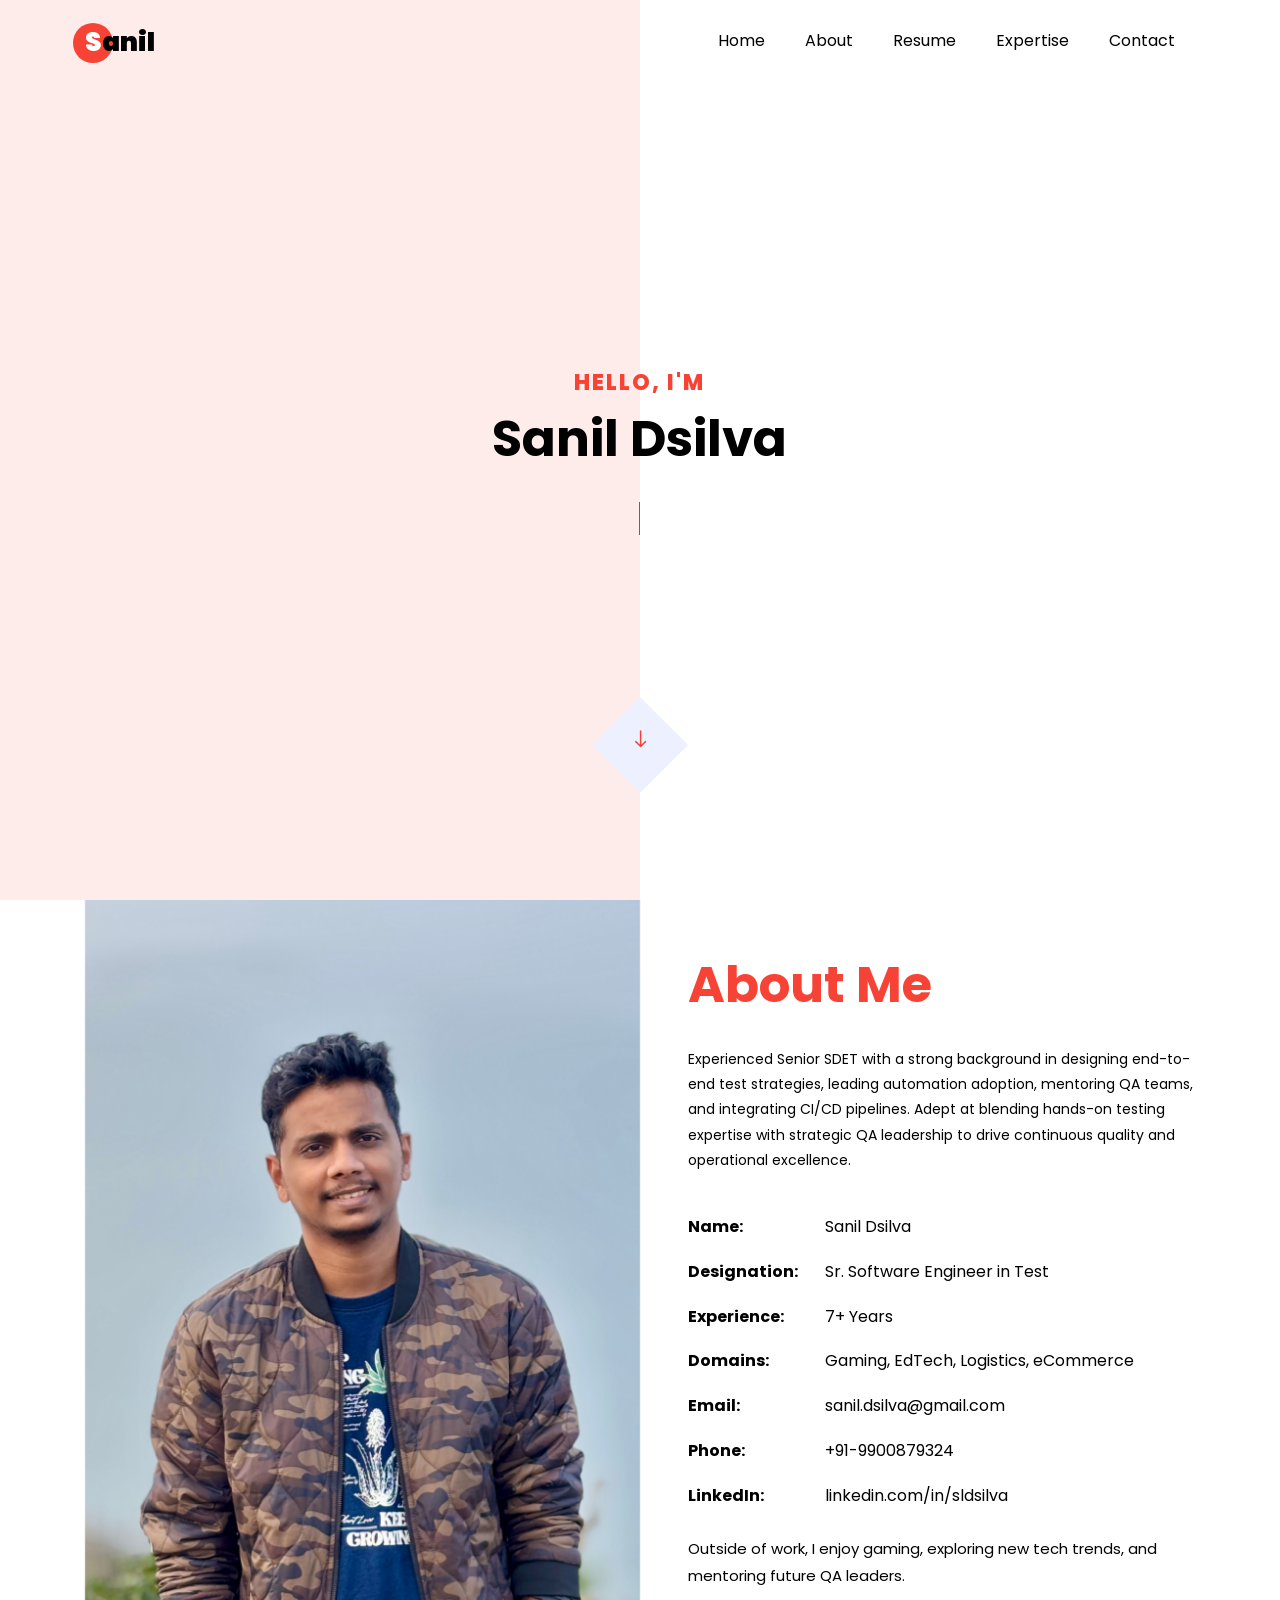
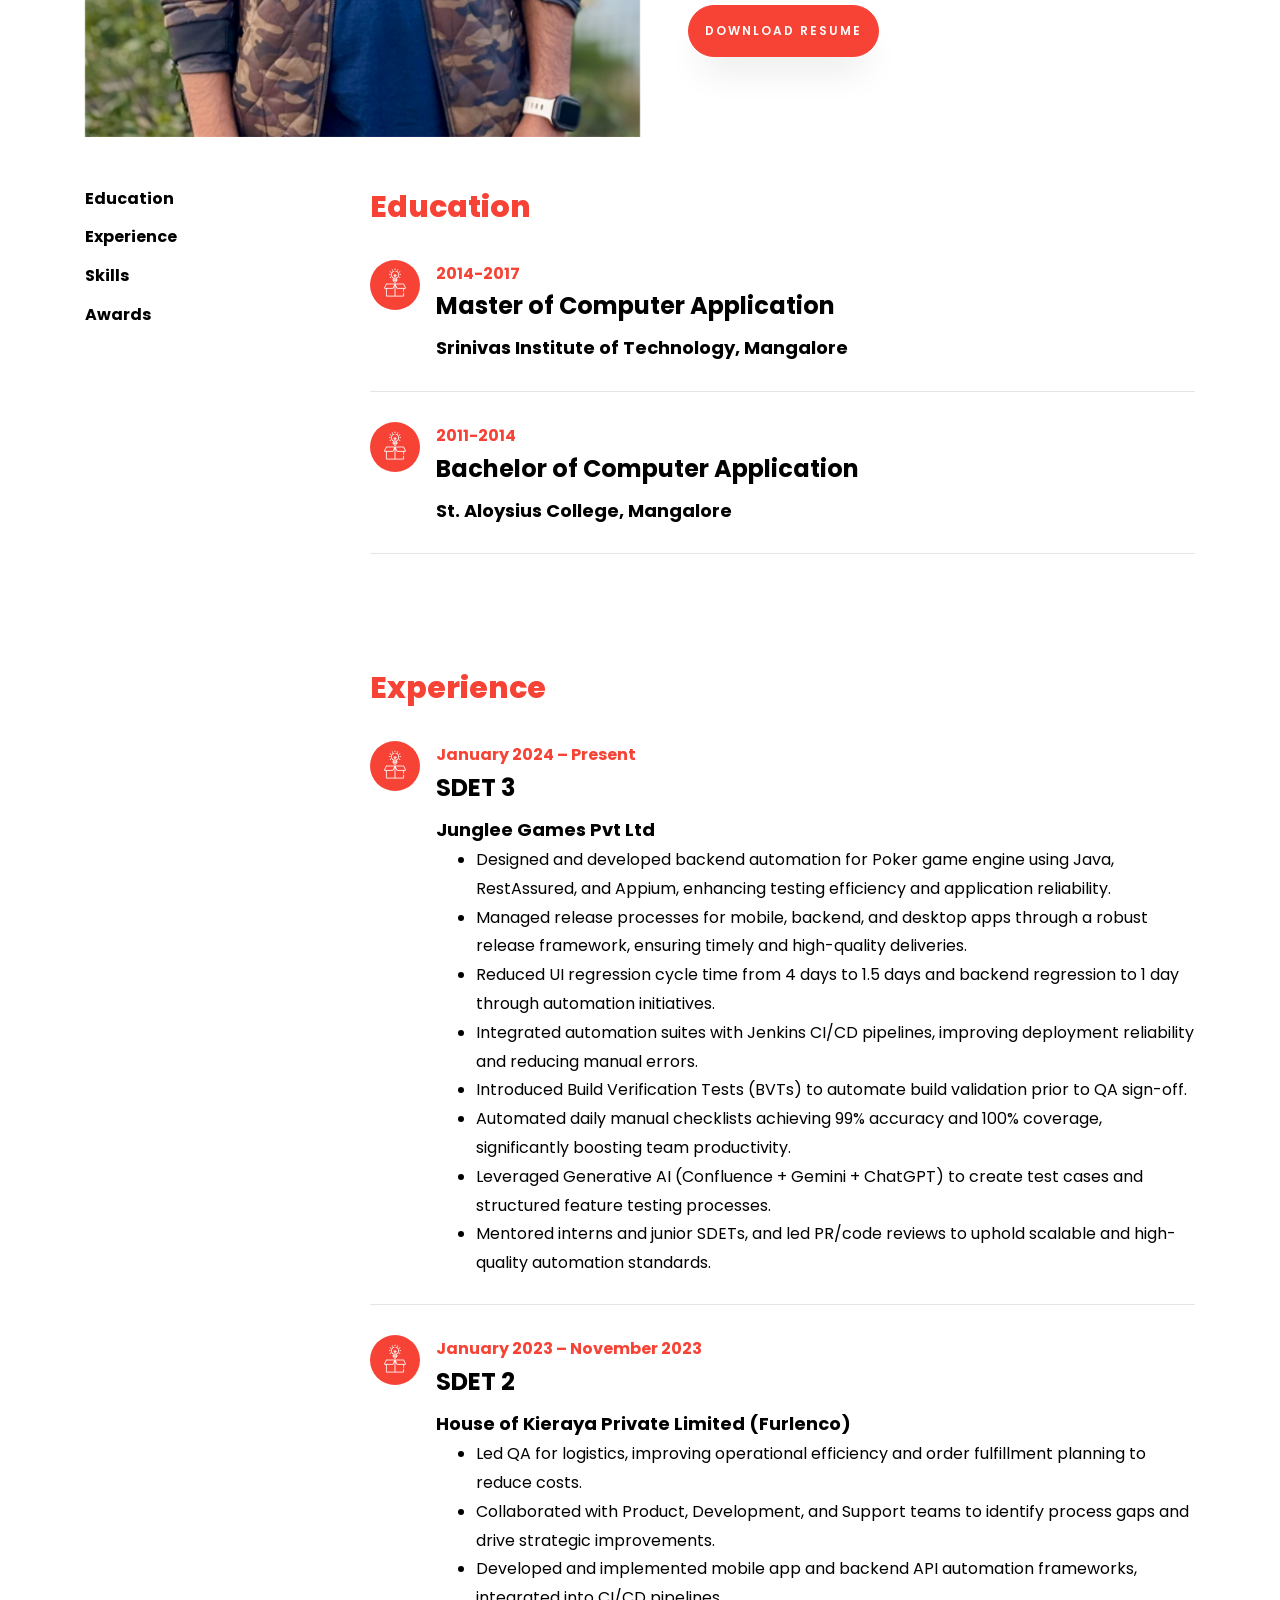
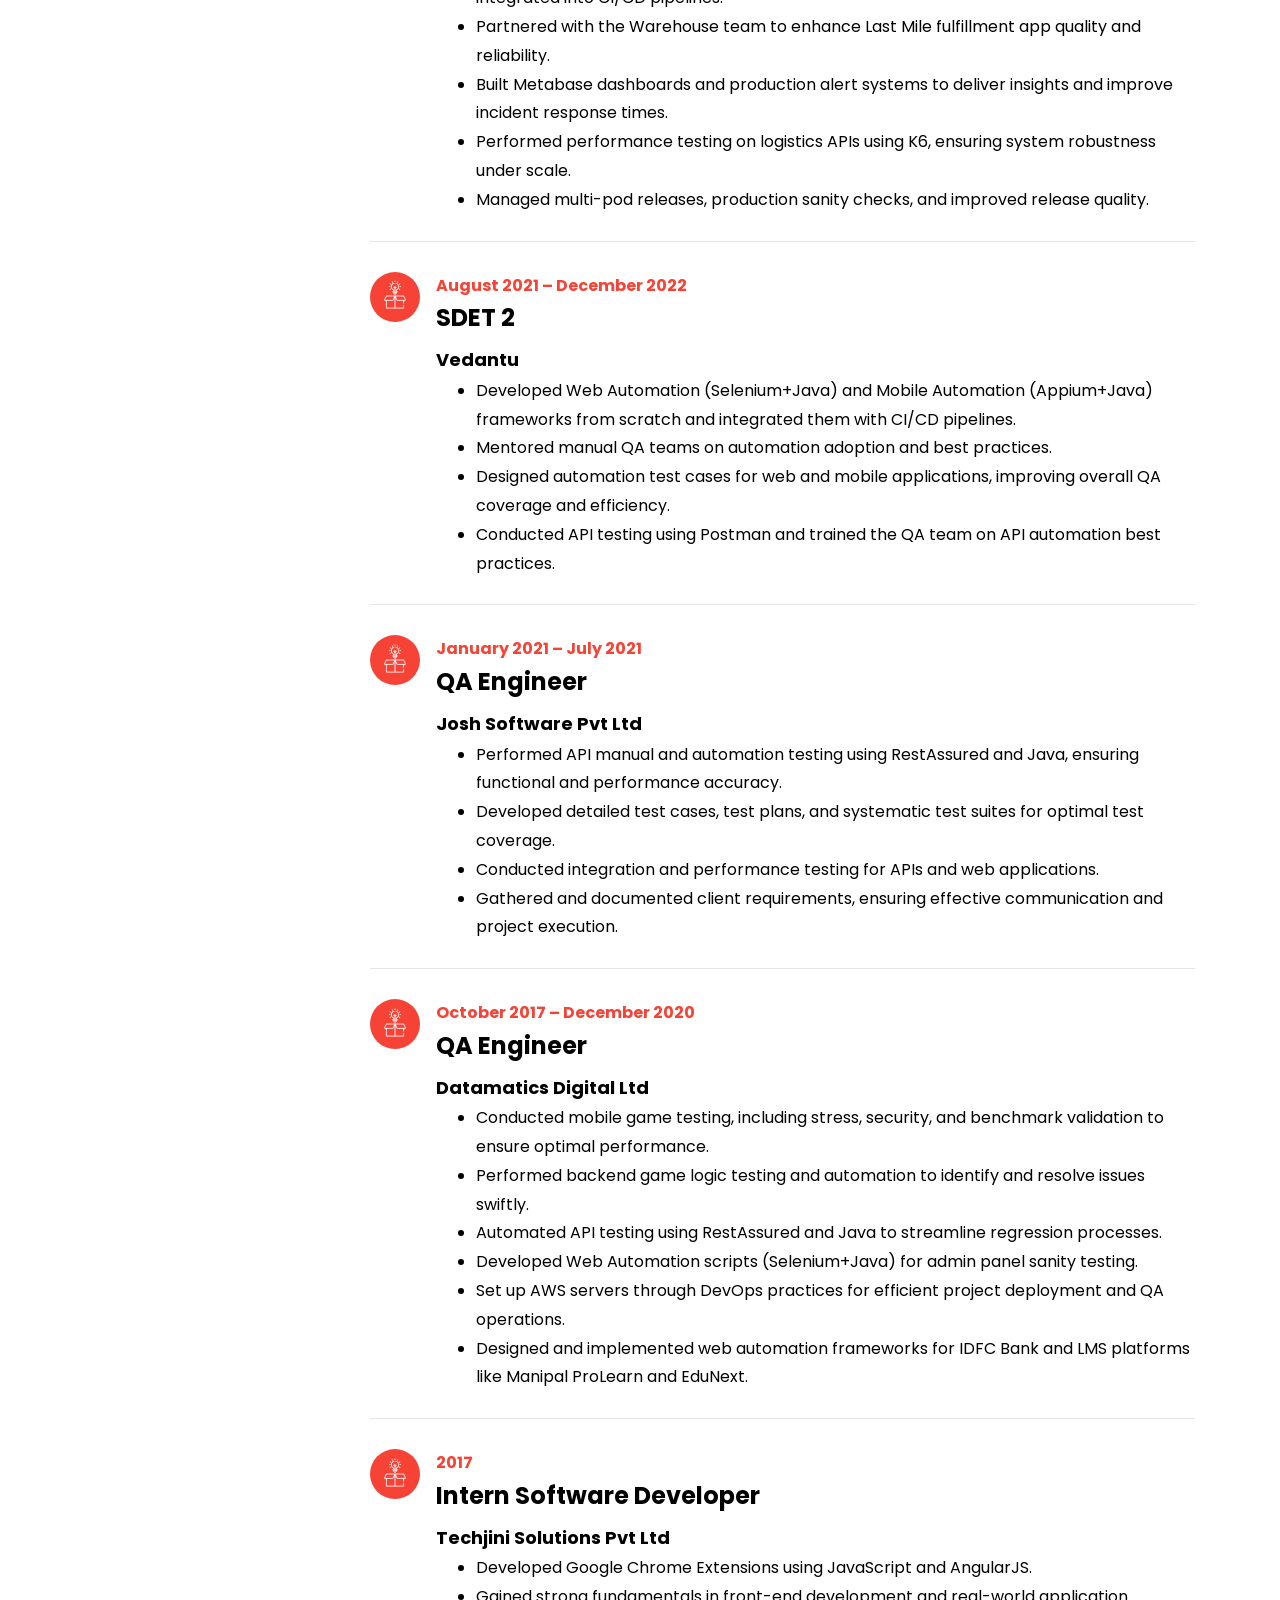
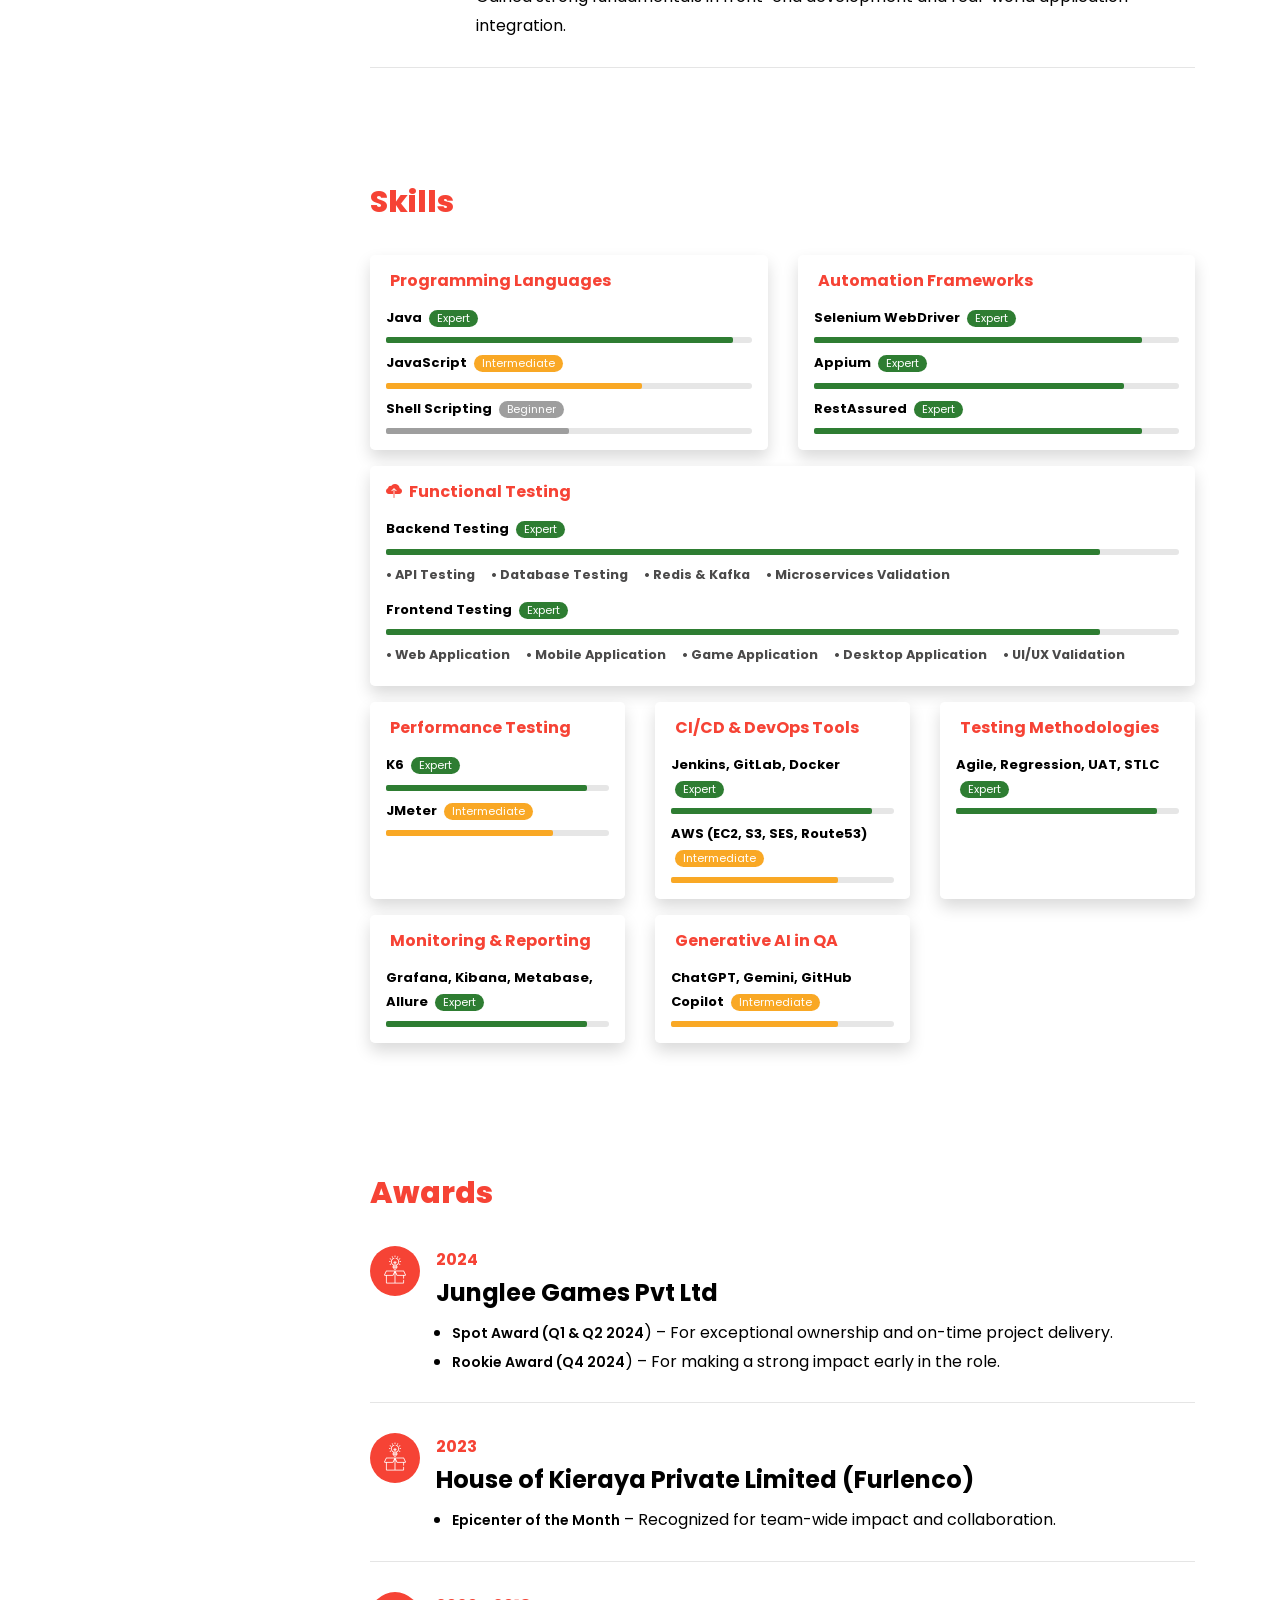
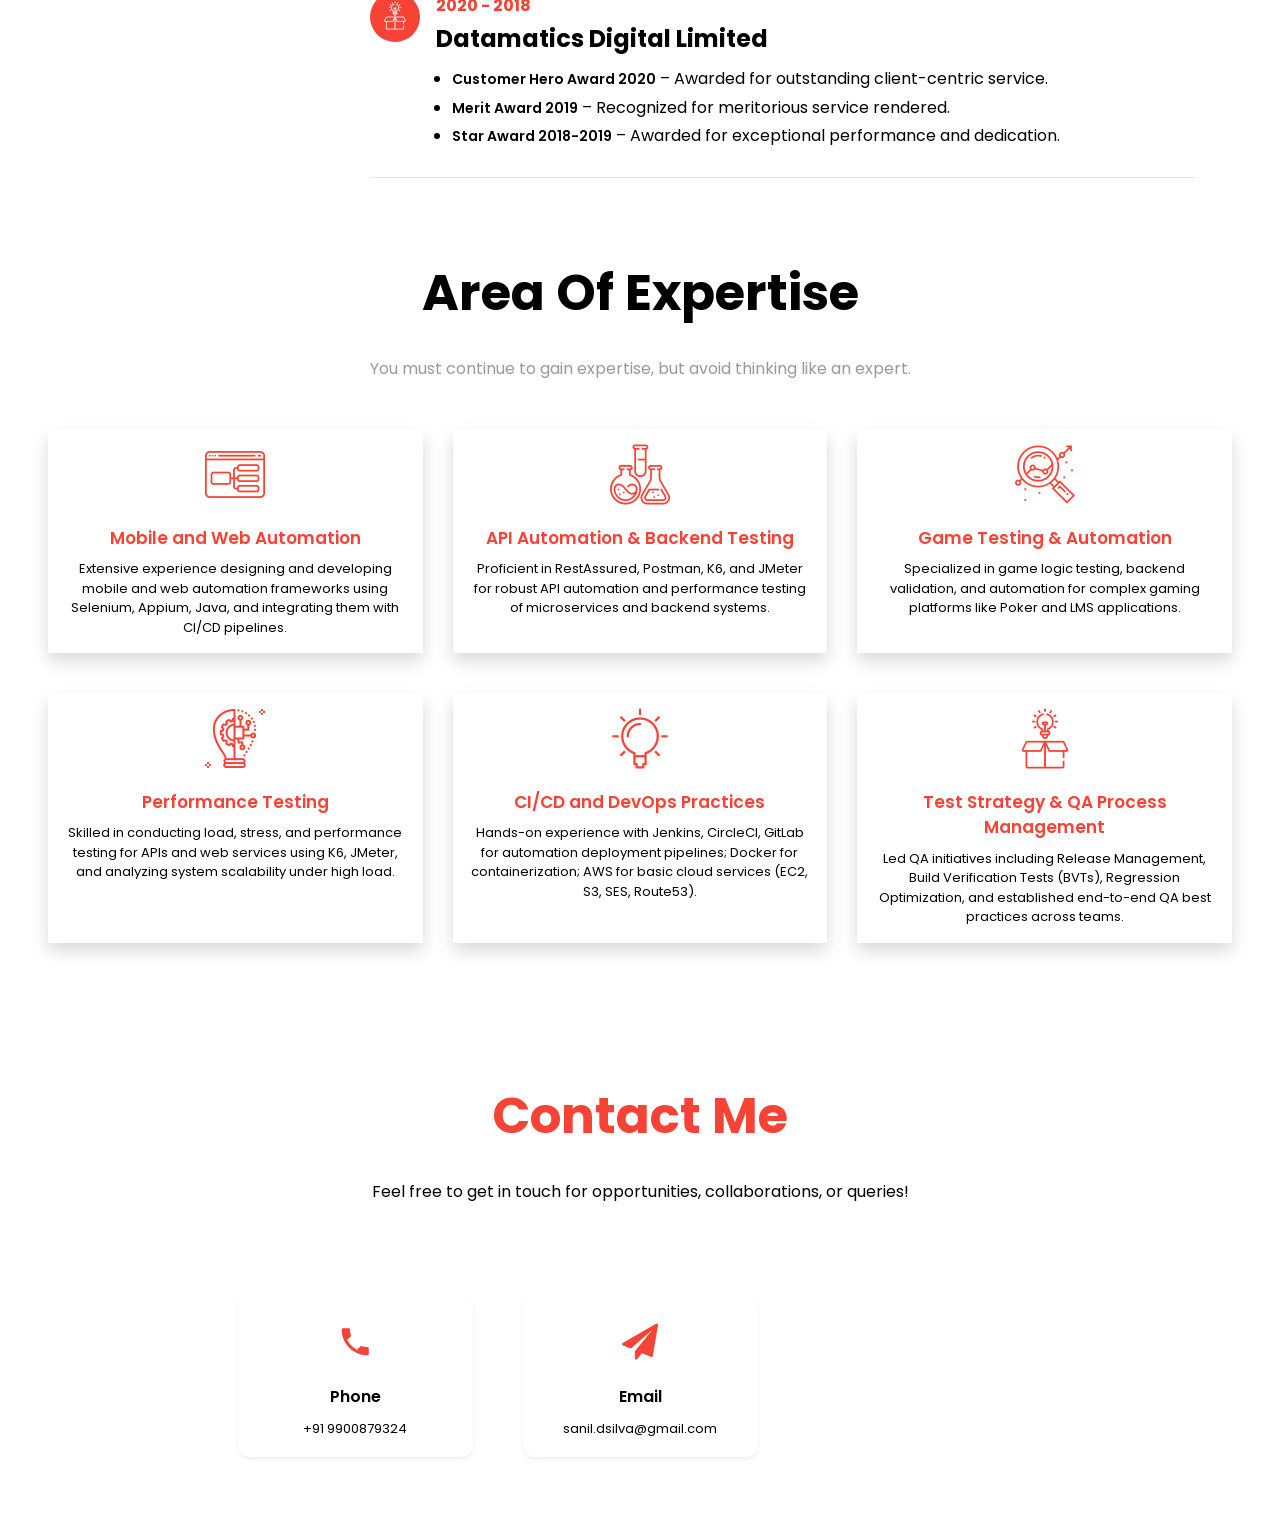
<file: index.html>
<!DOCTYPE html>
<html lang="en">

<head>
    <title>Sanil Dsilva - Resume</title>
    <meta charset="utf-8">
    <meta content="width=device-width, initial-scale=1, shrink-to-fit=no" name="viewport">

    <link href="https://fonts.googleapis.com/css?family=Poppins:100,200,300,400,500,600,700,800,900" rel="stylesheet">

    <link href="css/open-iconic-bootstrap.min.css" rel="stylesheet">
    <link href="css/animate.css" rel="stylesheet">

    <link href="css/owl.carousel.min.css" rel="stylesheet">
    <link href="css/owl.theme.default.min.css" rel="stylesheet">
    <link href="css/magnific-popup.css" rel="stylesheet">

    <link href="css/aos.css" rel="stylesheet">

    <link href="css/ionicons.min.css" rel="stylesheet">

    <link href="css/flaticon.css" rel="stylesheet">
    <link href="css/icomoon.css" rel="stylesheet">
    <link href="css/style.css" rel="stylesheet">
</head>

<body data-offset="300" data-spy="scroll" data-target=".site-navbar-target">


    <nav class="navbar navbar-expand-lg navbar-dark ftco_navbar ftco-navbar-light site-navbar-target" id="ftco-navbar">
        <div class="container">
            <a class="navbar-brand" href="index.html"><span>S</span>anil</a>
            <button aria-controls="ftco-nav" aria-expanded="false" aria-label="Toggle navigation"
                class="navbar-toggler js-fh5co-nav-toggle fh5co-nav-toggle" data-target="#ftco-nav"
                data-toggle="collapse" type="button">
                <span class="oi oi-menu"></span> Menu
            </button>       

            <div class="collapse navbar-collapse" id="ftco-nav">
                <ul class="navbar-nav nav ml-auto">
                    <li class="nav-item"><a class="nav-link" href="#home-section"><span>Home</span></a></li>
                    <li class="nav-item"><a class="nav-link" href="#about-section"><span>About</span></a></li>
                    <li class="nav-item"><a class="nav-link" href="#resume-section"><span>Resume</span></a></li>
                    <li class="nav-item"><a class="nav-link" href="#services-section"><span>Expertise</span></a></li>
                    <li class="nav-item"><a class="nav-link" href="#contact-section"><span>Contact</span></a></li>
                </ul>
            </div>
        </div>
    </nav>
    <section class="hero-wrap js-fullheight">
        <div class="overlay"></div>
      
        <div class="container">
          <div class="row no-gutters slider-text js-fullheight justify-content-center align-items-center">
            <div class="col-md-10 text-center ftco-animate">
              <div class="hero-content">
                <span class="subheading mb-3" style="font-size:22px; letter-spacing:2px; color:#f64335;">Hello, I'm</span>
                <h1 class="mb-4" style="font-size:50px; font-weight:700; color:#000;">Sanil Dsilva</h1>
                <h2 class="mb-0" style="font-size:24px; font-weight:400; color:#4b4a4a;">
                  <span class="txt-rotate" data-period="800" data-rotate='[ "Senior SDET", "Backend Tester", "Automation Specialist", "Game QA Expert" ]'></span>
                </h2>
              </div>
            </div>
          </div>
        </div>
      
        <div class="mouse">
          <a href="#about-section" class="mouse-icon">
            <div class="mouse-wheel">
              <span class="ion-ios-arrow-round-down" style="font-size:30px; color:#f64335;"></span>
            </div>
          </a>
        </div>
      </section>
      
    <section class="ftco-about img ftco-section ftco-no-pt ftco-no-pb" id="about-section">
        <div class="container">
            <div class="row d-flex no-gutters">
                <div class="col-md-6 col-lg-6 d-flex">
                    <div class="img-about img d-flex align-items-stretch">
                        <div class="overlay"></div>
                        <div class="img d-flex align-self-stretch align-items-center"
                            style="background-image:url(images/about.jpg);">
                        </div>
                    </div>
                </div>


                <div class="col-md-6 col-lg-6 pl-md-5 py-5">
                    <div class="row justify-content-start pb-3">
                        <div class="col-md-12 heading-section ftco-animate">
                            <h2 class="mb-4" style="color:#f64335;">About Me</h2>
                            <p style="color:#000; font-size:14px;">
                                Experienced Senior SDET with a strong background in designing end-to-end test
                                strategies, leading automation adoption, mentoring QA teams, and integrating CI/CD
                                pipelines. Adept at blending hands-on testing expertise with strategic QA leadership to
                                drive continuous quality and operational excellence.
                            </p>

                            <ul class="about-info mt-4 px-md-0 px-2" style="color:#000; list-style: none; padding:0;">
                                <li class="d-flex mb-3"><strong style="width:140px;">Name:</strong> <span>Sanil
                                        Dsilva</span></li>
                                <li class="d-flex mb-3"><strong style="width:140px;">Designation:</strong> <span>Sr.
                                        Software Engineer in Test</span></li>
                                <li class="d-flex mb-3"><strong style="width:140px;">Experience:</strong> <span>7+
                                        Years</span></li>
                                <li class="d-flex mb-3"><strong style="width:140px;">Domains:</strong> <span>Gaming,
                                        EdTech, Logistics, eCommerce</span></li>
                                <li class="d-flex mb-3"><strong style="width:140px;">Email:</strong>
                                    <span><a href="mailto:sanil.dsilva@gmail.com"
                                            style="color:#000;">sanil.dsilva@gmail.com</a></span>
                                </li>
                                <li class="d-flex mb-3"><strong style="width:140px;">Phone:</strong>
                                    <span>+91-9900879324</span></li>
                                <li class="d-flex mb-3"><strong style="width:140px;">LinkedIn:</strong>
                                    <span><a href="https://www.linkedin.com/in/sldsilva/" target="_blank"
                                            style="color:#000;">linkedin.com/in/sldsilva</a></span>
                                </li>
                            </ul>

                            <p style="color:#000; font-size:15px;" class="mt-2">
                                Outside of work, I enjoy gaming, exploring new tech trends, and mentoring future QA
                                leaders.
                            </p>
                            <p>
                                <a class="btn btn-primary py-3 px-3"
                                    href="https://drive.google.com/uc?export=download&id=1k2Q0RZ6yfMzx0X_jjaKjkqIbJ48Ifitc">Download
                                    Resume</a>
                            </p>
                        </div>
                    </div>
                </div>

            </div>



        </div>
        </div>
        </div>
    </section>
    <!--
<section class="ftco-section ftco-partner">
    <div class="container">
        <div class="row">
            <div class="col-sm ftco-animate">
                <a href="#" class="partner"><img src="images/comp.png" class="img-fluid" alt="Colorlib Template"></a>
            </div>
            <div class="col-sm ftco-animate">
                <a href="#" class="partner"><img src="images/cmp2.png" class="img-fluid" alt="Colorlib Template"></a>
            </div>

        </div>
    </div>
    //comment added to remove or change
</section> -->

    <section class="ftco-section ftco-no-pb goto-here" id="resume-section">
        <div class="container">
            <div class="row">
                <div class="col-md-3">
                    <nav id="navi">
                        <ul>
                            <li><a href="#page-1">Education</a></li>
                            <li><a href="#page-2">Experience</a></li>
                            <li><a href="#page-3">Skills</a></li>
                            <li><a href="#page-4">Awards</a></li>
                        </ul>
                    </nav>
                </div>
                <div class="col-md-9">
                    <div class="page one" id="page-1">
                        <h2 class="heading">Education</h2>
                        <div class="resume-wrap d-flex ftco-animate">
                            <div class="icon d-flex align-items-center justify-content-center">
                                <span class="flaticon-ideas"></span>
                            </div>
                            <div class="text pl-3">

                                <span class="date">2014-2017</span>
                                <h2>Master of Computer Application</h2>
                                <span class="position">Srinivas Institute of Technology, Mangalore</span>
                                <p></p>

                            </div>
                        </div>
                        <div class="resume-wrap d-flex ftco-animate">
                            <div class="icon d-flex align-items-center justify-content-center">
                                <span class="flaticon-ideas"></span>
                            </div>
                            <div class="text pl-3">
                                <span class="date">2011-2014</span>
                                <h2>Bachelor of Computer Application</h2>
                                <span class="position">St. Aloysius College, Mangalore</span>
                                <p></p>

                            </div>
                        </div>

                    </div>

                    <div class="page two" id="page-2">
                        <h2 class="heading">Experience</h2>

                        <div class="resume-wrap d-flex ftco-animate">
                            <div class="icon d-flex align-items-center justify-content-center">
                                <span class="flaticon-ideas"></span>
                            </div>
                            <div class="text pl-3">
                                <span class="date">January 2024 – Present</span>
                                <h2>SDET 3</h2>
                                <span class="position">Junglee Games Pvt Ltd</span>
                                <ul style="color:#000;">
                                    <li>Designed and developed backend automation for Poker game engine using Java,
                                        RestAssured, and Appium, enhancing testing efficiency and application
                                        reliability.</li>
                                    <li>Managed release processes for mobile, backend, and desktop apps through a robust
                                        release framework, ensuring timely and high-quality deliveries.</li>
                                    <li>Reduced UI regression cycle time from 4 days to 1.5 days and backend regression
                                        to 1 day through automation initiatives.</li>
                                    <li>Integrated automation suites with Jenkins CI/CD pipelines, improving deployment
                                        reliability and reducing manual errors.</li>
                                    <li>Introduced Build Verification Tests (BVTs) to automate build validation prior to
                                        QA sign-off.</li>
                                    <li>Automated daily manual checklists achieving 99% accuracy and 100% coverage,
                                        significantly boosting team productivity.</li>
                                    <li>Leveraged Generative AI (Confluence + Gemini + ChatGPT) to create test cases and
                                        structured feature testing processes.</li>
                                    <li>Mentored interns and junior SDETs, and led PR/code reviews to uphold scalable
                                        and high-quality automation standards.</li>
                                </ul>
                            </div>
                        </div>

                        <div class="resume-wrap d-flex ftco-animate">
                            <div class="icon d-flex align-items-center justify-content-center">
                                <span class="flaticon-ideas"></span>
                            </div>
                            <div class="text pl-3">
                                <span class="date">January 2023 – November 2023</span>
                                <h2>SDET 2</h2>
                                <span class="position">House of Kieraya Private Limited (Furlenco)</span>
                                <ul style="color:#000;">
                                    <li>Led QA for logistics, improving operational efficiency and order fulfillment
                                        planning to reduce costs.</li>
                                    <li>Collaborated with Product, Development, and Support teams to identify process
                                        gaps and drive strategic improvements.</li>
                                    <li>Developed and implemented mobile app and backend API automation frameworks,
                                        integrated into CI/CD pipelines.</li>
                                    <li>Partnered with the Warehouse team to enhance Last Mile fulfillment app quality
                                        and reliability.</li>
                                    <li>Built Metabase dashboards and production alert systems to deliver insights and
                                        improve incident response times.</li>
                                    <li>Performed performance testing on logistics APIs using K6, ensuring system
                                        robustness under scale.</li>
                                    <li>Managed multi-pod releases, production sanity checks, and improved release
                                        quality.</li>
                                </ul>
                            </div>
                        </div>

                        <div class="resume-wrap d-flex ftco-animate">
                            <div class="icon d-flex align-items-center justify-content-center">
                                <span class="flaticon-ideas"></span>
                            </div>
                            <div class="text pl-3">
                                <span class="date">August 2021 – December 2022</span>
                                <h2>SDET 2</h2>
                                <span class="position">Vedantu</span>
                                <ul style="color:#000;">
                                    <li>Developed Web Automation (Selenium+Java) and Mobile Automation (Appium+Java)
                                        frameworks from scratch and integrated them with CI/CD pipelines.</li>
                                    <li>Mentored manual QA teams on automation adoption and best practices.</li>
                                    <li>Designed automation test cases for web and mobile applications, improving
                                        overall QA coverage and efficiency.</li>
                                    <li>Conducted API testing using Postman and trained the QA team on API automation
                                        best practices.</li>
                                </ul>
                            </div>
                        </div>

                        <div class="resume-wrap d-flex ftco-animate">
                            <div class="icon d-flex align-items-center justify-content-center">
                                <span class="flaticon-ideas"></span>
                            </div>
                            <div class="text pl-3">
                                <span class="date">January 2021 – July 2021</span>
                                <h2>QA Engineer</h2>
                                <span class="position">Josh Software Pvt Ltd</span>
                                <ul style="color:#000;">
                                    <li>Performed API manual and automation testing using RestAssured and Java, ensuring
                                        functional and performance accuracy.</li>
                                    <li>Developed detailed test cases, test plans, and systematic test suites for
                                        optimal test coverage.</li>
                                    <li>Conducted integration and performance testing for APIs and web applications.
                                    </li>
                                    <li>Gathered and documented client requirements, ensuring effective communication
                                        and project execution.</li>
                                </ul>
                            </div>
                        </div>

                        <div class="resume-wrap d-flex ftco-animate">
                            <div class="icon d-flex align-items-center justify-content-center">
                                <span class="flaticon-ideas"></span>
                            </div>
                            <div class="text pl-3">
                                <span class="date">October 2017 – December 2020</span>
                                <h2>QA Engineer</h2>
                                <span class="position">Datamatics Digital Ltd</span>
                                <ul style="color:#000;">
                                    <li>Conducted mobile game testing, including stress, security, and benchmark
                                        validation to ensure optimal performance.</li>
                                    <li>Performed backend game logic testing and automation to identify and resolve
                                        issues swiftly.</li>
                                    <li>Automated API testing using RestAssured and Java to streamline regression
                                        processes.</li>
                                    <li>Developed Web Automation scripts (Selenium+Java) for admin panel sanity testing.
                                    </li>
                                    <li>Set up AWS servers through DevOps practices for efficient project deployment and
                                        QA operations.</li>
                                    <li>Designed and implemented web automation frameworks for IDFC Bank and LMS
                                        platforms like Manipal ProLearn and EduNext.</li>
                                </ul>
                            </div>
                        </div>

                        <div class="resume-wrap d-flex ftco-animate">
                            <div class="icon d-flex align-items-center justify-content-center">
                                <span class="flaticon-ideas"></span>
                            </div>
                            <div class="text pl-3">
                                <span class="date">2017</span>
                                <h2>Intern Software Developer</h2>
                                <span class="position">Techjini Solutions Pvt Ltd</span>
                                <ul style="color:#000;">
                                    <li>Developed Google Chrome Extensions using JavaScript and AngularJS.</li>
                                    <li>Gained strong fundamentals in front-end development and real-world application
                                        integration.</li>
                                </ul>
                            </div>
                        </div>

                    </div>
                    <div class="page three" id="page-3">
                        <h2 class="heading">Skills</h2>
                        <div class="row"><!-- Programming Languages -->
                            <div class="col-md-6 animate-box d-flex align-items-stretch">
                                <div class="bg-white rounded-lg shadow p-3 mb-3 w-100">
                                    <h2 class="h6 font-weight-bold mb-3" style="color:#f64335;"><i
                                            class="ion-code-working mr-1"></i> Programming Languages</h2>
                                    <div class="small mb-2 font-weight-bold" style="font-size:13px; color:#000;">
                                        <span>Java</span> <span class="badge ml-1"
                                            style="background-color:#2e7d32; color:white; font-size:11px; font-weight:normal; padding:3px 8px; border-radius:10px; font-family:'Poppins', sans-serif;">Expert</span>
                                    </div>
                                    <div class="progress mb-2" style="height:6px; border-radius:4px;">
                                        <div class="progress-bar" style="width:95%; background-color:#2e7d32;"></div>
                                    </div>
                                    <div class="small mb-2 font-weight-bold" style="font-size:13px; color:#000;">
                                        <span>JavaScript</span> <span class="badge ml-1"
                                            style="background-color:#f9a825; color:white; font-size:11px; font-weight:normal; padding:3px 8px; border-radius:10px; font-family:'Poppins', sans-serif;">Intermediate</span>
                                    </div>
                                    <div class="progress mb-2" style="height:6px; border-radius:4px;">
                                        <div class="progress-bar" style="width:70%; background-color:#f9a825;"></div>
                                    </div>
                                    <div class="small mb-2 font-weight-bold" style="font-size:13px; color:#000;">
                                        <span>Shell Scripting</span> <span class="badge ml-1"
                                            style="background-color:#9e9e9e; color:white; font-size:11px; font-weight:normal; padding:3px 8px; border-radius:10px; font-family:'Poppins', sans-serif;">Beginner</span>
                                    </div>
                                    <div class="progress" style="height:6px; border-radius:4px;">
                                        <div class="progress-bar" style="width:50%; background-color:#9e9e9e;"></div>
                                    </div>
                                </div>
                            </div>
                            <!-- Automation Frameworks -->
                            <!-- Automation Frameworks -->
                            <div class="col-md-6 animate-box d-flex align-items-stretch">
                                <div class="bg-white rounded-lg shadow p-3 mb-3 w-100">
                                    <h2 class="h6 font-weight-bold mb-3" style="color:#f64335;"><i
                                            class="ion-flash mr-1"></i> Automation Frameworks</h2>
                                    <div class="small mb-2 font-weight-bold" style="font-size:13px; color:#000;">
                                        <span>Selenium WebDriver</span> <span class="badge ml-1"
                                            style="background-color:#2e7d32; color:white; font-size:11px; font-weight:normal; padding:3px 8px; border-radius:10px; font-family:'Poppins', sans-serif;">Expert</span>
                                    </div>
                                    <div class="progress mb-2" style="height:6px; border-radius:4px;">
                                        <div class="progress-bar" style="width:90%; background-color:#2e7d32;"></div>
                                    </div>
                                    <div class="small mb-2 font-weight-bold" style="font-size:13px; color:#000;">
                                        <span>Appium</span> <span class="badge ml-1"
                                            style="background-color:#2e7d32; color:white; font-size:11px; font-weight:normal; padding:3px 8px; border-radius:10px; font-family:'Poppins', sans-serif;">Expert</span>
                                    </div>
                                    <div class="progress mb-2" style="height:6px; border-radius:4px;">
                                        <div class="progress-bar" style="width:85%; background-color:#2e7d32;"></div>
                                    </div>
                                    <div class="small mb-2 font-weight-bold" style="font-size:13px; color:#000;">
                                        <span>RestAssured</span> <span class="badge ml-1"
                                            style="background-color:#2e7d32; color:white; font-size:11px; font-weight:normal; padding:3px 8px; border-radius:10px; font-family:'Poppins', sans-serif;">Expert</span>
                                    </div>
                                    <div class="progress" style="height:6px; border-radius:4px;">
                                        <div class="progress-bar" style="width:90%; background-color:#2e7d32;"></div>
                                    </div>
                                </div>
                            </div>

                            <!-- Functional Testing -->
                            <div class="col-md-12 animate-box d-flex align-items-stretch">
                                <div class="bg-white rounded-lg shadow p-3 mb-3 w-100">
                                    <h2 class="h6 font-weight-bold mb-3" style="color:#f64335;"><i
                                            class="ion-ios-cloud-upload mr-1"></i> Functional Testing</h2>
                                    <div class="small mb-2 font-weight-bold" style="font-size:13px; color:#000;">
                                        <span>Backend Testing</span> <span class="badge ml-1"
                                            style="background-color:#2e7d32; color:white; font-size:11px; font-weight:normal; padding:3px 8px; border-radius:10px; font-family:'Poppins', sans-serif;">Expert</span>
                                    </div>
                                    <div class="progress mb-2" style="height:6px;">
                                        <div class="progress-bar" style="width:90%; background-color:#2e7d32;"></div>
                                    </div>
                                    <div class="small d-flex flex-wrap" style="color:#4b4a4a;">
                                        <span class="pr-3 mb-1 font-weight-bold">• API Testing</span>
                                        <span class="pr-3 mb-1 font-weight-bold">• Database Testing</span>
                                        <span class="pr-3 mb-1 font-weight-bold">• Redis & Kafka</span>
                                        <span class="pr-3 mb-1 font-weight-bold">• Microservices Validation</span>
                                    </div>
                                    <div class="small mb-2 mt-2 font-weight-bold" style="font-size:13px; color:#000;">
                                        <span>Frontend Testing</span> <span class="badge ml-1"
                                            style="background-color:#2e7d32; color:white; font-size:11px; font-weight:normal; padding:3px 8px; border-radius:10px; font-family:'Poppins', sans-serif;">Expert</span>
                                    </div>
                                    <div class="progress mb-2" style="height:6px;">
                                        <div class="progress-bar" style="width:90%; background-color:#2e7d32;"></div>
                                    </div>
                                    <div class="small d-flex flex-wrap" style="color:#4b4a4a;">
                                        <span class="pr-3 mb-1 font-weight-bold">• Web Application</span>
                                        <span class="pr-3 mb-1 font-weight-bold">• Mobile Application</span>
                                        <span class="pr-3 mb-1 font-weight-bold">• Game Application</span>
                                        <span class="pr-3 mb-1 font-weight-bold">• Desktop Application</span>
                                        <span class="pr-3 mb-1 font-weight-bold">• UI/UX Validation</span>
                                    </div>
                                </div>
                            </div>




                            <!-- Performance Testing -->
                            <div class="col-md-4 animate-box d-flex align-items-stretch">
                                <div class="bg-white rounded-lg shadow p-3 mb-3 w-100">
                                    <h2 class="h6 font-weight-bold mb-3" style="color:#f64335;"><i
                                            class="ion-speedometer mr-1"></i> Performance Testing</h2>

                                    <div class="small mb-2 font-weight-bold" style="font-size:13px; color:#000;">
                                        <span>K6</span>
                                        <span class="badge ml-1"
                                            style="background-color:#2e7d32; color:white; font-size:11px; font-weight:normal; padding:3px 8px; border-radius:10px; font-family:'Poppins', sans-serif;">Expert</span>
                                    </div>
                                    <div class="progress mb-2" style="height:6px;">
                                        <div class="progress-bar" style="width:90%; background-color:#2e7d32;"></div>
                                    </div>
                                    <div class="small mb-2 font-weight-bold" style="font-size:13px; color:#000;">
                                        <span>JMeter</span>
                                        <span class="badge ml-1"
                                            style="background-color:#f9a825; color:white; font-size:11px; font-weight:normal; padding:3px 8px; border-radius:10px; font-family:'Poppins', sans-serif;">Intermediate</span>
                                    </div>
                                    <div class="progress" style="height:6px;">
                                        <div class="progress-bar" style="width:75%; background-color:#f9a825;"></div>
                                    </div>
                                </div>
                            </div>

                            <!-- CI/CD & DevOps Tools -->
                            <div class="col-md-4 animate-box d-flex align-items-stretch">
                                <div class="bg-white rounded-lg shadow p-3 mb-3 w-100">
                                    <h2 class="h6 font-weight-bold mb-3" style="color:#f64335;"><i
                                            class="ion-settings mr-1"></i> CI/CD & DevOps Tools</h2>

                                    <div class="small mb-2 font-weight-bold" style="font-size:13px; color:#000;">
                                        <span>Jenkins, GitLab, Docker</span>
                                        <span class="badge ml-1"
                                            style="background-color:#2e7d32; color:white; font-size:11px; font-weight:normal; padding:3px 8px; border-radius:10px; font-family:'Poppins', sans-serif;">Expert</span>
                                    </div>
                                    <div class="progress mb-2" style="height:6px;">
                                        <div class="progress-bar" style="width:90%; background-color:#2e7d32;"></div>
                                    </div>
                                    <div class="small mb-2 font-weight-bold" style="font-size:13px; color:#000;">
                                        <span>AWS (EC2, S3, SES, Route53)</span>
                                        <span class="badge ml-1"
                                            style="background-color:#f9a825; color:white; font-size:11px; font-weight:normal; padding:3px 8px; border-radius:10px; font-family:'Poppins', sans-serif;">Intermediate</span>
                                    </div>
                                    <div class="progress" style="height:6px;">
                                        <div class="progress-bar" style="width:75%; background-color:#f9a825;"></div>
                                    </div>
                                </div>
                            </div>

                            <!-- Testing Methodologies -->
                            <div class="col-md-4 animate-box d-flex align-items-stretch">
                                <div class="bg-white rounded-lg shadow p-3 mb-3 w-100">
                                    <h2 class="h6 font-weight-bold mb-3" style="color:#f64335;"><i
                                            class="ion-ios-list-outline mr-1"></i> Testing Methodologies</h2>

                                    <div class="small mb-2 font-weight-bold" style="font-size:13px; color:#000;">
                                        <span>Agile, Regression, UAT, STLC</span>
                                        <span class="badge ml-1"
                                            style="background-color:#2e7d32; color:white; font-size:11px; font-weight:normal; padding:3px 8px; border-radius:10px; font-family:'Poppins', sans-serif;">Expert</span>
                                    </div>
                                    <div class="progress" style="height:6px;">
                                        <div class="progress-bar" style="width:90%; background-color:#2e7d32;"></div>
                                    </div>
                                </div>
                            </div>

                            <!-- Monitoring & Reporting -->
                            <div class="col-md-4 animate-box d-flex align-items-stretch">
                                <div class="bg-white rounded-lg shadow p-3 mb-3 w-100">
                                    <h2 class="h6 font-weight-bold mb-3" style="color:#f64335;"><i
                                            class="ion-ios-pie-outline mr-1"></i> Monitoring & Reporting</h2>

                                    <div class="small mb-2 font-weight-bold" style="font-size:13px; color:#000;">
                                        <span>Grafana, Kibana, Metabase, Allure</span>
                                        <span class="badge ml-1"
                                            style="background-color:#2e7d32; color:white; font-size:11px; font-weight:normal; padding:3px 8px; border-radius:10px; font-family:'Poppins', sans-serif;">Expert</span>
                                    </div>
                                    <div class="progress" style="height:6px;">
                                        <div class="progress-bar" style="width:90%; background-color:#2e7d32;"></div>
                                    </div>
                                </div>
                            </div>

                            <!-- Generative AI in QA -->
                            <div class="col-md-4 animate-box d-flex align-items-stretch">
                                <div class="bg-white rounded-lg shadow p-3 mb-3 w-100">
                                    <h2 class="h6 font-weight-bold mb-3" style="color:#f64335;"><i
                                            class="ion-android-bulb mr-1"></i> Generative AI in QA</h2>

                                    <div class="small mb-2 font-weight-bold" style="font-size:13px; color:#000;">
                                        <span>ChatGPT, Gemini, GitHub Copilot</span>
                                        <span class="badge ml-1"
                                            style="background-color:#f9a825; color:white; font-size:11px; font-weight:normal; padding:3px 8px; border-radius:10px; font-family:'Poppins', sans-serif;">Intermediate</span>
                                    </div>
                                    <div class="progress" style="height:6px;">
                                        <div class="progress-bar" style="width:75%; background-color:#f9a825;"></div>
                                    </div>
                                </div>
                            </div>


                        </div>
                    </div>

                    <div class="page four" id="page-4">
                        <h2 class="heading">Awards</h2>

                        <!-- Junglee Games Pvt Ltd -->
                        <div class="resume-wrap d-flex ftco-animate">
                            <div class="icon d-flex align-items-center justify-content-center">
                                <span class="flaticon-ideas"></span>
                            </div>
                            <div class="text pl-3">
                                <span class="date">2024</span>
                                <h2>Junglee Games Pvt Ltd</h2>
                                <ul class="pl-3" style="list-style-type: disc; color: #000;">
                                    <li><span style="font-size:14px; font-weight:600;">Spot Award (Q1 & Q2 2024</span>)
                                        – For exceptional ownership and on-time project delivery.</li>
                                    <li><span style="font-size:14px; font-weight:600;">Rookie Award (Q4 2024</span>) –
                                        For making a strong impact early in the role.</li>
                                </ul>
                            </div>
                        </div>

                        <!-- House of Kieraya Private Limited (Furlenco) -->
                        <div class="resume-wrap d-flex ftco-animate">
                            <div class="icon d-flex align-items-center justify-content-center">
                                <span class="flaticon-ideas"></span>
                            </div>
                            <div class="text pl-3">
                                <span class="date">2023</span>
                                <h2>House of Kieraya Private Limited (Furlenco)</h2>
                                <ul class="pl-3" style="list-style-type: disc; color: #000;">
                                    <li><span style="font-size:14px; font-weight:600;">Epicenter of the Month</span> –
                                        Recognized for team-wide impact and collaboration.</li>
                                </ul>
                            </div>
                        </div>

                        <!-- Datamatics Digital Limited -->
                        <div class="resume-wrap d-flex ftco-animate">
                            <div class="icon d-flex align-items-center justify-content-center">
                                <span class="flaticon-ideas"></span>
                            </div>
                            <div class="text pl-3">
                                <span class="date">2020 - 2018</span>
                                <h2>Datamatics Digital Limited</h2>
                                <ul class="pl-3" style="list-style-type: disc; color: #000;">
                                    <li><span style="font-size:14px; font-weight:600;">Customer Hero Award 2020</span> –
                                        Awarded for outstanding client-centric service.</li>
                                    <li><span style="font-size:14px; font-weight:600;">Merit Award 2019</span> –
                                        Recognized for meritorious service rendered.</li>
                                    <li><span style="font-size:14px; font-weight:600;">Star Award 2018-2019</span> –
                                        Awarded for exceptional performance and dedication.</li>
                                </ul>
                            </div>
                        </div>
                    </div>


                </div>
            </div>
        </div>
    </section>


    <section class="ftco-section" id="services-section">
        <div class="container-fluid px-md-5">
            <div class="row justify-content-center">
                <div class="col-md-12 heading-section text-center ftco-animate">
                    <h1 class="big big-2">Area Of Expertise</h1>
                    <h2 class="mb-4">Area Of Expertise</h2>
                    <p>You must continue to gain expertise, but avoid thinking like an expert.</p>
                    <br />
                </div>
            </div>
            <div class="row">

                <div class="col-md-4 text-center d-flex ftco-animate">
                    <a class="services-1 shadow p-3"
                        style="padding: 20px 15px; display: flex; flex-direction: column; align-items: center;">
                        <span class="icon mb-2" style="font-size: 36px;">
                            <i class="flaticon-ux-design"></i>
                        </span>
                        <h3 class="mb-2" style="font-size:17px; font-weight:600; color:#f64335;">Mobile and Web
                            Automation</h3>
                        <p style="font-size:13px; line-height:1.5; margin-bottom:0; color:#000;">Extensive experience
                            designing and developing mobile and web automation frameworks using Selenium, Appium, Java,
                            and integrating them with CI/CD pipelines.</p>
                    </a>
                </div>

                <div class="col-md-4 text-center d-flex ftco-animate">
                    <a class="services-1 shadow p-3"
                        style="padding: 20px 15px; display: flex; flex-direction: column; align-items: center;">
                        <span class="icon mb-2" style="font-size: 36px;">
                            <i class="flaticon-flasks"></i>
                        </span>
                        <h3 class="mb-2" style="font-size:17px; font-weight:600; color:#f64335;">API Automation &
                            Backend Testing</h3>
                        <p style="font-size:13px; line-height:1.5; margin-bottom:0; color:#000;">Proficient in
                            RestAssured, Postman, K6, and JMeter for robust API automation and performance testing of
                            microservices and backend systems.</p>
                    </a>
                </div>

                <div class="col-md-4 text-center d-flex ftco-animate">
                    <a class="services-1 shadow p-3"
                        style="padding: 20px 15px; display: flex; flex-direction: column; align-items: center;">
                        <span class="icon mb-2" style="font-size: 36px;">
                            <i class="flaticon-analysis"></i>
                        </span>
                        <h3 class="mb-2" style="font-size:17px; font-weight:600; color:#f64335;">Game Testing &
                            Automation</h3>
                        <p style="font-size:13px; line-height:1.5; margin-bottom:0; color:#000;">Specialized in game
                            logic testing, backend validation, and automation for complex gaming platforms like Poker
                            and LMS applications.</p>
                    </a>
                </div>

                <div class="col-md-4 text-center d-flex ftco-animate">
                    <a class="services-1 shadow p-3"
                        style="padding: 20px 15px; display: flex; flex-direction: column; align-items: center;">
                        <span class="icon mb-2" style="font-size: 36px;">
                            <i class="flaticon-innovation"></i>
                        </span>
                        <h3 class="mb-2" style="font-size:17px; font-weight:600; color:#f64335;">Performance Testing
                        </h3>
                        <p style="font-size:13px; line-height:1.5; margin-bottom:0; color:#000;">Skilled in conducting
                            load, stress, and performance testing for APIs and web services using K6, JMeter, and
                            analyzing system scalability under high load.</p>
                    </a>
                </div>

                <div class="col-md-4 text-center d-flex ftco-animate">
                    <a class="services-1 shadow p-3"
                        style="padding: 20px 15px; display: flex; flex-direction: column; align-items: center;">
                        <span class="icon mb-2" style="font-size: 36px;">
                            <i class="flaticon-idea"></i>
                        </span>
                        <h3 class="mb-2" style="font-size:17px; font-weight:600; color:#f64335;">CI/CD and DevOps
                            Practices</h3>
                        <p style="font-size:13px; line-height:1.5; margin-bottom:0; color:#000;">Hands-on experience
                            with Jenkins, CircleCI, GitLab for automation deployment pipelines; Docker for
                            containerization; AWS for basic cloud services (EC2, S3, SES, Route53).</p>
                    </a>
                </div>

                <div class="col-md-4 text-center d-flex ftco-animate">
                    <a class="services-1 shadow p-3"
                        style="padding: 20px 15px; display: flex; flex-direction: column; align-items: center;">
                        <span class="icon mb-2" style="font-size: 36px;">
                            <i class="flaticon-ideas"></i>
                        </span>
                        <h3 class="mb-2" style="font-size:17px; font-weight:600; color:#f64335;">Test Strategy & QA
                            Process Management</h3>
                        <p style="font-size:13px; line-height:1.5; margin-bottom:0; color:#000;">Led QA initiatives
                            including Release Management, Build Verification Tests (BVTs), Regression Optimization, and
                            established end-to-end QA best practices across teams.</p>
                    </a>
                </div>

            </div>
        </div>
    </section>




    <!-- <section class="ftco-section" id="blog-section"> 
    <div class="container">
        <div class="row justify-content-center mb-5 pb-5">
            <div class="col-md-7 heading-section text-center ftco-animate">
                <h1 class="big big-2">Blog</h1>
                <h2 class="mb-4">Projects Worked</h2>
                <p>A dream does not become reality through magic; it takes sweat, determination, and hard work.</p>
            </div>
        </div>
        <div class="row d-flex">
            <div class="col-md-4 d-flex ftco-animate">
                <div class="blog-entry justify-content-end">
                    <div class="text mt-3 float-right d-block">
                        <h3 class="heading"><a href="single.html">Poker Mobile Game - Datamatics Digital Limited</a>
                        </h3>
                        <div class="d-flex align-items-center mb-3 meta">
                            <p class="mb-0">
                                <span class="mr-2">Oct. 01, 2017 - Sept. 30, 2019</span>
                                <a href="#" class="mr-2">Admin</a>
                                <a href="#" class="meta-chat"><span class="icon-chat"></span> 3</a>
                            </p>
                        </div>
                        <p>A small river named Duden flows by their place and supplies it with the necessary
                            regelialia.</p>
                    </div>
                </div>
            </div>
            <div class="col-md-4 d-flex ftco-animate">
                <div class="blog-entry justify-content-end">
                    <div class="text mt-3 float-right d-block">
                        <h3 class="heading"><a href="single.html">Why Lead Generation is Key for Business Growth</a>
                        </h3>
                        <div class="d-flex align-items-center mb-3 meta">
                            <p class="mb-0">
                                <span class="mr-2">Sept. 12, 2019</span>
                                <a href="#" class="mr-2">Admin</a>
                                <a href="#" class="meta-chat"><span class="icon-chat"></span> 3</a>
                            </p>
                        </div>
                        <p>A small river named Duden flows by their place and supplies it with the necessary
                            regelialia.</p>
                    </div>
                </div>
            </div>
            <div class="col-md-4 d-flex ftco-animate">
                <div class="blog-entry">
                    <div class="text mt-3 float-right d-block">
                        <h3 class="heading"><a href="single.html">Why Lead Generation is Key for Business Growth</a>
                        </h3>
                        <div class="d-flex align-items-center mb-3 meta">
                            <p class="mb-0">
                                <span class="mr-2">Sept. 12, 2019</span>
                                <a href="#" class="mr-2">Admin</a>
                                <a href="#" class="meta-chat"><span class="icon-chat"></span> 3</a>
                            </p>
                        </div>
                        <p>A small river named Duden flows by their place and supplies it with the necessary
                            regelialia.</p>
                    </div>
                </div>
            </div>
            <div class="col-md-4 d-flex ftco-animate">
                <div class="blog-entry">
                    <div class="text mt-3 float-right d-block">
                        <h3 class="heading"><a href="single.html">Why Lead Generation is Key for Business Growth</a>
                        </h3>
                        <div class="d-flex align-items-center mb-3 meta">
                            <p class="mb-0">
                                <span class="mr-2">Sept. 12, 2019</span>
                                <a href="#" class="mr-2">Admin</a>
                                <a href="#" class="meta-chat"><span class="icon-chat"></span> 3</a>
                            </p>
                        </div>
                        <p>
<li>
                          <ul> Conducted comprehensive testing of the game's backgammon logic, ensuring its
accuracy and functionality.</ul>
<ul>Skillfully performed manual testing of the API and web components,
meticulously identifying and resolving any glitches or issues.</ul>
<ul>Successfully incorporated an automation test case into the regression test suite,
streamlining future testing processes.</ul>
<ul>Proficiently managed DevOps and server operations, ensuring smooth and
efficient performance of the game.</ul>
</li>
                        </p>
                    </div>
                </div>
            </div>
        </div>
    </div>
</section> -->

    <!-- <section class="ftco-section ftco-hireme img" style="background-image: url(images/bg_1.jpg)">
    <div class="overlay"></div>
    <div class="container">
        <div class="row justify-content-center">
            <div class="col-md-7 ftco-animate text-center">
                <h2>I'm <span>Available</span> for freelancing</h2>
                <p>A small river named Duden flows by their place and supplies it with the necessary regelialia.</p>
                <p class="mb-0"><a href="#" class="btn btn-primary py-3 px-5">Hire me</a></p>
            </div>
        </div>
    </div>
</section> -->
    <section class="ftco-section contact-section ftco-no-pb" id="contact-section">
        <div class="container">
            <div class="row justify-content-center mb-5 pb-3">
                <div class="col-md-8 heading-section text-center ftco-animate">
                    <h1 class="big big-2">Contact</h1>
                    <h2 class="mb-4" style="color:#f64335;">Contact Me</h2>
                    <p style="color:#000;">Feel free to get in touch for opportunities, collaborations, or queries!</p>
                </div>
            </div>

            <div class="row justify-content-center">
                <!-- Phone Card -->
                <div class="col-md-3 d-flex align-items-stretch ftco-animate">
                    <div class="info-box text-center w-100 p-3 shadow-sm"
                        style="background:#fff; border-radius:12px; max-width:250px; margin:10px;">
                        <div class="icon mb-2" style="font-size:36px; color:#f64335;">
                            <span class="icon-phone2"></span>
                        </div>
                        <h3 style="font-size:16px; font-weight:600; color:#000; margin-bottom:8px;">Phone</h3>
                        <p style="font-size:13px; margin-bottom:0;"><a href="tel://9900879324" style="color:#000;">+91
                                9900879324</a></p>
                    </div>
                </div>

                <!-- Email Card -->
                <div class="col-md-3 d-flex align-items-stretch ftco-animate">
                    <div class="info-box text-center w-100 p-3 shadow-sm"
                        style="background:#fff; border-radius:12px; max-width:250px; margin:10px;">
                        <div class="icon mb-2" style="font-size:36px; color:#f64335;">
                            <span class="icon-paper-plane"></span>
                        </div>
                        <h3 style="font-size:16px; font-weight:600; color:#000; margin-bottom:8px;">Email</h3>
                        <p style="font-size:13px; margin-bottom:0;"><a href="mailto:sanil.dsilva@gmail.com"
                                style="color:#000;">sanil.dsilva@gmail.com</a></p>
                    </div>
                </div>

                <!-- LinkedIn Card -->
                <div class="col-md-3 d-flex align-items-stretch ftco-animate">
                    <div class="info-box text-center w-100 p-3 shadow-sm"
                        style="background:#fff; border-radius:12px; max-width:250px; margin:10px;">
                        <div class="icon mb-2" style="font-size:36px; color:#f64335;">
                            <span class="icon-linkedin-square"></span>
                        </div>
                        <h3 style="font-size:16px; font-weight:600; color:#000; margin-bottom:8px;">LinkedIn</h3>
                        <p style="font-size:13px; margin-bottom:0;"><a
                                href="https://www.linkedin.com/in/sanil-dsilva-b2240284/" target="_blank"
                                style="color:#000;">Sanil Dsilva</a></p>
                    </div>
                </div>
            </div>
        </div>
    </section>



    <!-- <div class="row no-gutters block-9">
      <div class="col-md-6 order-md-last d-flex">
        <form action="#" class="bg-light p-4 p-md-5 contact-form">
          <div class="form-group">
            <input type="text" class="form-control" placeholder="Your Name">
          </div>
          <div class="form-group">
            <input type="text" class="form-control" placeholder="Your Email">
          </div>
          <div class="form-group">
            <input type="text" class="form-control" placeholder="Subject">
          </div>
          <div class="form-group">
            <textarea name="" id="" cols="30" rows="7" class="form-control" placeholder="Message"></textarea>
          </div>
          <div class="form-group">
            <input type="submit" value="Send Message" class="btn btn-primary py-3 px-5">
          </div>
        </form>

      </div>

      <div class="col-md-6 d-flex">
          <div class="img" style="background-image: url(images/about.jpg);"></div>
      </div>
    </div> -->
    <!-- </div>
</section> -->


    <!-- <footer class="ftco-footer ftco-section"> -->
    <!-- <div class="container">
    <div class="row mb-5">
      <div class="col-md">
        <div class="ftco-footer-widget mb-4">
          <h2 class="ftco-heading-2">About</h2>
          <p>Far far away, behind the word mountains, far from the countries Vokalia and Consonantia, there live the blind texts.</p>
          <ul class="ftco-footer-social list-unstyled float-md-left float-lft mt-5">
            <li class="ftco-animate"><a href="#"><span class="icon-twitter"></span></a></li>
            <li class="ftco-animate"><a href="#"><span class="icon-facebook"></span></a></li>
            <li class="ftco-animate"><a href="#"><span class="icon-instagram"></span></a></li>
          </ul>
        </div>
      </div>
      <div class="col-md">
        <div class="ftco-footer-widget mb-4 ml-md-4">
          <h2 class="ftco-heading-2">Links</h2>
          <ul class="list-unstyled">
            <li><a href="#"><span class="icon-long-arrow-right mr-2"></span>Home</a></li>
            <li><a href="#"><span class="icon-long-arrow-right mr-2"></span>About</a></li>
            <li><a href="#"><span class="icon-long-arrow-right mr-2"></span>Services</a></li>
            <li><a href="#"><span class="icon-long-arrow-right mr-2"></span>Projects</a></li>
            <li><a href="#"><span class="icon-long-arrow-right mr-2"></span>Contact</a></li>
          </ul>
        </div>
      </div>
      <div class="col-md">
         <div class="ftco-footer-widget mb-4">
          <h2 class="ftco-heading-2">Services</h2>
          <ul class="list-unstyled">
            <li><a href="#"><span class="icon-long-arrow-right mr-2"></span>Web Design</a></li>
            <li><a href="#"><span class="icon-long-arrow-right mr-2"></span>Web Development</a></li>
            <li><a href="#"><span class="icon-long-arrow-right mr-2"></span>Business Strategy</a></li>
            <li><a href="#"><span class="icon-long-arrow-right mr-2"></span>Data Analysis</a></li>
            <li><a href="#"><span class="icon-long-arrow-right mr-2"></span>Graphic Design</a></li>
          </ul>
        </div>
      </div>
      <div class="col-md">
        <div class="ftco-footer-widget mb-4">
            <h2 class="ftco-heading-2">Have a Questions?</h2>
            <div class="block-23 mb-3">
              <ul>
                <li><span class="icon icon-map-marker"></span><span class="text">203 Fake St. Mountain View, San Francisco, California, USA</span></li>
                <li><a href="#"><span class="icon icon-phone"></span><span class="text">+2 392 3929 210</span></a></li>
                <li><a href="#"><span class="icon icon-envelope"></span><span class="text">info@yourdomain.com</span></a></li>
              </ul>
            </div>
        </div>
      </div>
    </div> -->
    <!-- <div class="row">
        <div class="col-md-12 text-center">
            <p>
                Link back to Colorlib can't be removed. Template is licensed under CC BY 3.0.
                Copyright &copy;
                <script>document.write(new Date().getFullYear());</script> All rights reserved | This template is
                made with <i class="icon-heart color-danger" aria-hidden="true"></i> by <a href="#">Colorlib</a>
                <!-- Link back to Colorlib can't be removed. Template is licensed under CC BY 3.0. -->
    <!-- </p>
        </div>
    </div>
    </div>
</footer>  -->


    <!-- loader
<div id="ftco-loader" class="show fullscreen"><svg class="circular" width="48px" height="48px">
        <circle class="path-bg" cx="24" cy="24" r="22" fill="none" stroke-width="4" stroke="#eeeeee" />
        <circle class="path" cx="24" cy="24" r="22" fill="none" stroke-width="4" stroke-miterlimit="10"
            stroke="#F96D00" /></svg></div> -->

    <br /><br />
    <script src="js/jquery.min.js"></script>
    <script src="js/jquery-migrate-3.0.1.min.js"></script>
    <script src="js/popper.min.js"></script>
    <script src="js/bootstrap.min.js"></script>
    <script src="js/jquery.easing.1.3.js"></script>
    <script src="js/jquery.waypoints.min.js"></script>
    <script src="js/jquery.stellar.min.js"></script>
    <script src="js/owl.carousel.min.js"></script>
    <script src="js/jquery.magnific-popup.min.js"></script>
    <script src="js/aos.js"></script>
    <script src="js/jquery.animateNumber.min.js"></script>
    <script src="js/scrollax.min.js"></script>

    <script src="js/main.js"></script>

</body>

</html>
</file>
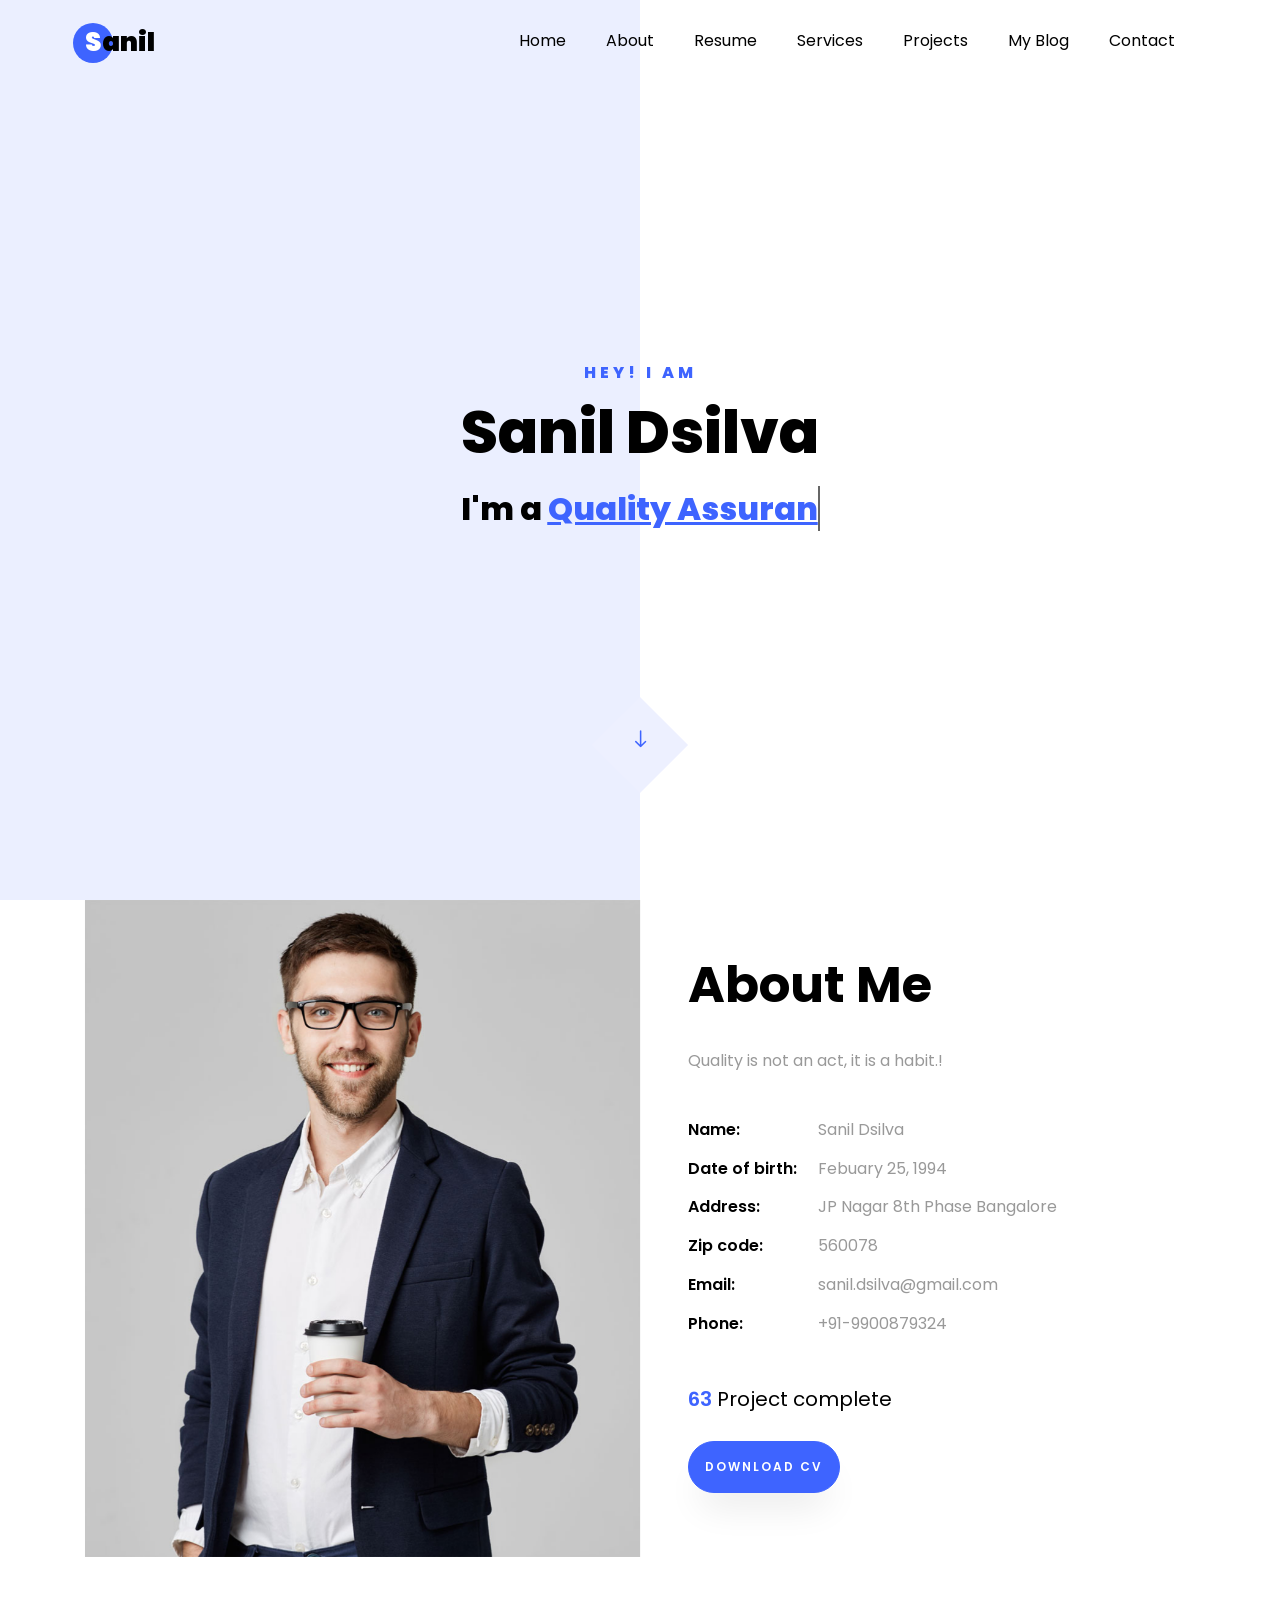
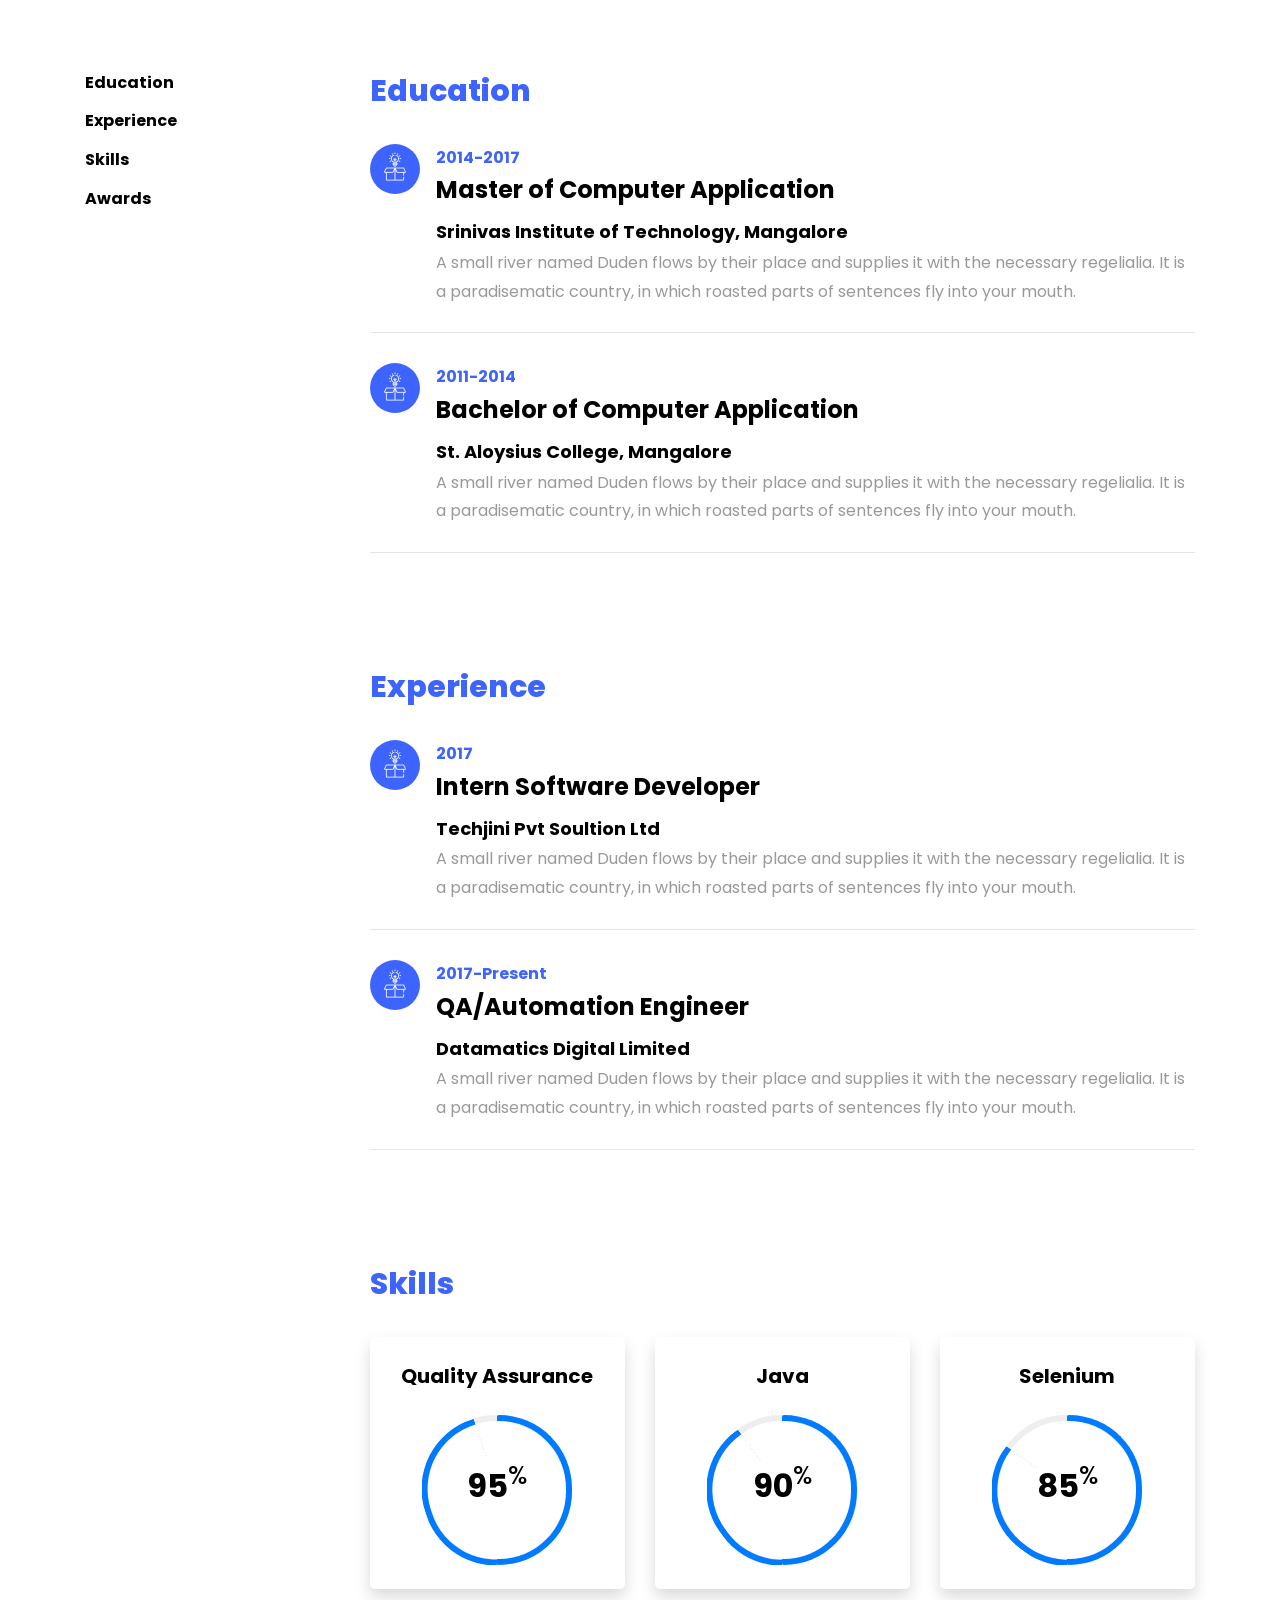
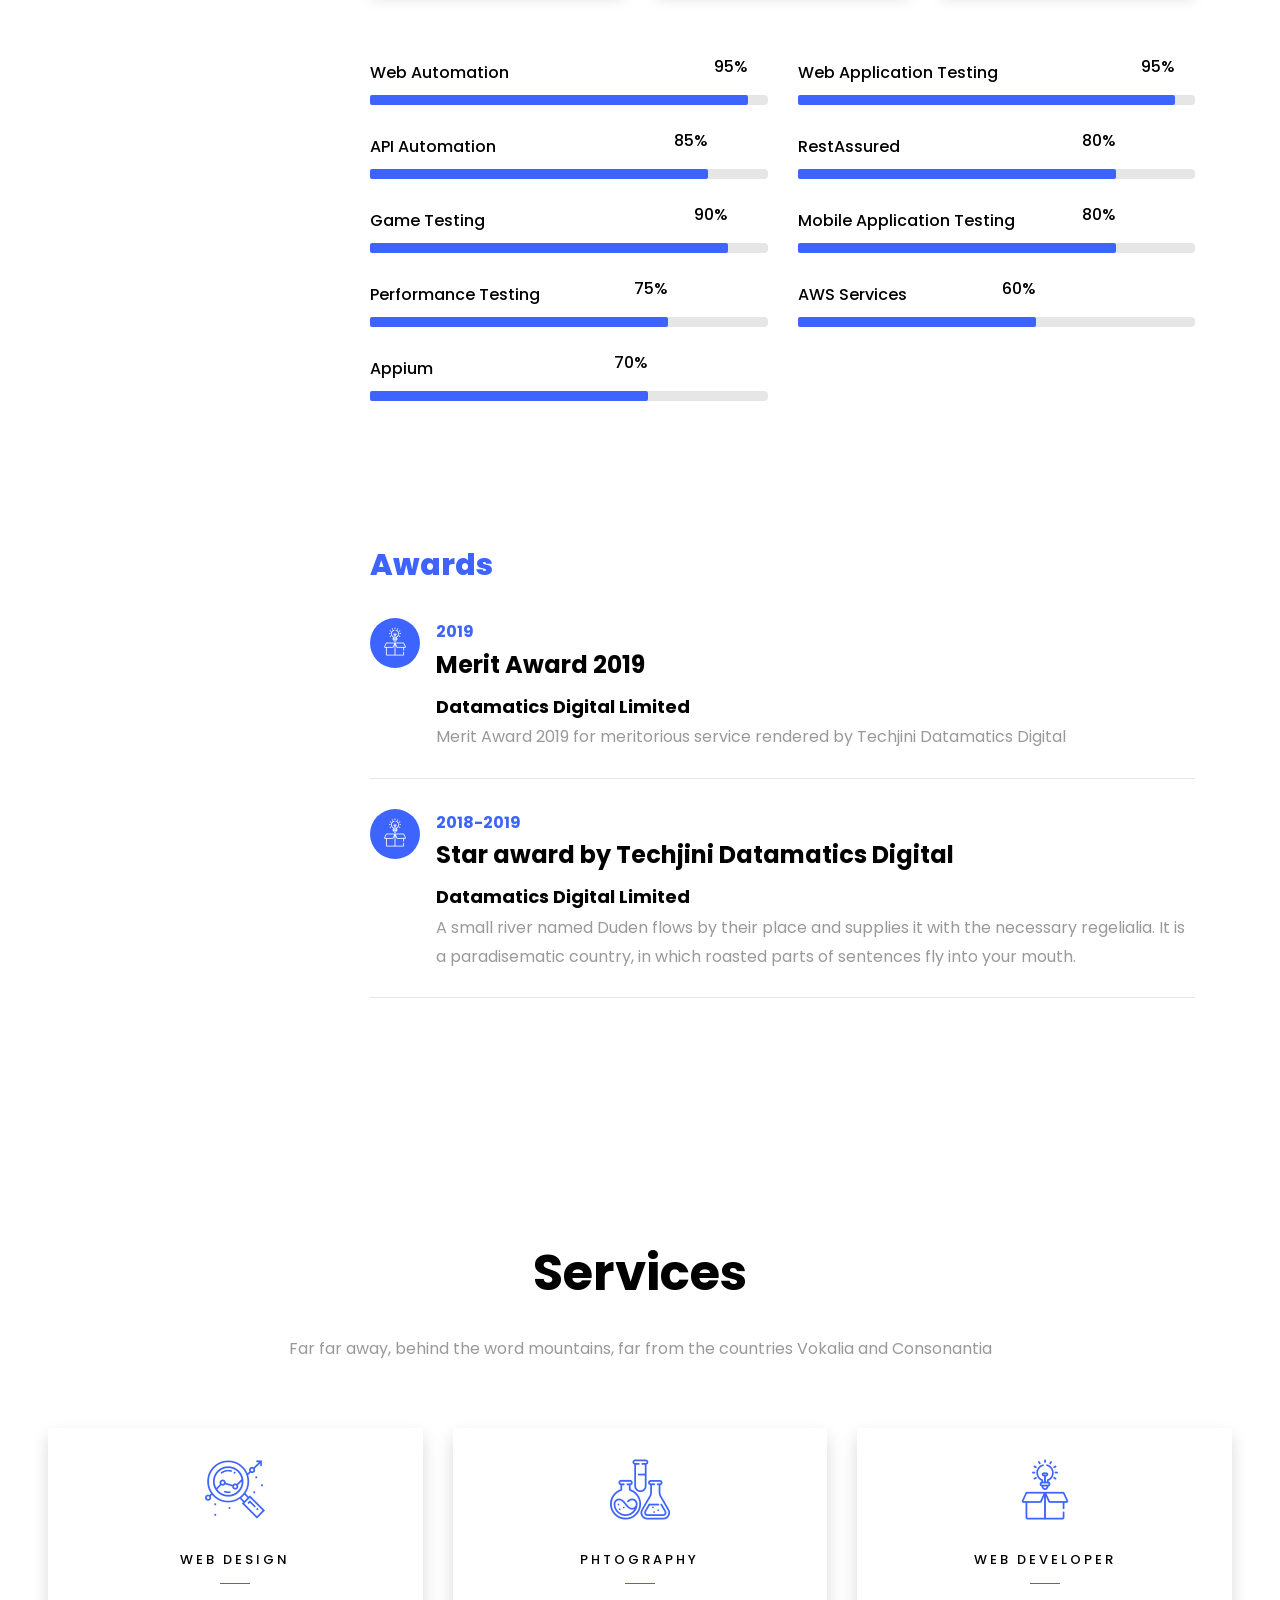
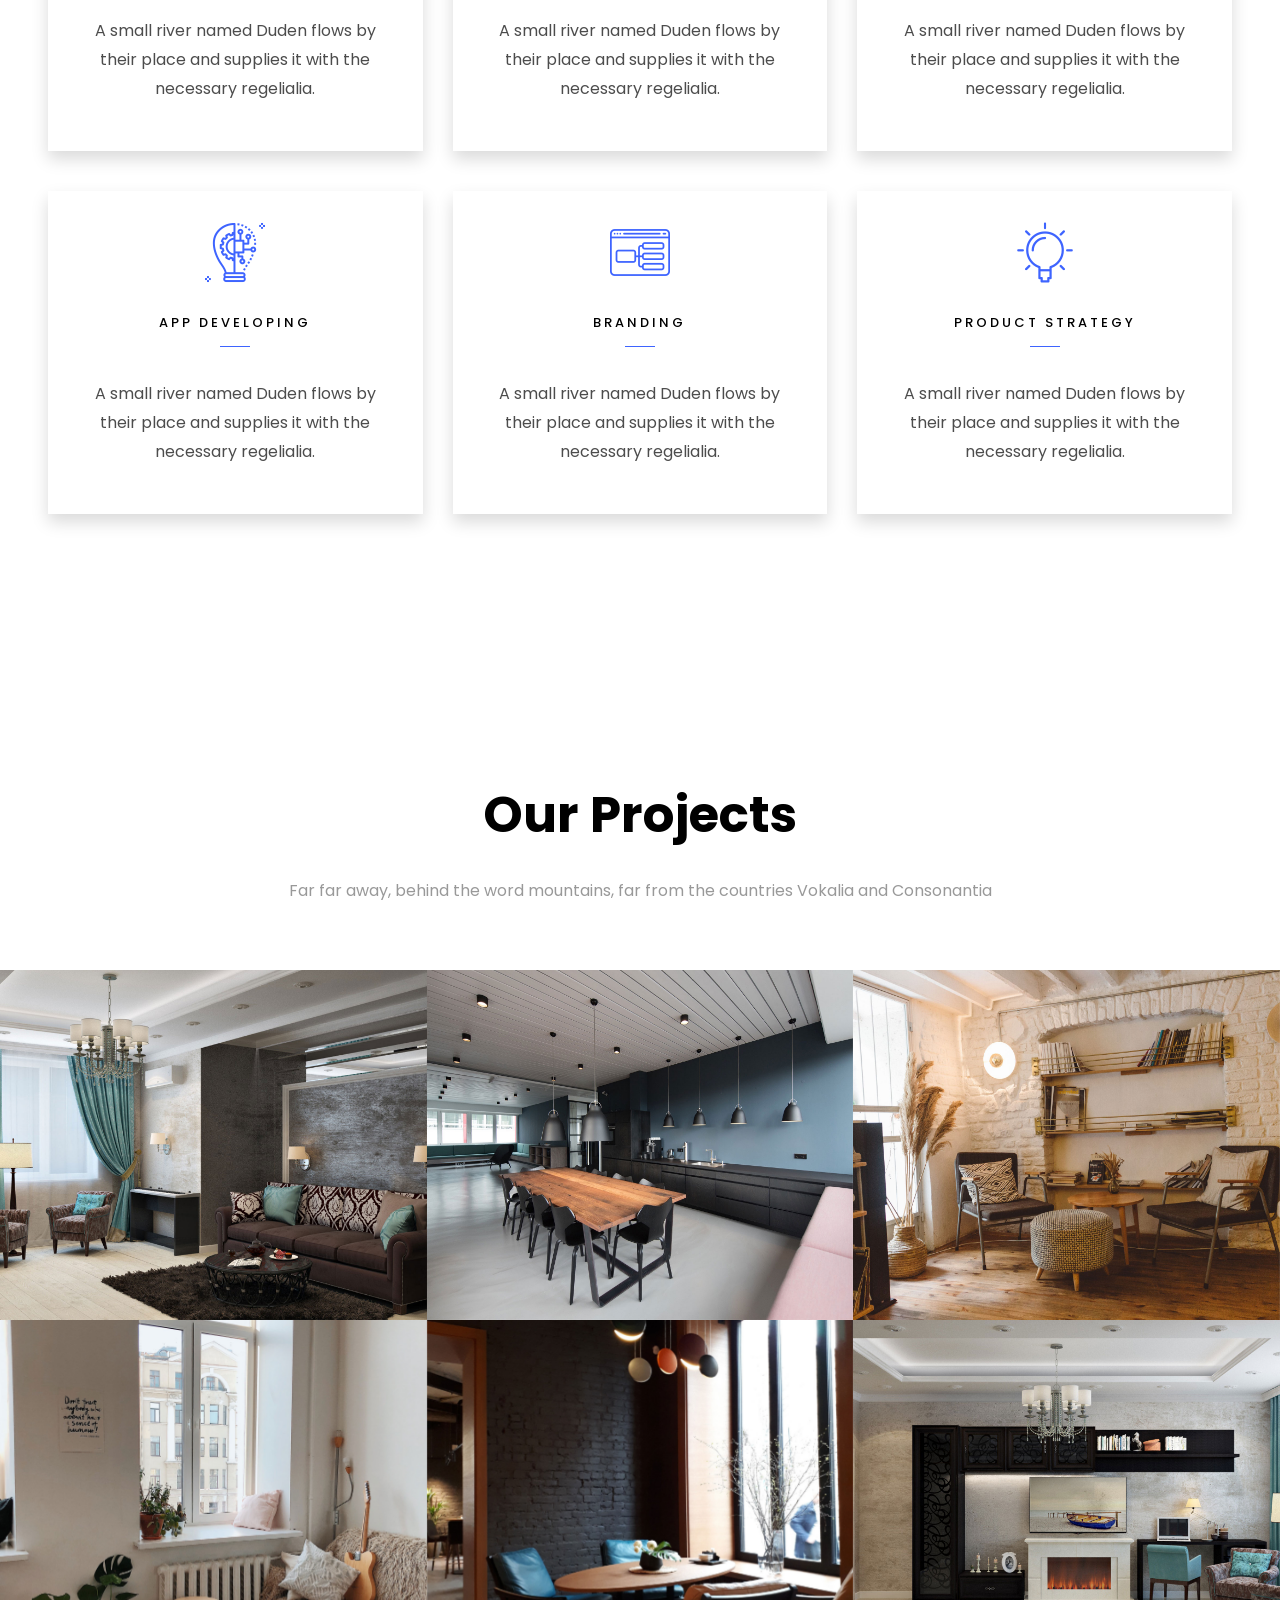
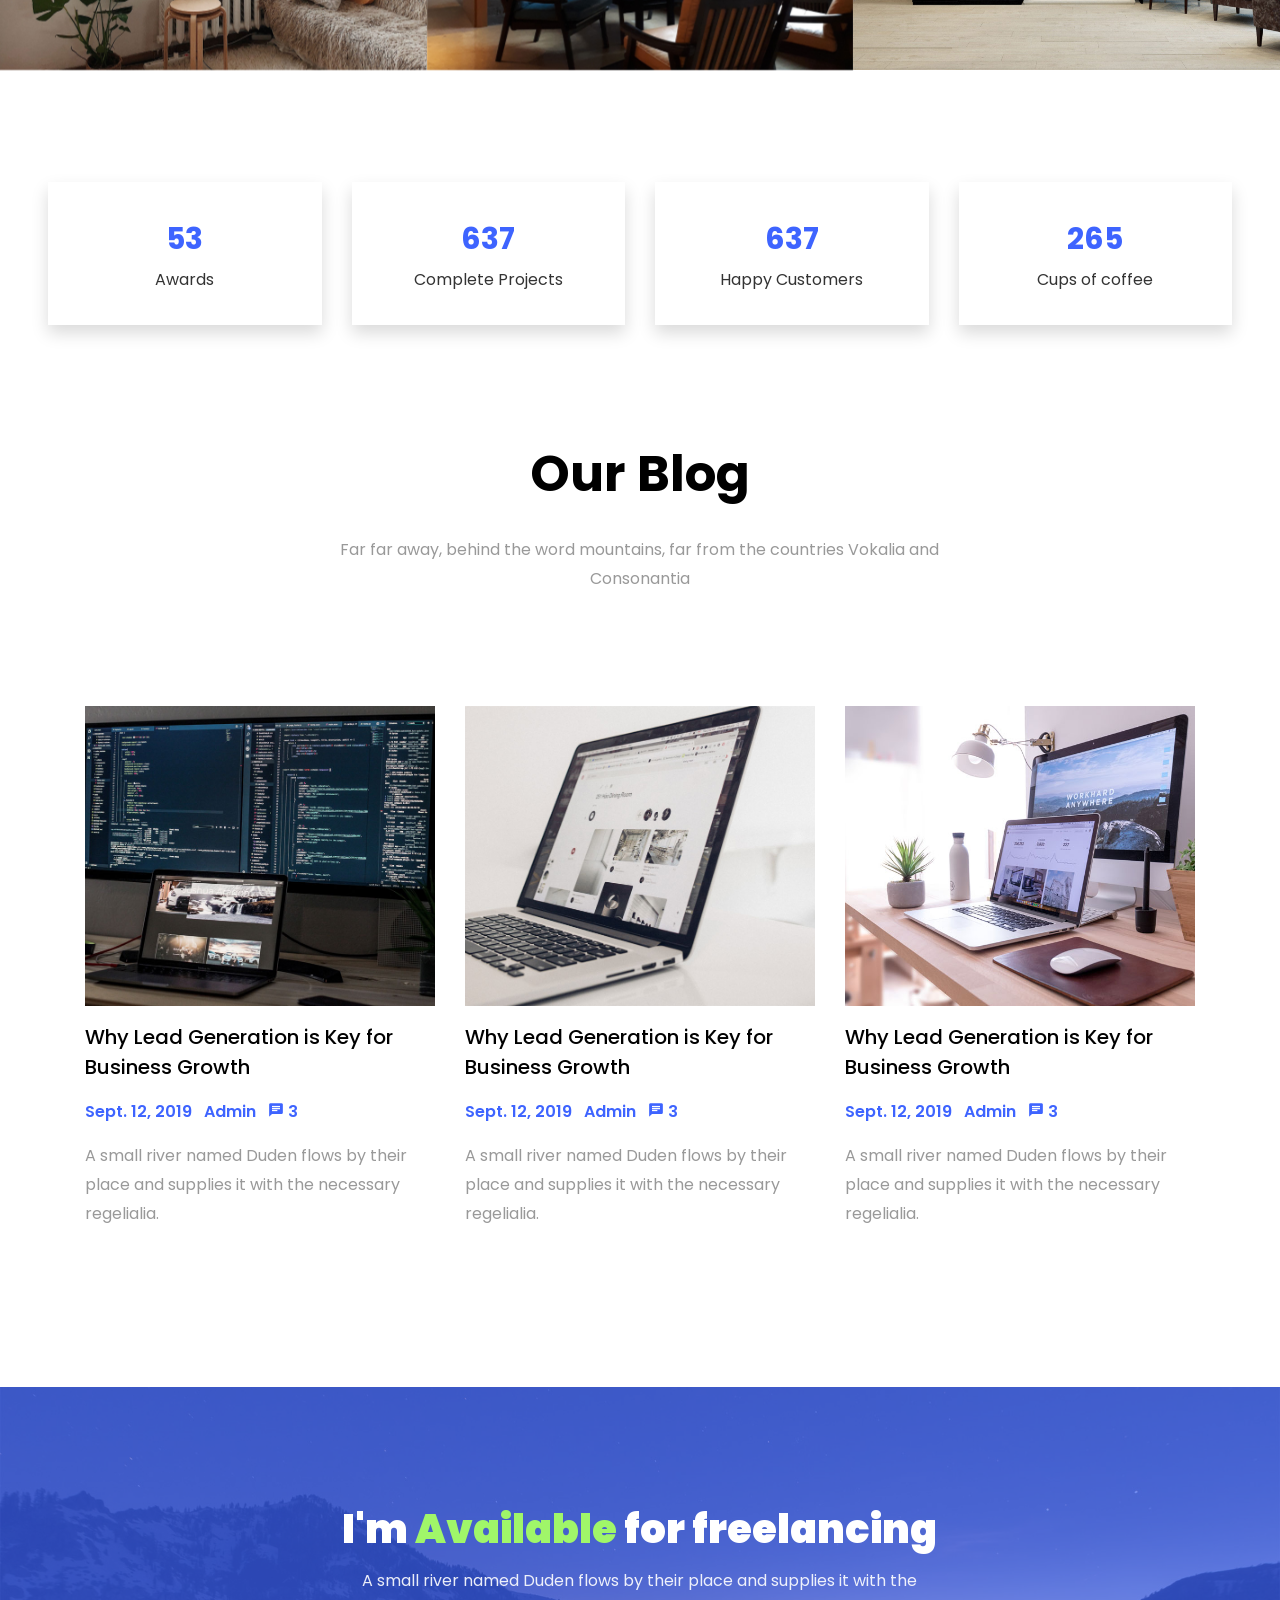
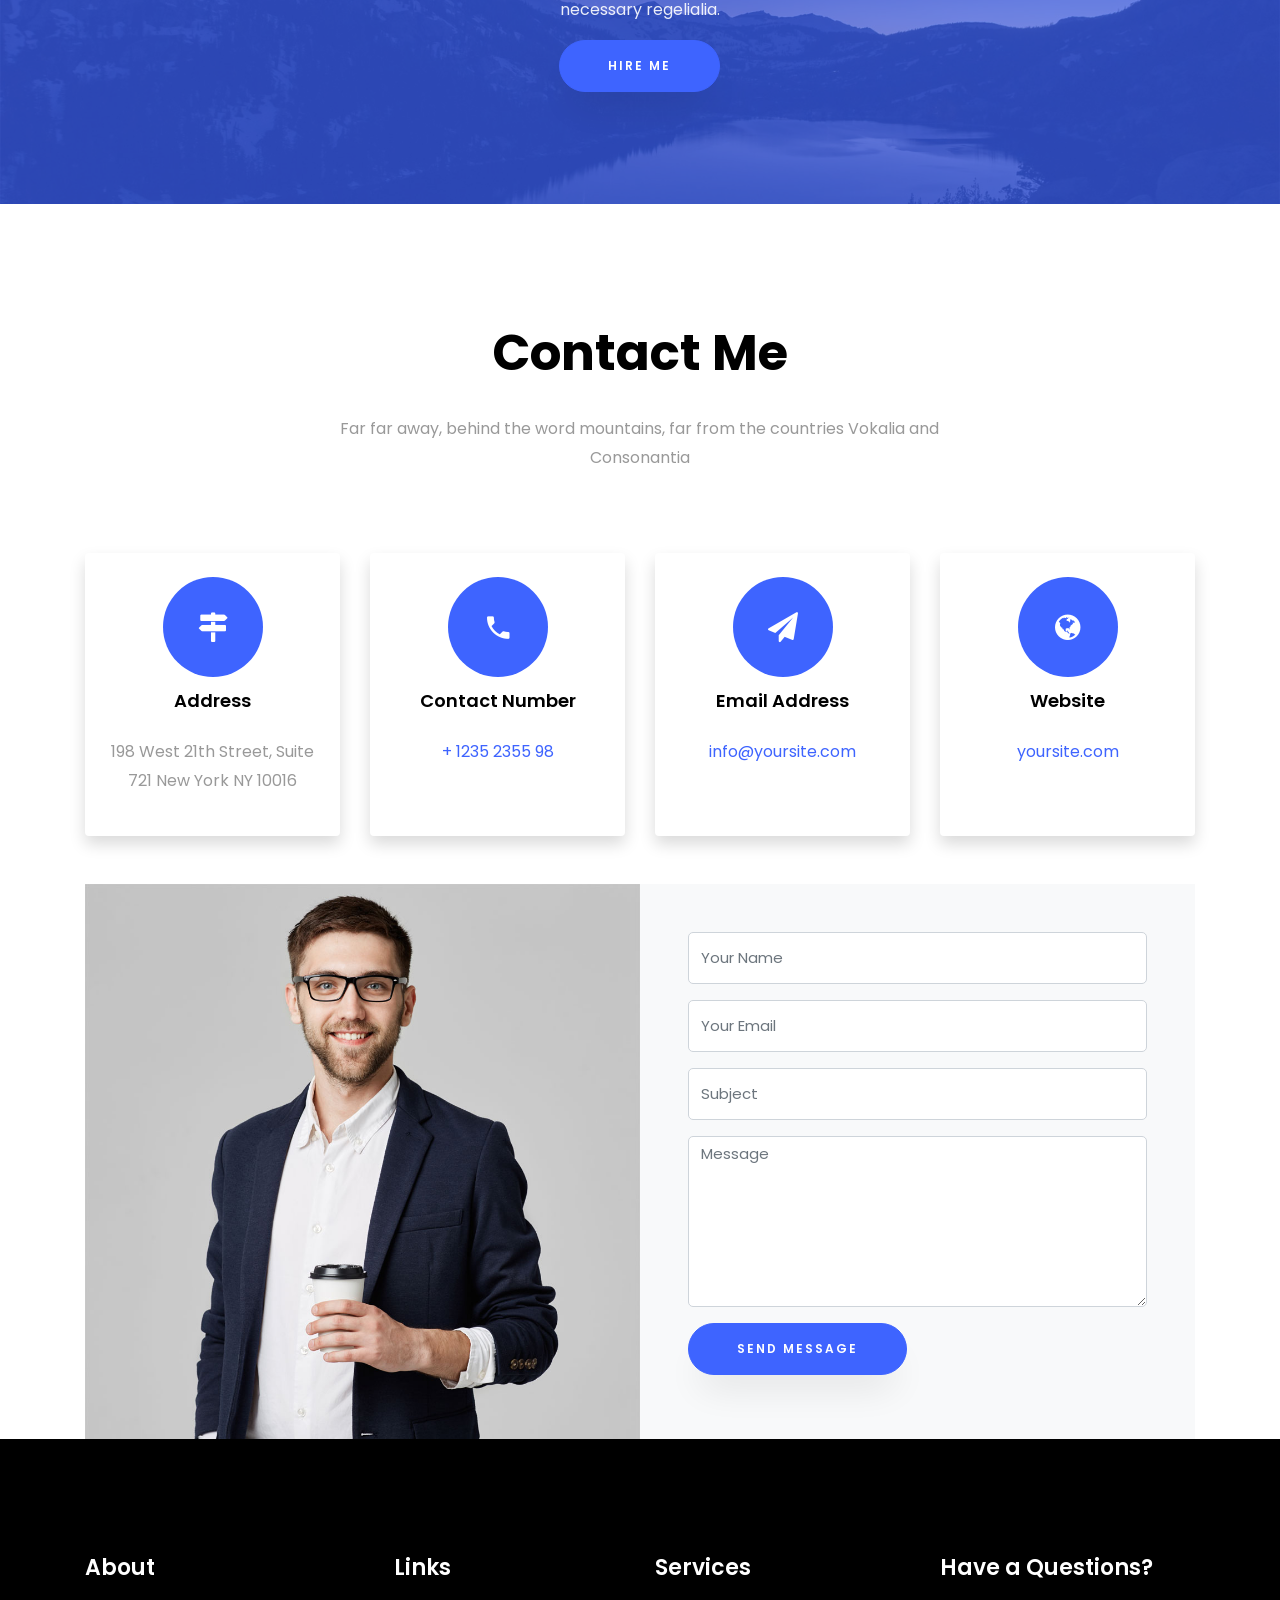
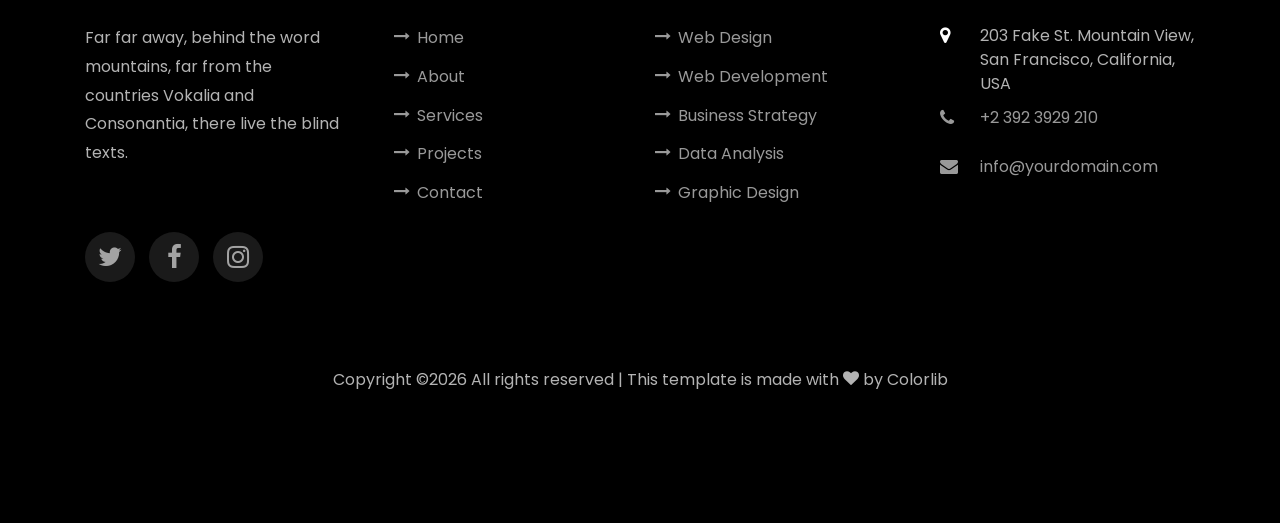
<file: sanildsilva.info.github.io/index.html>
<!DOCTYPE html>
<html lang="en">
  <head>
    <title>Ronaldo - Free Bootstrap 4 Template by Colorlib</title>
    <meta charset="utf-8">
    <meta name="viewport" content="width=device-width, initial-scale=1, shrink-to-fit=no">
    
    <link href="https://fonts.googleapis.com/css?family=Poppins:100,200,300,400,500,600,700,800,900" rel="stylesheet">

    <link rel="stylesheet" href="css/open-iconic-bootstrap.min.css">
    <link rel="stylesheet" href="css/animate.css">
    
    <link rel="stylesheet" href="css/owl.carousel.min.css">
    <link rel="stylesheet" href="css/owl.theme.default.min.css">
    <link rel="stylesheet" href="css/magnific-popup.css">

    <link rel="stylesheet" href="css/aos.css">

    <link rel="stylesheet" href="css/ionicons.min.css">
    
    <link rel="stylesheet" href="css/flaticon.css">
    <link rel="stylesheet" href="css/icomoon.css">
    <link rel="stylesheet" href="css/style.css">
  </head>
  <body data-spy="scroll" data-target=".site-navbar-target" data-offset="300">
	  
	  
    <nav class="navbar navbar-expand-lg navbar-dark ftco_navbar ftco-navbar-light site-navbar-target" id="ftco-navbar">
	    <div class="container">
	      <a class="navbar-brand" href="index.html"><span>S</span>anil</a>
	      <button class="navbar-toggler js-fh5co-nav-toggle fh5co-nav-toggle" type="button" data-toggle="collapse" data-target="#ftco-nav" aria-controls="ftco-nav" aria-expanded="false" aria-label="Toggle navigation">
	        <span class="oi oi-menu"></span> Menu
	      </button>

	      <div class="collapse navbar-collapse" id="ftco-nav">
	        <ul class="navbar-nav nav ml-auto">
	          <li class="nav-item"><a href="#home-section" class="nav-link"><span>Home</span></a></li>
	          <li class="nav-item"><a href="#about-section" class="nav-link"><span>About</span></a></li>
	          <li class="nav-item"><a href="#resume-section" class="nav-link"><span>Resume</span></a></li>
	          <li class="nav-item"><a href="#services-section" class="nav-link"><span>Services</span></a></li>
	          <li class="nav-item"><a href="#projects-section" class="nav-link"><span>Projects</span></a></li>
	          <li class="nav-item"><a href="#blog-section" class="nav-link"><span>My Blog</span></a></li>
	          <li class="nav-item"><a href="#contact-section" class="nav-link"><span>Contact</span></a></li>
	        </ul>
	      </div>
	    </div>
	  </nav>
	  <section class="hero-wrap js-fullheight">
      <div class="overlay"></div>
      <div class="container">
        <div class="row no-gutters slider-text js-fullheight justify-content-center align-items-center">
          <div class="col-lg-8 col-md-6 ftco-animate d-flex align-items-center">
          	<div class="text text-center">
          		<span class="subheading">Hey! I am</span>
		  				<h1>Sanil Dsilva</h1>
			  				<h2>I'm a 
								  <span
								     class="txt-rotate"
								     data-period="1000"
								     data-rotate='[ "Quality Assurance.", "Automation Engineer.", "Game Tester." ]'></span>
								</h2>
							</div>
            </div>
          </div>
        </div>
      </div>
      <div class="mouse">
		<a href="about-section" class="mouse-icon">
					<div class="mouse-wheel"><span class="ion-ios-arrow-round-down"></span></div>
				</a>
			</div>
    </section>

    <section class="ftco-about img ftco-section ftco-no-pt ftco-no-pb" id="about-section">
    	<div class="container">
    		<div class="row d-flex no-gutters">
    			<div class="col-md-6 col-lg-6 d-flex">
    				<div class="img-about img d-flex align-items-stretch">
    					<div class="overlay"></div>
	    				<div class="img d-flex align-self-stretch align-items-center" style="background-image:url(images/about.jpg);">
	    				</div>
    				</div>
    			</div>
    			<div class="col-md-6 col-lg-6 pl-md-5 py-5">
    				<div class="row justify-content-start pb-3">
		          <div class="col-md-12 heading-section ftco-animate">
		          	<h1 class="big">About</h1>
		            <h2 class="mb-4">About Me</h2>
		            <p>Quality is not an act, it is a habit.!</p>
		            <ul class="about-info mt-4 px-md-0 px-2">
		            	<li class="d-flex"><span>Name:</span> <span>Sanil Dsilva</span></li>
		            	<li class="d-flex"><span>Date of birth:</span> <span>Febuary 25, 1994</span></li>
		            	<li class="d-flex"><span>Address:</span> <span>JP Nagar 8th Phase Bangalore</span></li>
		            	<li class="d-flex"><span>Zip code:</span> <span>560078</span></li>
		            	<li class="d-flex"><span>Email:</span> <span>sanil.dsilva@gmail.com</span></li>
		            	<li class="d-flex"><span>Phone: </span> <span>+91-9900879324</span></li>
		            </ul>
		          </div>
		        </div>
	          <div class="counter-wrap ftco-animate d-flex mt-md-3">
              <div class="text">
              	<p class="mb-4">
	                <span class="number" data-number="120">0</span>
	                <span>Project complete</span>
                </p>
                <p><a href="#" class="btn btn-primary py-3 px-3">Download CV</a></p>
              </div>
	          </div>
	        </div>
        </div>
    	</div>
    </section>
<!-- 
    <section class="ftco-section ftco-partner">
    	<div class="container">
    		<div class="row">
    			<div class="col-sm ftco-animate">
    				<a href="#" class="partner"><img src="images/comp.png" class="img-fluid" alt="Colorlib Template"></a>
    			</div>
    			<div class="col-sm ftco-animate">
    				<a href="#" class="partner"><img src="images/cmp2.png" class="img-fluid" alt="Colorlib Template"></a>
    			</div>
    			
    		</div>
    	</div>
    </section> -->

    <section class="ftco-section ftco-no-pb goto-here" id="resume-section">
    	<div class="container">
    		<div class="row">
    			<div class="col-md-3">
				    <nav id="navi">
					    <ul>
					      <li><a href="#page-1">Education</a></li>
					      <li><a href="#page-2">Experience</a></li>
					      <li><a href="#page-3">Skills</a></li>
					      <li><a href="#page-4">Awards</a></li>
					    </ul>
					  </nav>
					</div>
					<div class="col-md-9">
					  <div id="page-1" class= "page one">
					  	<h2 class="heading">Education</h2>
					    <div class="resume-wrap d-flex ftco-animate">
					    	<div class="icon d-flex align-items-center justify-content-center">
					    		<span class="flaticon-ideas"></span>
					    	</div>
					    	<div class="text pl-3">

								<span class="date">2014-2017</span>
		    					<h2>Master of Computer Application</h2>
		    					<span class="position">Srinivas Institute of Technology, Mangalore</span>
		    					<p>A small river named Duden flows by their place and supplies it with the necessary regelialia. It is a paradisematic country, in which roasted parts of sentences fly into your mouth.</p>
		    				
		    					</div>
	    				</div>
	    				<div class="resume-wrap d-flex ftco-animate">
	    					<div class="icon d-flex align-items-center justify-content-center">
					    		<span class="flaticon-ideas"></span>
					    	</div>
					    	<div class="text pl-3">
								<span class="date">2011-2014</span>
		    					<h2>Bachelor of Computer Application</h2>
		    					<span class="position">St. Aloysius College, Mangalore</span>
		    					<p>A small river named Duden flows by their place and supplies it with the necessary regelialia. It is a paradisematic country, in which roasted parts of sentences fly into your mouth.</p>
	    					
		    					</div>
	    				</div>
	    				
					  </div>

					  <div id="page-2" class= "page two">
					  	<h2 class="heading">Experience</h2>
					    <div class="resume-wrap d-flex ftco-animate">
					    	<div class="icon d-flex align-items-center justify-content-center">
					    		<span class="flaticon-ideas"></span>
					    	</div>
					    	<div class="text pl-3">
		    					<span class="date">2017</span>
		    					<h2>Intern Software Developer</h2>
		    					<span class="position">Techjini Pvt Soultion Ltd</span>
		    					<p>A small river named Duden flows by their place and supplies it with the necessary regelialia. It is a paradisematic country, in which roasted parts of sentences fly into your mouth.</p>
		    				</div>
	    				</div>
	    				<div class="resume-wrap d-flex ftco-animate">
	    					<div class="icon d-flex align-items-center justify-content-center">
					    		<span class="flaticon-ideas"></span>
					    	</div>
					    	<div class="text pl-3">
		    					<span class="date">2017-Present</span>
		    					<h2>QA/Automation Engineer</h2>
		    					<span class="position">Datamatics Digital Limited</span>
		    					<p>A small river named Duden flows by their place and supplies it with the necessary regelialia. It is a paradisematic country, in which roasted parts of sentences fly into your mouth.</p>
		    				</div>
	    				</div>
	    				
	    			
					  </div>
					  <div id="page-3" class= "page three">
					  	<h2 class="heading">Skills</h2>
					  	<div class="row progress-circle mb-5">

							<div class="col-lg-4 mb-4">
								<div class="bg-white rounded-lg shadow p-4">
								  <h2 class="h5 font-weight-bold text-center mb-4">Quality Assurance</h2>
  
								  <!-- Progress bar 1 -->
								  <div class="progress mx-auto" data-value='95'>
									<span class="progress-left">
						  <span class="progress-bar border-primary"></span>
									</span>
									<span class="progress-right">
						  <span class="progress-bar border-primary"></span>
									</span>
									<div class="progress-value w-100 h-100 rounded-circle d-flex align-items-center justify-content-center">
									  <div class="h2 font-weight-bold">95<sup class="small">%</sup></div>
									</div>
								  </div>
								  <!-- END -->
  
								 
								</div>
							  </div>
					  		<div class="col-lg-4 mb-4">
						      <div class="bg-white rounded-lg shadow p-4">
						        <h2 class="h5 font-weight-bold text-center mb-4">Java</h2>

						        <!-- Progress bar 1 -->
						        <div class="progress mx-auto" data-value='90'>
						          <span class="progress-left">
                        <span class="progress-bar border-primary"></span>
						          </span>
						          <span class="progress-right">
                        <span class="progress-bar border-primary"></span>
						          </span>
						          <div class="progress-value w-100 h-100 rounded-circle d-flex align-items-center justify-content-center">
						            <div class="h2 font-weight-bold">90<sup class="small">%</sup></div>
						          </div>
						        </div>
						        <!-- END -->
						      </div>
						    </div>

						    <div class="col-lg-4 mb-4">
						      <div class="bg-white rounded-lg shadow p-4">
						        <h2 class="h5 font-weight-bold text-center mb-4">Selenium</h2>

						        <!-- Progress bar 1 -->
						        <div class="progress mx-auto" data-value='85'>
						          <span class="progress-left">
                        <span class="progress-bar border-primary"></span>
						          </span>
						          <span class="progress-right">
                        <span class="progress-bar border-primary"></span>
						          </span>
						          <div class="progress-value w-100 h-100 rounded-circle d-flex align-items-center justify-content-center">
						            <div class="h2 font-weight-bold">85<sup class="small">%</sup></div>
						          </div>
						        </div>
						        <!-- END -->

						      
						      </div>
						    </div>

						   
					  	</div>
					  	<div class="row">
					  		<div class="col-md-6 animate-box">
									<div class="progress-wrap ftco-animate">
										<h3>Web Automation</h3>
										<div class="progress">
										 	<div class="progress-bar color-1" role="progressbar" aria-valuenow="95"
										  	aria-valuemin="0" aria-valuemax="100" style="width:95%">
										    <span>95%</span>
										  	</div>
										</div>
									</div>
								</div>
								<div class="col-md-6 animate-box">
									<div class="progress-wrap ftco-animate">
										<h3>Web Application Testing</h3>
										<div class="progress">
										 	<div class="progress-bar color-5" role="progressbar" aria-valuenow="95"
										  	aria-valuemin="0" aria-valuemax="100" style="width:95%">
										    <span>95%</span>
										  	</div>
										</div>
									</div>
								</div>
								<div class="col-md-6 animate-box">
									<div class="progress-wrap ftco-animate">
										<h3>API Automation</h3>
										<div class="progress">
										 	<div class="progress-bar color-2" role="progressbar" aria-valuenow="85"
										  	aria-valuemin="0" aria-valuemax="100" style="width:85%">
										    <span>85%</span>
										  	</div>
										</div>
									</div>
								</div>
								<div class="col-md-6 animate-box">
									<div class="progress-wrap ftco-animate">
										<h3>RestAssured</h3>
										<div class="progress">
										 	<div class="progress-bar color-3" role="progressbar" aria-valuenow="80"
										  	aria-valuemin="0" aria-valuemax="100" style="width:80%">
										    <span>80%</span>
										  	</div>
										</div>
									</div>
								</div>
								<div class="col-md-6 animate-box">
									<div class="progress-wrap ftco-animate">
										<h3>Game Testing</h3>
										<div class="progress">
										 	<div class="progress-bar color-4" role="progressbar" aria-valuenow="90"
										  	aria-valuemin="0" aria-valuemax="100" style="width:90%">
										    <span>90%</span>
										  	</div>
										</div>
									</div>
								</div>
								<div class="col-md-6 animate-box">
									<div class="progress-wrap ftco-animate">
										<h3>Mobile Application Testing</h3>
										<div class="progress">
										 	<div class="progress-bar color-5" role="progressbar" aria-valuenow="70"
										  	aria-valuemin="0" aria-valuemax="100" style="width:80%">
										    <span>80%</span>
										  	</div>
										</div>
									</div>
								</div>
								
								<div class="col-md-6 animate-box">
									<div class="progress-wrap ftco-animate">
										<h3>Performance Testing</h3>
										<div class="progress">
										 	<div class="progress-bar color-6" role="progressbar" aria-valuenow="75"
										  	aria-valuemin="0" aria-valuemax="100" style="width:75%">
										    <span>75%</span>
										  	</div>
										</div>
									</div>
								</div>
								<div class="col-md-6 animate-box">
									<div class="progress-wrap ftco-animate">
										<h3>AWS Services</h3>
										<div class="progress">
										 	<div class="progress-bar color-6" role="progressbar" aria-valuenow="60"
										  	aria-valuemin="0" aria-valuemax="100" style="width:60%">
										    <span>60%</span>
										  	</div>
										</div>
									</div>
								</div>
								<div class="col-md-6 animate-box">
									<div class="progress-wrap ftco-animate">
										<h3>Appium</h3>
										<div class="progress">
										 	<div class="progress-bar color-6" role="progressbar" aria-valuenow="70"
										  	aria-valuemin="0" aria-valuemax="100" style="width:70%">
										    <span>70%</span>
										  	</div>
										</div>
									</div>
								</div>
					  	</div>
					  </div>
					  <div id="page-4" class= "page four">
						<h2 class="heading">Awards</h2>
						<div class="resume-wrap d-flex ftco-animate">
	    					<div class="icon d-flex align-items-center justify-content-center">
					    		<span class="flaticon-ideas"></span>
					    	</div>
					    	<div class="text pl-3">
		    					<span class="date">2019</span>
		    					<h2>Merit Award 2019 </h2>
		    					<span class="position">Datamatics Digital Limited</span>
		    					<p>Merit Award 2019 for meritorious service rendered by Techjini Datamatics
									Digital</p>
		    				</div>
	    				</div>
					    <div class="resume-wrap d-flex ftco-animate">
					    	<div class="icon d-flex align-items-center justify-content-center">
					    		<span class="flaticon-ideas"></span>
					    	</div>
					    	<div class="text pl-3">
		    					<span class="date">2018-2019</span>
		    					<h2>Star award by Techjini Datamatics Digital</h2>
		    					<span class="position">Datamatics Digital Limited</span>
		    					<p>A small river named Duden flows by their place and supplies it with the necessary regelialia. It is a paradisematic country, in which roasted parts of sentences fly into your mouth.</p>
	    					</div>
	    				</div>
	    				
					  </div>
					</div>
			  </div>
    	</div>
    </section>

    <section class="ftco-section" id="services-section">
    	<div class="container-fluid px-md-5">
    		<div class="row justify-content-center py-5 mt-5">
          <div class="col-md-12 heading-section text-center ftco-animate">
          	<h1 class="big big-2">Services</h1>
            <h2 class="mb-4">Services</h2>
            <p>Far far away, behind the word mountains, far from the countries Vokalia and Consonantia</p>
          </div>
        </div>
    		<div class="row">
					<div class="col-md-4 text-center d-flex ftco-animate">
						<a href="#" class="services-1 shadow">
							<span class="icon">
								<i class="flaticon-analysis"></i>
							</span>
							<div class="desc">
								<h3 class="mb-5">Web Design</h3>
								<p>A small river named Duden flows by their place and supplies it with the necessary regelialia.</p>
							</div>
						</a>
					</div>
					<div class="col-md-4 text-center d-flex ftco-animate">
						<a href="#" class="services-1 shadow">
							<span class="icon">
								<i class="flaticon-flasks"></i>
							</span>
							<div class="desc">
								<h3 class="mb-5">Phtography</h3>
								<p>A small river named Duden flows by their place and supplies it with the necessary regelialia.</p>
							</div>
						</a>
					</div>
					<div class="col-md-4 text-center d-flex ftco-animate">
						<a href="#" class="services-1 shadow">
							<span class="icon">
								<i class="flaticon-ideas"></i>
							</span>
							<div class="desc">
								<h3 class="mb-5">Web Developer</h3>
								<p>A small river named Duden flows by their place and supplies it with the necessary regelialia.</p>
							</div>
						</a>
					</div>

					<div class="col-md-4 text-center d-flex ftco-animate">
						<a href="#" class="services-1 shadow">
							<span class="icon">
								<i class="flaticon-innovation"></i>
							</span>
							<div class="desc">
								<h3 class="mb-5">App Developing</h3>
								<p>A small river named Duden flows by their place and supplies it with the necessary regelialia.</p>
							</div>
						</a>
					</div>
					<div class="col-md-4 text-center d-flex ftco-animate">
						<a href="#" class="services-1 shadow">
							<span class="icon">
								<i class="flaticon-ux-design"></i>
							</span>
							<div class="desc">
								<h3 class="mb-5">Branding</h3>
								<p>A small river named Duden flows by their place and supplies it with the necessary regelialia.</p>
							</div>
						</a>
					</div>
					<div class="col-md-4 text-center d-flex ftco-animate">
						<a href="#" class="services-1 shadow">
							<span class="icon">
								<i class="flaticon-idea"></i>
							</span>
							<div class="desc">
								<h3 class="mb-5">Product Strategy</h3>
								<p>A small river named Duden flows by their place and supplies it with the necessary regelialia.</p>
							</div>
						</a>
					</div>
				</div>
    	</div>
    </section>
 

    <section class="ftco-section ftco-project" id="projects-section">
    	<div class="container-fluid px-md-0">
    		<div class="row no-gutters justify-content-center pb-5">
          <div class="col-md-12 heading-section text-center ftco-animate">
          	<h1 class="big big-2">Projects</h1>
            <h2 class="mb-4">Our Projects</h2>
            <p>Far far away, behind the word mountains, far from the countries Vokalia and Consonantia</p>
          </div>
        </div>
    		<div class="row no-gutters">
    			<div class="col-md-4">
    				<div class="project img ftco-animate d-flex justify-content-center align-items-center" style="background-image: url(images/work-1.jpg);">
    					<div class="overlay"></div>
	    				<div class="text text-center p-4">
	    					<h3><a href="#">Branding &amp; Illustration Design</a></h3>
	    					<span>Web Design</span>
	    				</div>
    				</div>
  				</div>
  				<div class="col-md-4">
    				<div class="project img ftco-animate d-flex justify-content-center align-items-center" style="background-image: url(images/work-2.jpg);">
    					<div class="overlay"></div>
	    				<div class="text text-center p-4">
	    					<h3><a href="#">Branding &amp; Illustration Design</a></h3>
	    					<span>Web Design</span>
	    				</div>
    				</div>
  				</div>

    			<div class="col-md-4">
    				<div class="project img ftco-animate d-flex justify-content-center align-items-center" style="background-image: url(images/work-3.jpg);">
    					<div class="overlay"></div>
	    				<div class="text text-center p-4">
	    					<h3><a href="#">Branding &amp; Illustration Design</a></h3>
	    					<span>Web Design</span>
	    				</div>
    				</div>
    			</div>
    			<div class="col-md-4">
    				<div class="project img ftco-animate d-flex justify-content-center align-items-center" style="background-image: url(images/work-4.jpg);">
    					<div class="overlay"></div>
	    				<div class="text text-center p-4">
	    					<h3><a href="#">Branding &amp; Illustration Design</a></h3>
	    					<span>Web Design</span>
	    				</div>
    				</div>
    			</div>
    			<div class="col-md-4">
    				<div class="project img ftco-animate d-flex justify-content-center align-items-center" style="background-image: url(images/work-5.jpg);">
    					<div class="overlay"></div>
	    				<div class="text text-center p-4">
	    					<h3><a href="#">Branding &amp; Illustration Design</a></h3>
	    					<span>Web Design</span>
	    				</div>
    				</div>
    			</div>
    			<div class="col-md-4">
    				<div class="project img ftco-animate d-flex justify-content-center align-items-center" style="background-image: url(images/work-6.jpg);">
    					<div class="overlay"></div>
	    				<div class="text text-center p-4">
	    					<h3><a href="#">Branding &amp; Illustration Design</a></h3>
	    					<span>Web Design</span>
	    				</div>
    				</div>
    			</div>
    		</div>
    	</div>
    </section>

    <section class="ftco-section ftco-no-pt ftco-no-pb ftco-counter img" id="section-counter">
    	<div class="container-fluid px-md-5">
				<div class="row d-md-flex align-items-center">
          <div class="col-md d-flex justify-content-center counter-wrap ftco-animate">
            <div class="block-18 shadow">
              <div class="text">
                <strong class="number" data-number="100">0</strong>
                <span>Awards</span>
              </div>
            </div>
          </div>
          <div class="col-md d-flex justify-content-center counter-wrap ftco-animate">
            <div class="block-18 shadow">
              <div class="text">
                <strong class="number" data-number="1200">0</strong>
                <span>Complete Projects</span>
              </div>
            </div>
          </div>
          <div class="col-md d-flex justify-content-center counter-wrap ftco-animate">
            <div class="block-18 shadow">
              <div class="text">
                <strong class="number" data-number="1200">0</strong>
                <span>Happy Customers</span>
              </div>
            </div>
          </div>
          <div class="col-md d-flex justify-content-center counter-wrap ftco-animate">
            <div class="block-18 shadow">
              <div class="text">
                <strong class="number" data-number="500">0</strong>
                <span>Cups of coffee</span>
              </div>
            </div>
          </div>
        </div>
      </div>
    </section>


    <section class="ftco-section" id="blog-section">
      <div class="container">
        <div class="row justify-content-center mb-5 pb-5">
          <div class="col-md-7 heading-section text-center ftco-animate">
            <h1 class="big big-2">Blog</h1>
            <h2 class="mb-4">Our Blog</h2>
            <p>Far far away, behind the word mountains, far from the countries Vokalia and Consonantia</p>
          </div>
        </div>
        <div class="row d-flex">
          <div class="col-md-4 d-flex ftco-animate">
          	<div class="blog-entry justify-content-end">
              <a href="single.html" class="block-20" style="background-image: url('images/image_1.jpg');">
              </a>
              <div class="text mt-3 float-right d-block">
                <h3 class="heading"><a href="single.html">Why Lead Generation is Key for Business Growth</a></h3>
                <div class="d-flex align-items-center mb-3 meta">
	                <p class="mb-0">
	                	<span class="mr-2">Sept. 12, 2019</span>
	                	<a href="#" class="mr-2">Admin</a>
	                	<a href="#" class="meta-chat"><span class="icon-chat"></span> 3</a>
	                </p>
                </div>
                <p>A small river named Duden flows by their place and supplies it with the necessary regelialia.</p>
              </div>
            </div>
          </div>
          <div class="col-md-4 d-flex ftco-animate">
          	<div class="blog-entry justify-content-end">
              <a href="single.html" class="block-20" style="background-image: url('images/image_2.jpg');">
              </a>
              <div class="text mt-3 float-right d-block">
                <h3 class="heading"><a href="single.html">Why Lead Generation is Key for Business Growth</a></h3>
                <div class="d-flex align-items-center mb-3 meta">
	                <p class="mb-0">
	                	<span class="mr-2">Sept. 12, 2019</span>
	                	<a href="#" class="mr-2">Admin</a>
	                	<a href="#" class="meta-chat"><span class="icon-chat"></span> 3</a>
	                </p>
                </div>
                <p>A small river named Duden flows by their place and supplies it with the necessary regelialia.</p>
              </div>
            </div>
          </div>
          <div class="col-md-4 d-flex ftco-animate">
          	<div class="blog-entry">
              <a href="single.html" class="block-20" style="background-image: url('images/image_3.jpg');">
              </a>
              <div class="text mt-3 float-right d-block">
                <h3 class="heading"><a href="single.html">Why Lead Generation is Key for Business Growth</a></h3>
                <div class="d-flex align-items-center mb-3 meta">
	                <p class="mb-0">
	                	<span class="mr-2">Sept. 12, 2019</span>
	                	<a href="#" class="mr-2">Admin</a>
	                	<a href="#" class="meta-chat"><span class="icon-chat"></span> 3</a>
	                </p>
                </div>
                <p>A small river named Duden flows by their place and supplies it with the necessary regelialia.</p>
              </div>
            </div>
          </div>
        </div>
      </div>
    </section>

    <section class="ftco-section ftco-hireme img" style="background-image: url(images/bg_1.jpg)">
    	<div class="overlay"></div>
			<div class="container">
				<div class="row justify-content-center">
					<div class="col-md-7 ftco-animate text-center">
						<h2>I'm <span>Available</span> for freelancing</h2>
						<p>A small river named Duden flows by their place and supplies it with the necessary regelialia.</p>
						<p class="mb-0"><a href="#" class="btn btn-primary py-3 px-5">Hire me</a></p>
					</div>
				</div>
			</div>
		</section>

    <section class="ftco-section contact-section ftco-no-pb" id="contact-section">
      <div class="container">
      	<div class="row justify-content-center mb-5 pb-3">
          <div class="col-md-7 heading-section text-center ftco-animate">
            <h1 class="big big-2">Contact</h1>
            <h2 class="mb-4">Contact Me</h2>
            <p>Far far away, behind the word mountains, far from the countries Vokalia and Consonantia</p>
          </div>
        </div>

        <div class="row d-flex contact-info mb-5">
          <div class="col-md-6 col-lg-3 d-flex ftco-animate">
          	<div class="align-self-stretch box text-center p-4 shadow">
          		<div class="icon d-flex align-items-center justify-content-center">
          			<span class="icon-map-signs"></span>
          		</div>
          		<div>
	          		<h3 class="mb-4">Address</h3>
		            <p>198 West 21th Street, Suite 721 New York NY 10016</p>
		          </div>
	          </div>
          </div>
          <div class="col-md-6 col-lg-3 d-flex ftco-animate">
          	<div class="align-self-stretch box text-center p-4 shadow">
          		<div class="icon d-flex align-items-center justify-content-center">
          			<span class="icon-phone2"></span>
          		</div>
          		<div>
	          		<h3 class="mb-4">Contact Number</h3>
		            <p><a href="tel://1234567920">+ 1235 2355 98</a></p>
	            </div>
	          </div>
          </div>
          <div class="col-md-6 col-lg-3 d-flex ftco-animate">
          	<div class="align-self-stretch box text-center p-4 shadow">
          		<div class="icon d-flex align-items-center justify-content-center">
          			<span class="icon-paper-plane"></span>
          		</div>
          		<div>
	          		<h3 class="mb-4">Email Address</h3>
		            <p><a href="mailto:info@yoursite.com">info@yoursite.com</a></p>
		          </div>
	          </div>
          </div>
          <div class="col-md-6 col-lg-3 d-flex ftco-animate">
          	<div class="align-self-stretch box text-center p-4 shadow">
          		<div class="icon d-flex align-items-center justify-content-center">
          			<span class="icon-globe"></span>
          		</div>
          		<div>
	          		<h3 class="mb-4">Website</h3>
		            <p><a href="#">yoursite.com</a></p>
	            </div>
	          </div>
          </div>
        </div>

        <div class="row no-gutters block-9">
          <div class="col-md-6 order-md-last d-flex">
            <form action="#" class="bg-light p-4 p-md-5 contact-form">
              <div class="form-group">
                <input type="text" class="form-control" placeholder="Your Name">
              </div>
              <div class="form-group">
                <input type="text" class="form-control" placeholder="Your Email">
              </div>
              <div class="form-group">
                <input type="text" class="form-control" placeholder="Subject">
              </div>
              <div class="form-group">
                <textarea name="" id="" cols="30" rows="7" class="form-control" placeholder="Message"></textarea>
              </div>
              <div class="form-group">
                <input type="submit" value="Send Message" class="btn btn-primary py-3 px-5">
              </div>
            </form>
          
          </div>

          <div class="col-md-6 d-flex">
          	<div class="img" style="background-image: url(images/about.jpg);"></div>
          </div>
        </div>
      </div>
    </section>
		

    <footer class="ftco-footer ftco-section">
      <div class="container">
        <div class="row mb-5">
          <div class="col-md">
            <div class="ftco-footer-widget mb-4">
              <h2 class="ftco-heading-2">About</h2>
              <p>Far far away, behind the word mountains, far from the countries Vokalia and Consonantia, there live the blind texts.</p>
              <ul class="ftco-footer-social list-unstyled float-md-left float-lft mt-5">
                <li class="ftco-animate"><a href="#"><span class="icon-twitter"></span></a></li>
                <li class="ftco-animate"><a href="#"><span class="icon-facebook"></span></a></li>
                <li class="ftco-animate"><a href="#"><span class="icon-instagram"></span></a></li>
              </ul>
            </div>
          </div>
          <div class="col-md">
            <div class="ftco-footer-widget mb-4 ml-md-4">
              <h2 class="ftco-heading-2">Links</h2>
              <ul class="list-unstyled">
                <li><a href="#"><span class="icon-long-arrow-right mr-2"></span>Home</a></li>
                <li><a href="#"><span class="icon-long-arrow-right mr-2"></span>About</a></li>
                <li><a href="#"><span class="icon-long-arrow-right mr-2"></span>Services</a></li>
                <li><a href="#"><span class="icon-long-arrow-right mr-2"></span>Projects</a></li>
                <li><a href="#"><span class="icon-long-arrow-right mr-2"></span>Contact</a></li>
              </ul>
            </div>
          </div>
          <div class="col-md">
             <div class="ftco-footer-widget mb-4">
              <h2 class="ftco-heading-2">Services</h2>
              <ul class="list-unstyled">
                <li><a href="#"><span class="icon-long-arrow-right mr-2"></span>Web Design</a></li>
                <li><a href="#"><span class="icon-long-arrow-right mr-2"></span>Web Development</a></li>
                <li><a href="#"><span class="icon-long-arrow-right mr-2"></span>Business Strategy</a></li>
                <li><a href="#"><span class="icon-long-arrow-right mr-2"></span>Data Analysis</a></li>
                <li><a href="#"><span class="icon-long-arrow-right mr-2"></span>Graphic Design</a></li>
              </ul>
            </div>
          </div>
          <div class="col-md">
            <div class="ftco-footer-widget mb-4">
            	<h2 class="ftco-heading-2">Have a Questions?</h2>
            	<div class="block-23 mb-3">
	              <ul>
	                <li><span class="icon icon-map-marker"></span><span class="text">203 Fake St. Mountain View, San Francisco, California, USA</span></li>
	                <li><a href="#"><span class="icon icon-phone"></span><span class="text">+2 392 3929 210</span></a></li>
	                <li><a href="#"><span class="icon icon-envelope"></span><span class="text">info@yourdomain.com</span></a></li>
	              </ul>
	            </div>
            </div>
          </div>
        </div>
        <div class="row">
          <div class="col-md-12 text-center">

            <p><!-- Link back to Colorlib can't be removed. Template is licensed under CC BY 3.0. -->
  Copyright &copy;<script>document.write(new Date().getFullYear());</script> All rights reserved | This template is made with <i class="icon-heart color-danger" aria-hidden="true"></i> by <a href="https://colorlib.com" target="_blank">Colorlib</a>
  <!-- Link back to Colorlib can't be removed. Template is licensed under CC BY 3.0. --></p>
          </div>
        </div>
      </div>
    </footer>
    
  

  <!-- loader -->
  <div id="ftco-loader" class="show fullscreen"><svg class="circular" width="48px" height="48px"><circle class="path-bg" cx="24" cy="24" r="22" fill="none" stroke-width="4" stroke="#eeeeee"/><circle class="path" cx="24" cy="24" r="22" fill="none" stroke-width="4" stroke-miterlimit="10" stroke="#F96D00"/></svg></div>


  <script src="js/jquery.min.js"></script>
  <script src="js/jquery-migrate-3.0.1.min.js"></script>
  <script src="js/popper.min.js"></script>
  <script src="js/bootstrap.min.js"></script>
  <script src="js/jquery.easing.1.3.js"></script>
  <script src="js/jquery.waypoints.min.js"></script>
  <script src="js/jquery.stellar.min.js"></script>
  <script src="js/owl.carousel.min.js"></script>
  <script src="js/jquery.magnific-popup.min.js"></script>
  <script src="js/aos.js"></script>
  <script src="js/jquery.animateNumber.min.js"></script>
  <script src="js/scrollax.min.js"></script>
  
  <script src="js/main.js"></script>
    
  </body>
</html>
</file>
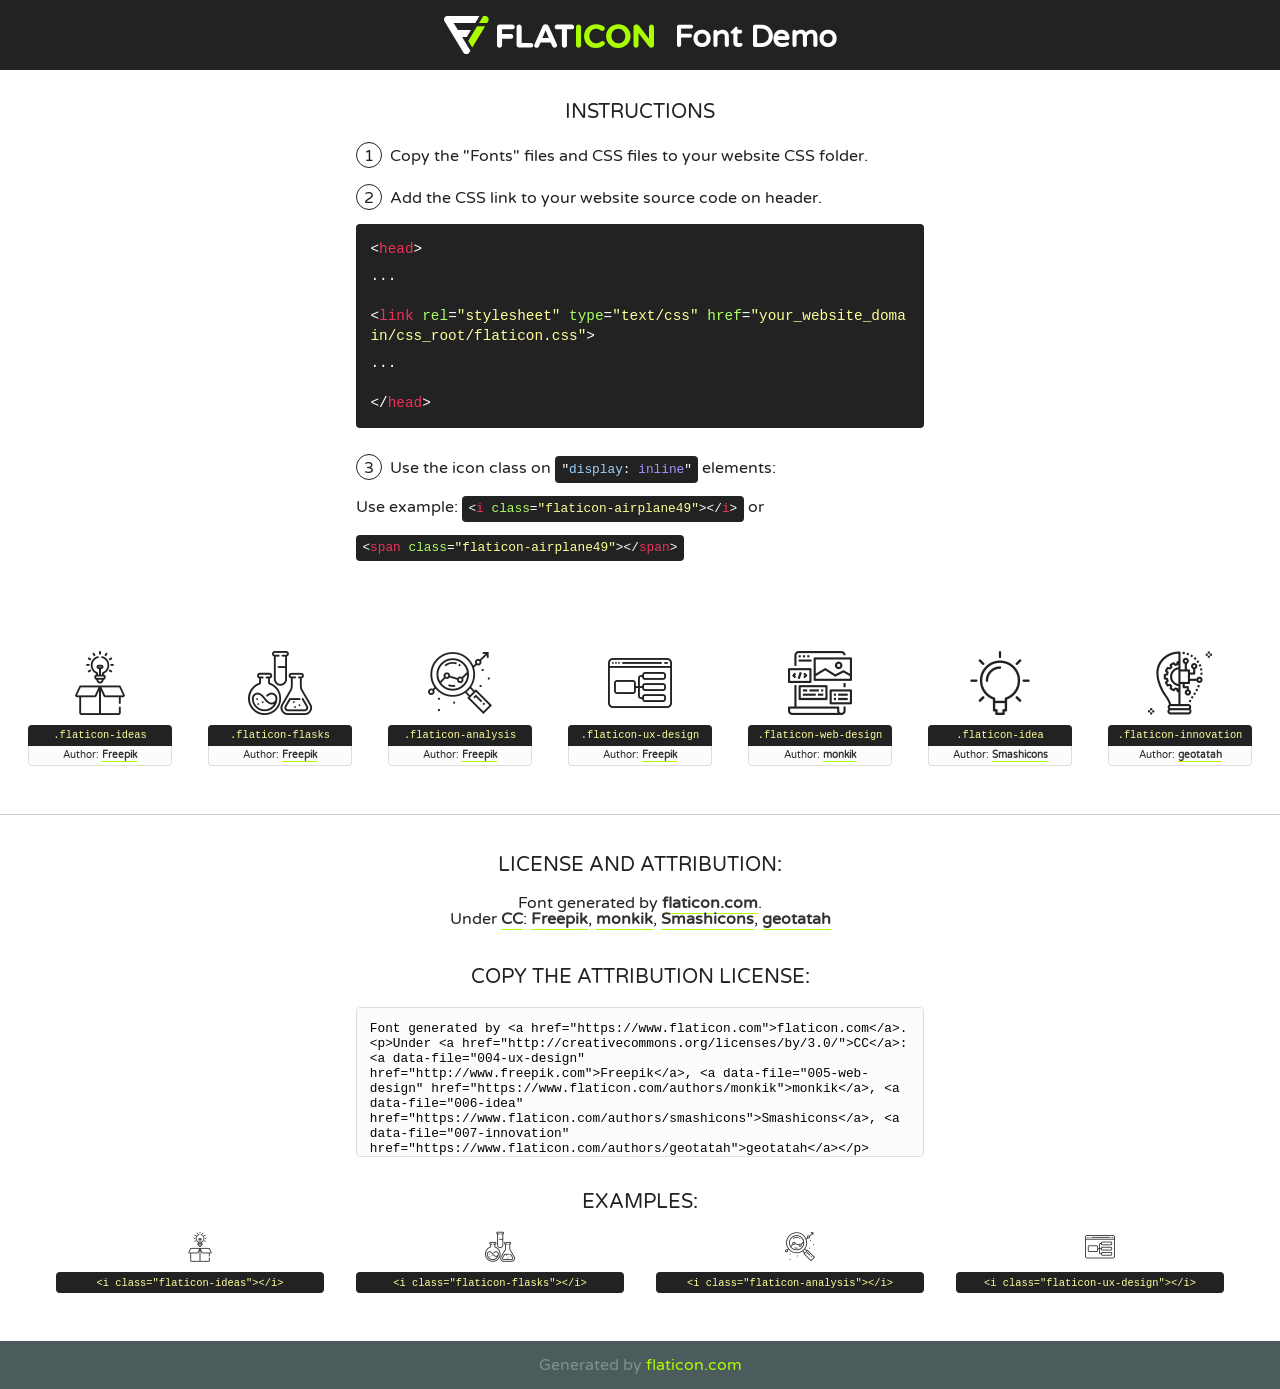
<file: fonts/flaticon/font/flaticon.html>
<!DOCTYPE html>
<!--
  Flaticon icon font: Flaticon
  Creation date: 20/03/2019 02:18
-->
<html>
<!DOCTYPE html>
<html>

<head>
    <title>Flaticon WebFont</title>
    <link href="http://fonts.googleapis.com/css?family=Varela+Round" rel="stylesheet" type="text/css" />
    <link rel="stylesheet" type="text/css" href="flaticon.css">
    <meta charset="UTF-8">
    <style>
    html, body, div, span, applet, object, iframe,
    h1, h2, h3, h4, h5, h6, p, blockquote, pre,
    a, abbr, acronym, address, big, cite, code,
    del, dfn, em, img, ins, kbd, q, s, samp,
    small, strike, strong, sub, sup, tt, var,
    b, u, i, center,
    dl, dt, dd, ol, ul, li,
    fieldset, form, label, legend,
    table, caption, tbody, tfoot, thead, tr, th, td,
    article, aside, canvas, details, embed, 
    figure, figcaption, footer, header, hgroup, 
    menu, nav, output, ruby, section, summary,
    time, mark, audio, video {
        margin: 0;
        padding: 0;
        border: 0;
        font-size: 100%;
        font: inherit;
        vertical-align: baseline;
    }
    /* HTML5 display-role reset for older browsers */
    article, aside, details, figcaption, figure, 
    footer, header, hgroup, menu, nav, section {
        display: block;
    }
    body {
        line-height: 1;
    }
    ol, ul {
        list-style: none;
    }
    blockquote, q {
        quotes: none;
    }
    blockquote:before, blockquote:after,
    q:before, q:after {
        content: '';
        content: none;
    }
    table {
        border-collapse: collapse;
        border-spacing: 0;
    }
    body {
        font-family: 'Varela Round', Helvetica, Arial, sans-serif;
        font-size: 16px;
        color: #222;
    }
    a {
        color: #333;
        border-bottom: 1px solid #a9fd00;
        font-weight: bold;
        text-decoration: none;
    }
    * {
        -moz-box-sizing: border-box;
        -webkit-box-sizing: border-box;
        box-sizing: border-box;
        margin: 0;
        padding: 0;
    }
    [class^="flaticon-"]:before, [class*=" flaticon-"]:before, [class^="flaticon-"]:after, [class*=" flaticon-"]:after {
        font-family: Flaticon;
        font-size: 30px;
        font-style: normal;
        margin-left: 20px;
        color: #333;
    }
    .wrapper {
        max-width: 600px;
        margin: auto;
        padding: 0 1em;
    }
    .title {
        font-size: 1.25em;
        text-align: center;
        margin-bottom: 1em;
        text-transform: uppercase;
    }
    header {
        text-align: center;
        background-color: #222;
        color: #fff;
        padding: 1em;
    }
    header .logo {
        width: 210px;
        height: 38px;
        display: inline-block;
        vertical-align: middle;
        margin-right: 1em;
        border: none;
    }
    header strong {
        font-size: 1.95em;
        font-weight: bold;
        vertical-align: middle;
        margin-top: 5px;
        display: inline-block;
    }
    .demo {
        margin: 2em auto;
        line-height: 1.25em;
    }
    .demo ul li {
        margin-bottom: 1em;
    }
    .demo ul li .num {
        color: #222;
        border-radius: 20px;
        display: inline-block;
        width: 26px;
        padding: 3px;
        height: 26px;
        text-align: center;
        margin-right: 0.5em;
        border: 1px solid #222;
    }
    .demo ul li code {
        background-color: #222;
        border-radius: 4px;
        padding: 0.25em 0.5em;
        display: inline-block;
        color: #fff;
        font-family: Consolas,Monaco,Lucida Console,Liberation Mono,DejaVu Sans Mono,Bitstream Vera Sans Mono,Courier New, monospace;
        font-weight: lighter;
        margin-top: 1em;
        font-size: 0.8em;
        word-break: break-all;
    }
    .demo ul li code.big {
        padding: 1em;
        font-size: 0.9em;
    }
    .demo ul li code .red {
        color: #EF3159;
    }
    .demo ul li code .green {
        color: #ACFF65;
    }
    .demo ul li code .yellow {
        color: #FFFF99;
    }
    .demo ul li code .blue {
        color: #99D3FF;
    }
    .demo ul li code .purple {
        color: #A295FF;
    }
    .demo ul li code .dots {
        margin-top: 0.5em;
        display: block;
    }
    #glyphs {
        border-bottom: 1px solid #ccc;
        padding: 2em 0;
        text-align: center;
    }
    .glyph {
        display: inline-block;
        width: 9em;
        margin: 1em;
        text-align: center;
        vertical-align: top;
        background: #FFF;
    }
    .glyph .glyph-icon {
        padding: 10px;
        display: block;
        font-family:"Flaticon";
        font-size: 64px;
        line-height: 1;
    }
    .glyph .glyph-icon:before {
        font-size: 64px;
        color: #222;
        margin-left: 0;
    }
    .class-name {
        font-size: 0.65em;
        background-color: #222;
        color: #fff;
        border-radius: 4px 4px 0 0;
        padding: 0.5em;
        color: #FFFF99;
        font-family: Consolas,Monaco,Lucida Console,Liberation Mono,DejaVu Sans Mono,Bitstream Vera Sans Mono,Courier New, monospace;
    }
    .author-name {
        font-size: 0.6em;
        background-color: #fcfcfd;
        border: 1px solid #DEDEE4;
        border-top: 0;
        border-radius: 0 0 4px 4px;
        padding: 0.5em;
    }
    .class-name:last-child {
        font-size: 10px;
        color:#888;
    }
    .class-name:last-child a {
        font-size: 10px;
        color:#555;
    }
    .class-name:last-child a:hover {
        color:#a9fd00;
    }
    .glyph > input {
        display: block;
        width: 100px;
        margin: 5px auto;
        text-align: center;
        font-size: 12px;
        cursor: text;
    }
    .glyph > input.icon-input {
        font-family:"Flaticon";
        font-size: 16px;
        margin-bottom: 10px;
    }
    .attribution .title {
        margin-top: 2em;
    }
    .attribution textarea {
        background-color: #fcfcfd;
        padding: 1em;
        border: none;
        box-shadow: none;
        border: 1px solid #DEDEE4;
        border-radius: 4px;
        resize: none;
        width: 100%;
        height: 150px;
        font-size: 0.8em;
        font-family: Consolas,Monaco,Lucida Console,Liberation Mono,DejaVu Sans Mono,Bitstream Vera Sans Mono,Courier New, monospace;
        -webkit-appearance: none;
    }
    .iconsuse {
        margin: 2em auto;
        text-align: center;
        max-width: 1200px;
    }
    .iconsuse:after {
        content: '';
        display: table;
        clear: both;
    }
    .iconsuse .image {
        float: left;
        width: 25%;
        padding: 0 1em;
    }
    .iconsuse .image p {
        margin-bottom: 1em;
    }
    .iconsuse .image span {
        display: block;
        font-size: 0.65em;
        background-color: #222;
        color: #fff;
        border-radius: 4px;
        padding: 0.5em;
        color: #FFFF99;
        margin-top: 1em;
        font-family: Consolas,Monaco,Lucida Console,Liberation Mono,DejaVu Sans Mono,Bitstream Vera Sans Mono,Courier New, monospace;
    }
    #footer {
        text-align: center;
        background-color: #4C5B5C;
        color: #7c9192;
        padding: 1em;
    }
    #footer a {
        border: none;
        color: #a9fd00;
        font-weight: normal;
    }
    @media (max-width: 960px) {
        .iconsuse .image {
            width: 50%;
        }
    }
    @media (max-width: 560px) {
        .iconsuse .image {
            width: 100%;
        }
    }
    </style>
</head>

<body class="characters-off">

    <header>
        <a href="https://www.flaticon.com" target="_blank" class="logo">
            <svg version="1.1" xmlns="http://www.w3.org/2000/svg" xmlns:xlink="http://www.w3.org/1999/xlink" xmlns:a="http://ns.adobe.com/AdobeSVGViewerExtensions/3.0/" viewBox="0 0 560.875 102.036" enable-background="new 0 0 560.875 102.036" xml:space="preserve">
                <defs>
                </defs>
                <g>
                    <g class="letters">
                        <path fill="#ffffff" d="M141.596,29.675c0-3.777,2.985-6.767,6.764-6.767h34.438c3.426,0,6.15,2.728,6.15,6.15
                        c0,3.43-2.724,6.149-6.15,6.149h-27.674v13.091h23.719c3.429,0,6.151,2.724,6.151,6.15c0,3.43-2.723,6.149-6.151,6.149h-23.719
                        v17.574c0,3.773-2.986,6.761-6.764,6.761c-3.779,0-6.764-2.989-6.764-6.761V29.675z"></path>
                        <path fill="#ffffff" d="M193.844,29.149c0-3.781,2.985-6.767,6.764-6.767c3.776,0,6.763,2.985,6.763,6.767v42.957h25.039
                        c3.426,0,6.149,2.726,6.149,6.153c0,3.425-2.723,6.15-6.149,6.15h-31.802c-3.779,0-6.764-2.986-6.764-6.768V29.149z"></path>
                        <path fill="#ffffff" d="M241.891,75.71l21.438-48.407c1.492-3.341,4.215-5.357,7.906-5.357h0.792
                        c3.686,0,6.323,2.017,7.815,5.357l21.439,48.407c0.436,0.967,0.701,1.845,0.701,2.723c0,3.602-2.809,6.501-6.414,6.501
                        c-3.161,0-5.269-1.845-6.499-4.655l-4.132-9.661h-27.059l-4.301,10.102c-1.144,2.631-3.426,4.214-6.237,4.214
                        c-3.517,0-6.24-2.81-6.24-6.325C241.1,77.64,241.451,76.677,241.891,75.71z M279.932,58.666l-8.521-20.297l-8.526,20.297H279.932
                        z"></path>
                        <path fill="#ffffff" d="M314.864,35.387H301.86c-3.429,0-6.239-2.813-6.239-6.238c0-3.429,2.811-6.24,6.239-6.24h39.533
                        c3.426,0,6.237,2.811,6.237,6.24c0,3.425-2.811,6.238-6.237,6.238h-13.001v42.785c0,3.773-2.99,6.761-6.764,6.761
                        c-3.779,0-6.764-2.989-6.764-6.761V35.387z"></path>
                        <path fill="#A9FD00" d="M352.615,29.149c0-3.781,2.985-6.767,6.767-6.767c3.774,0,6.761,2.985,6.761,6.767v49.024
                        c0,3.773-2.987,6.761-6.761,6.761c-3.781,0-6.767-2.989-6.767-6.761V29.149z"></path>
                        <path fill="#A9FD00" d="M374.132,53.836v-0.179c0-17.481,13.178-31.801,32.065-31.801c9.22,0,15.459,2.458,20.557,6.238
                        c1.402,1.054,2.637,2.985,2.637,5.357c0,3.692-2.985,6.59-6.681,6.59c-1.845,0-3.071-0.702-4.044-1.319
                        c-3.776-2.813-7.729-4.393-12.562-4.393c-10.364,0-17.831,8.611-17.831,19.154v0.173c0,10.542,7.291,19.329,17.831,19.329
                        c5.715,0,9.492-1.756,13.359-4.834c1.049-0.874,2.458-1.491,4.039-1.491c3.429,0,6.325,2.813,6.325,6.236
                        c0,2.106-1.056,3.78-2.282,4.834c-5.539,4.834-12.036,7.733-21.878,7.733C387.572,85.464,374.132,71.493,374.132,53.836z"></path>
                        <path fill="#A9FD00" d="M433.009,53.836v-0.179c0-17.481,13.79-31.801,32.766-31.801c18.981,0,32.592,14.143,32.592,31.628v0.173
                        c0,17.483-13.785,31.807-32.769,31.807C446.625,85.464,433.009,71.32,433.009,53.836z M484.224,53.836v-0.179
                        c0-10.539-7.725-19.326-18.626-19.326c-10.893,0-18.449,8.611-18.449,19.154v0.173c0,10.542,7.73,19.329,18.626,19.329
                        C476.676,72.986,484.224,64.378,484.224,53.836z"></path>
                        <path fill="#A9FD00" d="M506.233,29.321c0-3.774,2.99-6.763,6.767-6.763h1.401c3.252,0,5.183,1.583,7.029,3.953l26.093,34.265
                        V29.059c0-3.692,2.99-6.677,6.681-6.677c3.683,0,6.671,2.985,6.671,6.677v48.934c0,3.78-2.987,6.765-6.764,6.765h-0.436
                        c-3.257,0-5.188-1.581-7.034-3.953l-27.056-35.492v32.944c0,3.687-2.985,6.676-6.678,6.676c-3.683,0-6.673-2.989-6.673-6.676
                        V29.321z"></path>
                    </g>
                    <g class="insignia">
                        <path fill="#ffffff" d="M48.372,56.137h12.517l11.156-18.537H37.186L25.688,18.539h57.825L94.668,0H9.271
                        C5.925,0,2.842,1.801,1.198,4.716c-1.644,2.907-1.593,6.482,0.134,9.343l50.38,83.501c1.678,2.781,4.689,4.476,7.938,4.476
                        c3.246,0,6.257-1.695,7.935-4.476l2.898-4.804L48.372,56.137z"></path>
                        <g class="i">
                            <path fill="#A9FD00" d="M93.575,18.539h0.031v0.004l21.652,0.004l2.705-4.488c1.727-2.861,1.778-6.436,0.133-9.343
                            C116.454,1.801,113.371,0,110.026,0h-5.294L93.575,18.539z"></path>
                            <polygon fill="#A9FD00" points="88.291,27.356 64.725,66.486 75.519,84.404 109.942,27.356"></polygon>
                        </g>
                    </g>
                </g>
            </svg>
        </a>
        <strong>Font Demo</strong>
    </header>


    <section class="demo wrapper">

        <p class="title">Instructions</p>

        <ul>
            <li>
                <span class="num">1</span>Copy the "Fonts" files and CSS files to your website CSS folder.
            </li>
            <li>
                <span class="num">2</span>Add the CSS link to your website source code on header.
                <code class="big">
                    &lt;<span class="red">head</span>&gt;
                    <br/><span class="dots">...</span>
                    <br/>&lt;<span class="red">link</span> <span class="green">rel</span>=<span class="yellow">"stylesheet"</span> <span class="green">type</span>=<span class="yellow">"text/css"</span> <span class="green">href</span>=<span class="yellow">"your_website_domain/css_root/flaticon.css"</span>&gt;
                    <br/><span class="dots">...</span>
                    <br/>&lt;/<span class="red">head</span>&gt;
                </code>
            </li>

            <li>
                <p>
                    <span class="num">3</span>Use the icon class on <code>"<span class="blue">display</span>:<span class="purple"> inline</span>"</code> elements:
                    <br />
                    Use example: <code>&lt;<span class="red">i</span> <span class="green">class</span>=<span class="yellow">&quot;flaticon-airplane49&quot;</span>&gt;&lt;/<span class="red">i</span>&gt;</code> or <code>&lt;<span class="red">span</span> <span class="green">class</span>=<span class="yellow">&quot;flaticon-airplane49&quot;</span>&gt;&lt;/<span class="red">span</span>&gt;</code>
            </li>
        </ul>

    </section>




   <section id="glyphs">          
    
      
        <div class="glyph"><div class="glyph-icon flaticon-ideas"></div>
            <div class="class-name">.flaticon-ideas</div>
            <div class="author-name">Author: <a data-file="001-ideas" href="http://www.freepik.com">Freepik</a> </div> 
        </div>        
        
        <div class="glyph"><div class="glyph-icon flaticon-flasks"></div>
            <div class="class-name">.flaticon-flasks</div>
            <div class="author-name">Author: <a data-file="002-flasks" href="http://www.freepik.com">Freepik</a> </div> 
        </div>        
        
        <div class="glyph"><div class="glyph-icon flaticon-analysis"></div>
            <div class="class-name">.flaticon-analysis</div>
            <div class="author-name">Author: <a data-file="003-analysis" href="http://www.freepik.com">Freepik</a> </div> 
        </div>        
        
        <div class="glyph"><div class="glyph-icon flaticon-ux-design"></div>
            <div class="class-name">.flaticon-ux-design</div>
            <div class="author-name">Author: <a data-file="004-ux-design" href="http://www.freepik.com">Freepik</a> </div> 
        </div>        
        
        <div class="glyph"><div class="glyph-icon flaticon-web-design"></div>
            <div class="class-name">.flaticon-web-design</div>
            <div class="author-name">Author: <a data-file="005-web-design" href="https://www.flaticon.com/authors/monkik">monkik</a> </div> 
        </div>        
        
        <div class="glyph"><div class="glyph-icon flaticon-idea"></div>
            <div class="class-name">.flaticon-idea</div>
            <div class="author-name">Author: <a data-file="006-idea" href="https://www.flaticon.com/authors/smashicons">Smashicons</a> </div> 
        </div>        
        
        <div class="glyph"><div class="glyph-icon flaticon-innovation"></div>
            <div class="class-name">.flaticon-innovation</div>
            <div class="author-name">Author: <a data-file="007-innovation" href="https://www.flaticon.com/authors/geotatah">geotatah</a> </div> 
        </div>        
        

    </section>



    <section class="attribution wrapper"   style="text-align:center;">

      <div class="title">License and attribution:</div><div class="attrDiv">Font generated by <a href="https://www.flaticon.com">flaticon.com</a>. <div><p>Under <a href="http://creativecommons.org/licenses/by/3.0/">CC</a>: <a data-file="004-ux-design" href="http://www.freepik.com">Freepik</a>, <a data-file="005-web-design" href="https://www.flaticon.com/authors/monkik">monkik</a>, <a data-file="006-idea" href="https://www.flaticon.com/authors/smashicons">Smashicons</a>, <a data-file="007-innovation" href="https://www.flaticon.com/authors/geotatah">geotatah</a></p>  </div>
      </div>
      <div class="title">Copy the Attribution License:</div>

    <textarea onclick="this.focus();this.select();">Font generated by &lt;a href=&quot;https://www.flaticon.com&quot;&gt;flaticon.com&lt;/a&gt;. <p>Under <a href="http://creativecommons.org/licenses/by/3.0/">CC</a>: <a data-file="004-ux-design" href="http://www.freepik.com">Freepik</a>, <a data-file="005-web-design" href="https://www.flaticon.com/authors/monkik">monkik</a>, <a data-file="006-idea" href="https://www.flaticon.com/authors/smashicons">Smashicons</a>, <a data-file="007-innovation" href="https://www.flaticon.com/authors/geotatah">geotatah</a></p>  
     </textarea>

    </section>

    <section class="iconsuse">

          <div class="title">Examples:</div>            
             
            <div class="image">
                <p>
                    <i class="glyph-icon flaticon-ideas"></i> 
                    <span>&lt;i class=&quot;flaticon-ideas&quot;&gt;&lt;/i&gt;</span>
                </p>
            </div>
            
            <div class="image">
                <p>
                    <i class="glyph-icon flaticon-flasks"></i> 
                    <span>&lt;i class=&quot;flaticon-flasks&quot;&gt;&lt;/i&gt;</span>
                </p>
            </div>
            
            <div class="image">
                <p>
                    <i class="glyph-icon flaticon-analysis"></i> 
                    <span>&lt;i class=&quot;flaticon-analysis&quot;&gt;&lt;/i&gt;</span>
                </p>
            </div>
            
            <div class="image">
                <p>
                    <i class="glyph-icon flaticon-ux-design"></i> 
                    <span>&lt;i class=&quot;flaticon-ux-design&quot;&gt;&lt;/i&gt;</span>
                </p>
            </div>
                       
        </div>
                            
    </section>

<div id="footer">
    <div>Generated by <a href="https://www.flaticon.com">flaticon.com</a>
    </div>
</div>



</body>
</html>
</file>
<file: css/flaticon.css>
/*
  	Flaticon icon font: Flaticon
  	Creation date: 04/01/2019 13:45
  	*/


@font-face {
  font-family: "Flaticon";
  src: url("../fonts/flaticon/font/Flaticon.eot");
  src: url("../fonts/flaticon/font/Flaticon.eot?#iefix") format("embedded-opentype"),
       url("../fonts/flaticon/font/Flaticon.woff") format("woff"),
       url("../fonts/flaticon/font/Flaticon.ttf") format("truetype"),
       url("../fonts/flaticon/font/Flaticon.svg#Flaticon") format("svg");
  font-weight: normal;
  font-style: normal;
}

@media screen and (-webkit-min-device-pixel-ratio:0) {
  @font-face {
    font-family: "Flaticon";
    src: url("../fonts/flaticon/font/Flaticon.svg#Flaticon") format("svg");
  }
}

[class^="flaticon-"]:before, [class*=" flaticon-"]:before,
[class^="flaticon-"]:after, [class*=" flaticon-"]:after {   
  font-family: Flaticon;
  font-style: normal;
  font-weight: normal;
  font-variant: normal;
  text-transform: none;
  line-height: 1;

  /* Better Font Rendering =========== */
  -webkit-font-smoothing: antialiased;
  -moz-osx-font-smoothing: grayscale;
}

.flaticon-ideas:before { content: "\f100"; }
.flaticon-flasks:before { content: "\f101"; }
.flaticon-analysis:before { content: "\f102"; }
.flaticon-ux-design:before { content: "\f103"; }
.flaticon-web-design:before { content: "\f104"; }
.flaticon-idea:before { content: "\f105"; }
.flaticon-innovation:before { content: "\f106"; }
</file>
<file: css/icomoon.css>
@font-face {
  font-family: 'icomoon';
  src:  url('../fonts/icomoon/icomoon.eot?6tt51o');
  src:  url('../fonts/icomoon/icomoon.eot?6tt51o#iefix') format('embedded-opentype'),
    url('../fonts/icomoon/icomoon.ttf?6tt51o') format('truetype'),
    url('../fonts/icomoon/icomoon.woff?6tt51o') format('woff'),
    url('../fonts/icomoon/icomoon.svg?6tt51o#icomoon') format('svg');
  font-weight: normal;
  font-style: normal;
}

[class^="icon-"], [class*=" icon-"] {
  /* use !important to prevent issues with browser extensions that change fonts */
  font-family: 'icomoon' !important;
  speak: none;
  font-style: normal;
  font-weight: normal;
  font-variant: normal;
  text-transform: none;
  line-height: 1;

  /* Better Font Rendering =========== */
  -webkit-font-smoothing: antialiased;
  -moz-osx-font-smoothing: grayscale;
}

.icon-asterisk:before {
  content: "\f069";
}
.icon-plus:before {
  content: "\f067";
}
.icon-question:before {
  content: "\f128";
}
.icon-minus:before {
  content: "\f068";
}
.icon-glass:before {
  content: "\f000";
}
.icon-music:before {
  content: "\f001";
}
.icon-search:before {
  content: "\f002";
}
.icon-envelope-o:before {
  content: "\f003";
}
.icon-heart:before {
  content: "\f004";
}
.icon-star:before {
  content: "\f005";
}
.icon-star-o:before {
  content: "\f006";
}
.icon-user:before {
  content: "\f007";
}
.icon-film:before {
  content: "\f008";
}
.icon-th-large:before {
  content: "\f009";
}
.icon-th:before {
  content: "\f00a";
}
.icon-th-list:before {
  content: "\f00b";
}
.icon-check:before {
  content: "\f00c";
}
.icon-close:before {
  content: "\f00d";
}
.icon-remove:before {
  content: "\f00d";
}
.icon-times:before {
  content: "\f00d";
}
.icon-search-plus:before {
  content: "\f00e";
}
.icon-search-minus:before {
  content: "\f010";
}
.icon-power-off:before {
  content: "\f011";
}
.icon-signal:before {
  content: "\f012";
}
.icon-cog:before {
  content: "\f013";
}
.icon-gear:before {
  content: "\f013";
}
.icon-trash-o:before {
  content: "\f014";
}
.icon-home:before {
  content: "\f015";
}
.icon-file-o:before {
  content: "\f016";
}
.icon-clock-o:before {
  content: "\f017";
}
.icon-road:before {
  content: "\f018";
}
.icon-download:before {
  content: "\f019";
}
.icon-arrow-circle-o-down:before {
  content: "\f01a";
}
.icon-arrow-circle-o-up:before {
  content: "\f01b";
}
.icon-inbox:before {
  content: "\f01c";
}
.icon-play-circle-o:before {
  content: "\f01d";
}
.icon-repeat:before {
  content: "\f01e";
}
.icon-rotate-right:before {
  content: "\f01e";
}
.icon-refresh:before {
  content: "\f021";
}
.icon-list-alt:before {
  content: "\f022";
}
.icon-lock:before {
  content: "\f023";
}
.icon-flag:before {
  content: "\f024";
}
.icon-headphones:before {
  content: "\f025";
}
.icon-volume-off:before {
  content: "\f026";
}
.icon-volume-down:before {
  content: "\f027";
}
.icon-volume-up:before {
  content: "\f028";
}
.icon-qrcode:before {
  content: "\f029";
}
.icon-barcode:before {
  content: "\f02a";
}
.icon-tag:before {
  content: "\f02b";
}
.icon-tags:before {
  content: "\f02c";
}
.icon-book:before {
  content: "\f02d";
}
.icon-bookmark:before {
  content: "\f02e";
}
.icon-print:before {
  content: "\f02f";
}
.icon-camera:before {
  content: "\f030";
}
.icon-font:before {
  content: "\f031";
}
.icon-bold:before {
  content: "\f032";
}
.icon-italic:before {
  content: "\f033";
}
.icon-text-height:before {
  content: "\f034";
}
.icon-text-width:before {
  content: "\f035";
}
.icon-align-left:before {
  content: "\f036";
}
.icon-align-center:before {
  content: "\f037";
}
.icon-align-right:before {
  content: "\f038";
}
.icon-align-justify:before {
  content: "\f039";
}
.icon-list:before {
  content: "\f03a";
}
.icon-dedent:before {
  content: "\f03b";
}
.icon-outdent:before {
  content: "\f03b";
}
.icon-indent:before {
  content: "\f03c";
}
.icon-video-camera:before {
  content: "\f03d";
}
.icon-image:before {
  content: "\f03e";
}
.icon-photo:before {
  content: "\f03e";
}
.icon-picture-o:before {
  content: "\f03e";
}
.icon-pencil:before {
  content: "\f040";
}
.icon-map-marker:before {
  content: "\f041";
}
.icon-adjust:before {
  content: "\f042";
}
.icon-tint:before {
  content: "\f043";
}
.icon-edit:before {
  content: "\f044";
}
.icon-pencil-square-o:before {
  content: "\f044";
}
.icon-share-square-o:before {
  content: "\f045";
}
.icon-check-square-o:before {
  content: "\f046";
}
.icon-arrows:before {
  content: "\f047";
}
.icon-step-backward:before {
  content: "\f048";
}
.icon-fast-backward:before {
  content: "\f049";
}
.icon-backward:before {
  content: "\f04a";
}
.icon-play:before {
  content: "\f04b";
}
.icon-pause:before {
  content: "\f04c";
}
.icon-stop:before {
  content: "\f04d";
}
.icon-forward:before {
  content: "\f04e";
}
.icon-fast-forward:before {
  content: "\f050";
}
.icon-step-forward:before {
  content: "\f051";
}
.icon-eject:before {
  content: "\f052";
}
.icon-chevron-left:before {
  content: "\f053";
}
.icon-chevron-right:before {
  content: "\f054";
}
.icon-plus-circle:before {
  content: "\f055";
}
.icon-minus-circle:before {
  content: "\f056";
}
.icon-times-circle:before {
  content: "\f057";
}
.icon-check-circle:before {
  content: "\f058";
}
.icon-question-circle:before {
  content: "\f059";
}
.icon-info-circle:before {
  content: "\f05a";
}
.icon-crosshairs:before {
  content: "\f05b";
}
.icon-times-circle-o:before {
  content: "\f05c";
}
.icon-check-circle-o:before {
  content: "\f05d";
}
.icon-ban:before {
  content: "\f05e";
}
.icon-arrow-left:before {
  content: "\f060";
}
.icon-arrow-right:before {
  content: "\f061";
}
.icon-arrow-up:before {
  content: "\f062";
}
.icon-arrow-down:before {
  content: "\f063";
}
.icon-mail-forward:before {
  content: "\f064";
}
.icon-share:before {
  content: "\f064";
}
.icon-expand:before {
  content: "\f065";
}
.icon-compress:before {
  content: "\f066";
}
.icon-exclamation-circle:before {
  content: "\f06a";
}
.icon-gift:before {
  content: "\f06b";
}
.icon-leaf:before {
  content: "\f06c";
}
.icon-fire:before {
  content: "\f06d";
}
.icon-eye:before {
  content: "\f06e";
}
.icon-eye-slash:before {
  content: "\f070";
}
.icon-exclamation-triangle:before {
  content: "\f071";
}
.icon-warning:before {
  content: "\f071";
}
.icon-plane:before {
  content: "\f072";
}
.icon-calendar:before {
  content: "\f073";
}
.icon-random:before {
  content: "\f074";
}
.icon-comment:before {
  content: "\f075";
}
.icon-magnet:before {
  content: "\f076";
}
.icon-chevron-up:before {
  content: "\f077";
}
.icon-chevron-down:before {
  content: "\f078";
}
.icon-retweet:before {
  content: "\f079";
}
.icon-shopping-cart:before {
  content: "\f07a";
}
.icon-folder:before {
  content: "\f07b";
}
.icon-folder-open:before {
  content: "\f07c";
}
.icon-arrows-v:before {
  content: "\f07d";
}
.icon-arrows-h:before {
  content: "\f07e";
}
.icon-bar-chart:before {
  content: "\f080";
}
.icon-bar-chart-o:before {
  content: "\f080";
}
.icon-twitter-square:before {
  content: "\f081";
}
.icon-facebook-square:before {
  content: "\f082";
}
.icon-camera-retro:before {
  content: "\f083";
}
.icon-key:before {
  content: "\f084";
}
.icon-cogs:before {
  content: "\f085";
}
.icon-gears:before {
  content: "\f085";
}
.icon-comments:before {
  content: "\f086";
}
.icon-thumbs-o-up:before {
  content: "\f087";
}
.icon-thumbs-o-down:before {
  content: "\f088";
}
.icon-star-half:before {
  content: "\f089";
}
.icon-heart-o:before {
  content: "\f08a";
}
.icon-sign-out:before {
  content: "\f08b";
}
.icon-linkedin-square:before {
  content: "\f08c";
}
.icon-thumb-tack:before {
  content: "\f08d";
}
.icon-external-link:before {
  content: "\f08e";
}
.icon-sign-in:before {
  content: "\f090";
}
.icon-trophy:before {
  content: "\f091";
}
.icon-github-square:before {
  content: "\f092";
}
.icon-upload:before {
  content: "\f093";
}
.icon-lemon-o:before {
  content: "\f094";
}
.icon-phone:before {
  content: "\f095";
}
.icon-square-o:before {
  content: "\f096";
}
.icon-bookmark-o:before {
  content: "\f097";
}
.icon-phone-square:before {
  content: "\f098";
}
.icon-twitter:before {
  content: "\f099";
}
.icon-facebook:before {
  content: "\f09a";
}
.icon-facebook-f:before {
  content: "\f09a";
}
.icon-github:before {
  content: "\f09b";
}
.icon-unlock:before {
  content: "\f09c";
}
.icon-credit-card:before {
  content: "\f09d";
}
.icon-feed:before {
  content: "\f09e";
}
.icon-rss:before {
  content: "\f09e";
}
.icon-hdd-o:before {
  content: "\f0a0";
}
.icon-bullhorn:before {
  content: "\f0a1";
}
.icon-bell-o:before {
  content: "\f0a2";
}
.icon-certificate:before {
  content: "\f0a3";
}
.icon-hand-o-right:before {
  content: "\f0a4";
}
.icon-hand-o-left:before {
  content: "\f0a5";
}
.icon-hand-o-up:before {
  content: "\f0a6";
}
.icon-hand-o-down:before {
  content: "\f0a7";
}
.icon-arrow-circle-left:before {
  content: "\f0a8";
}
.icon-arrow-circle-right:before {
  content: "\f0a9";
}
.icon-arrow-circle-up:before {
  content: "\f0aa";
}
.icon-arrow-circle-down:before {
  content: "\f0ab";
}
.icon-globe:before {
  content: "\f0ac";
}
.icon-wrench:before {
  content: "\f0ad";
}
.icon-tasks:before {
  content: "\f0ae";
}
.icon-filter:before {
  content: "\f0b0";
}
.icon-briefcase:before {
  content: "\f0b1";
}
.icon-arrows-alt:before {
  content: "\f0b2";
}
.icon-group:before {
  content: "\f0c0";
}
.icon-users:before {
  content: "\f0c0";
}
.icon-chain:before {
  content: "\f0c1";
}
.icon-link:before {
  content: "\f0c1";
}
.icon-cloud:before {
  content: "\f0c2";
}
.icon-flask:before {
  content: "\f0c3";
}
.icon-cut:before {
  content: "\f0c4";
}
.icon-scissors:before {
  content: "\f0c4";
}
.icon-copy:before {
  content: "\f0c5";
}
.icon-files-o:before {
  content: "\f0c5";
}
.icon-paperclip:before {
  content: "\f0c6";
}
.icon-floppy-o:before {
  content: "\f0c7";
}
.icon-save:before {
  content: "\f0c7";
}
.icon-square:before {
  content: "\f0c8";
}
.icon-bars:before {
  content: "\f0c9";
}
.icon-navicon:before {
  content: "\f0c9";
}
.icon-reorder:before {
  content: "\f0c9";
}
.icon-list-ul:before {
  content: "\f0ca";
}
.icon-list-ol:before {
  content: "\f0cb";
}
.icon-strikethrough:before {
  content: "\f0cc";
}
.icon-underline:before {
  content: "\f0cd";
}
.icon-table:before {
  content: "\f0ce";
}
.icon-magic:before {
  content: "\f0d0";
}
.icon-truck:before {
  content: "\f0d1";
}
.icon-pinterest:before {
  content: "\f0d2";
}
.icon-pinterest-square:before {
  content: "\f0d3";
}
.icon-google-plus-square:before {
  content: "\f0d4";
}
.icon-google-plus:before {
  content: "\f0d5";
}
.icon-money:before {
  content: "\f0d6";
}
.icon-caret-down:before {
  content: "\f0d7";
}
.icon-caret-up:before {
  content: "\f0d8";
}
.icon-caret-left:before {
  content: "\f0d9";
}
.icon-caret-right:before {
  content: "\f0da";
}
.icon-columns:before {
  content: "\f0db";
}
.icon-sort:before {
  content: "\f0dc";
}
.icon-unsorted:before {
  content: "\f0dc";
}
.icon-sort-desc:before {
  content: "\f0dd";
}
.icon-sort-down:before {
  content: "\f0dd";
}
.icon-sort-asc:before {
  content: "\f0de";
}
.icon-sort-up:before {
  content: "\f0de";
}
.icon-envelope:before {
  content: "\f0e0";
}
.icon-linkedin:before {
  content: "\f0e1";
}
.icon-rotate-left:before {
  content: "\f0e2";
}
.icon-undo:before {
  content: "\f0e2";
}
.icon-gavel:before {
  content: "\f0e3";
}
.icon-legal:before {
  content: "\f0e3";
}
.icon-dashboard:before {
  content: "\f0e4";
}
.icon-tachometer:before {
  content: "\f0e4";
}
.icon-comment-o:before {
  content: "\f0e5";
}
.icon-comments-o:before {
  content: "\f0e6";
}
.icon-bolt:before {
  content: "\f0e7";
}
.icon-flash:before {
  content: "\f0e7";
}
.icon-sitemap:before {
  content: "\f0e8";
}
.icon-umbrella:before {
  content: "\f0e9";
}
.icon-clipboard:before {
  content: "\f0ea";
}
.icon-paste:before {
  content: "\f0ea";
}
.icon-lightbulb-o:before {
  content: "\f0eb";
}
.icon-exchange:before {
  content: "\f0ec";
}
.icon-cloud-download:before {
  content: "\f0ed";
}
.icon-cloud-upload:before {
  content: "\f0ee";
}
.icon-user-md:before {
  content: "\f0f0";
}
.icon-stethoscope:before {
  content: "\f0f1";
}
.icon-suitcase:before {
  content: "\f0f2";
}
.icon-bell:before {
  content: "\f0f3";
}
.icon-coffee:before {
  content: "\f0f4";
}
.icon-cutlery:before {
  content: "\f0f5";
}
.icon-file-text-o:before {
  content: "\f0f6";
}
.icon-building-o:before {
  content: "\f0f7";
}
.icon-hospital-o:before {
  content: "\f0f8";
}
.icon-ambulance:before {
  content: "\f0f9";
}
.icon-medkit:before {
  content: "\f0fa";
}
.icon-fighter-jet:before {
  content: "\f0fb";
}
.icon-beer:before {
  content: "\f0fc";
}
.icon-h-square:before {
  content: "\f0fd";
}
.icon-plus-square:before {
  content: "\f0fe";
}
.icon-angle-double-left:before {
  content: "\f100";
}
.icon-angle-double-right:before {
  content: "\f101";
}
.icon-angle-double-up:before {
  content: "\f102";
}
.icon-angle-double-down:before {
  content: "\f103";
}
.icon-angle-left:before {
  content: "\f104";
}
.icon-angle-right:before {
  content: "\f105";
}
.icon-angle-up:before {
  content: "\f106";
}
.icon-angle-down:before {
  content: "\f107";
}
.icon-desktop:before {
  content: "\f108";
}
.icon-laptop:before {
  content: "\f109";
}
.icon-tablet:before {
  content: "\f10a";
}
.icon-mobile:before {
  content: "\f10b";
}
.icon-mobile-phone:before {
  content: "\f10b";
}
.icon-circle-o:before {
  content: "\f10c";
}
.icon-quote-left:before {
  content: "\f10d";
}
.icon-quote-right:before {
  content: "\f10e";
}
.icon-spinner:before {
  content: "\f110";
}
.icon-circle:before {
  content: "\f111";
}
.icon-mail-reply:before {
  content: "\f112";
}
.icon-reply:before {
  content: "\f112";
}
.icon-github-alt:before {
  content: "\f113";
}
.icon-folder-o:before {
  content: "\f114";
}
.icon-folder-open-o:before {
  content: "\f115";
}
.icon-smile-o:before {
  content: "\f118";
}
.icon-frown-o:before {
  content: "\f119";
}
.icon-meh-o:before {
  content: "\f11a";
}
.icon-gamepad:before {
  content: "\f11b";
}
.icon-keyboard-o:before {
  content: "\f11c";
}
.icon-flag-o:before {
  content: "\f11d";
}
.icon-flag-checkered:before {
  content: "\f11e";
}
.icon-terminal:before {
  content: "\f120";
}
.icon-code:before {
  content: "\f121";
}
.icon-mail-reply-all:before {
  content: "\f122";
}
.icon-reply-all:before {
  content: "\f122";
}
.icon-star-half-empty:before {
  content: "\f123";
}
.icon-star-half-full:before {
  content: "\f123";
}
.icon-star-half-o:before {
  content: "\f123";
}
.icon-location-arrow:before {
  content: "\f124";
}
.icon-crop:before {
  content: "\f125";
}
.icon-code-fork:before {
  content: "\f126";
}
.icon-chain-broken:before {
  content: "\f127";
}
.icon-unlink:before {
  content: "\f127";
}
.icon-info:before {
  content: "\f129";
}
.icon-exclamation:before {
  content: "\f12a";
}
.icon-superscript:before {
  content: "\f12b";
}
.icon-subscript:before {
  content: "\f12c";
}
.icon-eraser:before {
  content: "\f12d";
}
.icon-puzzle-piece:before {
  content: "\f12e";
}
.icon-microphone:before {
  content: "\f130";
}
.icon-microphone-slash:before {
  content: "\f131";
}
.icon-shield:before {
  content: "\f132";
}
.icon-calendar-o:before {
  content: "\f133";
}
.icon-fire-extinguisher:before {
  content: "\f134";
}
.icon-rocket:before {
  content: "\f135";
}
.icon-maxcdn:before {
  content: "\f136";
}
.icon-chevron-circle-left:before {
  content: "\f137";
}
.icon-chevron-circle-right:before {
  content: "\f138";
}
.icon-chevron-circle-up:before {
  content: "\f139";
}
.icon-chevron-circle-down:before {
  content: "\f13a";
}
.icon-html5:before {
  content: "\f13b";
}
.icon-css3:before {
  content: "\f13c";
}
.icon-anchor:before {
  content: "\f13d";
}
.icon-unlock-alt:before {
  content: "\f13e";
}
.icon-bullseye:before {
  content: "\f140";
}
.icon-ellipsis-h:before {
  content: "\f141";
}
.icon-ellipsis-v:before {
  content: "\f142";
}
.icon-rss-square:before {
  content: "\f143";
}
.icon-play-circle:before {
  content: "\f144";
}
.icon-ticket:before {
  content: "\f145";
}
.icon-minus-square:before {
  content: "\f146";
}
.icon-minus-square-o:before {
  content: "\f147";
}
.icon-level-up:before {
  content: "\f148";
}
.icon-level-down:before {
  content: "\f149";
}
.icon-check-square:before {
  content: "\f14a";
}
.icon-pencil-square:before {
  content: "\f14b";
}
.icon-external-link-square:before {
  content: "\f14c";
}
.icon-share-square:before {
  content: "\f14d";
}
.icon-compass:before {
  content: "\f14e";
}
.icon-caret-square-o-down:before {
  content: "\f150";
}
.icon-toggle-down:before {
  content: "\f150";
}
.icon-caret-square-o-up:before {
  content: "\f151";
}
.icon-toggle-up:before {
  content: "\f151";
}
.icon-caret-square-o-right:before {
  content: "\f152";
}
.icon-toggle-right:before {
  content: "\f152";
}
.icon-eur:before {
  content: "\f153";
}
.icon-euro:before {
  content: "\f153";
}
.icon-gbp:before {
  content: "\f154";
}
.icon-dollar:before {
  content: "\f155";
}
.icon-usd:before {
  content: "\f155";
}
.icon-inr:before {
  content: "\f156";
}
.icon-rupee:before {
  content: "\f156";
}
.icon-cny:before {
  content: "\f157";
}
.icon-jpy:before {
  content: "\f157";
}
.icon-rmb:before {
  content: "\f157";
}
.icon-yen:before {
  content: "\f157";
}
.icon-rouble:before {
  content: "\f158";
}
.icon-rub:before {
  content: "\f158";
}
.icon-ruble:before {
  content: "\f158";
}
.icon-krw:before {
  content: "\f159";
}
.icon-won:before {
  content: "\f159";
}
.icon-bitcoin:before {
  content: "\f15a";
}
.icon-btc:before {
  content: "\f15a";
}
.icon-file:before {
  content: "\f15b";
}
.icon-file-text:before {
  content: "\f15c";
}
.icon-sort-alpha-asc:before {
  content: "\f15d";
}
.icon-sort-alpha-desc:before {
  content: "\f15e";
}
.icon-sort-amount-asc:before {
  content: "\f160";
}
.icon-sort-amount-desc:before {
  content: "\f161";
}
.icon-sort-numeric-asc:before {
  content: "\f162";
}
.icon-sort-numeric-desc:before {
  content: "\f163";
}
.icon-thumbs-up:before {
  content: "\f164";
}
.icon-thumbs-down:before {
  content: "\f165";
}
.icon-youtube-square:before {
  content: "\f166";
}
.icon-youtube:before {
  content: "\f167";
}
.icon-xing:before {
  content: "\f168";
}
.icon-xing-square:before {
  content: "\f169";
}
.icon-youtube-play:before {
  content: "\f16a";
}
.icon-dropbox:before {
  content: "\f16b";
}
.icon-stack-overflow:before {
  content: "\f16c";
}
.icon-instagram:before {
  content: "\f16d";
}
.icon-flickr:before {
  content: "\f16e";
}
.icon-adn:before {
  content: "\f170";
}
.icon-bitbucket:before {
  content: "\f171";
}
.icon-bitbucket-square:before {
  content: "\f172";
}
.icon-tumblr:before {
  content: "\f173";
}
.icon-tumblr-square:before {
  content: "\f174";
}
.icon-long-arrow-down:before {
  content: "\f175";
}
.icon-long-arrow-up:before {
  content: "\f176";
}
.icon-long-arrow-left:before {
  content: "\f177";
}
.icon-long-arrow-right:before {
  content: "\f178";
}
.icon-apple:before {
  content: "\f179";
}
.icon-windows:before {
  content: "\f17a";
}
.icon-android:before {
  content: "\f17b";
}
.icon-linux:before {
  content: "\f17c";
}
.icon-dribbble:before {
  content: "\f17d";
}
.icon-skype:before {
  content: "\f17e";
}
.icon-foursquare:before {
  content: "\f180";
}
.icon-trello:before {
  content: "\f181";
}
.icon-female:before {
  content: "\f182";
}
.icon-male:before {
  content: "\f183";
}
.icon-gittip:before {
  content: "\f184";
}
.icon-gratipay:before {
  content: "\f184";
}
.icon-sun-o:before {
  content: "\f185";
}
.icon-moon-o:before {
  content: "\f186";
}
.icon-archive:before {
  content: "\f187";
}
.icon-bug:before {
  content: "\f188";
}
.icon-vk:before {
  content: "\f189";
}
.icon-weibo:before {
  content: "\f18a";
}
.icon-renren:before {
  content: "\f18b";
}
.icon-pagelines:before {
  content: "\f18c";
}
.icon-stack-exchange:before {
  content: "\f18d";
}
.icon-arrow-circle-o-right:before {
  content: "\f18e";
}
.icon-arrow-circle-o-left:before {
  content: "\f190";
}
.icon-caret-square-o-left:before {
  content: "\f191";
}
.icon-toggle-left:before {
  content: "\f191";
}
.icon-dot-circle-o:before {
  content: "\f192";
}
.icon-wheelchair:before {
  content: "\f193";
}
.icon-vimeo-square:before {
  content: "\f194";
}
.icon-try:before {
  content: "\f195";
}
.icon-turkish-lira:before {
  content: "\f195";
}
.icon-plus-square-o:before {
  content: "\f196";
}
.icon-space-shuttle:before {
  content: "\f197";
}
.icon-slack:before {
  content: "\f198";
}
.icon-envelope-square:before {
  content: "\f199";
}
.icon-wordpress:before {
  content: "\f19a";
}
.icon-openid:before {
  content: "\f19b";
}
.icon-bank:before {
  content: "\f19c";
}
.icon-institution:before {
  content: "\f19c";
}
.icon-university:before {
  content: "\f19c";
}
.icon-graduation-cap:before {
  content: "\f19d";
}
.icon-mortar-board:before {
  content: "\f19d";
}
.icon-yahoo:before {
  content: "\f19e";
}
.icon-google:before {
  content: "\f1a0";
}
.icon-reddit:before {
  content: "\f1a1";
}
.icon-reddit-square:before {
  content: "\f1a2";
}
.icon-stumbleupon-circle:before {
  content: "\f1a3";
}
.icon-stumbleupon:before {
  content: "\f1a4";
}
.icon-delicious:before {
  content: "\f1a5";
}
.icon-digg:before {
  content: "\f1a6";
}
.icon-pied-piper-pp:before {
  content: "\f1a7";
}
.icon-pied-piper-alt:before {
  content: "\f1a8";
}
.icon-drupal:before {
  content: "\f1a9";
}
.icon-joomla:before {
  content: "\f1aa";
}
.icon-language:before {
  content: "\f1ab";
}
.icon-fax:before {
  content: "\f1ac";
}
.icon-building:before {
  content: "\f1ad";
}
.icon-child:before {
  content: "\f1ae";
}
.icon-paw:before {
  content: "\f1b0";
}
.icon-spoon:before {
  content: "\f1b1";
}
.icon-cube:before {
  content: "\f1b2";
}
.icon-cubes:before {
  content: "\f1b3";
}
.icon-behance:before {
  content: "\f1b4";
}
.icon-behance-square:before {
  content: "\f1b5";
}
.icon-steam:before {
  content: "\f1b6";
}
.icon-steam-square:before {
  content: "\f1b7";
}
.icon-recycle:before {
  content: "\f1b8";
}
.icon-automobile:before {
  content: "\f1b9";
}
.icon-car:before {
  content: "\f1b9";
}
.icon-cab:before {
  content: "\f1ba";
}
.icon-taxi:before {
  content: "\f1ba";
}
.icon-tree:before {
  content: "\f1bb";
}
.icon-spotify:before {
  content: "\f1bc";
}
.icon-deviantart:before {
  content: "\f1bd";
}
.icon-soundcloud:before {
  content: "\f1be";
}
.icon-database:before {
  content: "\f1c0";
}
.icon-file-pdf-o:before {
  content: "\f1c1";
}
.icon-file-word-o:before {
  content: "\f1c2";
}
.icon-file-excel-o:before {
  content: "\f1c3";
}
.icon-file-powerpoint-o:before {
  content: "\f1c4";
}
.icon-file-image-o:before {
  content: "\f1c5";
}
.icon-file-photo-o:before {
  content: "\f1c5";
}
.icon-file-picture-o:before {
  content: "\f1c5";
}
.icon-file-archive-o:before {
  content: "\f1c6";
}
.icon-file-zip-o:before {
  content: "\f1c6";
}
.icon-file-audio-o:before {
  content: "\f1c7";
}
.icon-file-sound-o:before {
  content: "\f1c7";
}
.icon-file-movie-o:before {
  content: "\f1c8";
}
.icon-file-video-o:before {
  content: "\f1c8";
}
.icon-file-code-o:before {
  content: "\f1c9";
}
.icon-vine:before {
  content: "\f1ca";
}
.icon-codepen:before {
  content: "\f1cb";
}
.icon-jsfiddle:before {
  content: "\f1cc";
}
.icon-life-bouy:before {
  content: "\f1cd";
}
.icon-life-buoy:before {
  content: "\f1cd";
}
.icon-life-ring:before {
  content: "\f1cd";
}
.icon-life-saver:before {
  content: "\f1cd";
}
.icon-support:before {
  content: "\f1cd";
}
.icon-circle-o-notch:before {
  content: "\f1ce";
}
.icon-ra:before {
  content: "\f1d0";
}
.icon-rebel:before {
  content: "\f1d0";
}
.icon-resistance:before {
  content: "\f1d0";
}
.icon-empire:before {
  content: "\f1d1";
}
.icon-ge:before {
  content: "\f1d1";
}
.icon-git-square:before {
  content: "\f1d2";
}
.icon-git:before {
  content: "\f1d3";
}
.icon-hacker-news:before {
  content: "\f1d4";
}
.icon-y-combinator-square:before {
  content: "\f1d4";
}
.icon-yc-square:before {
  content: "\f1d4";
}
.icon-tencent-weibo:before {
  content: "\f1d5";
}
.icon-qq:before {
  content: "\f1d6";
}
.icon-wechat:before {
  content: "\f1d7";
}
.icon-weixin:before {
  content: "\f1d7";
}
.icon-paper-plane:before {
  content: "\f1d8";
}
.icon-send:before {
  content: "\f1d8";
}
.icon-paper-plane-o:before {
  content: "\f1d9";
}
.icon-send-o:before {
  content: "\f1d9";
}
.icon-history:before {
  content: "\f1da";
}
.icon-circle-thin:before {
  content: "\f1db";
}
.icon-header:before {
  content: "\f1dc";
}
.icon-paragraph:before {
  content: "\f1dd";
}
.icon-sliders:before {
  content: "\f1de";
}
.icon-share-alt:before {
  content: "\f1e0";
}
.icon-share-alt-square:before {
  content: "\f1e1";
}
.icon-bomb:before {
  content: "\f1e2";
}
.icon-futbol-o:before {
  content: "\f1e3";
}
.icon-soccer-ball-o:before {
  content: "\f1e3";
}
.icon-tty:before {
  content: "\f1e4";
}
.icon-binoculars:before {
  content: "\f1e5";
}
.icon-plug:before {
  content: "\f1e6";
}
.icon-slideshare:before {
  content: "\f1e7";
}
.icon-twitch:before {
  content: "\f1e8";
}
.icon-yelp:before {
  content: "\f1e9";
}
.icon-newspaper-o:before {
  content: "\f1ea";
}
.icon-wifi:before {
  content: "\f1eb";
}
.icon-calculator:before {
  content: "\f1ec";
}
.icon-paypal:before {
  content: "\f1ed";
}
.icon-google-wallet:before {
  content: "\f1ee";
}
.icon-cc-visa:before {
  content: "\f1f0";
}
.icon-cc-mastercard:before {
  content: "\f1f1";
}
.icon-cc-discover:before {
  content: "\f1f2";
}
.icon-cc-amex:before {
  content: "\f1f3";
}
.icon-cc-paypal:before {
  content: "\f1f4";
}
.icon-cc-stripe:before {
  content: "\f1f5";
}
.icon-bell-slash:before {
  content: "\f1f6";
}
.icon-bell-slash-o:before {
  content: "\f1f7";
}
.icon-trash:before {
  content: "\f1f8";
}
.icon-copyright:before {
  content: "\f1f9";
}
.icon-at:before {
  content: "\f1fa";
}
.icon-eyedropper:before {
  content: "\f1fb";
}
.icon-paint-brush:before {
  content: "\f1fc";
}
.icon-birthday-cake:before {
  content: "\f1fd";
}
.icon-area-chart:before {
  content: "\f1fe";
}
.icon-pie-chart:before {
  content: "\f200";
}
.icon-line-chart:before {
  content: "\f201";
}
.icon-lastfm:before {
  content: "\f202";
}
.icon-lastfm-square:before {
  content: "\f203";
}
.icon-toggle-off:before {
  content: "\f204";
}
.icon-toggle-on:before {
  content: "\f205";
}
.icon-bicycle:before {
  content: "\f206";
}
.icon-bus:before {
  content: "\f207";
}
.icon-ioxhost:before {
  content: "\f208";
}
.icon-angellist:before {
  content: "\f209";
}
.icon-cc:before {
  content: "\f20a";
}
.icon-ils:before {
  content: "\f20b";
}
.icon-shekel:before {
  content: "\f20b";
}
.icon-sheqel:before {
  content: "\f20b";
}
.icon-meanpath:before {
  content: "\f20c";
}
.icon-buysellads:before {
  content: "\f20d";
}
.icon-connectdevelop:before {
  content: "\f20e";
}
.icon-dashcube:before {
  content: "\f210";
}
.icon-forumbee:before {
  content: "\f211";
}
.icon-leanpub:before {
  content: "\f212";
}
.icon-sellsy:before {
  content: "\f213";
}
.icon-shirtsinbulk:before {
  content: "\f214";
}
.icon-simplybuilt:before {
  content: "\f215";
}
.icon-skyatlas:before {
  content: "\f216";
}
.icon-cart-plus:before {
  content: "\f217";
}
.icon-cart-arrow-down:before {
  content: "\f218";
}
.icon-diamond:before {
  content: "\f219";
}
.icon-ship:before {
  content: "\f21a";
}
.icon-user-secret:before {
  content: "\f21b";
}
.icon-motorcycle:before {
  content: "\f21c";
}
.icon-street-view:before {
  content: "\f21d";
}
.icon-heartbeat:before {
  content: "\f21e";
}
.icon-venus:before {
  content: "\f221";
}
.icon-mars:before {
  content: "\f222";
}
.icon-mercury:before {
  content: "\f223";
}
.icon-intersex:before {
  content: "\f224";
}
.icon-transgender:before {
  content: "\f224";
}
.icon-transgender-alt:before {
  content: "\f225";
}
.icon-venus-double:before {
  content: "\f226";
}
.icon-mars-double:before {
  content: "\f227";
}
.icon-venus-mars:before {
  content: "\f228";
}
.icon-mars-stroke:before {
  content: "\f229";
}
.icon-mars-stroke-v:before {
  content: "\f22a";
}
.icon-mars-stroke-h:before {
  content: "\f22b";
}
.icon-neuter:before {
  content: "\f22c";
}
.icon-genderless:before {
  content: "\f22d";
}
.icon-facebook-official:before {
  content: "\f230";
}
.icon-pinterest-p:before {
  content: "\f231";
}
.icon-whatsapp:before {
  content: "\f232";
}
.icon-server:before {
  content: "\f233";
}
.icon-user-plus:before {
  content: "\f234";
}
.icon-user-times:before {
  content: "\f235";
}
.icon-bed:before {
  content: "\f236";
}
.icon-hotel:before {
  content: "\f236";
}
.icon-viacoin:before {
  content: "\f237";
}
.icon-train:before {
  content: "\f238";
}
.icon-subway:before {
  content: "\f239";
}
.icon-medium:before {
  content: "\f23a";
}
.icon-y-combinator:before {
  content: "\f23b";
}
.icon-yc:before {
  content: "\f23b";
}
.icon-optin-monster:before {
  content: "\f23c";
}
.icon-opencart:before {
  content: "\f23d";
}
.icon-expeditedssl:before {
  content: "\f23e";
}
.icon-battery:before {
  content: "\f240";
}
.icon-battery-4:before {
  content: "\f240";
}
.icon-battery-full:before {
  content: "\f240";
}
.icon-battery-3:before {
  content: "\f241";
}
.icon-battery-three-quarters:before {
  content: "\f241";
}
.icon-battery-2:before {
  content: "\f242";
}
.icon-battery-half:before {
  content: "\f242";
}
.icon-battery-1:before {
  content: "\f243";
}
.icon-battery-quarter:before {
  content: "\f243";
}
.icon-battery-0:before {
  content: "\f244";
}
.icon-battery-empty:before {
  content: "\f244";
}
.icon-mouse-pointer:before {
  content: "\f245";
}
.icon-i-cursor:before {
  content: "\f246";
}
.icon-object-group:before {
  content: "\f247";
}
.icon-object-ungroup:before {
  content: "\f248";
}
.icon-sticky-note:before {
  content: "\f249";
}
.icon-sticky-note-o:before {
  content: "\f24a";
}
.icon-cc-jcb:before {
  content: "\f24b";
}
.icon-cc-diners-club:before {
  content: "\f24c";
}
.icon-clone:before {
  content: "\f24d";
}
.icon-balance-scale:before {
  content: "\f24e";
}
.icon-hourglass-o:before {
  content: "\f250";
}
.icon-hourglass-1:before {
  content: "\f251";
}
.icon-hourglass-start:before {
  content: "\f251";
}
.icon-hourglass-2:before {
  content: "\f252";
}
.icon-hourglass-half:before {
  content: "\f252";
}
.icon-hourglass-3:before {
  content: "\f253";
}
.icon-hourglass-end:before {
  content: "\f253";
}
.icon-hourglass:before {
  content: "\f254";
}
.icon-hand-grab-o:before {
  content: "\f255";
}
.icon-hand-rock-o:before {
  content: "\f255";
}
.icon-hand-paper-o:before {
  content: "\f256";
}
.icon-hand-stop-o:before {
  content: "\f256";
}
.icon-hand-scissors-o:before {
  content: "\f257";
}
.icon-hand-lizard-o:before {
  content: "\f258";
}
.icon-hand-spock-o:before {
  content: "\f259";
}
.icon-hand-pointer-o:before {
  content: "\f25a";
}
.icon-hand-peace-o:before {
  content: "\f25b";
}
.icon-trademark:before {
  content: "\f25c";
}
.icon-registered:before {
  content: "\f25d";
}
.icon-creative-commons:before {
  content: "\f25e";
}
.icon-gg:before {
  content: "\f260";
}
.icon-gg-circle:before {
  content: "\f261";
}
.icon-tripadvisor:before {
  content: "\f262";
}
.icon-odnoklassniki:before {
  content: "\f263";
}
.icon-odnoklassniki-square:before {
  content: "\f264";
}
.icon-get-pocket:before {
  content: "\f265";
}
.icon-wikipedia-w:before {
  content: "\f266";
}
.icon-safari:before {
  content: "\f267";
}
.icon-chrome:before {
  content: "\f268";
}
.icon-firefox:before {
  content: "\f269";
}
.icon-opera:before {
  content: "\f26a";
}
.icon-internet-explorer:before {
  content: "\f26b";
}
.icon-television:before {
  content: "\f26c";
}
.icon-tv:before {
  content: "\f26c";
}
.icon-contao:before {
  content: "\f26d";
}
.icon-500px:before {
  content: "\f26e";
}
.icon-amazon:before {
  content: "\f270";
}
.icon-calendar-plus-o:before {
  content: "\f271";
}
.icon-calendar-minus-o:before {
  content: "\f272";
}
.icon-calendar-times-o:before {
  content: "\f273";
}
.icon-calendar-check-o:before {
  content: "\f274";
}
.icon-industry:before {
  content: "\f275";
}
.icon-map-pin:before {
  content: "\f276";
}
.icon-map-signs:before {
  content: "\f277";
}
.icon-map-o:before {
  content: "\f278";
}
.icon-map:before {
  content: "\f279";
}
.icon-commenting:before {
  content: "\f27a";
}
.icon-commenting-o:before {
  content: "\f27b";
}
.icon-houzz:before {
  content: "\f27c";
}
.icon-vimeo:before {
  content: "\f27d";
}
.icon-black-tie:before {
  content: "\f27e";
}
.icon-fonticons:before {
  content: "\f280";
}
.icon-reddit-alien:before {
  content: "\f281";
}
.icon-edge:before {
  content: "\f282";
}
.icon-credit-card-alt:before {
  content: "\f283";
}
.icon-codiepie:before {
  content: "\f284";
}
.icon-modx:before {
  content: "\f285";
}
.icon-fort-awesome:before {
  content: "\f286";
}
.icon-usb:before {
  content: "\f287";
}
.icon-product-hunt:before {
  content: "\f288";
}
.icon-mixcloud:before {
  content: "\f289";
}
.icon-scribd:before {
  content: "\f28a";
}
.icon-pause-circle:before {
  content: "\f28b";
}
.icon-pause-circle-o:before {
  content: "\f28c";
}
.icon-stop-circle:before {
  content: "\f28d";
}
.icon-stop-circle-o:before {
  content: "\f28e";
}
.icon-shopping-bag:before {
  content: "\f290";
}
.icon-shopping-basket:before {
  content: "\f291";
}
.icon-hashtag:before {
  content: "\f292";
}
.icon-bluetooth:before {
  content: "\f293";
}
.icon-bluetooth-b:before {
  content: "\f294";
}
.icon-percent:before {
  content: "\f295";
}
.icon-gitlab:before {
  content: "\f296";
}
.icon-wpbeginner:before {
  content: "\f297";
}
.icon-wpforms:before {
  content: "\f298";
}
.icon-envira:before {
  content: "\f299";
}
.icon-universal-access:before {
  content: "\f29a";
}
.icon-wheelchair-alt:before {
  content: "\f29b";
}
.icon-question-circle-o:before {
  content: "\f29c";
}
.icon-blind:before {
  content: "\f29d";
}
.icon-audio-description:before {
  content: "\f29e";
}
.icon-volume-control-phone:before {
  content: "\f2a0";
}
.icon-braille:before {
  content: "\f2a1";
}
.icon-assistive-listening-systems:before {
  content: "\f2a2";
}
.icon-american-sign-language-interpreting:before {
  content: "\f2a3";
}
.icon-asl-interpreting:before {
  content: "\f2a3";
}
.icon-deaf:before {
  content: "\f2a4";
}
.icon-deafness:before {
  content: "\f2a4";
}
.icon-hard-of-hearing:before {
  content: "\f2a4";
}
.icon-glide:before {
  content: "\f2a5";
}
.icon-glide-g:before {
  content: "\f2a6";
}
.icon-sign-language:before {
  content: "\f2a7";
}
.icon-signing:before {
  content: "\f2a7";
}
.icon-low-vision:before {
  content: "\f2a8";
}
.icon-viadeo:before {
  content: "\f2a9";
}
.icon-viadeo-square:before {
  content: "\f2aa";
}
.icon-snapchat:before {
  content: "\f2ab";
}
.icon-snapchat-ghost:before {
  content: "\f2ac";
}
.icon-snapchat-square:before {
  content: "\f2ad";
}
.icon-pied-piper:before {
  content: "\f2ae";
}
.icon-first-order:before {
  content: "\f2b0";
}
.icon-yoast:before {
  content: "\f2b1";
}
.icon-themeisle:before {
  content: "\f2b2";
}
.icon-google-plus-circle:before {
  content: "\f2b3";
}
.icon-google-plus-official:before {
  content: "\f2b3";
}
.icon-fa:before {
  content: "\f2b4";
}
.icon-font-awesome:before {
  content: "\f2b4";
}
.icon-handshake-o:before {
  content: "\f2b5";
}
.icon-envelope-open:before {
  content: "\f2b6";
}
.icon-envelope-open-o:before {
  content: "\f2b7";
}
.icon-linode:before {
  content: "\f2b8";
}
.icon-address-book:before {
  content: "\f2b9";
}
.icon-address-book-o:before {
  content: "\f2ba";
}
.icon-address-card:before {
  content: "\f2bb";
}
.icon-vcard:before {
  content: "\f2bb";
}
.icon-address-card-o:before {
  content: "\f2bc";
}
.icon-vcard-o:before {
  content: "\f2bc";
}
.icon-user-circle:before {
  content: "\f2bd";
}
.icon-user-circle-o:before {
  content: "\f2be";
}
.icon-user-o:before {
  content: "\f2c0";
}
.icon-id-badge:before {
  content: "\f2c1";
}
.icon-drivers-license:before {
  content: "\f2c2";
}
.icon-id-card:before {
  content: "\f2c2";
}
.icon-drivers-license-o:before {
  content: "\f2c3";
}
.icon-id-card-o:before {
  content: "\f2c3";
}
.icon-quora:before {
  content: "\f2c4";
}
.icon-free-code-camp:before {
  content: "\f2c5";
}
.icon-telegram:before {
  content: "\f2c6";
}
.icon-thermometer:before {
  content: "\f2c7";
}
.icon-thermometer-4:before {
  content: "\f2c7";
}
.icon-thermometer-full:before {
  content: "\f2c7";
}
.icon-thermometer-3:before {
  content: "\f2c8";
}
.icon-thermometer-three-quarters:before {
  content: "\f2c8";
}
.icon-thermometer-2:before {
  content: "\f2c9";
}
.icon-thermometer-half:before {
  content: "\f2c9";
}
.icon-thermometer-1:before {
  content: "\f2ca";
}
.icon-thermometer-quarter:before {
  content: "\f2ca";
}
.icon-thermometer-0:before {
  content: "\f2cb";
}
.icon-thermometer-empty:before {
  content: "\f2cb";
}
.icon-shower:before {
  content: "\f2cc";
}
.icon-bath:before {
  content: "\f2cd";
}
.icon-bathtub:before {
  content: "\f2cd";
}
.icon-s15:before {
  content: "\f2cd";
}
.icon-podcast:before {
  content: "\f2ce";
}
.icon-window-maximize:before {
  content: "\f2d0";
}
.icon-window-minimize:before {
  content: "\f2d1";
}
.icon-window-restore:before {
  content: "\f2d2";
}
.icon-times-rectangle:before {
  content: "\f2d3";
}
.icon-window-close:before {
  content: "\f2d3";
}
.icon-times-rectangle-o:before {
  content: "\f2d4";
}
.icon-window-close-o:before {
  content: "\f2d4";
}
.icon-bandcamp:before {
  content: "\f2d5";
}
.icon-grav:before {
  content: "\f2d6";
}
.icon-etsy:before {
  content: "\f2d7";
}
.icon-imdb:before {
  content: "\f2d8";
}
.icon-ravelry:before {
  content: "\f2d9";
}
.icon-eercast:before {
  content: "\f2da";
}
.icon-microchip:before {
  content: "\f2db";
}
.icon-snowflake-o:before {
  content: "\f2dc";
}
.icon-superpowers:before {
  content: "\f2dd";
}
.icon-wpexplorer:before {
  content: "\f2de";
}
.icon-meetup:before {
  content: "\f2e0";
}
.icon-3d_rotation:before {
  content: "\e84d";
}
.icon-ac_unit:before {
  content: "\eb3b";
}
.icon-alarm:before {
  content: "\e855";
}
.icon-access_alarms:before {
  content: "\e191";
}
.icon-schedule:before {
  content: "\e8b5";
}
.icon-accessibility:before {
  content: "\e84e";
}
.icon-accessible:before {
  content: "\e914";
}
.icon-account_balance:before {
  content: "\e84f";
}
.icon-account_balance_wallet:before {
  content: "\e850";
}
.icon-account_box:before {
  content: "\e851";
}
.icon-account_circle:before {
  content: "\e853";
}
.icon-adb:before {
  content: "\e60e";
}
.icon-add:before {
  content: "\e145";
}
.icon-add_a_photo:before {
  content: "\e439";
}
.icon-alarm_add:before {
  content: "\e856";
}
.icon-add_alert:before {
  content: "\e003";
}
.icon-add_box:before {
  content: "\e146";
}
.icon-add_circle:before {
  content: "\e147";
}
.icon-control_point:before {
  content: "\e3ba";
}
.icon-add_location:before {
  content: "\e567";
}
.icon-add_shopping_cart:before {
  content: "\e854";
}
.icon-queue:before {
  content: "\e03c";
}
.icon-add_to_queue:before {
  content: "\e05c";
}
.icon-adjust2:before {
  content: "\e39e";
}
.icon-airline_seat_flat:before {
  content: "\e630";
}
.icon-airline_seat_flat_angled:before {
  content: "\e631";
}
.icon-airline_seat_individual_suite:before {
  content: "\e632";
}
.icon-airline_seat_legroom_extra:before {
  content: "\e633";
}
.icon-airline_seat_legroom_normal:before {
  content: "\e634";
}
.icon-airline_seat_legroom_reduced:before {
  content: "\e635";
}
.icon-airline_seat_recline_extra:before {
  content: "\e636";
}
.icon-airline_seat_recline_normal:before {
  content: "\e637";
}
.icon-flight:before {
  content: "\e539";
}
.icon-airplanemode_inactive:before {
  content: "\e194";
}
.icon-airplay:before {
  content: "\e055";
}
.icon-airport_shuttle:before {
  content: "\eb3c";
}
.icon-alarm_off:before {
  content: "\e857";
}
.icon-alarm_on:before {
  content: "\e858";
}
.icon-album:before {
  content: "\e019";
}
.icon-all_inclusive:before {
  content: "\eb3d";
}
.icon-all_out:before {
  content: "\e90b";
}
.icon-android2:before {
  content: "\e859";
}
.icon-announcement:before {
  content: "\e85a";
}
.icon-apps:before {
  content: "\e5c3";
}
.icon-archive2:before {
  content: "\e149";
}
.icon-arrow_back:before {
  content: "\e5c4";
}
.icon-arrow_downward:before {
  content: "\e5db";
}
.icon-arrow_drop_down:before {
  content: "\e5c5";
}
.icon-arrow_drop_down_circle:before {
  content: "\e5c6";
}
.icon-arrow_drop_up:before {
  content: "\e5c7";
}
.icon-arrow_forward:before {
  content: "\e5c8";
}
.icon-arrow_upward:before {
  content: "\e5d8";
}
.icon-art_track:before {
  content: "\e060";
}
.icon-aspect_ratio:before {
  content: "\e85b";
}
.icon-poll:before {
  content: "\e801";
}
.icon-assignment:before {
  content: "\e85d";
}
.icon-assignment_ind:before {
  content: "\e85e";
}
.icon-assignment_late:before {
  content: "\e85f";
}
.icon-assignment_return:before {
  content: "\e860";
}
.icon-assignment_returned:before {
  content: "\e861";
}
.icon-assignment_turned_in:before {
  content: "\e862";
}
.icon-assistant:before {
  content: "\e39f";
}
.icon-flag2:before {
  content: "\e153";
}
.icon-attach_file:before {
  content: "\e226";
}
.icon-attach_money:before {
  content: "\e227";
}
.icon-attachment:before {
  content: "\e2bc";
}
.icon-audiotrack:before {
  content: "\e3a1";
}
.icon-autorenew:before {
  content: "\e863";
}
.icon-av_timer:before {
  content: "\e01b";
}
.icon-backspace:before {
  content: "\e14a";
}
.icon-cloud_upload:before {
  content: "\e2c3";
}
.icon-battery_alert:before {
  content: "\e19c";
}
.icon-battery_charging_full:before {
  content: "\e1a3";
}
.icon-battery_std:before {
  content: "\e1a5";
}
.icon-battery_unknown:before {
  content: "\e1a6";
}
.icon-beach_access:before {
  content: "\eb3e";
}
.icon-beenhere:before {
  content: "\e52d";
}
.icon-block:before {
  content: "\e14b";
}
.icon-bluetooth2:before {
  content: "\e1a7";
}
.icon-bluetooth_searching:before {
  content: "\e1aa";
}
.icon-bluetooth_connected:before {
  content: "\e1a8";
}
.icon-bluetooth_disabled:before {
  content: "\e1a9";
}
.icon-blur_circular:before {
  content: "\e3a2";
}
.icon-blur_linear:before {
  content: "\e3a3";
}
.icon-blur_off:before {
  content: "\e3a4";
}
.icon-blur_on:before {
  content: "\e3a5";
}
.icon-class:before {
  content: "\e86e";
}
.icon-turned_in:before {
  content: "\e8e6";
}
.icon-turned_in_not:before {
  content: "\e8e7";
}
.icon-border_all:before {
  content: "\e228";
}
.icon-border_bottom:before {
  content: "\e229";
}
.icon-border_clear:before {
  content: "\e22a";
}
.icon-border_color:before {
  content: "\e22b";
}
.icon-border_horizontal:before {
  content: "\e22c";
}
.icon-border_inner:before {
  content: "\e22d";
}
.icon-border_left:before {
  content: "\e22e";
}
.icon-border_outer:before {
  content: "\e22f";
}
.icon-border_right:before {
  content: "\e230";
}
.icon-border_style:before {
  content: "\e231";
}
.icon-border_top:before {
  content: "\e232";
}
.icon-border_vertical:before {
  content: "\e233";
}
.icon-branding_watermark:before {
  content: "\e06b";
}
.icon-brightness_1:before {
  content: "\e3a6";
}
.icon-brightness_2:before {
  content: "\e3a7";
}
.icon-brightness_3:before {
  content: "\e3a8";
}
.icon-brightness_4:before {
  content: "\e3a9";
}
.icon-brightness_low:before {
  content: "\e1ad";
}
.icon-brightness_medium:before {
  content: "\e1ae";
}
.icon-brightness_high:before {
  content: "\e1ac";
}
.icon-brightness_auto:before {
  content: "\e1ab";
}
.icon-broken_image:before {
  content: "\e3ad";
}
.icon-brush:before {
  content: "\e3ae";
}
.icon-bubble_chart:before {
  content: "\e6dd";
}
.icon-bug_report:before {
  content: "\e868";
}
.icon-build:before {
  content: "\e869";
}
.icon-burst_mode:before {
  content: "\e43c";
}
.icon-domain:before {
  content: "\e7ee";
}
.icon-business_center:before {
  content: "\eb3f";
}
.icon-cached:before {
  content: "\e86a";
}
.icon-cake:before {
  content: "\e7e9";
}
.icon-phone2:before {
  content: "\e0cd";
}
.icon-call_end:before {
  content: "\e0b1";
}
.icon-call_made:before {
  content: "\e0b2";
}
.icon-merge_type:before {
  content: "\e252";
}
.icon-call_missed:before {
  content: "\e0b4";
}
.icon-call_missed_outgoing:before {
  content: "\e0e4";
}
.icon-call_received:before {
  content: "\e0b5";
}
.icon-call_split:before {
  content: "\e0b6";
}
.icon-call_to_action:before {
  content: "\e06c";
}
.icon-camera2:before {
  content: "\e3af";
}
.icon-photo_camera:before {
  content: "\e412";
}
.icon-camera_enhance:before {
  content: "\e8fc";
}
.icon-camera_front:before {
  content: "\e3b1";
}
.icon-camera_rear:before {
  content: "\e3b2";
}
.icon-camera_roll:before {
  content: "\e3b3";
}
.icon-cancel:before {
  content: "\e5c9";
}
.icon-redeem:before {
  content: "\e8b1";
}
.icon-card_membership:before {
  content: "\e8f7";
}
.icon-card_travel:before {
  content: "\e8f8";
}
.icon-casino:before {
  content: "\eb40";
}
.icon-cast:before {
  content: "\e307";
}
.icon-cast_connected:before {
  content: "\e308";
}
.icon-center_focus_strong:before {
  content: "\e3b4";
}
.icon-center_focus_weak:before {
  content: "\e3b5";
}
.icon-change_history:before {
  content: "\e86b";
}
.icon-chat:before {
  content: "\e0b7";
}
.icon-chat_bubble:before {
  content: "\e0ca";
}
.icon-chat_bubble_outline:before {
  content: "\e0cb";
}
.icon-check2:before {
  content: "\e5ca";
}
.icon-check_box:before {
  content: "\e834";
}
.icon-check_box_outline_blank:before {
  content: "\e835";
}
.icon-check_circle:before {
  content: "\e86c";
}
.icon-navigate_before:before {
  content: "\e408";
}
.icon-navigate_next:before {
  content: "\e409";
}
.icon-child_care:before {
  content: "\eb41";
}
.icon-child_friendly:before {
  content: "\eb42";
}
.icon-chrome_reader_mode:before {
  content: "\e86d";
}
.icon-close2:before {
  content: "\e5cd";
}
.icon-clear_all:before {
  content: "\e0b8";
}
.icon-closed_caption:before {
  content: "\e01c";
}
.icon-wb_cloudy:before {
  content: "\e42d";
}
.icon-cloud_circle:before {
  content: "\e2be";
}
.icon-cloud_done:before {
  content: "\e2bf";
}
.icon-cloud_download:before {
  content: "\e2c0";
}
.icon-cloud_off:before {
  content: "\e2c1";
}
.icon-cloud_queue:before {
  content: "\e2c2";
}
.icon-code2:before {
  content: "\e86f";
}
.icon-photo_library:before {
  content: "\e413";
}
.icon-collections_bookmark:before {
  content: "\e431";
}
.icon-palette:before {
  content: "\e40a";
}
.icon-colorize:before {
  content: "\e3b8";
}
.icon-comment2:before {
  content: "\e0b9";
}
.icon-compare:before {
  content: "\e3b9";
}
.icon-compare_arrows:before {
  content: "\e915";
}
.icon-laptop2:before {
  content: "\e31e";
}
.icon-confirmation_number:before {
  content: "\e638";
}
.icon-contact_mail:before {
  content: "\e0d0";
}
.icon-contact_phone:before {
  content: "\e0cf";
}
.icon-contacts:before {
  content: "\e0ba";
}
.icon-content_copy:before {
  content: "\e14d";
}
.icon-content_cut:before {
  content: "\e14e";
}
.icon-content_paste:before {
  content: "\e14f";
}
.icon-control_point_duplicate:before {
  content: "\e3bb";
}
.icon-copyright2:before {
  content: "\e90c";
}
.icon-mode_edit:before {
  content: "\e254";
}
.icon-create_new_folder:before {
  content: "\e2cc";
}
.icon-payment:before {
  content: "\e8a1";
}
.icon-crop2:before {
  content: "\e3be";
}
.icon-crop_16_9:before {
  content: "\e3bc";
}
.icon-crop_3_2:before {
  content: "\e3bd";
}
.icon-crop_landscape:before {
  content: "\e3c3";
}
.icon-crop_7_5:before {
  content: "\e3c0";
}
.icon-crop_din:before {
  content: "\e3c1";
}
.icon-crop_free:before {
  content: "\e3c2";
}
.icon-crop_original:before {
  content: "\e3c4";
}
.icon-crop_portrait:before {
  content: "\e3c5";
}
.icon-crop_rotate:before {
  content: "\e437";
}
.icon-crop_square:before {
  content: "\e3c6";
}
.icon-dashboard2:before {
  content: "\e871";
}
.icon-data_usage:before {
  content: "\e1af";
}
.icon-date_range:before {
  content: "\e916";
}
.icon-dehaze:before {
  content: "\e3c7";
}
.icon-delete:before {
  content: "\e872";
}
.icon-delete_forever:before {
  content: "\e92b";
}
.icon-delete_sweep:before {
  content: "\e16c";
}
.icon-description:before {
  content: "\e873";
}
.icon-desktop_mac:before {
  content: "\e30b";
}
.icon-desktop_windows:before {
  content: "\e30c";
}
.icon-details:before {
  content: "\e3c8";
}
.icon-developer_board:before {
  content: "\e30d";
}
.icon-developer_mode:before {
  content: "\e1b0";
}
.icon-device_hub:before {
  content: "\e335";
}
.icon-phonelink:before {
  content: "\e326";
}
.icon-devices_other:before {
  content: "\e337";
}
.icon-dialer_sip:before {
  content: "\e0bb";
}
.icon-dialpad:before {
  content: "\e0bc";
}
.icon-directions:before {
  content: "\e52e";
}
.icon-directions_bike:before {
  content: "\e52f";
}
.icon-directions_boat:before {
  content: "\e532";
}
.icon-directions_bus:before {
  content: "\e530";
}
.icon-directions_car:before {
  content: "\e531";
}
.icon-directions_railway:before {
  content: "\e534";
}
.icon-directions_run:before {
  content: "\e566";
}
.icon-directions_transit:before {
  content: "\e535";
}
.icon-directions_walk:before {
  content: "\e536";
}
.icon-disc_full:before {
  content: "\e610";
}
.icon-dns:before {
  content: "\e875";
}
.icon-not_interested:before {
  content: "\e033";
}
.icon-do_not_disturb_alt:before {
  content: "\e611";
}
.icon-do_not_disturb_off:before {
  content: "\e643";
}
.icon-remove_circle:before {
  content: "\e15c";
}
.icon-dock:before {
  content: "\e30e";
}
.icon-done:before {
  content: "\e876";
}
.icon-done_all:before {
  content: "\e877";
}
.icon-donut_large:before {
  content: "\e917";
}
.icon-donut_small:before {
  content: "\e918";
}
.icon-drafts:before {
  content: "\e151";
}
.icon-drag_handle:before {
  content: "\e25d";
}
.icon-time_to_leave:before {
  content: "\e62c";
}
.icon-dvr:before {
  content: "\e1b2";
}
.icon-edit_location:before {
  content: "\e568";
}
.icon-eject2:before {
  content: "\e8fb";
}
.icon-markunread:before {
  content: "\e159";
}
.icon-enhanced_encryption:before {
  content: "\e63f";
}
.icon-equalizer:before {
  content: "\e01d";
}
.icon-error:before {
  content: "\e000";
}
.icon-error_outline:before {
  content: "\e001";
}
.icon-euro_symbol:before {
  content: "\e926";
}
.icon-ev_station:before {
  content: "\e56d";
}
.icon-insert_invitation:before {
  content: "\e24f";
}
.icon-event_available:before {
  content: "\e614";
}
.icon-event_busy:before {
  content: "\e615";
}
.icon-event_note:before {
  content: "\e616";
}
.icon-event_seat:before {
  content: "\e903";
}
.icon-exit_to_app:before {
  content: "\e879";
}
.icon-expand_less:before {
  content: "\e5ce";
}
.icon-expand_more:before {
  content: "\e5cf";
}
.icon-explicit:before {
  content: "\e01e";
}
.icon-explore:before {
  content: "\e87a";
}
.icon-exposure:before {
  content: "\e3ca";
}
.icon-exposure_neg_1:before {
  content: "\e3cb";
}
.icon-exposure_neg_2:before {
  content: "\e3cc";
}
.icon-exposure_plus_1:before {
  content: "\e3cd";
}
.icon-exposure_plus_2:before {
  content: "\e3ce";
}
.icon-exposure_zero:before {
  content: "\e3cf";
}
.icon-extension:before {
  content: "\e87b";
}
.icon-face:before {
  content: "\e87c";
}
.icon-fast_forward:before {
  content: "\e01f";
}
.icon-fast_rewind:before {
  content: "\e020";
}
.icon-favorite:before {
  content: "\e87d";
}
.icon-favorite_border:before {
  content: "\e87e";
}
.icon-featured_play_list:before {
  content: "\e06d";
}
.icon-featured_video:before {
  content: "\e06e";
}
.icon-sms_failed:before {
  content: "\e626";
}
.icon-fiber_dvr:before {
  content: "\e05d";
}
.icon-fiber_manual_record:before {
  content: "\e061";
}
.icon-fiber_new:before {
  content: "\e05e";
}
.icon-fiber_pin:before {
  content: "\e06a";
}
.icon-fiber_smart_record:before {
  content: "\e062";
}
.icon-get_app:before {
  content: "\e884";
}
.icon-file_upload:before {
  content: "\e2c6";
}
.icon-filter2:before {
  content: "\e3d3";
}
.icon-filter_1:before {
  content: "\e3d0";
}
.icon-filter_2:before {
  content: "\e3d1";
}
.icon-filter_3:before {
  content: "\e3d2";
}
.icon-filter_4:before {
  content: "\e3d4";
}
.icon-filter_5:before {
  content: "\e3d5";
}
.icon-filter_6:before {
  content: "\e3d6";
}
.icon-filter_7:before {
  content: "\e3d7";
}
.icon-filter_8:before {
  content: "\e3d8";
}
.icon-filter_9:before {
  content: "\e3d9";
}
.icon-filter_9_plus:before {
  content: "\e3da";
}
.icon-filter_b_and_w:before {
  content: "\e3db";
}
.icon-filter_center_focus:before {
  content: "\e3dc";
}
.icon-filter_drama:before {
  content: "\e3dd";
}
.icon-filter_frames:before {
  content: "\e3de";
}
.icon-terrain:before {
  content: "\e564";
}
.icon-filter_list:before {
  content: "\e152";
}
.icon-filter_none:before {
  content: "\e3e0";
}
.icon-filter_tilt_shift:before {
  content: "\e3e2";
}
.icon-filter_vintage:before {
  content: "\e3e3";
}
.icon-find_in_page:before {
  content: "\e880";
}
.icon-find_replace:before {
  content: "\e881";
}
.icon-fingerprint:before {
  content: "\e90d";
}
.icon-first_page:before {
  content: "\e5dc";
}
.icon-fitness_center:before {
  content: "\eb43";
}
.icon-flare:before {
  content: "\e3e4";
}
.icon-flash_auto:before {
  content: "\e3e5";
}
.icon-flash_off:before {
  content: "\e3e6";
}
.icon-flash_on:before {
  content: "\e3e7";
}
.icon-flight_land:before {
  content: "\e904";
}
.icon-flight_takeoff:before {
  content: "\e905";
}
.icon-flip:before {
  content: "\e3e8";
}
.icon-flip_to_back:before {
  content: "\e882";
}
.icon-flip_to_front:before {
  content: "\e883";
}
.icon-folder2:before {
  content: "\e2c7";
}
.icon-folder_open:before {
  content: "\e2c8";
}
.icon-folder_shared:before {
  content: "\e2c9";
}
.icon-folder_special:before {
  content: "\e617";
}
.icon-font_download:before {
  content: "\e167";
}
.icon-format_align_center:before {
  content: "\e234";
}
.icon-format_align_justify:before {
  content: "\e235";
}
.icon-format_align_left:before {
  content: "\e236";
}
.icon-format_align_right:before {
  content: "\e237";
}
.icon-format_bold:before {
  content: "\e238";
}
.icon-format_clear:before {
  content: "\e239";
}
.icon-format_color_fill:before {
  content: "\e23a";
}
.icon-format_color_reset:before {
  content: "\e23b";
}
.icon-format_color_text:before {
  content: "\e23c";
}
.icon-format_indent_decrease:before {
  content: "\e23d";
}
.icon-format_indent_increase:before {
  content: "\e23e";
}
.icon-format_italic:before {
  content: "\e23f";
}
.icon-format_line_spacing:before {
  content: "\e240";
}
.icon-format_list_bulleted:before {
  content: "\e241";
}
.icon-format_list_numbered:before {
  content: "\e242";
}
.icon-format_paint:before {
  content: "\e243";
}
.icon-format_quote:before {
  content: "\e244";
}
.icon-format_shapes:before {
  content: "\e25e";
}
.icon-format_size:before {
  content: "\e245";
}
.icon-format_strikethrough:before {
  content: "\e246";
}
.icon-format_textdirection_l_to_r:before {
  content: "\e247";
}
.icon-format_textdirection_r_to_l:before {
  content: "\e248";
}
.icon-format_underlined:before {
  content: "\e249";
}
.icon-question_answer:before {
  content: "\e8af";
}
.icon-forward2:before {
  content: "\e154";
}
.icon-forward_10:before {
  content: "\e056";
}
.icon-forward_30:before {
  content: "\e057";
}
.icon-forward_5:before {
  content: "\e058";
}
.icon-free_breakfast:before {
  content: "\eb44";
}
.icon-fullscreen:before {
  content: "\e5d0";
}
.icon-fullscreen_exit:before {
  content: "\e5d1";
}
.icon-functions:before {
  content: "\e24a";
}
.icon-g_translate:before {
  content: "\e927";
}
.icon-games:before {
  content: "\e021";
}
.icon-gavel2:before {
  content: "\e90e";
}
.icon-gesture:before {
  content: "\e155";
}
.icon-gif:before {
  content: "\e908";
}
.icon-goat:before {
  content: "\e900";
}
.icon-golf_course:before {
  content: "\eb45";
}
.icon-my_location:before {
  content: "\e55c";
}
.icon-location_searching:before {
  content: "\e1b7";
}
.icon-location_disabled:before {
  content: "\e1b6";
}
.icon-star2:before {
  content: "\e838";
}
.icon-gradient:before {
  content: "\e3e9";
}
.icon-grain:before {
  content: "\e3ea";
}
.icon-graphic_eq:before {
  content: "\e1b8";
}
.icon-grid_off:before {
  content: "\e3eb";
}
.icon-grid_on:before {
  content: "\e3ec";
}
.icon-people:before {
  content: "\e7fb";
}
.icon-group_add:before {
  content: "\e7f0";
}
.icon-group_work:before {
  content: "\e886";
}
.icon-hd:before {
  content: "\e052";
}
.icon-hdr_off:before {
  content: "\e3ed";
}
.icon-hdr_on:before {
  content: "\e3ee";
}
.icon-hdr_strong:before {
  content: "\e3f1";
}
.icon-hdr_weak:before {
  content: "\e3f2";
}
.icon-headset:before {
  content: "\e310";
}
.icon-headset_mic:before {
  content: "\e311";
}
.icon-healing:before {
  content: "\e3f3";
}
.icon-hearing:before {
  content: "\e023";
}
.icon-help:before {
  content: "\e887";
}
.icon-help_outline:before {
  content: "\e8fd";
}
.icon-high_quality:before {
  content: "\e024";
}
.icon-highlight:before {
  content: "\e25f";
}
.icon-highlight_off:before {
  content: "\e888";
}
.icon-restore:before {
  content: "\e8b3";
}
.icon-home2:before {
  content: "\e88a";
}
.icon-hot_tub:before {
  content: "\eb46";
}
.icon-local_hotel:before {
  content: "\e549";
}
.icon-hourglass_empty:before {
  content: "\e88b";
}
.icon-hourglass_full:before {
  content: "\e88c";
}
.icon-http:before {
  content: "\e902";
}
.icon-lock2:before {
  content: "\e897";
}
.icon-photo2:before {
  content: "\e410";
}
.icon-image_aspect_ratio:before {
  content: "\e3f5";
}
.icon-import_contacts:before {
  content: "\e0e0";
}
.icon-import_export:before {
  content: "\e0c3";
}
.icon-important_devices:before {
  content: "\e912";
}
.icon-inbox2:before {
  content: "\e156";
}
.icon-indeterminate_check_box:before {
  content: "\e909";
}
.icon-info2:before {
  content: "\e88e";
}
.icon-info_outline:before {
  content: "\e88f";
}
.icon-input:before {
  content: "\e890";
}
.icon-insert_comment:before {
  content: "\e24c";
}
.icon-insert_drive_file:before {
  content: "\e24d";
}
.icon-tag_faces:before {
  content: "\e420";
}
.icon-link2:before {
  content: "\e157";
}
.icon-invert_colors:before {
  content: "\e891";
}
.icon-invert_colors_off:before {
  content: "\e0c4";
}
.icon-iso:before {
  content: "\e3f6";
}
.icon-keyboard:before {
  content: "\e312";
}
.icon-keyboard_arrow_down:before {
  content: "\e313";
}
.icon-keyboard_arrow_left:before {
  content: "\e314";
}
.icon-keyboard_arrow_right:before {
  content: "\e315";
}
.icon-keyboard_arrow_up:before {
  content: "\e316";
}
.icon-keyboard_backspace:before {
  content: "\e317";
}
.icon-keyboard_capslock:before {
  content: "\e318";
}
.icon-keyboard_hide:before {
  content: "\e31a";
}
.icon-keyboard_return:before {
  content: "\e31b";
}
.icon-keyboard_tab:before {
  content: "\e31c";
}
.icon-keyboard_voice:before {
  content: "\e31d";
}
.icon-kitchen:before {
  content: "\eb47";
}
.icon-label:before {
  content: "\e892";
}
.icon-label_outline:before {
  content: "\e893";
}
.icon-language2:before {
  content: "\e894";
}
.icon-laptop_chromebook:before {
  content: "\e31f";
}
.icon-laptop_mac:before {
  content: "\e320";
}
.icon-laptop_windows:before {
  content: "\e321";
}
.icon-last_page:before {
  content: "\e5dd";
}
.icon-open_in_new:before {
  content: "\e89e";
}
.icon-layers:before {
  content: "\e53b";
}
.icon-layers_clear:before {
  content: "\e53c";
}
.icon-leak_add:before {
  content: "\e3f8";
}
.icon-leak_remove:before {
  content: "\e3f9";
}
.icon-lens:before {
  content: "\e3fa";
}
.icon-library_books:before {
  content: "\e02f";
}
.icon-library_music:before {
  content: "\e030";
}
.icon-lightbulb_outline:before {
  content: "\e90f";
}
.icon-line_style:before {
  content: "\e919";
}
.icon-line_weight:before {
  content: "\e91a";
}
.icon-linear_scale:before {
  content: "\e260";
}
.icon-linked_camera:before {
  content: "\e438";
}
.icon-list2:before {
  content: "\e896";
}
.icon-live_help:before {
  content: "\e0c6";
}
.icon-live_tv:before {
  content: "\e639";
}
.icon-local_play:before {
  content: "\e553";
}
.icon-local_airport:before {
  content: "\e53d";
}
.icon-local_atm:before {
  content: "\e53e";
}
.icon-local_bar:before {
  content: "\e540";
}
.icon-local_cafe:before {
  content: "\e541";
}
.icon-local_car_wash:before {
  content: "\e542";
}
.icon-local_convenience_store:before {
  content: "\e543";
}
.icon-restaurant_menu:before {
  content: "\e561";
}
.icon-local_drink:before {
  content: "\e544";
}
.icon-local_florist:before {
  content: "\e545";
}
.icon-local_gas_station:before {
  content: "\e546";
}
.icon-shopping_cart:before {
  content: "\e8cc";
}
.icon-local_hospital:before {
  content: "\e548";
}
.icon-local_laundry_service:before {
  content: "\e54a";
}
.icon-local_library:before {
  content: "\e54b";
}
.icon-local_mall:before {
  content: "\e54c";
}
.icon-theaters:before {
  content: "\e8da";
}
.icon-local_offer:before {
  content: "\e54e";
}
.icon-local_parking:before {
  content: "\e54f";
}
.icon-local_pharmacy:before {
  content: "\e550";
}
.icon-local_pizza:before {
  content: "\e552";
}
.icon-print2:before {
  content: "\e8ad";
}
.icon-local_shipping:before {
  content: "\e558";
}
.icon-local_taxi:before {
  content: "\e559";
}
.icon-location_city:before {
  content: "\e7f1";
}
.icon-location_off:before {
  content: "\e0c7";
}
.icon-room:before {
  content: "\e8b4";
}
.icon-lock_open:before {
  content: "\e898";
}
.icon-lock_outline:before {
  content: "\e899";
}
.icon-looks:before {
  content: "\e3fc";
}
.icon-looks_3:before {
  content: "\e3fb";
}
.icon-looks_4:before {
  content: "\e3fd";
}
.icon-looks_5:before {
  content: "\e3fe";
}
.icon-looks_6:before {
  content: "\e3ff";
}
.icon-looks_one:before {
  content: "\e400";
}
.icon-looks_two:before {
  content: "\e401";
}
.icon-sync:before {
  content: "\e627";
}
.icon-loupe:before {
  content: "\e402";
}
.icon-low_priority:before {
  content: "\e16d";
}
.icon-loyalty:before {
  content: "\e89a";
}
.icon-mail_outline:before {
  content: "\e0e1";
}
.icon-map2:before {
  content: "\e55b";
}
.icon-markunread_mailbox:before {
  content: "\e89b";
}
.icon-memory:before {
  content: "\e322";
}
.icon-menu:before {
  content: "\e5d2";
}
.icon-message:before {
  content: "\e0c9";
}
.icon-mic:before {
  content: "\e029";
}
.icon-mic_none:before {
  content: "\e02a";
}
.icon-mic_off:before {
  content: "\e02b";
}
.icon-mms:before {
  content: "\e618";
}
.icon-mode_comment:before {
  content: "\e253";
}
.icon-monetization_on:before {
  content: "\e263";
}
.icon-money_off:before {
  content: "\e25c";
}
.icon-monochrome_photos:before {
  content: "\e403";
}
.icon-mood_bad:before {
  content: "\e7f3";
}
.icon-more:before {
  content: "\e619";
}
.icon-more_horiz:before {
  content: "\e5d3";
}
.icon-more_vert:before {
  content: "\e5d4";
}
.icon-motorcycle2:before {
  content: "\e91b";
}
.icon-mouse:before {
  content: "\e323";
}
.icon-move_to_inbox:before {
  content: "\e168";
}
.icon-movie_creation:before {
  content: "\e404";
}
.icon-movie_filter:before {
  content: "\e43a";
}
.icon-multiline_chart:before {
  content: "\e6df";
}
.icon-music_note:before {
  content: "\e405";
}
.icon-music_video:before {
  content: "\e063";
}
.icon-nature:before {
  content: "\e406";
}
.icon-nature_people:before {
  content: "\e407";
}
.icon-navigation:before {
  content: "\e55d";
}
.icon-near_me:before {
  content: "\e569";
}
.icon-network_cell:before {
  content: "\e1b9";
}
.icon-network_check:before {
  content: "\e640";
}
.icon-network_locked:before {
  content: "\e61a";
}
.icon-network_wifi:before {
  content: "\e1ba";
}
.icon-new_releases:before {
  content: "\e031";
}
.icon-next_week:before {
  content: "\e16a";
}
.icon-nfc:before {
  content: "\e1bb";
}
.icon-no_encryption:before {
  content: "\e641";
}
.icon-signal_cellular_no_sim:before {
  content: "\e1ce";
}
.icon-note:before {
  content: "\e06f";
}
.icon-note_add:before {
  content: "\e89c";
}
.icon-notifications:before {
  content: "\e7f4";
}
.icon-notifications_active:before {
  content: "\e7f7";
}
.icon-notifications_none:before {
  content: "\e7f5";
}
.icon-notifications_off:before {
  content: "\e7f6";
}
.icon-notifications_paused:before {
  content: "\e7f8";
}
.icon-offline_pin:before {
  content: "\e90a";
}
.icon-ondemand_video:before {
  content: "\e63a";
}
.icon-opacity:before {
  content: "\e91c";
}
.icon-open_in_browser:before {
  content: "\e89d";
}
.icon-open_with:before {
  content: "\e89f";
}
.icon-pages:before {
  content: "\e7f9";
}
.icon-pageview:before {
  content: "\e8a0";
}
.icon-pan_tool:before {
  content: "\e925";
}
.icon-panorama:before {
  content: "\e40b";
}
.icon-radio_button_unchecked:before {
  content: "\e836";
}
.icon-panorama_horizontal:before {
  content: "\e40d";
}
.icon-panorama_vertical:before {
  content: "\e40e";
}
.icon-panorama_wide_angle:before {
  content: "\e40f";
}
.icon-party_mode:before {
  content: "\e7fa";
}
.icon-pause2:before {
  content: "\e034";
}
.icon-pause_circle_filled:before {
  content: "\e035";
}
.icon-pause_circle_outline:before {
  content: "\e036";
}
.icon-people_outline:before {
  content: "\e7fc";
}
.icon-perm_camera_mic:before {
  content: "\e8a2";
}
.icon-perm_contact_calendar:before {
  content: "\e8a3";
}
.icon-perm_data_setting:before {
  content: "\e8a4";
}
.icon-perm_device_information:before {
  content: "\e8a5";
}
.icon-person_outline:before {
  content: "\e7ff";
}
.icon-perm_media:before {
  content: "\e8a7";
}
.icon-perm_phone_msg:before {
  content: "\e8a8";
}
.icon-perm_scan_wifi:before {
  content: "\e8a9";
}
.icon-person:before {
  content: "\e7fd";
}
.icon-person_add:before {
  content: "\e7fe";
}
.icon-person_pin:before {
  content: "\e55a";
}
.icon-person_pin_circle:before {
  content: "\e56a";
}
.icon-personal_video:before {
  content: "\e63b";
}
.icon-pets:before {
  content: "\e91d";
}
.icon-phone_android:before {
  content: "\e324";
}
.icon-phone_bluetooth_speaker:before {
  content: "\e61b";
}
.icon-phone_forwarded:before {
  content: "\e61c";
}
.icon-phone_in_talk:before {
  content: "\e61d";
}
.icon-phone_iphone:before {
  content: "\e325";
}
.icon-phone_locked:before {
  content: "\e61e";
}
.icon-phone_missed:before {
  content: "\e61f";
}
.icon-phone_paused:before {
  content: "\e620";
}
.icon-phonelink_erase:before {
  content: "\e0db";
}
.icon-phonelink_lock:before {
  content: "\e0dc";
}
.icon-phonelink_off:before {
  content: "\e327";
}
.icon-phonelink_ring:before {
  content: "\e0dd";
}
.icon-phonelink_setup:before {
  content: "\e0de";
}
.icon-photo_album:before {
  content: "\e411";
}
.icon-photo_filter:before {
  content: "\e43b";
}
.icon-photo_size_select_actual:before {
  content: "\e432";
}
.icon-photo_size_select_large:before {
  content: "\e433";
}
.icon-photo_size_select_small:before {
  content: "\e434";
}
.icon-picture_as_pdf:before {
  content: "\e415";
}
.icon-picture_in_picture:before {
  content: "\e8aa";
}
.icon-picture_in_picture_alt:before {
  content: "\e911";
}
.icon-pie_chart:before {
  content: "\e6c4";
}
.icon-pie_chart_outlined:before {
  content: "\e6c5";
}
.icon-pin_drop:before {
  content: "\e55e";
}
.icon-play_arrow:before {
  content: "\e037";
}
.icon-play_circle_filled:before {
  content: "\e038";
}
.icon-play_circle_outline:before {
  content: "\e039";
}
.icon-play_for_work:before {
  content: "\e906";
}
.icon-playlist_add:before {
  content: "\e03b";
}
.icon-playlist_add_check:before {
  content: "\e065";
}
.icon-playlist_play:before {
  content: "\e05f";
}
.icon-plus_one:before {
  content: "\e800";
}
.icon-polymer:before {
  content: "\e8ab";
}
.icon-pool:before {
  content: "\eb48";
}
.icon-portable_wifi_off:before {
  content: "\e0ce";
}
.icon-portrait:before {
  content: "\e416";
}
.icon-power:before {
  content: "\e63c";
}
.icon-power_input:before {
  content: "\e336";
}
.icon-power_settings_new:before {
  content: "\e8ac";
}
.icon-pregnant_woman:before {
  content: "\e91e";
}
.icon-present_to_all:before {
  content: "\e0df";
}
.icon-priority_high:before {
  content: "\e645";
}
.icon-public:before {
  content: "\e80b";
}
.icon-publish:before {
  content: "\e255";
}
.icon-queue_music:before {
  content: "\e03d";
}
.icon-queue_play_next:before {
  content: "\e066";
}
.icon-radio:before {
  content: "\e03e";
}
.icon-radio_button_checked:before {
  content: "\e837";
}
.icon-rate_review:before {
  content: "\e560";
}
.icon-receipt:before {
  content: "\e8b0";
}
.icon-recent_actors:before {
  content: "\e03f";
}
.icon-record_voice_over:before {
  content: "\e91f";
}
.icon-redo:before {
  content: "\e15a";
}
.icon-refresh2:before {
  content: "\e5d5";
}
.icon-remove2:before {
  content: "\e15b";
}
.icon-remove_circle_outline:before {
  content: "\e15d";
}
.icon-remove_from_queue:before {
  content: "\e067";
}
.icon-visibility:before {
  content: "\e8f4";
}
.icon-remove_shopping_cart:before {
  content: "\e928";
}
.icon-reorder2:before {
  content: "\e8fe";
}
.icon-repeat2:before {
  content: "\e040";
}
.icon-repeat_one:before {
  content: "\e041";
}
.icon-replay:before {
  content: "\e042";
}
.icon-replay_10:before {
  content: "\e059";
}
.icon-replay_30:before {
  content: "\e05a";
}
.icon-replay_5:before {
  content: "\e05b";
}
.icon-reply2:before {
  content: "\e15e";
}
.icon-reply_all:before {
  content: "\e15f";
}
.icon-report:before {
  content: "\e160";
}
.icon-warning2:before {
  content: "\e002";
}
.icon-restaurant:before {
  content: "\e56c";
}
.icon-restore_page:before {
  content: "\e929";
}
.icon-ring_volume:before {
  content: "\e0d1";
}
.icon-room_service:before {
  content: "\eb49";
}
.icon-rotate_90_degrees_ccw:before {
  content: "\e418";
}
.icon-rotate_left:before {
  content: "\e419";
}
.icon-rotate_right:before {
  content: "\e41a";
}
.icon-rounded_corner:before {
  content: "\e920";
}
.icon-router:before {
  content: "\e328";
}
.icon-rowing:before {
  content: "\e921";
}
.icon-rss_feed:before {
  content: "\e0e5";
}
.icon-rv_hookup:before {
  content: "\e642";
}
.icon-satellite:before {
  content: "\e562";
}
.icon-save2:before {
  content: "\e161";
}
.icon-scanner:before {
  content: "\e329";
}
.icon-school:before {
  content: "\e80c";
}
.icon-screen_lock_landscape:before {
  content: "\e1be";
}
.icon-screen_lock_portrait:before {
  content: "\e1bf";
}
.icon-screen_lock_rotation:before {
  content: "\e1c0";
}
.icon-screen_rotation:before {
  content: "\e1c1";
}
.icon-screen_share:before {
  content: "\e0e2";
}
.icon-sd_storage:before {
  content: "\e1c2";
}
.icon-search2:before {
  content: "\e8b6";
}
.icon-security:before {
  content: "\e32a";
}
.icon-select_all:before {
  content: "\e162";
}
.icon-send2:before {
  content: "\e163";
}
.icon-sentiment_dissatisfied:before {
  content: "\e811";
}
.icon-sentiment_neutral:before {
  content: "\e812";
}
.icon-sentiment_satisfied:before {
  content: "\e813";
}
.icon-sentiment_very_dissatisfied:before {
  content: "\e814";
}
.icon-sentiment_very_satisfied:before {
  content: "\e815";
}
.icon-settings:before {
  content: "\e8b8";
}
.icon-settings_applications:before {
  content: "\e8b9";
}
.icon-settings_backup_restore:before {
  content: "\e8ba";
}
.icon-settings_bluetooth:before {
  content: "\e8bb";
}
.icon-settings_brightness:before {
  content: "\e8bd";
}
.icon-settings_cell:before {
  content: "\e8bc";
}
.icon-settings_ethernet:before {
  content: "\e8be";
}
.icon-settings_input_antenna:before {
  content: "\e8bf";
}
.icon-settings_input_composite:before {
  content: "\e8c1";
}
.icon-settings_input_hdmi:before {
  content: "\e8c2";
}
.icon-settings_input_svideo:before {
  content: "\e8c3";
}
.icon-settings_overscan:before {
  content: "\e8c4";
}
.icon-settings_phone:before {
  content: "\e8c5";
}
.icon-settings_power:before {
  content: "\e8c6";
}
.icon-settings_remote:before {
  content: "\e8c7";
}
.icon-settings_system_daydream:before {
  content: "\e1c3";
}
.icon-settings_voice:before {
  content: "\e8c8";
}
.icon-share2:before {
  content: "\e80d";
}
.icon-shop:before {
  content: "\e8c9";
}
.icon-shop_two:before {
  content: "\e8ca";
}
.icon-shopping_basket:before {
  content: "\e8cb";
}
.icon-short_text:before {
  content: "\e261";
}
.icon-show_chart:before {
  content: "\e6e1";
}
.icon-shuffle:before {
  content: "\e043";
}
.icon-signal_cellular_4_bar:before {
  content: "\e1c8";
}
.icon-signal_cellular_connected_no_internet_4_bar:before {
  content: "\e1cd";
}
.icon-signal_cellular_null:before {
  content: "\e1cf";
}
.icon-signal_cellular_off:before {
  content: "\e1d0";
}
.icon-signal_wifi_4_bar:before {
  content: "\e1d8";
}
.icon-signal_wifi_4_bar_lock:before {
  content: "\e1d9";
}
.icon-signal_wifi_off:before {
  content: "\e1da";
}
.icon-sim_card:before {
  content: "\e32b";
}
.icon-sim_card_alert:before {
  content: "\e624";
}
.icon-skip_next:before {
  content: "\e044";
}
.icon-skip_previous:before {
  content: "\e045";
}
.icon-slideshow:before {
  content: "\e41b";
}
.icon-slow_motion_video:before {
  content: "\e068";
}
.icon-stay_primary_portrait:before {
  content: "\e0d6";
}
.icon-smoke_free:before {
  content: "\eb4a";
}
.icon-smoking_rooms:before {
  content: "\eb4b";
}
.icon-textsms:before {
  content: "\e0d8";
}
.icon-snooze:before {
  content: "\e046";
}
.icon-sort2:before {
  content: "\e164";
}
.icon-sort_by_alpha:before {
  content: "\e053";
}
.icon-spa:before {
  content: "\eb4c";
}
.icon-space_bar:before {
  content: "\e256";
}
.icon-speaker:before {
  content: "\e32d";
}
.icon-speaker_group:before {
  content: "\e32e";
}
.icon-speaker_notes:before {
  content: "\e8cd";
}
.icon-speaker_notes_off:before {
  content: "\e92a";
}
.icon-speaker_phone:before {
  content: "\e0d2";
}
.icon-spellcheck:before {
  content: "\e8ce";
}
.icon-star_border:before {
  content: "\e83a";
}
.icon-star_half:before {
  content: "\e839";
}
.icon-stars:before {
  content: "\e8d0";
}
.icon-stay_primary_landscape:before {
  content: "\e0d5";
}
.icon-stop2:before {
  content: "\e047";
}
.icon-stop_screen_share:before {
  content: "\e0e3";
}
.icon-storage:before {
  content: "\e1db";
}
.icon-store_mall_directory:before {
  content: "\e563";
}
.icon-straighten:before {
  content: "\e41c";
}
.icon-streetview:before {
  content: "\e56e";
}
.icon-strikethrough_s:before {
  content: "\e257";
}
.icon-style:before {
  content: "\e41d";
}
.icon-subdirectory_arrow_left:before {
  content: "\e5d9";
}
.icon-subdirectory_arrow_right:before {
  content: "\e5da";
}
.icon-subject:before {
  content: "\e8d2";
}
.icon-subscriptions:before {
  content: "\e064";
}
.icon-subtitles:before {
  content: "\e048";
}
.icon-subway2:before {
  content: "\e56f";
}
.icon-supervisor_account:before {
  content: "\e8d3";
}
.icon-surround_sound:before {
  content: "\e049";
}
.icon-swap_calls:before {
  content: "\e0d7";
}
.icon-swap_horiz:before {
  content: "\e8d4";
}
.icon-swap_vert:before {
  content: "\e8d5";
}
.icon-swap_vertical_circle:before {
  content: "\e8d6";
}
.icon-switch_camera:before {
  content: "\e41e";
}
.icon-switch_video:before {
  content: "\e41f";
}
.icon-sync_disabled:before {
  content: "\e628";
}
.icon-sync_problem:before {
  content: "\e629";
}
.icon-system_update:before {
  content: "\e62a";
}
.icon-system_update_alt:before {
  content: "\e8d7";
}
.icon-tab:before {
  content: "\e8d8";
}
.icon-tab_unselected:before {
  content: "\e8d9";
}
.icon-tablet2:before {
  content: "\e32f";
}
.icon-tablet_android:before {
  content: "\e330";
}
.icon-tablet_mac:before {
  content: "\e331";
}
.icon-tap_and_play:before {
  content: "\e62b";
}
.icon-text_fields:before {
  content: "\e262";
}
.icon-text_format:before {
  content: "\e165";
}
.icon-texture:before {
  content: "\e421";
}
.icon-thumb_down:before {
  content: "\e8db";
}
.icon-thumb_up:before {
  content: "\e8dc";
}
.icon-thumbs_up_down:before {
  content: "\e8dd";
}
.icon-timelapse:before {
  content: "\e422";
}
.icon-timeline:before {
  content: "\e922";
}
.icon-timer:before {
  content: "\e425";
}
.icon-timer_10:before {
  content: "\e423";
}
.icon-timer_3:before {
  content: "\e424";
}
.icon-timer_off:before {
  content: "\e426";
}
.icon-title:before {
  content: "\e264";
}
.icon-toc:before {
  content: "\e8de";
}
.icon-today:before {
  content: "\e8df";
}
.icon-toll:before {
  content: "\e8e0";
}
.icon-tonality:before {
  content: "\e427";
}
.icon-touch_app:before {
  content: "\e913";
}
.icon-toys:before {
  content: "\e332";
}
.icon-track_changes:before {
  content: "\e8e1";
}
.icon-traffic:before {
  content: "\e565";
}
.icon-train2:before {
  content: "\e570";
}
.icon-tram:before {
  content: "\e571";
}
.icon-transfer_within_a_station:before {
  content: "\e572";
}
.icon-transform:before {
  content: "\e428";
}
.icon-translate:before {
  content: "\e8e2";
}
.icon-trending_down:before {
  content: "\e8e3";
}
.icon-trending_flat:before {
  content: "\e8e4";
}
.icon-trending_up:before {
  content: "\e8e5";
}
.icon-tune:before {
  content: "\e429";
}
.icon-tv2:before {
  content: "\e333";
}
.icon-unarchive:before {
  content: "\e169";
}
.icon-undo2:before {
  content: "\e166";
}
.icon-unfold_less:before {
  content: "\e5d6";
}
.icon-unfold_more:before {
  content: "\e5d7";
}
.icon-update:before {
  content: "\e923";
}
.icon-usb2:before {
  content: "\e1e0";
}
.icon-verified_user:before {
  content: "\e8e8";
}
.icon-vertical_align_bottom:before {
  content: "\e258";
}
.icon-vertical_align_center:before {
  content: "\e259";
}
.icon-vertical_align_top:before {
  content: "\e25a";
}
.icon-vibration:before {
  content: "\e62d";
}
.icon-video_call:before {
  content: "\e070";
}
.icon-video_label:before {
  content: "\e071";
}
.icon-video_library:before {
  content: "\e04a";
}
.icon-videocam:before {
  content: "\e04b";
}
.icon-videocam_off:before {
  content: "\e04c";
}
.icon-videogame_asset:before {
  content: "\e338";
}
.icon-view_agenda:before {
  content: "\e8e9";
}
.icon-view_array:before {
  content: "\e8ea";
}
.icon-view_carousel:before {
  content: "\e8eb";
}
.icon-view_column:before {
  content: "\e8ec";
}
.icon-view_comfy:before {
  content: "\e42a";
}
.icon-view_compact:before {
  content: "\e42b";
}
.icon-view_day:before {
  content: "\e8ed";
}
.icon-view_headline:before {
  content: "\e8ee";
}
.icon-view_list:before {
  content: "\e8ef";
}
.icon-view_module:before {
  content: "\e8f0";
}
.icon-view_quilt:before {
  content: "\e8f1";
}
.icon-view_stream:before {
  content: "\e8f2";
}
.icon-view_week:before {
  content: "\e8f3";
}
.icon-vignette:before {
  content: "\e435";
}
.icon-visibility_off:before {
  content: "\e8f5";
}
.icon-voice_chat:before {
  content: "\e62e";
}
.icon-voicemail:before {
  content: "\e0d9";
}
.icon-volume_down:before {
  content: "\e04d";
}
.icon-volume_mute:before {
  content: "\e04e";
}
.icon-volume_off:before {
  content: "\e04f";
}
.icon-volume_up:before {
  content: "\e050";
}
.icon-vpn_key:before {
  content: "\e0da";
}
.icon-vpn_lock:before {
  content: "\e62f";
}
.icon-wallpaper:before {
  content: "\e1bc";
}
.icon-watch:before {
  content: "\e334";
}
.icon-watch_later:before {
  content: "\e924";
}
.icon-wb_auto:before {
  content: "\e42c";
}
.icon-wb_incandescent:before {
  content: "\e42e";
}
.icon-wb_iridescent:before {
  content: "\e436";
}
.icon-wb_sunny:before {
  content: "\e430";
}
.icon-wc:before {
  content: "\e63d";
}
.icon-web:before {
  content: "\e051";
}
.icon-web_asset:before {
  content: "\e069";
}
.icon-weekend:before {
  content: "\e16b";
}
.icon-whatshot:before {
  content: "\e80e";
}
.icon-widgets:before {
  content: "\e1bd";
}
.icon-wifi2:before {
  content: "\e63e";
}
.icon-wifi_lock:before {
  content: "\e1e1";
}
.icon-wifi_tethering:before {
  content: "\e1e2";
}
.icon-work:before {
  content: "\e8f9";
}
.icon-wrap_text:before {
  content: "\e25b";
}
.icon-youtube_searched_for:before {
  content: "\e8fa";
}
.icon-zoom_in:before {
  content: "\e8ff";
}
.icon-zoom_out:before {
  content: "\e901";
}
.icon-zoom_out_map:before {
  content: "\e56b";
}
</file>
<file: css/style.css>
:root {
  --blue: #f64335			;
  --indigo: #6610f2;
  --purple: #6f42c1;
  --pink: #e83e8c;
  --red: #dc3545;
  --orange: #fd7e14;
  --yellow: #ffc107;
  --green: #28a745;
  --teal: #20c997;
  --cyan: #17a2b8;
  --white: #fff;
  --gray: #6c757d;
  --gray-dark: #343a40;
  --primary: #f64335			;
  --secondary: #6c757d;
  --success: #28a745;
  --info: #17a2b8;
  --warning: #ffc107;
  --danger: #dc3545;
  --light: #f8f9fa;
  --dark: #343a40;
  --breakpoint-xs: 0;
  --breakpoint-sm: 576px;
  --breakpoint-md: 768px;
  --breakpoint-lg: 992px;
  --breakpoint-xl: 1200px;
  --font-family-sans-serif: -apple-system, BlinkMacSystemFont, "Segoe UI", Roboto, "Helvetica Neue", Arial, "Noto Sans", sans-serif, "Apple Color Emoji", "Segoe UI Emoji", "Segoe UI Symbol", "Noto Color Emoji";
  --font-family-monospace: SFMono-Regular, Menlo, Monaco, Consolas, "Liberation Mono", "Courier New", monospace; }

*,
*::before,
*::after {
  -webkit-box-sizing: border-box;
  box-sizing: border-box; }

html {
  font-family: sans-serif;
  line-height: 1.15;
  -webkit-text-size-adjust: 100%;
  -webkit-tap-highlight-color: rgba(0, 0, 0, 0); }

article, aside, figcaption, figure, footer, header, hgroup, main, nav, section {
  display: block; }

body {
  margin: 0;
  font-family: -apple-system, BlinkMacSystemFont, "Segoe UI", Roboto, "Helvetica Neue", Arial, "Noto Sans", sans-serif, "Apple Color Emoji", "Segoe UI Emoji", "Segoe UI Symbol", "Noto Color Emoji";
  font-size: 1rem;
  font-weight: 400;
  line-height: 1.5;
  color: #212529;
  text-align: left;
  background-color: #fff; }

[tabindex="-1"]:focus {
  outline: 0 !important; }

hr {
  -webkit-box-sizing: content-box;
  box-sizing: content-box;
  height: 0;
  overflow: visible; }

h1, h2, h3, h4, h5, h6 {
  margin-top: 0;
  margin-bottom: 0.5rem; }

p {
  margin-top: 0;
  margin-bottom: 1rem; }

abbr[title],
abbr[data-original-title] {
  text-decoration: underline;
  -webkit-text-decoration: underline dotted;
  text-decoration: underline dotted;
  cursor: help;
  border-bottom: 0;
  text-decoration-skip-ink: none; }

address {
  margin-bottom: 1rem;
  font-style: normal;
  line-height: inherit; }

ol,
ul,
dl {
  margin-top: 0;
  margin-bottom: 1rem; }

ol ol,
ul ul,
ol ul,
ul ol {
  margin-bottom: 0; }

dt {
  font-weight: 700; }

dd {
  margin-bottom: .5rem;
  margin-left: 0; }

blockquote {
  margin: 0 0 1rem; }

b,
strong {
  font-weight: bolder; }

small {
  font-size: 80%; }

sub,
sup {
  position: relative;
  font-size: 75%;
  line-height: 0;
  vertical-align: baseline; }

sub {
  bottom: -.25em; }

sup {
  top: -.5em; }

a {
  color: #f64335			;
  text-decoration: none;
  background-color: transparent; }
  a:hover {
    color: #0056b3;
    text-decoration: underline; }

a:not([href]):not([tabindex]) {
  color: inherit;
  text-decoration: none; }
  a:not([href]):not([tabindex]):hover, a:not([href]):not([tabindex]):focus {
    color: inherit;
    text-decoration: none; }
  a:not([href]):not([tabindex]):focus {
    outline: 0; }

pre,
code,
kbd,
samp {
  font-family: SFMono-Regular, Menlo, Monaco, Consolas, "Liberation Mono", "Courier New", monospace;
  font-size: 1em; }

pre {
  margin-top: 0;
  margin-bottom: 1rem;
  overflow: auto; }

figure {
  margin: 0 0 1rem; }

img {
  vertical-align: middle;
  border-style: none; }

svg {
  overflow: hidden;
  vertical-align: middle; }

table {
  border-collapse: collapse; }

caption {
  padding-top: 0.75rem;
  padding-bottom: 0.75rem;
  color: #6c757d;
  text-align: left;
  caption-side: bottom; }

th {
  text-align: inherit; }

label {
  display: inline-block;
  margin-bottom: 0.5rem; }

button {
  border-radius: 0; }

button:focus {
  outline: 1px dotted;
  outline: 5px auto -webkit-focus-ring-color; }

input,
button,
select,
optgroup,
textarea {
  margin: 0;
  font-family: inherit;
  font-size: inherit;
  line-height: inherit; }

button,
input {
  overflow: visible; }

button,
select {
  text-transform: none; }

select {
  word-wrap: normal; }

button,
[type="button"],
[type="reset"],
[type="submit"] {
  -webkit-appearance: button; }

button:not(:disabled),
[type="button"]:not(:disabled),
[type="reset"]:not(:disabled),
[type="submit"]:not(:disabled) {
  cursor: pointer; }

button::-moz-focus-inner,
[type="button"]::-moz-focus-inner,
[type="reset"]::-moz-focus-inner,
[type="submit"]::-moz-focus-inner {
  padding: 0;
  border-style: none; }

input[type="radio"],
input[type="checkbox"] {
  -webkit-box-sizing: border-box;
  box-sizing: border-box;
  padding: 0; }

input[type="date"],
input[type="time"],
input[type="datetime-local"],
input[type="month"] {
  -webkit-appearance: listbox; }

textarea {
  overflow: auto;
  resize: vertical; }

fieldset {
  min-width: 0;
  padding: 0;
  margin: 0;
  border: 0; }

legend {
  display: block;
  width: 100%;
  max-width: 100%;
  padding: 0;
  margin-bottom: .5rem;
  font-size: 1.5rem;
  line-height: inherit;
  color: inherit;
  white-space: normal; }

progress {
  vertical-align: baseline; }

[type="number"]::-webkit-inner-spin-button,
[type="number"]::-webkit-outer-spin-button {
  height: auto; }

[type="search"] {
  outline-offset: -2px;
  -webkit-appearance: none; }

[type="search"]::-webkit-search-decoration {
  -webkit-appearance: none; }

::-webkit-file-upload-button {
  font: inherit;
  -webkit-appearance: button; }

output {
  display: inline-block; }

summary {
  display: list-item;
  cursor: pointer; }

template {
  display: none; }

[hidden] {
  display: none !important; }

h1, h2, h3, h4, h5, h6,
.h1, .h2, .h3, .h4, .h5, .h6 {
  margin-bottom: 0.5rem;
  font-weight: 500;
  line-height: 1.2; }

h1, .h1 {
  font-size: 2.5rem; }

h2, .h2 {
  font-size: 2rem; }

h3, .h3 {
  font-size: 1.75rem; }

h4, .h4 {
  font-size: 1.5rem; }

h5, .h5 {
  font-size: 1.25rem; }

h6, .h6 {
  font-size: 1rem; }

.lead {
  font-size: 1.25rem;
  font-weight: 300; }

.display-1 {
  font-size: 6rem;
  font-weight: 300;
  line-height: 1.2; }

.display-2 {
  font-size: 5.5rem;
  font-weight: 300;
  line-height: 1.2; }

.display-3 {
  font-size: 4.5rem;
  font-weight: 300;
  line-height: 1.2; }

.display-4 {
  font-size: 3.5rem;
  font-weight: 300;
  line-height: 1.2; }

hr {
  margin-top: 1rem;
  margin-bottom: 1rem;
  border: 0;
  border-top: 1px solid rgba(0, 0, 0, 0.1); }

small,
.small {
  font-size: 80%;
  font-weight: 400; }

mark,
.mark {
  padding: 0.2em;
  background-color: #fcf8e3; }

.list-unstyled {
  padding-left: 0;
  list-style: none; }

.list-inline {
  padding-left: 0;
  list-style: none; }

.list-inline-item {
  display: inline-block; }
  .list-inline-item:not(:last-child) {
    margin-right: 0.5rem; }

.initialism {
  font-size: 90%;
  text-transform: uppercase; }

.blockquote {
  margin-bottom: 1rem;
  font-size: 1.25rem; }

.blockquote-footer {
  display: block;
  font-size: 80%;
  color: #6c757d; }
  .blockquote-footer::before {
    content: "\2014\00A0"; }

.img-fluid {
  max-width: 100%;
  height: auto; }

.img-thumbnail {
  padding: 0.25rem;
  background-color: #fff;
  border: 1px solid #dee2e6;
  border-radius: 0.25rem;
  max-width: 100%;
  height: auto; }

.figure {
  display: inline-block; }

.figure-img {
  margin-bottom: 0.5rem;
  line-height: 1; }

.figure-caption {
  font-size: 90%;
  color: #6c757d; }

code {
  font-size: 87.5%;
  color: #e83e8c;
  word-break: break-word; }
  a > code {
    color: inherit; }

kbd {
  padding: 0.2rem 0.4rem;
  font-size: 87.5%;
  color: #fff;
  background-color: #212529;
  border-radius: 0.2rem; }
  kbd kbd {
    padding: 0;
    font-size: 100%;
    font-weight: 700; }

pre {
  display: block;
  font-size: 87.5%;
  color: #212529; }
  pre code {
    font-size: inherit;
    color: inherit;
    word-break: normal; }

.pre-scrollable {
  max-height: 340px;
  overflow-y: scroll; }

.container {
  width: 100%;
  padding-right: 15px;
  padding-left: 15px;
  margin-right: auto;
  margin-left: auto; }
  @media (min-width: 576px) {
    .container {
      max-width: 540px; } }
  @media (min-width: 768px) {
    .container {
      max-width: 720px; } }
  @media (min-width: 992px) {
    .container {
      max-width: 960px; } }
  @media (min-width: 1200px) {
    .container {
      max-width: 1140px; } }

.container-fluid {
  width: 100%;
  padding-right: 15px;
  padding-left: 15px;
  margin-right: auto;
  margin-left: auto; }

.row {
  display: -webkit-box;
  display: -ms-flexbox;
  display: flex;
  -ms-flex-wrap: wrap;
  flex-wrap: wrap;
  margin-right: -15px;
  margin-left: -15px; }

.no-gutters {
  margin-right: 0;
  margin-left: 0; }
  .no-gutters > .col,
  .no-gutters > [class*="col-"] {
    padding-right: 0;
    padding-left: 0; }

.col-1, .col-2, .col-3, .col-4, .col-5, .col-6, .col-7, .col-8, .col-9, .col-10, .col-11, .col-12, .col,
.col-auto, .col-sm-1, .col-sm-2, .col-sm-3, .col-sm-4, .col-sm-5, .col-sm-6, .col-sm-7, .col-sm-8, .col-sm-9, .col-sm-10, .col-sm-11, .col-sm-12, .col-sm,
.col-sm-auto, .col-md-1, .col-md-2, .col-md-3, .col-md-4, .col-md-5, .col-md-6, .col-md-7, .col-md-8, .col-md-9, .col-md-10, .col-md-11, .col-md-12, .col-md,
.col-md-auto, .col-lg-1, .col-lg-2, .col-lg-3, .col-lg-4, .col-lg-5, .col-lg-6, .col-lg-7, .col-lg-8, .col-lg-9, .col-lg-10, .col-lg-11, .col-lg-12, .col-lg,
.col-lg-auto, .col-xl-1, .col-xl-2, .col-xl-3, .col-xl-4, .col-xl-5, .col-xl-6, .col-xl-7, .col-xl-8, .col-xl-9, .col-xl-10, .col-xl-11, .col-xl-12, .col-xl,
.col-xl-auto {
  position: relative;
  width: 100%;
  padding-right: 15px;
  padding-left: 15px; }

.col {
  -ms-flex-preferred-size: 0;
  flex-basis: 0;
  -webkit-box-flex: 1;
  -ms-flex-positive: 1;
  flex-grow: 1;
  max-width: 100%; }

.col-auto {
  -webkit-box-flex: 0;
  -ms-flex: 0 0 auto;
  flex: 0 0 auto;
  width: auto;
  max-width: 100%; }

.col-1 {
  -webkit-box-flex: 0;
  -ms-flex: 0 0 8.33333%;
  flex: 0 0 8.33333%;
  max-width: 8.33333%; }

.col-2 {
  -webkit-box-flex: 0;
  -ms-flex: 0 0 16.66667%;
  flex: 0 0 16.66667%;
  max-width: 16.66667%; }

.col-3 {
  -webkit-box-flex: 0;
  -ms-flex: 0 0 25%;
  flex: 0 0 25%;
  max-width: 25%; }

.col-4 {
  -webkit-box-flex: 0;
  -ms-flex: 0 0 33.33333%;
  flex: 0 0 33.33333%;
  max-width: 33.33333%; }

.col-5 {
  -webkit-box-flex: 0;
  -ms-flex: 0 0 41.66667%;
  flex: 0 0 41.66667%;
  max-width: 41.66667%; }

.col-6 {
  -webkit-box-flex: 0;
  -ms-flex: 0 0 50%;
  flex: 0 0 50%;
  max-width: 50%; }

.col-7 {
  -webkit-box-flex: 0;
  -ms-flex: 0 0 58.33333%;
  flex: 0 0 58.33333%;
  max-width: 58.33333%; }

.col-8 {
  -webkit-box-flex: 0;
  -ms-flex: 0 0 66.66667%;
  flex: 0 0 66.66667%;
  max-width: 66.66667%; }

.col-9 {
  -webkit-box-flex: 0;
  -ms-flex: 0 0 75%;
  flex: 0 0 75%;
  max-width: 75%; }

.col-10 {
  -webkit-box-flex: 0;
  -ms-flex: 0 0 83.33333%;
  flex: 0 0 83.33333%;
  max-width: 83.33333%; }

.col-11 {
  -webkit-box-flex: 0;
  -ms-flex: 0 0 91.66667%;
  flex: 0 0 91.66667%;
  max-width: 91.66667%; }

.col-12 {
  -webkit-box-flex: 0;
  -ms-flex: 0 0 100%;
  flex: 0 0 100%;
  max-width: 100%; }

.order-first {
  -webkit-box-ordinal-group: 0;
  -ms-flex-order: -1;
  order: -1; }

.order-last {
  -webkit-box-ordinal-group: 14;
  -ms-flex-order: 13;
  order: 13; }

.order-0 {
  -webkit-box-ordinal-group: 1;
  -ms-flex-order: 0;
  order: 0; }

.order-1 {
  -webkit-box-ordinal-group: 2;
  -ms-flex-order: 1;
  order: 1; }

.order-2 {
  -webkit-box-ordinal-group: 3;
  -ms-flex-order: 2;
  order: 2; }

.order-3 {
  -webkit-box-ordinal-group: 4;
  -ms-flex-order: 3;
  order: 3; }

.order-4 {
  -webkit-box-ordinal-group: 5;
  -ms-flex-order: 4;
  order: 4; }

.order-5 {
  -webkit-box-ordinal-group: 6;
  -ms-flex-order: 5;
  order: 5; }

.order-6 {
  -webkit-box-ordinal-group: 7;
  -ms-flex-order: 6;
  order: 6; }

.order-7 {
  -webkit-box-ordinal-group: 8;
  -ms-flex-order: 7;
  order: 7; }

.order-8 {
  -webkit-box-ordinal-group: 9;
  -ms-flex-order: 8;
  order: 8; }

.order-9 {
  -webkit-box-ordinal-group: 10;
  -ms-flex-order: 9;
  order: 9; }

.order-10 {
  -webkit-box-ordinal-group: 11;
  -ms-flex-order: 10;
  order: 10; }

.order-11 {
  -webkit-box-ordinal-group: 12;
  -ms-flex-order: 11;
  order: 11; }

.order-12 {
  -webkit-box-ordinal-group: 13;
  -ms-flex-order: 12;
  order: 12; }

.offset-1 {
  margin-left: 8.33333%; }

.offset-2 {
  margin-left: 16.66667%; }

.offset-3 {
  margin-left: 25%; }

.offset-4 {
  margin-left: 33.33333%; }

.offset-5 {
  margin-left: 41.66667%; }

.offset-6 {
  margin-left: 50%; }

.offset-7 {
  margin-left: 58.33333%; }

.offset-8 {
  margin-left: 66.66667%; }

.offset-9 {
  margin-left: 75%; }

.offset-10 {
  margin-left: 83.33333%; }

.offset-11 {
  margin-left: 91.66667%; }

@media (min-width: 576px) {
  .col-sm {
    -ms-flex-preferred-size: 0;
    flex-basis: 0;
    -webkit-box-flex: 1;
    -ms-flex-positive: 1;
    flex-grow: 1;
    max-width: 100%; }
  .col-sm-auto {
    -webkit-box-flex: 0;
    -ms-flex: 0 0 auto;
    flex: 0 0 auto;
    width: auto;
    max-width: 100%; }
  .col-sm-1 {
    -webkit-box-flex: 0;
    -ms-flex: 0 0 8.33333%;
    flex: 0 0 8.33333%;
    max-width: 8.33333%; }
  .col-sm-2 {
    -webkit-box-flex: 0;
    -ms-flex: 0 0 16.66667%;
    flex: 0 0 16.66667%;
    max-width: 16.66667%; }
  .col-sm-3 {
    -webkit-box-flex: 0;
    -ms-flex: 0 0 25%;
    flex: 0 0 25%;
    max-width: 25%; }
  .col-sm-4 {
    -webkit-box-flex: 0;
    -ms-flex: 0 0 33.33333%;
    flex: 0 0 33.33333%;
    max-width: 33.33333%; }
  .col-sm-5 {
    -webkit-box-flex: 0;
    -ms-flex: 0 0 41.66667%;
    flex: 0 0 41.66667%;
    max-width: 41.66667%; }
  .col-sm-6 {
    -webkit-box-flex: 0;
    -ms-flex: 0 0 50%;
    flex: 0 0 50%;
    max-width: 50%; }
  .col-sm-7 {
    -webkit-box-flex: 0;
    -ms-flex: 0 0 58.33333%;
    flex: 0 0 58.33333%;
    max-width: 58.33333%; }
  .col-sm-8 {
    -webkit-box-flex: 0;
    -ms-flex: 0 0 66.66667%;
    flex: 0 0 66.66667%;
    max-width: 66.66667%; }
  .col-sm-9 {
    -webkit-box-flex: 0;
    -ms-flex: 0 0 75%;
    flex: 0 0 75%;
    max-width: 75%; }
  .col-sm-10 {
    -webkit-box-flex: 0;
    -ms-flex: 0 0 83.33333%;
    flex: 0 0 83.33333%;
    max-width: 83.33333%; }
  .col-sm-11 {
    -webkit-box-flex: 0;
    -ms-flex: 0 0 91.66667%;
    flex: 0 0 91.66667%;
    max-width: 91.66667%; }
  .col-sm-12 {
    -webkit-box-flex: 0;
    -ms-flex: 0 0 100%;
    flex: 0 0 100%;
    max-width: 100%; }
  .order-sm-first {
    -webkit-box-ordinal-group: 0;
    -ms-flex-order: -1;
    order: -1; }
  .order-sm-last {
    -webkit-box-ordinal-group: 14;
    -ms-flex-order: 13;
    order: 13; }
  .order-sm-0 {
    -webkit-box-ordinal-group: 1;
    -ms-flex-order: 0;
    order: 0; }
  .order-sm-1 {
    -webkit-box-ordinal-group: 2;
    -ms-flex-order: 1;
    order: 1; }
  .order-sm-2 {
    -webkit-box-ordinal-group: 3;
    -ms-flex-order: 2;
    order: 2; }
  .order-sm-3 {
    -webkit-box-ordinal-group: 4;
    -ms-flex-order: 3;
    order: 3; }
  .order-sm-4 {
    -webkit-box-ordinal-group: 5;
    -ms-flex-order: 4;
    order: 4; }
  .order-sm-5 {
    -webkit-box-ordinal-group: 6;
    -ms-flex-order: 5;
    order: 5; }
  .order-sm-6 {
    -webkit-box-ordinal-group: 7;
    -ms-flex-order: 6;
    order: 6; }
  .order-sm-7 {
    -webkit-box-ordinal-group: 8;
    -ms-flex-order: 7;
    order: 7; }
  .order-sm-8 {
    -webkit-box-ordinal-group: 9;
    -ms-flex-order: 8;
    order: 8; }
  .order-sm-9 {
    -webkit-box-ordinal-group: 10;
    -ms-flex-order: 9;
    order: 9; }
  .order-sm-10 {
    -webkit-box-ordinal-group: 11;
    -ms-flex-order: 10;
    order: 10; }
  .order-sm-11 {
    -webkit-box-ordinal-group: 12;
    -ms-flex-order: 11;
    order: 11; }
  .order-sm-12 {
    -webkit-box-ordinal-group: 13;
    -ms-flex-order: 12;
    order: 12; }
  .offset-sm-0 {
    margin-left: 0; }
  .offset-sm-1 {
    margin-left: 8.33333%; }
  .offset-sm-2 {
    margin-left: 16.66667%; }
  .offset-sm-3 {
    margin-left: 25%; }
  .offset-sm-4 {
    margin-left: 33.33333%; }
  .offset-sm-5 {
    margin-left: 41.66667%; }
  .offset-sm-6 {
    margin-left: 50%; }
  .offset-sm-7 {
    margin-left: 58.33333%; }
  .offset-sm-8 {
    margin-left: 66.66667%; }
  .offset-sm-9 {
    margin-left: 75%; }
  .offset-sm-10 {
    margin-left: 83.33333%; }
  .offset-sm-11 {
    margin-left: 91.66667%; } }

@media (min-width: 768px) {
  .col-md {
    -ms-flex-preferred-size: 0;
    flex-basis: 0;
    -webkit-box-flex: 1;
    -ms-flex-positive: 1;
    flex-grow: 1;
    max-width: 100%; }
  .col-md-auto {
    -webkit-box-flex: 0;
    -ms-flex: 0 0 auto;
    flex: 0 0 auto;
    width: auto;
    max-width: 100%; }
  .col-md-1 {
    -webkit-box-flex: 0;
    -ms-flex: 0 0 8.33333%;
    flex: 0 0 8.33333%;
    max-width: 8.33333%; }
  .col-md-2 {
    -webkit-box-flex: 0;
    -ms-flex: 0 0 16.66667%;
    flex: 0 0 16.66667%;
    max-width: 16.66667%; }
  .col-md-3 {
    -webkit-box-flex: 0;
    -ms-flex: 0 0 25%;
    flex: 0 0 25%;
    max-width: 25%; }
  .col-md-4 {
    -webkit-box-flex: 0;
    -ms-flex: 0 0 33.33333%;
    flex: 0 0 33.33333%;
    max-width: 33.33333%; }
  .col-md-5 {
    -webkit-box-flex: 0;
    -ms-flex: 0 0 41.66667%;
    flex: 0 0 41.66667%;
    max-width: 41.66667%; }
  .col-md-6 {
    -webkit-box-flex: 0;
    -ms-flex: 0 0 50%;
    flex: 0 0 50%;
    max-width: 50%; }
  .col-md-7 {
    -webkit-box-flex: 0;
    -ms-flex: 0 0 58.33333%;
    flex: 0 0 58.33333%;
    max-width: 58.33333%; }
  .col-md-8 {
    -webkit-box-flex: 0;
    -ms-flex: 0 0 66.66667%;
    flex: 0 0 66.66667%;
    max-width: 66.66667%; }
  .col-md-9 {
    -webkit-box-flex: 0;
    -ms-flex: 0 0 75%;
    flex: 0 0 75%;
    max-width: 75%; }
  .col-md-10 {
    -webkit-box-flex: 0;
    -ms-flex: 0 0 83.33333%;
    flex: 0 0 83.33333%;
    max-width: 83.33333%; }
  .col-md-11 {
    -webkit-box-flex: 0;
    -ms-flex: 0 0 91.66667%;
    flex: 0 0 91.66667%;
    max-width: 91.66667%; }
  .col-md-12 {
    -webkit-box-flex: 0;
    -ms-flex: 0 0 100%;
    flex: 0 0 100%;
    max-width: 100%; }
  .order-md-first {
    -webkit-box-ordinal-group: 0;
    -ms-flex-order: -1;
    order: -1; }
  .order-md-last {
    -webkit-box-ordinal-group: 14;
    -ms-flex-order: 13;
    order: 13; }
  .order-md-0 {
    -webkit-box-ordinal-group: 1;
    -ms-flex-order: 0;
    order: 0; }
  .order-md-1 {
    -webkit-box-ordinal-group: 2;
    -ms-flex-order: 1;
    order: 1; }
  .order-md-2 {
    -webkit-box-ordinal-group: 3;
    -ms-flex-order: 2;
    order: 2; }
  .order-md-3 {
    -webkit-box-ordinal-group: 4;
    -ms-flex-order: 3;
    order: 3; }
  .order-md-4 {
    -webkit-box-ordinal-group: 5;
    -ms-flex-order: 4;
    order: 4; }
  .order-md-5 {
    -webkit-box-ordinal-group: 6;
    -ms-flex-order: 5;
    order: 5; }
  .order-md-6 {
    -webkit-box-ordinal-group: 7;
    -ms-flex-order: 6;
    order: 6; }
  .order-md-7 {
    -webkit-box-ordinal-group: 8;
    -ms-flex-order: 7;
    order: 7; }
  .order-md-8 {
    -webkit-box-ordinal-group: 9;
    -ms-flex-order: 8;
    order: 8; }
  .order-md-9 {
    -webkit-box-ordinal-group: 10;
    -ms-flex-order: 9;
    order: 9; }
  .order-md-10 {
    -webkit-box-ordinal-group: 11;
    -ms-flex-order: 10;
    order: 10; }
  .order-md-11 {
    -webkit-box-ordinal-group: 12;
    -ms-flex-order: 11;
    order: 11; }
  .order-md-12 {
    -webkit-box-ordinal-group: 13;
    -ms-flex-order: 12;
    order: 12; }
  .offset-md-0 {
    margin-left: 0; }
  .offset-md-1 {
    margin-left: 8.33333%; }
  .offset-md-2 {
    margin-left: 16.66667%; }
  .offset-md-3 {
    margin-left: 25%; }
  .offset-md-4 {
    margin-left: 33.33333%; }
  .offset-md-5 {
    margin-left: 41.66667%; }
  .offset-md-6 {
    margin-left: 50%; }
  .offset-md-7 {
    margin-left: 58.33333%; }
  .offset-md-8 {
    margin-left: 66.66667%; }
  .offset-md-9 {
    margin-left: 75%; }
  .offset-md-10 {
    margin-left: 83.33333%; }
  .offset-md-11 {
    margin-left: 91.66667%; } }

@media (min-width: 992px) {
  .col-lg {
    -ms-flex-preferred-size: 0;
    flex-basis: 0;
    -webkit-box-flex: 1;
    -ms-flex-positive: 1;
    flex-grow: 1;
    max-width: 100%; }
  .col-lg-auto {
    -webkit-box-flex: 0;
    -ms-flex: 0 0 auto;
    flex: 0 0 auto;
    width: auto;
    max-width: 100%; }
  .col-lg-1 {
    -webkit-box-flex: 0;
    -ms-flex: 0 0 8.33333%;
    flex: 0 0 8.33333%;
    max-width: 8.33333%; }
  .col-lg-2 {
    -webkit-box-flex: 0;
    -ms-flex: 0 0 16.66667%;
    flex: 0 0 16.66667%;
    max-width: 16.66667%; }
  .col-lg-3 {
    -webkit-box-flex: 0;
    -ms-flex: 0 0 25%;
    flex: 0 0 25%;
    max-width: 25%; }
  .col-lg-4 {
    -webkit-box-flex: 0;
    -ms-flex: 0 0 33.33333%;
    flex: 0 0 33.33333%;
    max-width: 33.33333%; }
  .col-lg-5 {
    -webkit-box-flex: 0;
    -ms-flex: 0 0 41.66667%;
    flex: 0 0 41.66667%;
    max-width: 41.66667%; }
  .col-lg-6 {
    -webkit-box-flex: 0;
    -ms-flex: 0 0 50%;
    flex: 0 0 50%;
    max-width: 50%; }
  .col-lg-7 {
    -webkit-box-flex: 0;
    -ms-flex: 0 0 58.33333%;
    flex: 0 0 58.33333%;
    max-width: 58.33333%; }
  .col-lg-8 {
    -webkit-box-flex: 0;
    -ms-flex: 0 0 66.66667%;
    flex: 0 0 66.66667%;
    max-width: 66.66667%; }
  .col-lg-9 {
    -webkit-box-flex: 0;
    -ms-flex: 0 0 75%;
    flex: 0 0 75%;
    max-width: 75%; }
  .col-lg-10 {
    -webkit-box-flex: 0;
    -ms-flex: 0 0 83.33333%;
    flex: 0 0 83.33333%;
    max-width: 83.33333%; }
  .col-lg-11 {
    -webkit-box-flex: 0;
    -ms-flex: 0 0 91.66667%;
    flex: 0 0 91.66667%;
    max-width: 91.66667%; }
  .col-lg-12 {
    -webkit-box-flex: 0;
    -ms-flex: 0 0 100%;
    flex: 0 0 100%;
    max-width: 100%; }
  .order-lg-first {
    -webkit-box-ordinal-group: 0;
    -ms-flex-order: -1;
    order: -1; }
  .order-lg-last {
    -webkit-box-ordinal-group: 14;
    -ms-flex-order: 13;
    order: 13; }
  .order-lg-0 {
    -webkit-box-ordinal-group: 1;
    -ms-flex-order: 0;
    order: 0; }
  .order-lg-1 {
    -webkit-box-ordinal-group: 2;
    -ms-flex-order: 1;
    order: 1; }
  .order-lg-2 {
    -webkit-box-ordinal-group: 3;
    -ms-flex-order: 2;
    order: 2; }
  .order-lg-3 {
    -webkit-box-ordinal-group: 4;
    -ms-flex-order: 3;
    order: 3; }
  .order-lg-4 {
    -webkit-box-ordinal-group: 5;
    -ms-flex-order: 4;
    order: 4; }
  .order-lg-5 {
    -webkit-box-ordinal-group: 6;
    -ms-flex-order: 5;
    order: 5; }
  .order-lg-6 {
    -webkit-box-ordinal-group: 7;
    -ms-flex-order: 6;
    order: 6; }
  .order-lg-7 {
    -webkit-box-ordinal-group: 8;
    -ms-flex-order: 7;
    order: 7; }
  .order-lg-8 {
    -webkit-box-ordinal-group: 9;
    -ms-flex-order: 8;
    order: 8; }
  .order-lg-9 {
    -webkit-box-ordinal-group: 10;
    -ms-flex-order: 9;
    order: 9; }
  .order-lg-10 {
    -webkit-box-ordinal-group: 11;
    -ms-flex-order: 10;
    order: 10; }
  .order-lg-11 {
    -webkit-box-ordinal-group: 12;
    -ms-flex-order: 11;
    order: 11; }
  .order-lg-12 {
    -webkit-box-ordinal-group: 13;
    -ms-flex-order: 12;
    order: 12; }
  .offset-lg-0 {
    margin-left: 0; }
  .offset-lg-1 {
    margin-left: 8.33333%; }
  .offset-lg-2 {
    margin-left: 16.66667%; }
  .offset-lg-3 {
    margin-left: 25%; }
  .offset-lg-4 {
    margin-left: 33.33333%; }
  .offset-lg-5 {
    margin-left: 41.66667%; }
  .offset-lg-6 {
    margin-left: 50%; }
  .offset-lg-7 {
    margin-left: 58.33333%; }
  .offset-lg-8 {
    margin-left: 66.66667%; }
  .offset-lg-9 {
    margin-left: 75%; }
  .offset-lg-10 {
    margin-left: 83.33333%; }
  .offset-lg-11 {
    margin-left: 91.66667%; } }

@media (min-width: 1200px) {
  .col-xl {
    -ms-flex-preferred-size: 0;
    flex-basis: 0;
    -webkit-box-flex: 1;
    -ms-flex-positive: 1;
    flex-grow: 1;
    max-width: 100%; }
  .col-xl-auto {
    -webkit-box-flex: 0;
    -ms-flex: 0 0 auto;
    flex: 0 0 auto;
    width: auto;
    max-width: 100%; }
  .col-xl-1 {
    -webkit-box-flex: 0;
    -ms-flex: 0 0 8.33333%;
    flex: 0 0 8.33333%;
    max-width: 8.33333%; }
  .col-xl-2 {
    -webkit-box-flex: 0;
    -ms-flex: 0 0 16.66667%;
    flex: 0 0 16.66667%;
    max-width: 16.66667%; }
  .col-xl-3 {
    -webkit-box-flex: 0;
    -ms-flex: 0 0 25%;
    flex: 0 0 25%;
    max-width: 25%; }
  .col-xl-4 {
    -webkit-box-flex: 0;
    -ms-flex: 0 0 33.33333%;
    flex: 0 0 33.33333%;
    max-width: 33.33333%; }
  .col-xl-5 {
    -webkit-box-flex: 0;
    -ms-flex: 0 0 41.66667%;
    flex: 0 0 41.66667%;
    max-width: 41.66667%; }
  .col-xl-6 {
    -webkit-box-flex: 0;
    -ms-flex: 0 0 50%;
    flex: 0 0 50%;
    max-width: 50%; }
  .col-xl-7 {
    -webkit-box-flex: 0;
    -ms-flex: 0 0 58.33333%;
    flex: 0 0 58.33333%;
    max-width: 58.33333%; }
  .col-xl-8 {
    -webkit-box-flex: 0;
    -ms-flex: 0 0 66.66667%;
    flex: 0 0 66.66667%;
    max-width: 66.66667%; }
  .col-xl-9 {
    -webkit-box-flex: 0;
    -ms-flex: 0 0 75%;
    flex: 0 0 75%;
    max-width: 75%; }
  .col-xl-10 {
    -webkit-box-flex: 0;
    -ms-flex: 0 0 83.33333%;
    flex: 0 0 83.33333%;
    max-width: 83.33333%; }
  .col-xl-11 {
    -webkit-box-flex: 0;
    -ms-flex: 0 0 91.66667%;
    flex: 0 0 91.66667%;
    max-width: 91.66667%; }
  .col-xl-12 {
    -webkit-box-flex: 0;
    -ms-flex: 0 0 100%;
    flex: 0 0 100%;
    max-width: 100%; }
  .order-xl-first {
    -webkit-box-ordinal-group: 0;
    -ms-flex-order: -1;
    order: -1; }
  .order-xl-last {
    -webkit-box-ordinal-group: 14;
    -ms-flex-order: 13;
    order: 13; }
  .order-xl-0 {
    -webkit-box-ordinal-group: 1;
    -ms-flex-order: 0;
    order: 0; }
  .order-xl-1 {
    -webkit-box-ordinal-group: 2;
    -ms-flex-order: 1;
    order: 1; }
  .order-xl-2 {
    -webkit-box-ordinal-group: 3;
    -ms-flex-order: 2;
    order: 2; }
  .order-xl-3 {
    -webkit-box-ordinal-group: 4;
    -ms-flex-order: 3;
    order: 3; }
  .order-xl-4 {
    -webkit-box-ordinal-group: 5;
    -ms-flex-order: 4;
    order: 4; }
  .order-xl-5 {
    -webkit-box-ordinal-group: 6;
    -ms-flex-order: 5;
    order: 5; }
  .order-xl-6 {
    -webkit-box-ordinal-group: 7;
    -ms-flex-order: 6;
    order: 6; }
  .order-xl-7 {
    -webkit-box-ordinal-group: 8;
    -ms-flex-order: 7;
    order: 7; }
  .order-xl-8 {
    -webkit-box-ordinal-group: 9;
    -ms-flex-order: 8;
    order: 8; }
  .order-xl-9 {
    -webkit-box-ordinal-group: 10;
    -ms-flex-order: 9;
    order: 9; }
  .order-xl-10 {
    -webkit-box-ordinal-group: 11;
    -ms-flex-order: 10;
    order: 10; }
  .order-xl-11 {
    -webkit-box-ordinal-group: 12;
    -ms-flex-order: 11;
    order: 11; }
  .order-xl-12 {
    -webkit-box-ordinal-group: 13;
    -ms-flex-order: 12;
    order: 12; }
  .offset-xl-0 {
    margin-left: 0; }
  .offset-xl-1 {
    margin-left: 8.33333%; }
  .offset-xl-2 {
    margin-left: 16.66667%; }
  .offset-xl-3 {
    margin-left: 25%; }
  .offset-xl-4 {
    margin-left: 33.33333%; }
  .offset-xl-5 {
    margin-left: 41.66667%; }
  .offset-xl-6 {
    margin-left: 50%; }
  .offset-xl-7 {
    margin-left: 58.33333%; }
  .offset-xl-8 {
    margin-left: 66.66667%; }
  .offset-xl-9 {
    margin-left: 75%; }
  .offset-xl-10 {
    margin-left: 83.33333%; }
  .offset-xl-11 {
    margin-left: 91.66667%; } }

.table {
  width: 100%;
  margin-bottom: 1rem;
  color: #212529; }
  .table th,
  .table td {
    padding: 0.75rem;
    vertical-align: top;
    border-top: 1px solid #dee2e6; }
  .table thead th {
    vertical-align: bottom;
    border-bottom: 2px solid #dee2e6; }
  .table tbody + tbody {
    border-top: 2px solid #dee2e6; }

.table-sm th,
.table-sm td {
  padding: 0.3rem; }

.table-bordered {
  border: 1px solid #dee2e6; }
  .table-bordered th,
  .table-bordered td {
    border: 1px solid #dee2e6; }
  .table-bordered thead th,
  .table-bordered thead td {
    border-bottom-width: 2px; }

.table-borderless th,
.table-borderless td,
.table-borderless thead th,
.table-borderless tbody + tbody {
  border: 0; }

.table-striped tbody tr:nth-of-type(odd) {
  background-color: rgba(0, 0, 0, 0.05); }

.table-hover tbody tr:hover {
  color: #212529;
  background-color: rgba(0, 0, 0, 0.075); }

.table-primary,
.table-primary > th,
.table-primary > td {
  background-color: #b8daff; }

.table-primary th,
.table-primary td,
.table-primary thead th,
.table-primary tbody + tbody {
  border-color: #7abaff; }

.table-hover .table-primary:hover {
  background-color: #9fcdff; }
  .table-hover .table-primary:hover > td,
  .table-hover .table-primary:hover > th {
    background-color: #9fcdff; }

.table-secondary,
.table-secondary > th,
.table-secondary > td {
  background-color: #d6d8db; }

.table-secondary th,
.table-secondary td,
.table-secondary thead th,
.table-secondary tbody + tbody {
  border-color: #b3b7bb; }

.table-hover .table-secondary:hover {
  background-color: #c8cbcf; }
  .table-hover .table-secondary:hover > td,
  .table-hover .table-secondary:hover > th {
    background-color: #c8cbcf; }

.table-success,
.table-success > th,
.table-success > td {
  background-color: #c3e6cb; }

.table-success th,
.table-success td,
.table-success thead th,
.table-success tbody + tbody {
  border-color: #8fd19e; }

.table-hover .table-success:hover {
  background-color: #b1dfbb; }
  .table-hover .table-success:hover > td,
  .table-hover .table-success:hover > th {
    background-color: #b1dfbb; }

.table-info,
.table-info > th,
.table-info > td {
  background-color: #bee5eb; }

.table-info th,
.table-info td,
.table-info thead th,
.table-info tbody + tbody {
  border-color: #86cfda; }

.table-hover .table-info:hover {
  background-color: #abdde5; }
  .table-hover .table-info:hover > td,
  .table-hover .table-info:hover > th {
    background-color: #abdde5; }

.table-warning,
.table-warning > th,
.table-warning > td {
  background-color: #ffeeba; }

.table-warning th,
.table-warning td,
.table-warning thead th,
.table-warning tbody + tbody {
  border-color: #ffdf7e; }

.table-hover .table-warning:hover {
  background-color: #ffe8a1; }
  .table-hover .table-warning:hover > td,
  .table-hover .table-warning:hover > th {
    background-color: #ffe8a1; }

.table-danger,
.table-danger > th,
.table-danger > td {
  background-color: #f5c6cb; }

.table-danger th,
.table-danger td,
.table-danger thead th,
.table-danger tbody + tbody {
  border-color: #ed969e; }

.table-hover .table-danger:hover {
  background-color: #f1b0b7; }
  .table-hover .table-danger:hover > td,
  .table-hover .table-danger:hover > th {
    background-color: #f1b0b7; }

.table-light,
.table-light > th,
.table-light > td {
  background-color: #fdfdfe; }

.table-light th,
.table-light td,
.table-light thead th,
.table-light tbody + tbody {
  border-color: #fbfcfc; }

.table-hover .table-light:hover {
  background-color: #ececf6; }
  .table-hover .table-light:hover > td,
  .table-hover .table-light:hover > th {
    background-color: #ececf6; }

.table-dark,
.table-dark > th,
.table-dark > td {
  background-color: #c6c8ca; }

.table-dark th,
.table-dark td,
.table-dark thead th,
.table-dark tbody + tbody {
  border-color: #95999c; }

.table-hover .table-dark:hover {
  background-color: #b9bbbe; }
  .table-hover .table-dark:hover > td,
  .table-hover .table-dark:hover > th {
    background-color: #b9bbbe; }

.table-active,
.table-active > th,
.table-active > td {
  background-color: rgba(0, 0, 0, 0.075); }

.table-hover .table-active:hover {
  background-color: rgba(0, 0, 0, 0.075); }
  .table-hover .table-active:hover > td,
  .table-hover .table-active:hover > th {
    background-color: rgba(0, 0, 0, 0.075); }

.table .thead-dark th {
  color: #fff;
  background-color: #343a40;
  border-color: #454d55; }

.table .thead-light th {
  color: #495057;
  background-color: #e9ecef;
  border-color: #dee2e6; }

.table-dark {
  color: #fff;
  background-color: #343a40; }
  .table-dark th,
  .table-dark td,
  .table-dark thead th {
    border-color: #454d55; }
  .table-dark.table-bordered {
    border: 0; }
  .table-dark.table-striped tbody tr:nth-of-type(odd) {
    background-color: rgba(255, 255, 255, 0.05); }
  .table-dark.table-hover tbody tr:hover {
    color: #fff;
    background-color: rgba(255, 255, 255, 0.075); }

@media (max-width: 575.98px) {
  .table-responsive-sm {
    display: block;
    width: 100%;
    overflow-x: auto;
    -webkit-overflow-scrolling: touch; }
    .table-responsive-sm > .table-bordered {
      border: 0; } }

@media (max-width: 767.98px) {
  .table-responsive-md {
    display: block;
    width: 100%;
    overflow-x: auto;
    -webkit-overflow-scrolling: touch; }
    .table-responsive-md > .table-bordered {
      border: 0; } }

@media (max-width: 991.98px) {
  .table-responsive-lg {
    display: block;
    width: 100%;
    overflow-x: auto;
    -webkit-overflow-scrolling: touch; }
    .table-responsive-lg > .table-bordered {
      border: 0; } }

@media (max-width: 1199.98px) {
  .table-responsive-xl {
    display: block;
    width: 100%;
    overflow-x: auto;
    -webkit-overflow-scrolling: touch; }
    .table-responsive-xl > .table-bordered {
      border: 0; } }

.table-responsive {
  display: block;
  width: 100%;
  overflow-x: auto;
  -webkit-overflow-scrolling: touch; }
  .table-responsive > .table-bordered {
    border: 0; }

.form-control {
  display: block;
  width: 100%;
  height: calc(1.5em + 0.75rem + 2px);
  padding: 0.375rem 0.75rem;
  font-size: 1rem;
  font-weight: 400;
  line-height: 1.5;
  color: #495057;
  background-color: #fff;
  background-clip: padding-box;
  border: 1px solid #ced4da;
  border-radius: 0.25rem;
  -webkit-transition: border-color 0.15s ease-in-out, -webkit-box-shadow 0.15s ease-in-out;
  transition: border-color 0.15s ease-in-out, -webkit-box-shadow 0.15s ease-in-out;
  -o-transition: border-color 0.15s ease-in-out, box-shadow 0.15s ease-in-out;
  transition: border-color 0.15s ease-in-out, box-shadow 0.15s ease-in-out;
  transition: border-color 0.15s ease-in-out, box-shadow 0.15s ease-in-out, -webkit-box-shadow 0.15s ease-in-out; }
  @media (prefers-reduced-motion: reduce) {
    .form-control {
      -webkit-transition: none;
      -o-transition: none;
      transition: none; } }
  .form-control::-ms-expand {
    background-color: transparent;
    border: 0; }
  .form-control:focus {
    color: #495057;
    background-color: #fff;
    border-color: #80bdff;
    outline: 0;
    -webkit-box-shadow: 0 0 0 0.2rem rgba(0, 123, 255, 0.25);
    box-shadow: 0 0 0 0.2rem rgba(0, 123, 255, 0.25); }
  .form-control::-webkit-input-placeholder {
    color: #6c757d;
    opacity: 1; }
  .form-control:-ms-input-placeholder {
    color: #6c757d;
    opacity: 1; }
  .form-control::-ms-input-placeholder {
    color: #6c757d;
    opacity: 1; }
  .form-control::placeholder {
    color: #6c757d;
    opacity: 1; }
  .form-control:disabled, .form-control[readonly] {
    background-color: #e9ecef;
    opacity: 1; }

select.form-control:focus::-ms-value {
  color: #495057;
  background-color: #fff; }

.form-control-file,
.form-control-range {
  display: block;
  width: 100%; }

.col-form-label {
  padding-top: calc(0.375rem + 1px);
  padding-bottom: calc(0.375rem + 1px);
  margin-bottom: 0;
  font-size: inherit;
  line-height: 1.5; }

.col-form-label-lg {
  padding-top: calc(0.5rem + 1px);
  padding-bottom: calc(0.5rem + 1px);
  font-size: 1.25rem;
  line-height: 1.5; }

.col-form-label-sm {
  padding-top: calc(0.25rem + 1px);
  padding-bottom: calc(0.25rem + 1px);
  font-size: 0.875rem;
  line-height: 1.5; }

.form-control-plaintext {
  display: block;
  width: 100%;
  padding-top: 0.375rem;
  padding-bottom: 0.375rem;
  margin-bottom: 0;
  line-height: 1.5;
  color: #212529;
  background-color: transparent;
  border: solid transparent;
  border-width: 1px 0; }
  .form-control-plaintext.form-control-sm, .form-control-plaintext.form-control-lg {
    padding-right: 0;
    padding-left: 0; }

.form-control-sm {
  height: calc(1.5em + 0.5rem + 2px);
  padding: 0.25rem 0.5rem;
  font-size: 0.875rem;
  line-height: 1.5;
  border-radius: 0.2rem; }

.form-control-lg {
  height: calc(1.5em + 1rem + 2px);
  padding: 0.5rem 1rem;
  font-size: 1.25rem;
  line-height: 1.5;
  border-radius: 0.3rem; }

select.form-control[size], select.form-control[multiple] {
  height: auto; }

textarea.form-control {
  height: auto; }

.form-group {
  margin-bottom: 1rem; }

.form-text {
  display: block;
  margin-top: 0.25rem; }

.form-row {
  display: -webkit-box;
  display: -ms-flexbox;
  display: flex;
  -ms-flex-wrap: wrap;
  flex-wrap: wrap;
  margin-right: -5px;
  margin-left: -5px; }
  .form-row > .col,
  .form-row > [class*="col-"] {
    padding-right: 5px;
    padding-left: 5px; }

.form-check {
  position: relative;
  display: block;
  padding-left: 1.25rem; }

.form-check-input {
  position: absolute;
  margin-top: 0.3rem;
  margin-left: -1.25rem; }
  .form-check-input:disabled ~ .form-check-label {
    color: #6c757d; }

.form-check-label {
  margin-bottom: 0; }

.form-check-inline {
  display: -webkit-inline-box;
  display: -ms-inline-flexbox;
  display: inline-flex;
  -webkit-box-align: center;
  -ms-flex-align: center;
  align-items: center;
  padding-left: 0;
  margin-right: 0.75rem; }
  .form-check-inline .form-check-input {
    position: static;
    margin-top: 0;
    margin-right: 0.3125rem;
    margin-left: 0; }

.valid-feedback {
  display: none;
  width: 100%;
  margin-top: 0.25rem;
  font-size: 80%;
  color: #28a745; }

.valid-tooltip {
  position: absolute;
  top: 100%;
  z-index: 5;
  display: none;
  max-width: 100%;
  padding: 0.25rem 0.5rem;
  margin-top: .1rem;
  font-size: 0.875rem;
  line-height: 1.5;
  color: #fff;
  background-color: rgba(40, 167, 69, 0.9);
  border-radius: 0.25rem; }

.was-validated .form-control:valid, .form-control.is-valid {
  border-color: #28a745;
  padding-right: calc(1.5em + 0.75rem);
  background-image: url("data:image/svg+xml,%3csvg xmlns='http://www.w3.org/2000/svg' viewBox='0 0 8 8'%3e%3cpath fill='%2328a745' d='M2.3 6.73L.6 4.53c-.4-1.04.46-1.4 1.1-.8l1.1 1.4 3.4-3.8c.6-.63 1.6-.27 1.2.7l-4 4.6c-.43.5-.8.4-1.1.1z'/%3e%3c/svg%3e");
  background-repeat: no-repeat;
  background-position: center right calc(0.375em + 0.1875rem);
  background-size: calc(0.75em + 0.375rem) calc(0.75em + 0.375rem); }
  .was-validated .form-control:valid:focus, .form-control.is-valid:focus {
    border-color: #28a745;
    -webkit-box-shadow: 0 0 0 0.2rem rgba(40, 167, 69, 0.25);
    box-shadow: 0 0 0 0.2rem rgba(40, 167, 69, 0.25); }
  .was-validated .form-control:valid ~ .valid-feedback,
  .was-validated .form-control:valid ~ .valid-tooltip, .form-control.is-valid ~ .valid-feedback,
  .form-control.is-valid ~ .valid-tooltip {
    display: block; }

.was-validated textarea.form-control:valid, textarea.form-control.is-valid {
  padding-right: calc(1.5em + 0.75rem);
  background-position: top calc(0.375em + 0.1875rem) right calc(0.375em + 0.1875rem); }

.was-validated .custom-select:valid, .custom-select.is-valid {
  border-color: #28a745;
  padding-right: calc((1em + 0.75rem) * 3 / 4 + 1.75rem);
  background: url("data:image/svg+xml,%3csvg xmlns='http://www.w3.org/2000/svg' viewBox='0 0 4 5'%3e%3cpath fill='%23343a40' d='M2 0L0 2h4zm0 5L0 3h4z'/%3e%3c/svg%3e") no-repeat right 0.75rem center/8px 10px, url("data:image/svg+xml,%3csvg xmlns='http://www.w3.org/2000/svg' viewBox='0 0 8 8'%3e%3cpath fill='%2328a745' d='M2.3 6.73L.6 4.53c-.4-1.04.46-1.4 1.1-.8l1.1 1.4 3.4-3.8c.6-.63 1.6-.27 1.2.7l-4 4.6c-.43.5-.8.4-1.1.1z'/%3e%3c/svg%3e") #fff no-repeat center right 1.75rem/calc(0.75em + 0.375rem) calc(0.75em + 0.375rem); }
  .was-validated .custom-select:valid:focus, .custom-select.is-valid:focus {
    border-color: #28a745;
    -webkit-box-shadow: 0 0 0 0.2rem rgba(40, 167, 69, 0.25);
    box-shadow: 0 0 0 0.2rem rgba(40, 167, 69, 0.25); }
  .was-validated .custom-select:valid ~ .valid-feedback,
  .was-validated .custom-select:valid ~ .valid-tooltip, .custom-select.is-valid ~ .valid-feedback,
  .custom-select.is-valid ~ .valid-tooltip {
    display: block; }

.was-validated .form-control-file:valid ~ .valid-feedback,
.was-validated .form-control-file:valid ~ .valid-tooltip, .form-control-file.is-valid ~ .valid-feedback,
.form-control-file.is-valid ~ .valid-tooltip {
  display: block; }

.was-validated .form-check-input:valid ~ .form-check-label, .form-check-input.is-valid ~ .form-check-label {
  color: #28a745; }

.was-validated .form-check-input:valid ~ .valid-feedback,
.was-validated .form-check-input:valid ~ .valid-tooltip, .form-check-input.is-valid ~ .valid-feedback,
.form-check-input.is-valid ~ .valid-tooltip {
  display: block; }

.was-validated .custom-control-input:valid ~ .custom-control-label, .custom-control-input.is-valid ~ .custom-control-label {
  color: #28a745; }
  .was-validated .custom-control-input:valid ~ .custom-control-label::before, .custom-control-input.is-valid ~ .custom-control-label::before {
    border-color: #28a745; }

.was-validated .custom-control-input:valid ~ .valid-feedback,
.was-validated .custom-control-input:valid ~ .valid-tooltip, .custom-control-input.is-valid ~ .valid-feedback,
.custom-control-input.is-valid ~ .valid-tooltip {
  display: block; }

.was-validated .custom-control-input:valid:checked ~ .custom-control-label::before, .custom-control-input.is-valid:checked ~ .custom-control-label::before {
  border-color: #34ce57;
  background-color: #34ce57; }

.was-validated .custom-control-input:valid:focus ~ .custom-control-label::before, .custom-control-input.is-valid:focus ~ .custom-control-label::before {
  -webkit-box-shadow: 0 0 0 0.2rem rgba(40, 167, 69, 0.25);
  box-shadow: 0 0 0 0.2rem rgba(40, 167, 69, 0.25); }

.was-validated .custom-control-input:valid:focus:not(:checked) ~ .custom-control-label::before, .custom-control-input.is-valid:focus:not(:checked) ~ .custom-control-label::before {
  border-color: #28a745; }

.was-validated .custom-file-input:valid ~ .custom-file-label, .custom-file-input.is-valid ~ .custom-file-label {
  border-color: #28a745; }

.was-validated .custom-file-input:valid ~ .valid-feedback,
.was-validated .custom-file-input:valid ~ .valid-tooltip, .custom-file-input.is-valid ~ .valid-feedback,
.custom-file-input.is-valid ~ .valid-tooltip {
  display: block; }

.was-validated .custom-file-input:valid:focus ~ .custom-file-label, .custom-file-input.is-valid:focus ~ .custom-file-label {
  border-color: #28a745;
  -webkit-box-shadow: 0 0 0 0.2rem rgba(40, 167, 69, 0.25);
  box-shadow: 0 0 0 0.2rem rgba(40, 167, 69, 0.25); }

.invalid-feedback {
  display: none;
  width: 100%;
  margin-top: 0.25rem;
  font-size: 80%;
  color: #dc3545; }

.invalid-tooltip {
  position: absolute;
  top: 100%;
  z-index: 5;
  display: none;
  max-width: 100%;
  padding: 0.25rem 0.5rem;
  margin-top: .1rem;
  font-size: 0.875rem;
  line-height: 1.5;
  color: #fff;
  background-color: rgba(220, 53, 69, 0.9);
  border-radius: 0.25rem; }

.was-validated .form-control:invalid, .form-control.is-invalid {
  border-color: #dc3545;
  padding-right: calc(1.5em + 0.75rem);
  background-image: url("data:image/svg+xml,%3csvg xmlns='http://www.w3.org/2000/svg' fill='%23dc3545' viewBox='-2 -2 7 7'%3e%3cpath stroke='%23dc3545' d='M0 0l3 3m0-3L0 3'/%3e%3ccircle r='.5'/%3e%3ccircle cx='3' r='.5'/%3e%3ccircle cy='3' r='.5'/%3e%3ccircle cx='3' cy='3' r='.5'/%3e%3c/svg%3E");
  background-repeat: no-repeat;
  background-position: center right calc(0.375em + 0.1875rem);
  background-size: calc(0.75em + 0.375rem) calc(0.75em + 0.375rem); }
  .was-validated .form-control:invalid:focus, .form-control.is-invalid:focus {
    border-color: #dc3545;
    -webkit-box-shadow: 0 0 0 0.2rem rgba(220, 53, 69, 0.25);
    box-shadow: 0 0 0 0.2rem rgba(220, 53, 69, 0.25); }
  .was-validated .form-control:invalid ~ .invalid-feedback,
  .was-validated .form-control:invalid ~ .invalid-tooltip, .form-control.is-invalid ~ .invalid-feedback,
  .form-control.is-invalid ~ .invalid-tooltip {
    display: block; }

.was-validated textarea.form-control:invalid, textarea.form-control.is-invalid {
  padding-right: calc(1.5em + 0.75rem);
  background-position: top calc(0.375em + 0.1875rem) right calc(0.375em + 0.1875rem); }

.was-validated .custom-select:invalid, .custom-select.is-invalid {
  border-color: #dc3545;
  padding-right: calc((1em + 0.75rem) * 3 / 4 + 1.75rem);
  background: url("data:image/svg+xml,%3csvg xmlns='http://www.w3.org/2000/svg' viewBox='0 0 4 5'%3e%3cpath fill='%23343a40' d='M2 0L0 2h4zm0 5L0 3h4z'/%3e%3c/svg%3e") no-repeat right 0.75rem center/8px 10px, url("data:image/svg+xml,%3csvg xmlns='http://www.w3.org/2000/svg' fill='%23dc3545' viewBox='-2 -2 7 7'%3e%3cpath stroke='%23dc3545' d='M0 0l3 3m0-3L0 3'/%3e%3ccircle r='.5'/%3e%3ccircle cx='3' r='.5'/%3e%3ccircle cy='3' r='.5'/%3e%3ccircle cx='3' cy='3' r='.5'/%3e%3c/svg%3E") #fff no-repeat center right 1.75rem/calc(0.75em + 0.375rem) calc(0.75em + 0.375rem); }
  .was-validated .custom-select:invalid:focus, .custom-select.is-invalid:focus {
    border-color: #dc3545;
    -webkit-box-shadow: 0 0 0 0.2rem rgba(220, 53, 69, 0.25);
    box-shadow: 0 0 0 0.2rem rgba(220, 53, 69, 0.25); }
  .was-validated .custom-select:invalid ~ .invalid-feedback,
  .was-validated .custom-select:invalid ~ .invalid-tooltip, .custom-select.is-invalid ~ .invalid-feedback,
  .custom-select.is-invalid ~ .invalid-tooltip {
    display: block; }

.was-validated .form-control-file:invalid ~ .invalid-feedback,
.was-validated .form-control-file:invalid ~ .invalid-tooltip, .form-control-file.is-invalid ~ .invalid-feedback,
.form-control-file.is-invalid ~ .invalid-tooltip {
  display: block; }

.was-validated .form-check-input:invalid ~ .form-check-label, .form-check-input.is-invalid ~ .form-check-label {
  color: #dc3545; }

.was-validated .form-check-input:invalid ~ .invalid-feedback,
.was-validated .form-check-input:invalid ~ .invalid-tooltip, .form-check-input.is-invalid ~ .invalid-feedback,
.form-check-input.is-invalid ~ .invalid-tooltip {
  display: block; }

.was-validated .custom-control-input:invalid ~ .custom-control-label, .custom-control-input.is-invalid ~ .custom-control-label {
  color: #dc3545; }
  .was-validated .custom-control-input:invalid ~ .custom-control-label::before, .custom-control-input.is-invalid ~ .custom-control-label::before {
    border-color: #dc3545; }

.was-validated .custom-control-input:invalid ~ .invalid-feedback,
.was-validated .custom-control-input:invalid ~ .invalid-tooltip, .custom-control-input.is-invalid ~ .invalid-feedback,
.custom-control-input.is-invalid ~ .invalid-tooltip {
  display: block; }

.was-validated .custom-control-input:invalid:checked ~ .custom-control-label::before, .custom-control-input.is-invalid:checked ~ .custom-control-label::before {
  border-color: #e4606d;
  background-color: #e4606d; }

.was-validated .custom-control-input:invalid:focus ~ .custom-control-label::before, .custom-control-input.is-invalid:focus ~ .custom-control-label::before {
  -webkit-box-shadow: 0 0 0 0.2rem rgba(220, 53, 69, 0.25);
  box-shadow: 0 0 0 0.2rem rgba(220, 53, 69, 0.25); }

.was-validated .custom-control-input:invalid:focus:not(:checked) ~ .custom-control-label::before, .custom-control-input.is-invalid:focus:not(:checked) ~ .custom-control-label::before {
  border-color: #dc3545; }

.was-validated .custom-file-input:invalid ~ .custom-file-label, .custom-file-input.is-invalid ~ .custom-file-label {
  border-color: #dc3545; }

.was-validated .custom-file-input:invalid ~ .invalid-feedback,
.was-validated .custom-file-input:invalid ~ .invalid-tooltip, .custom-file-input.is-invalid ~ .invalid-feedback,
.custom-file-input.is-invalid ~ .invalid-tooltip {
  display: block; }

.was-validated .custom-file-input:invalid:focus ~ .custom-file-label, .custom-file-input.is-invalid:focus ~ .custom-file-label {
  border-color: #dc3545;
  -webkit-box-shadow: 0 0 0 0.2rem rgba(220, 53, 69, 0.25);
  box-shadow: 0 0 0 0.2rem rgba(220, 53, 69, 0.25); }

.form-inline {
  display: -webkit-box;
  display: -ms-flexbox;
  display: flex;
  -webkit-box-orient: horizontal;
  -webkit-box-direction: normal;
  -ms-flex-flow: row wrap;
  flex-flow: row wrap;
  -webkit-box-align: center;
  -ms-flex-align: center;
  align-items: center; }
  .form-inline .form-check {
    width: 100%; }
  @media (min-width: 576px) {
    .form-inline label {
      display: -webkit-box;
      display: -ms-flexbox;
      display: flex;
      -webkit-box-align: center;
      -ms-flex-align: center;
      align-items: center;
      -webkit-box-pack: center;
      -ms-flex-pack: center;
      justify-content: center;
      margin-bottom: 0; }
    .form-inline .form-group {
      display: -webkit-box;
      display: -ms-flexbox;
      display: flex;
      -webkit-box-flex: 0;
      -ms-flex: 0 0 auto;
      flex: 0 0 auto;
      -webkit-box-orient: horizontal;
      -webkit-box-direction: normal;
      -ms-flex-flow: row wrap;
      flex-flow: row wrap;
      -webkit-box-align: center;
      -ms-flex-align: center;
      align-items: center;
      margin-bottom: 0; }
    .form-inline .form-control {
      display: inline-block;
      width: auto;
      vertical-align: middle; }
    .form-inline .form-control-plaintext {
      display: inline-block; }
    .form-inline .input-group,
    .form-inline .custom-select {
      width: auto; }
    .form-inline .form-check {
      display: -webkit-box;
      display: -ms-flexbox;
      display: flex;
      -webkit-box-align: center;
      -ms-flex-align: center;
      align-items: center;
      -webkit-box-pack: center;
      -ms-flex-pack: center;
      justify-content: center;
      width: auto;
      padding-left: 0; }
    .form-inline .form-check-input {
      position: relative;
      -ms-flex-negative: 0;
      flex-shrink: 0;
      margin-top: 0;
      margin-right: 0.25rem;
      margin-left: 0; }
    .form-inline .custom-control {
      -webkit-box-align: center;
      -ms-flex-align: center;
      align-items: center;
      -webkit-box-pack: center;
      -ms-flex-pack: center;
      justify-content: center; }
    .form-inline .custom-control-label {
      margin-bottom: 0; } }

.btn {
  display: inline-block;
  font-weight: 400;
  color: #212529;
  text-align: center;
  vertical-align: middle;
  -webkit-user-select: none;
  -moz-user-select: none;
  -ms-user-select: none;
  user-select: none;
  background-color: transparent;
  border: 1px solid transparent;
  padding: 0.375rem 0.75rem;
  font-size: 1rem;
  line-height: 1.5;
  border-radius: 0.25rem;
  -webkit-transition: color 0.15s ease-in-out, background-color 0.15s ease-in-out, border-color 0.15s ease-in-out, -webkit-box-shadow 0.15s ease-in-out;
  transition: color 0.15s ease-in-out, background-color 0.15s ease-in-out, border-color 0.15s ease-in-out, -webkit-box-shadow 0.15s ease-in-out;
  -o-transition: color 0.15s ease-in-out, background-color 0.15s ease-in-out, border-color 0.15s ease-in-out, box-shadow 0.15s ease-in-out;
  transition: color 0.15s ease-in-out, background-color 0.15s ease-in-out, border-color 0.15s ease-in-out, box-shadow 0.15s ease-in-out;
  transition: color 0.15s ease-in-out, background-color 0.15s ease-in-out, border-color 0.15s ease-in-out, box-shadow 0.15s ease-in-out, -webkit-box-shadow 0.15s ease-in-out; }
  @media (prefers-reduced-motion: reduce) {
    .btn {
      -webkit-transition: none;
      -o-transition: none;
      transition: none; } }
  .btn:hover {
    color: #212529;
    text-decoration: none; }
  .btn:focus, .btn.focus {
    outline: 0;
    -webkit-box-shadow: 0 0 0 0.2rem rgba(0, 123, 255, 0.25);
    box-shadow: 0 0 0 0.2rem rgba(0, 123, 255, 0.25); }
  .btn.disabled, .btn:disabled {
    opacity: 0.65; }

a.btn.disabled,
fieldset:disabled a.btn {
  pointer-events: none; }

.btn-primary {
  color: #fff;
  background-color: #f64335			;
  border-color: #f64335			; }
  .btn-primary:hover {
    color: #fff;
    background-color: #0069d9;
    border-color: #0062cc; }
  .btn-primary:focus, .btn-primary.focus {
    -webkit-box-shadow: 0 0 0 0.2rem rgba(38, 143, 255, 0.5);
    box-shadow: 0 0 0 0.2rem rgba(38, 143, 255, 0.5); }
  .btn-primary.disabled, .btn-primary:disabled {
    color: #fff;
    background-color: #f64335			;
    border-color: #f64335			; }
  .btn-primary:not(:disabled):not(.disabled):active, .btn-primary:not(:disabled):not(.disabled).active,
  .show > .btn-primary.dropdown-toggle {
    color: #fff;
    background-color: #0062cc;
    border-color: #005cbf; }
    .btn-primary:not(:disabled):not(.disabled):active:focus, .btn-primary:not(:disabled):not(.disabled).active:focus,
    .show > .btn-primary.dropdown-toggle:focus {
      -webkit-box-shadow: 0 0 0 0.2rem rgba(38, 143, 255, 0.5);
      box-shadow: 0 0 0 0.2rem rgba(38, 143, 255, 0.5); }

.btn-secondary {
  color: #fff;
  background-color: #6c757d;
  border-color: #6c757d; }
  .btn-secondary:hover {
    color: #fff;
    background-color: #5a6268;
    border-color: #545b62; }
  .btn-secondary:focus, .btn-secondary.focus {
    -webkit-box-shadow: 0 0 0 0.2rem rgba(130, 138, 145, 0.5);
    box-shadow: 0 0 0 0.2rem rgba(130, 138, 145, 0.5); }
  .btn-secondary.disabled, .btn-secondary:disabled {
    color: #fff;
    background-color: #6c757d;
    border-color: #6c757d; }
  .btn-secondary:not(:disabled):not(.disabled):active, .btn-secondary:not(:disabled):not(.disabled).active,
  .show > .btn-secondary.dropdown-toggle {
    color: #fff;
    background-color: #545b62;
    border-color: #4e555b; }
    .btn-secondary:not(:disabled):not(.disabled):active:focus, .btn-secondary:not(:disabled):not(.disabled).active:focus,
    .show > .btn-secondary.dropdown-toggle:focus {
      -webkit-box-shadow: 0 0 0 0.2rem rgba(130, 138, 145, 0.5);
      box-shadow: 0 0 0 0.2rem rgba(130, 138, 145, 0.5); }

.btn-success {
  color: #fff;
  background-color: #28a745;
  border-color: #28a745; }
  .btn-success:hover {
    color: #fff;
    background-color: #218838;
    border-color: #1e7e34; }
  .btn-success:focus, .btn-success.focus {
    -webkit-box-shadow: 0 0 0 0.2rem rgba(72, 180, 97, 0.5);
    box-shadow: 0 0 0 0.2rem rgba(72, 180, 97, 0.5); }
  .btn-success.disabled, .btn-success:disabled {
    color: #fff;
    background-color: #28a745;
    border-color: #28a745; }
  .btn-success:not(:disabled):not(.disabled):active, .btn-success:not(:disabled):not(.disabled).active,
  .show > .btn-success.dropdown-toggle {
    color: #fff;
    background-color: #1e7e34;
    border-color: #1c7430; }
    .btn-success:not(:disabled):not(.disabled):active:focus, .btn-success:not(:disabled):not(.disabled).active:focus,
    .show > .btn-success.dropdown-toggle:focus {
      -webkit-box-shadow: 0 0 0 0.2rem rgba(72, 180, 97, 0.5);
      box-shadow: 0 0 0 0.2rem rgba(72, 180, 97, 0.5); }

.btn-info {
  color: #fff;
  background-color: #17a2b8;
  border-color: #17a2b8; }
  .btn-info:hover {
    color: #fff;
    background-color: #138496;
    border-color: #117a8b; }
  .btn-info:focus, .btn-info.focus {
    -webkit-box-shadow: 0 0 0 0.2rem rgba(58, 176, 195, 0.5);
    box-shadow: 0 0 0 0.2rem rgba(58, 176, 195, 0.5); }
  .btn-info.disabled, .btn-info:disabled {
    color: #fff;
    background-color: #17a2b8;
    border-color: #17a2b8; }
  .btn-info:not(:disabled):not(.disabled):active, .btn-info:not(:disabled):not(.disabled).active,
  .show > .btn-info.dropdown-toggle {
    color: #fff;
    background-color: #117a8b;
    border-color: #10707f; }
    .btn-info:not(:disabled):not(.disabled):active:focus, .btn-info:not(:disabled):not(.disabled).active:focus,
    .show > .btn-info.dropdown-toggle:focus {
      -webkit-box-shadow: 0 0 0 0.2rem rgba(58, 176, 195, 0.5);
      box-shadow: 0 0 0 0.2rem rgba(58, 176, 195, 0.5); }

.btn-warning {
  color: #212529;
  background-color: #ffc107;
  border-color: #ffc107; }
  .btn-warning:hover {
    color: #212529;
    background-color: #e0a800;
    border-color: #d39e00; }
  .btn-warning:focus, .btn-warning.focus {
    -webkit-box-shadow: 0 0 0 0.2rem rgba(222, 170, 12, 0.5);
    box-shadow: 0 0 0 0.2rem rgba(222, 170, 12, 0.5); }
  .btn-warning.disabled, .btn-warning:disabled {
    color: #212529;
    background-color: #ffc107;
    border-color: #ffc107; }
  .btn-warning:not(:disabled):not(.disabled):active, .btn-warning:not(:disabled):not(.disabled).active,
  .show > .btn-warning.dropdown-toggle {
    color: #212529;
    background-color: #d39e00;
    border-color: #c69500; }
    .btn-warning:not(:disabled):not(.disabled):active:focus, .btn-warning:not(:disabled):not(.disabled).active:focus,
    .show > .btn-warning.dropdown-toggle:focus {
      -webkit-box-shadow: 0 0 0 0.2rem rgba(222, 170, 12, 0.5);
      box-shadow: 0 0 0 0.2rem rgba(222, 170, 12, 0.5); }

.btn-danger {
  color: #fff;
  background-color: #dc3545;
  border-color: #dc3545; }
  .btn-danger:hover {
    color: #fff;
    background-color: #c82333;
    border-color: #bd2130; }
  .btn-danger:focus, .btn-danger.focus {
    -webkit-box-shadow: 0 0 0 0.2rem rgba(225, 83, 97, 0.5);
    box-shadow: 0 0 0 0.2rem rgba(225, 83, 97, 0.5); }
  .btn-danger.disabled, .btn-danger:disabled {
    color: #fff;
    background-color: #dc3545;
    border-color: #dc3545; }
  .btn-danger:not(:disabled):not(.disabled):active, .btn-danger:not(:disabled):not(.disabled).active,
  .show > .btn-danger.dropdown-toggle {
    color: #fff;
    background-color: #bd2130;
    border-color: #b21f2d; }
    .btn-danger:not(:disabled):not(.disabled):active:focus, .btn-danger:not(:disabled):not(.disabled).active:focus,
    .show > .btn-danger.dropdown-toggle:focus {
      -webkit-box-shadow: 0 0 0 0.2rem rgba(225, 83, 97, 0.5);
      box-shadow: 0 0 0 0.2rem rgba(225, 83, 97, 0.5); }

.btn-light {
  color: #212529;
  background-color: #f8f9fa;
  border-color: #f8f9fa; }
  .btn-light:hover {
    color: #212529;
    background-color: #e2e6ea;
    border-color: #dae0e5; }
  .btn-light:focus, .btn-light.focus {
    -webkit-box-shadow: 0 0 0 0.2rem rgba(216, 217, 219, 0.5);
    box-shadow: 0 0 0 0.2rem rgba(216, 217, 219, 0.5); }
  .btn-light.disabled, .btn-light:disabled {
    color: #212529;
    background-color: #f8f9fa;
    border-color: #f8f9fa; }
  .btn-light:not(:disabled):not(.disabled):active, .btn-light:not(:disabled):not(.disabled).active,
  .show > .btn-light.dropdown-toggle {
    color: #212529;
    background-color: #dae0e5;
    border-color: #d3d9df; }
    .btn-light:not(:disabled):not(.disabled):active:focus, .btn-light:not(:disabled):not(.disabled).active:focus,
    .show > .btn-light.dropdown-toggle:focus {
      -webkit-box-shadow: 0 0 0 0.2rem rgba(216, 217, 219, 0.5);
      box-shadow: 0 0 0 0.2rem rgba(216, 217, 219, 0.5); }

.btn-dark {
  color: #fff;
  background-color: #343a40;
  border-color: #343a40; }
  .btn-dark:hover {
    color: #fff;
    background-color: #23272b;
    border-color: #1d2124; }
  .btn-dark:focus, .btn-dark.focus {
    -webkit-box-shadow: 0 0 0 0.2rem rgba(82, 88, 93, 0.5);
    box-shadow: 0 0 0 0.2rem rgba(82, 88, 93, 0.5); }
  .btn-dark.disabled, .btn-dark:disabled {
    color: #fff;
    background-color: #343a40;
    border-color: #343a40; }
  .btn-dark:not(:disabled):not(.disabled):active, .btn-dark:not(:disabled):not(.disabled).active,
  .show > .btn-dark.dropdown-toggle {
    color: #fff;
    background-color: #1d2124;
    border-color: #171a1d; }
    .btn-dark:not(:disabled):not(.disabled):active:focus, .btn-dark:not(:disabled):not(.disabled).active:focus,
    .show > .btn-dark.dropdown-toggle:focus {
      -webkit-box-shadow: 0 0 0 0.2rem rgba(82, 88, 93, 0.5);
      box-shadow: 0 0 0 0.2rem rgba(82, 88, 93, 0.5); }

.btn-outline-primary {
  color: #f64335			;
  border-color: #f64335			; }
  .btn-outline-primary:hover {
    color: #fff;
    background-color: #f64335			;
    border-color: #f64335			; }
  .btn-outline-primary:focus, .btn-outline-primary.focus {
    -webkit-box-shadow: 0 0 0 0.2rem rgba(0, 123, 255, 0.5);
    box-shadow: 0 0 0 0.2rem rgba(0, 123, 255, 0.5); }
  .btn-outline-primary.disabled, .btn-outline-primary:disabled {
    color: #f64335			;
    background-color: transparent; }
  .btn-outline-primary:not(:disabled):not(.disabled):active, .btn-outline-primary:not(:disabled):not(.disabled).active,
  .show > .btn-outline-primary.dropdown-toggle {
    color: #fff;
    background-color: #f64335			;
    border-color: #f64335			; }
    .btn-outline-primary:not(:disabled):not(.disabled):active:focus, .btn-outline-primary:not(:disabled):not(.disabled).active:focus,
    .show > .btn-outline-primary.dropdown-toggle:focus {
      -webkit-box-shadow: 0 0 0 0.2rem rgba(0, 123, 255, 0.5);
      box-shadow: 0 0 0 0.2rem rgba(0, 123, 255, 0.5); }

.btn-outline-secondary {
  color: #6c757d;
  border-color: #6c757d; }
  .btn-outline-secondary:hover {
    color: #fff;
    background-color: #6c757d;
    border-color: #6c757d; }
  .btn-outline-secondary:focus, .btn-outline-secondary.focus {
    -webkit-box-shadow: 0 0 0 0.2rem rgba(108, 117, 125, 0.5);
    box-shadow: 0 0 0 0.2rem rgba(108, 117, 125, 0.5); }
  .btn-outline-secondary.disabled, .btn-outline-secondary:disabled {
    color: #6c757d;
    background-color: transparent; }
  .btn-outline-secondary:not(:disabled):not(.disabled):active, .btn-outline-secondary:not(:disabled):not(.disabled).active,
  .show > .btn-outline-secondary.dropdown-toggle {
    color: #fff;
    background-color: #6c757d;
    border-color: #6c757d; }
    .btn-outline-secondary:not(:disabled):not(.disabled):active:focus, .btn-outline-secondary:not(:disabled):not(.disabled).active:focus,
    .show > .btn-outline-secondary.dropdown-toggle:focus {
      -webkit-box-shadow: 0 0 0 0.2rem rgba(108, 117, 125, 0.5);
      box-shadow: 0 0 0 0.2rem rgba(108, 117, 125, 0.5); }

.btn-outline-success {
  color: #28a745;
  border-color: #28a745; }
  .btn-outline-success:hover {
    color: #fff;
    background-color: #28a745;
    border-color: #28a745; }
  .btn-outline-success:focus, .btn-outline-success.focus {
    -webkit-box-shadow: 0 0 0 0.2rem rgba(40, 167, 69, 0.5);
    box-shadow: 0 0 0 0.2rem rgba(40, 167, 69, 0.5); }
  .btn-outline-success.disabled, .btn-outline-success:disabled {
    color: #28a745;
    background-color: transparent; }
  .btn-outline-success:not(:disabled):not(.disabled):active, .btn-outline-success:not(:disabled):not(.disabled).active,
  .show > .btn-outline-success.dropdown-toggle {
    color: #fff;
    background-color: #28a745;
    border-color: #28a745; }
    .btn-outline-success:not(:disabled):not(.disabled):active:focus, .btn-outline-success:not(:disabled):not(.disabled).active:focus,
    .show > .btn-outline-success.dropdown-toggle:focus {
      -webkit-box-shadow: 0 0 0 0.2rem rgba(40, 167, 69, 0.5);
      box-shadow: 0 0 0 0.2rem rgba(40, 167, 69, 0.5); }

.btn-outline-info {
  color: #17a2b8;
  border-color: #17a2b8; }
  .btn-outline-info:hover {
    color: #fff;
    background-color: #17a2b8;
    border-color: #17a2b8; }
  .btn-outline-info:focus, .btn-outline-info.focus {
    -webkit-box-shadow: 0 0 0 0.2rem rgba(23, 162, 184, 0.5);
    box-shadow: 0 0 0 0.2rem rgba(23, 162, 184, 0.5); }
  .btn-outline-info.disabled, .btn-outline-info:disabled {
    color: #17a2b8;
    background-color: transparent; }
  .btn-outline-info:not(:disabled):not(.disabled):active, .btn-outline-info:not(:disabled):not(.disabled).active,
  .show > .btn-outline-info.dropdown-toggle {
    color: #fff;
    background-color: #17a2b8;
    border-color: #17a2b8; }
    .btn-outline-info:not(:disabled):not(.disabled):active:focus, .btn-outline-info:not(:disabled):not(.disabled).active:focus,
    .show > .btn-outline-info.dropdown-toggle:focus {
      -webkit-box-shadow: 0 0 0 0.2rem rgba(23, 162, 184, 0.5);
      box-shadow: 0 0 0 0.2rem rgba(23, 162, 184, 0.5); }

.btn-outline-warning {
  color: #ffc107;
  border-color: #ffc107; }
  .btn-outline-warning:hover {
    color: #212529;
    background-color: #ffc107;
    border-color: #ffc107; }
  .btn-outline-warning:focus, .btn-outline-warning.focus {
    -webkit-box-shadow: 0 0 0 0.2rem rgba(255, 193, 7, 0.5);
    box-shadow: 0 0 0 0.2rem rgba(255, 193, 7, 0.5); }
  .btn-outline-warning.disabled, .btn-outline-warning:disabled {
    color: #ffc107;
    background-color: transparent; }
  .btn-outline-warning:not(:disabled):not(.disabled):active, .btn-outline-warning:not(:disabled):not(.disabled).active,
  .show > .btn-outline-warning.dropdown-toggle {
    color: #212529;
    background-color: #ffc107;
    border-color: #ffc107; }
    .btn-outline-warning:not(:disabled):not(.disabled):active:focus, .btn-outline-warning:not(:disabled):not(.disabled).active:focus,
    .show > .btn-outline-warning.dropdown-toggle:focus {
      -webkit-box-shadow: 0 0 0 0.2rem rgba(255, 193, 7, 0.5);
      box-shadow: 0 0 0 0.2rem rgba(255, 193, 7, 0.5); }

.btn-outline-danger {
  color: #dc3545;
  border-color: #dc3545; }
  .btn-outline-danger:hover {
    color: #fff;
    background-color: #dc3545;
    border-color: #dc3545; }
  .btn-outline-danger:focus, .btn-outline-danger.focus {
    -webkit-box-shadow: 0 0 0 0.2rem rgba(220, 53, 69, 0.5);
    box-shadow: 0 0 0 0.2rem rgba(220, 53, 69, 0.5); }
  .btn-outline-danger.disabled, .btn-outline-danger:disabled {
    color: #dc3545;
    background-color: transparent; }
  .btn-outline-danger:not(:disabled):not(.disabled):active, .btn-outline-danger:not(:disabled):not(.disabled).active,
  .show > .btn-outline-danger.dropdown-toggle {
    color: #fff;
    background-color: #dc3545;
    border-color: #dc3545; }
    .btn-outline-danger:not(:disabled):not(.disabled):active:focus, .btn-outline-danger:not(:disabled):not(.disabled).active:focus,
    .show > .btn-outline-danger.dropdown-toggle:focus {
      -webkit-box-shadow: 0 0 0 0.2rem rgba(220, 53, 69, 0.5);
      box-shadow: 0 0 0 0.2rem rgba(220, 53, 69, 0.5); }

.btn-outline-light {
  color: #f8f9fa;
  border-color: #f8f9fa; }
  .btn-outline-light:hover {
    color: #212529;
    background-color: #f8f9fa;
    border-color: #f8f9fa; }
  .btn-outline-light:focus, .btn-outline-light.focus {
    -webkit-box-shadow: 0 0 0 0.2rem rgba(248, 249, 250, 0.5);
    box-shadow: 0 0 0 0.2rem rgba(248, 249, 250, 0.5); }
  .btn-outline-light.disabled, .btn-outline-light:disabled {
    color: #f8f9fa;
    background-color: transparent; }
  .btn-outline-light:not(:disabled):not(.disabled):active, .btn-outline-light:not(:disabled):not(.disabled).active,
  .show > .btn-outline-light.dropdown-toggle {
    color: #212529;
    background-color: #f8f9fa;
    border-color: #f8f9fa; }
    .btn-outline-light:not(:disabled):not(.disabled):active:focus, .btn-outline-light:not(:disabled):not(.disabled).active:focus,
    .show > .btn-outline-light.dropdown-toggle:focus {
      -webkit-box-shadow: 0 0 0 0.2rem rgba(248, 249, 250, 0.5);
      box-shadow: 0 0 0 0.2rem rgba(248, 249, 250, 0.5); }

.btn-outline-dark {
  color: #343a40;
  border-color: #343a40; }
  .btn-outline-dark:hover {
    color: #fff;
    background-color: #343a40;
    border-color: #343a40; }
  .btn-outline-dark:focus, .btn-outline-dark.focus {
    -webkit-box-shadow: 0 0 0 0.2rem rgba(52, 58, 64, 0.5);
    box-shadow: 0 0 0 0.2rem rgba(52, 58, 64, 0.5); }
  .btn-outline-dark.disabled, .btn-outline-dark:disabled {
    color: #343a40;
    background-color: transparent; }
  .btn-outline-dark:not(:disabled):not(.disabled):active, .btn-outline-dark:not(:disabled):not(.disabled).active,
  .show > .btn-outline-dark.dropdown-toggle {
    color: #fff;
    background-color: #343a40;
    border-color: #343a40; }
    .btn-outline-dark:not(:disabled):not(.disabled):active:focus, .btn-outline-dark:not(:disabled):not(.disabled).active:focus,
    .show > .btn-outline-dark.dropdown-toggle:focus {
      -webkit-box-shadow: 0 0 0 0.2rem rgba(52, 58, 64, 0.5);
      box-shadow: 0 0 0 0.2rem rgba(52, 58, 64, 0.5); }

.btn-link {
  font-weight: 400;
  color: #f64335			;
  text-decoration: none; }
  .btn-link:hover {
    color: #0056b3;
    text-decoration: underline; }
  .btn-link:focus, .btn-link.focus {
    text-decoration: underline;
    -webkit-box-shadow: none;
    box-shadow: none; }
  .btn-link:disabled, .btn-link.disabled {
    color: #6c757d;
    pointer-events: none; }

.btn-lg, .btn-group-lg > .btn {
  padding: 0.5rem 1rem;
  font-size: 1.25rem;
  line-height: 1.5;
  border-radius: 0.3rem; }

.btn-sm, .btn-group-sm > .btn {
  padding: 0.25rem 0.5rem;
  font-size: 0.875rem;
  line-height: 1.5;
  border-radius: 0.2rem; }

.btn-block {
  display: block;
  width: 100%; }
  .btn-block + .btn-block {
    margin-top: 0.5rem; }

input[type="submit"].btn-block,
input[type="reset"].btn-block,
input[type="button"].btn-block {
  width: 100%; }

.fade {
  -webkit-transition: opacity 0.15s linear;
  -o-transition: opacity 0.15s linear;
  transition: opacity 0.15s linear; }
  @media (prefers-reduced-motion: reduce) {
    .fade {
      -webkit-transition: none;
      -o-transition: none;
      transition: none; } }
  .fade:not(.show) {
    opacity: 0; }

.collapse:not(.show) {
  display: none; }

.collapsing {
  position: relative;
  height: 0;
  overflow: hidden;
  -webkit-transition: height 0.35s ease;
  -o-transition: height 0.35s ease;
  transition: height 0.35s ease; }
  @media (prefers-reduced-motion: reduce) {
    .collapsing {
      -webkit-transition: none;
      -o-transition: none;
      transition: none; } }

.dropup,
.dropright,
.dropdown,
.dropleft {
  position: relative; }

.dropdown-toggle {
  white-space: nowrap; }
  .dropdown-toggle::after {
    display: inline-block;
    margin-left: 0.255em;
    vertical-align: 0.255em;
    content: "";
    border-top: 0.3em solid;
    border-right: 0.3em solid transparent;
    border-bottom: 0;
    border-left: 0.3em solid transparent; }
  .dropdown-toggle:empty::after {
    margin-left: 0; }

.dropdown-menu {
  position: absolute;
  top: 100%;
  left: 0;
  z-index: 1000;
  display: none;
  float: left;
  min-width: 10rem;
  padding: 0.5rem 0;
  margin: 0.125rem 0 0;
  font-size: 1rem;
  color: #212529;
  text-align: left;
  list-style: none;
  background-color: #fff;
  background-clip: padding-box;
  border: 1px solid rgba(0, 0, 0, 0.15);
  border-radius: 0.25rem; }

.dropdown-menu-left {
  right: auto;
  left: 0; }

.dropdown-menu-right {
  right: 0;
  left: auto; }

@media (min-width: 576px) {
  .dropdown-menu-sm-left {
    right: auto;
    left: 0; }
  .dropdown-menu-sm-right {
    right: 0;
    left: auto; } }

@media (min-width: 768px) {
  .dropdown-menu-md-left {
    right: auto;
    left: 0; }
  .dropdown-menu-md-right {
    right: 0;
    left: auto; } }

@media (min-width: 992px) {
  .dropdown-menu-lg-left {
    right: auto;
    left: 0; }
  .dropdown-menu-lg-right {
    right: 0;
    left: auto; } }

@media (min-width: 1200px) {
  .dropdown-menu-xl-left {
    right: auto;
    left: 0; }
  .dropdown-menu-xl-right {
    right: 0;
    left: auto; } }

.dropup .dropdown-menu {
  top: auto;
  bottom: 100%;
  margin-top: 0;
  margin-bottom: 0.125rem; }

.dropup .dropdown-toggle::after {
  display: inline-block;
  margin-left: 0.255em;
  vertical-align: 0.255em;
  content: "";
  border-top: 0;
  border-right: 0.3em solid transparent;
  border-bottom: 0.3em solid;
  border-left: 0.3em solid transparent; }

.dropup .dropdown-toggle:empty::after {
  margin-left: 0; }

.dropright .dropdown-menu {
  top: 0;
  right: auto;
  left: 100%;
  margin-top: 0;
  margin-left: 0.125rem; }

.dropright .dropdown-toggle::after {
  display: inline-block;
  margin-left: 0.255em;
  vertical-align: 0.255em;
  content: "";
  border-top: 0.3em solid transparent;
  border-right: 0;
  border-bottom: 0.3em solid transparent;
  border-left: 0.3em solid; }

.dropright .dropdown-toggle:empty::after {
  margin-left: 0; }

.dropright .dropdown-toggle::after {
  vertical-align: 0; }

.dropleft .dropdown-menu {
  top: 0;
  right: 100%;
  left: auto;
  margin-top: 0;
  margin-right: 0.125rem; }

.dropleft .dropdown-toggle::after {
  display: inline-block;
  margin-left: 0.255em;
  vertical-align: 0.255em;
  content: ""; }

.dropleft .dropdown-toggle::after {
  display: none; }

.dropleft .dropdown-toggle::before {
  display: inline-block;
  margin-right: 0.255em;
  vertical-align: 0.255em;
  content: "";
  border-top: 0.3em solid transparent;
  border-right: 0.3em solid;
  border-bottom: 0.3em solid transparent; }

.dropleft .dropdown-toggle:empty::after {
  margin-left: 0; }

.dropleft .dropdown-toggle::before {
  vertical-align: 0; }

.dropdown-menu[x-placement^="top"], .dropdown-menu[x-placement^="right"], .dropdown-menu[x-placement^="bottom"], .dropdown-menu[x-placement^="left"] {
  right: auto;
  bottom: auto; }

.dropdown-divider {
  height: 0;
  margin: 0.5rem 0;
  overflow: hidden;
  border-top: 1px solid #e9ecef; }

.dropdown-item {
  display: block;
  width: 100%;
  padding: 0.25rem 1.5rem;
  clear: both;
  font-weight: 400;
  color: #212529;
  text-align: inherit;
  white-space: nowrap;
  background-color: transparent;
  border: 0; }
  .dropdown-item:hover, .dropdown-item:focus {
    color: #16181b;
    text-decoration: none;
    background-color: #f8f9fa; }
  .dropdown-item.active, .dropdown-item:active {
    color: #fff;
    text-decoration: none;
    background-color: #f64335			; }
  .dropdown-item.disabled, .dropdown-item:disabled {
    color: #6c757d;
    pointer-events: none;
    background-color: transparent; }

.dropdown-menu.show {
  display: block; }

.dropdown-header {
  display: block;
  padding: 0.5rem 1.5rem;
  margin-bottom: 0;
  font-size: 0.875rem;
  color: #6c757d;
  white-space: nowrap; }

.dropdown-item-text {
  display: block;
  padding: 0.25rem 1.5rem;
  color: #212529; }

.btn-group,
.btn-group-vertical {
  position: relative;
  display: -webkit-inline-box;
  display: -ms-inline-flexbox;
  display: inline-flex;
  vertical-align: middle; }
  .btn-group > .btn,
  .btn-group-vertical > .btn {
    position: relative;
    -webkit-box-flex: 1;
    -ms-flex: 1 1 auto;
    flex: 1 1 auto; }
    .btn-group > .btn:hover,
    .btn-group-vertical > .btn:hover {
      z-index: 1; }
    .btn-group > .btn:focus, .btn-group > .btn:active, .btn-group > .btn.active,
    .btn-group-vertical > .btn:focus,
    .btn-group-vertical > .btn:active,
    .btn-group-vertical > .btn.active {
      z-index: 1; }

.btn-toolbar {
  display: -webkit-box;
  display: -ms-flexbox;
  display: flex;
  -ms-flex-wrap: wrap;
  flex-wrap: wrap;
  -webkit-box-pack: start;
  -ms-flex-pack: start;
  justify-content: flex-start; }
  .btn-toolbar .input-group {
    width: auto; }

.btn-group > .btn:not(:first-child),
.btn-group > .btn-group:not(:first-child) {
  margin-left: -1px; }

.btn-group > .btn:not(:last-child):not(.dropdown-toggle),
.btn-group > .btn-group:not(:last-child) > .btn {
  border-top-right-radius: 0;
  border-bottom-right-radius: 0; }

.btn-group > .btn:not(:first-child),
.btn-group > .btn-group:not(:first-child) > .btn {
  border-top-left-radius: 0;
  border-bottom-left-radius: 0; }

.dropdown-toggle-split {
  padding-right: 0.5625rem;
  padding-left: 0.5625rem; }
  .dropdown-toggle-split::after,
  .dropup .dropdown-toggle-split::after,
  .dropright .dropdown-toggle-split::after {
    margin-left: 0; }
  .dropleft .dropdown-toggle-split::before {
    margin-right: 0; }

.btn-sm + .dropdown-toggle-split, .btn-group-sm > .btn + .dropdown-toggle-split {
  padding-right: 0.375rem;
  padding-left: 0.375rem; }

.btn-lg + .dropdown-toggle-split, .btn-group-lg > .btn + .dropdown-toggle-split {
  padding-right: 0.75rem;
  padding-left: 0.75rem; }

.btn-group-vertical {
  -webkit-box-orient: vertical;
  -webkit-box-direction: normal;
  -ms-flex-direction: column;
  flex-direction: column;
  -webkit-box-align: start;
  -ms-flex-align: start;
  align-items: flex-start;
  -webkit-box-pack: center;
  -ms-flex-pack: center;
  justify-content: center; }
  .btn-group-vertical > .btn,
  .btn-group-vertical > .btn-group {
    width: 100%; }
  .btn-group-vertical > .btn:not(:first-child),
  .btn-group-vertical > .btn-group:not(:first-child) {
    margin-top: -1px; }
  .btn-group-vertical > .btn:not(:last-child):not(.dropdown-toggle),
  .btn-group-vertical > .btn-group:not(:last-child) > .btn {
    border-bottom-right-radius: 0;
    border-bottom-left-radius: 0; }
  .btn-group-vertical > .btn:not(:first-child),
  .btn-group-vertical > .btn-group:not(:first-child) > .btn {
    border-top-left-radius: 0;
    border-top-right-radius: 0; }

.btn-group-toggle > .btn,
.btn-group-toggle > .btn-group > .btn {
  margin-bottom: 0; }
  .btn-group-toggle > .btn input[type="radio"],
  .btn-group-toggle > .btn input[type="checkbox"],
  .btn-group-toggle > .btn-group > .btn input[type="radio"],
  .btn-group-toggle > .btn-group > .btn input[type="checkbox"] {
    position: absolute;
    clip: rect(0, 0, 0, 0);
    pointer-events: none; }

.input-group {
  position: relative;
  display: -webkit-box;
  display: -ms-flexbox;
  display: flex;
  -ms-flex-wrap: wrap;
  flex-wrap: wrap;
  -webkit-box-align: stretch;
  -ms-flex-align: stretch;
  align-items: stretch;
  width: 100%; }
  .input-group > .form-control,
  .input-group > .form-control-plaintext,
  .input-group > .custom-select,
  .input-group > .custom-file {
    position: relative;
    -webkit-box-flex: 1;
    -ms-flex: 1 1 auto;
    flex: 1 1 auto;
    width: 1%;
    margin-bottom: 0; }
    .input-group > .form-control + .form-control,
    .input-group > .form-control + .custom-select,
    .input-group > .form-control + .custom-file,
    .input-group > .form-control-plaintext + .form-control,
    .input-group > .form-control-plaintext + .custom-select,
    .input-group > .form-control-plaintext + .custom-file,
    .input-group > .custom-select + .form-control,
    .input-group > .custom-select + .custom-select,
    .input-group > .custom-select + .custom-file,
    .input-group > .custom-file + .form-control,
    .input-group > .custom-file + .custom-select,
    .input-group > .custom-file + .custom-file {
      margin-left: -1px; }
  .input-group > .form-control:focus,
  .input-group > .custom-select:focus,
  .input-group > .custom-file .custom-file-input:focus ~ .custom-file-label {
    z-index: 3; }
  .input-group > .custom-file .custom-file-input:focus {
    z-index: 4; }
  .input-group > .form-control:not(:last-child),
  .input-group > .custom-select:not(:last-child) {
    border-top-right-radius: 0;
    border-bottom-right-radius: 0; }
  .input-group > .form-control:not(:first-child),
  .input-group > .custom-select:not(:first-child) {
    border-top-left-radius: 0;
    border-bottom-left-radius: 0; }
  .input-group > .custom-file {
    display: -webkit-box;
    display: -ms-flexbox;
    display: flex;
    -webkit-box-align: center;
    -ms-flex-align: center;
    align-items: center; }
    .input-group > .custom-file:not(:last-child) .custom-file-label,
    .input-group > .custom-file:not(:last-child) .custom-file-label::after {
      border-top-right-radius: 0;
      border-bottom-right-radius: 0; }
    .input-group > .custom-file:not(:first-child) .custom-file-label {
      border-top-left-radius: 0;
      border-bottom-left-radius: 0; }

.input-group-prepend,
.input-group-append {
  display: -webkit-box;
  display: -ms-flexbox;
  display: flex; }
  .input-group-prepend .btn,
  .input-group-append .btn {
    position: relative;
    z-index: 2; }
    .input-group-prepend .btn:focus,
    .input-group-append .btn:focus {
      z-index: 3; }
  .input-group-prepend .btn + .btn,
  .input-group-prepend .btn + .input-group-text,
  .input-group-prepend .input-group-text + .input-group-text,
  .input-group-prepend .input-group-text + .btn,
  .input-group-append .btn + .btn,
  .input-group-append .btn + .input-group-text,
  .input-group-append .input-group-text + .input-group-text,
  .input-group-append .input-group-text + .btn {
    margin-left: -1px; }

.input-group-prepend {
  margin-right: -1px; }

.input-group-append {
  margin-left: -1px; }

.input-group-text {
  display: -webkit-box;
  display: -ms-flexbox;
  display: flex;
  -webkit-box-align: center;
  -ms-flex-align: center;
  align-items: center;
  padding: 0.375rem 0.75rem;
  margin-bottom: 0;
  font-size: 1rem;
  font-weight: 400;
  line-height: 1.5;
  color: #495057;
  text-align: center;
  white-space: nowrap;
  background-color: #e9ecef;
  border: 1px solid #ced4da;
  border-radius: 0.25rem; }
  .input-group-text input[type="radio"],
  .input-group-text input[type="checkbox"] {
    margin-top: 0; }

.input-group-lg > .form-control:not(textarea),
.input-group-lg > .custom-select {
  height: calc(1.5em + 1rem + 2px); }

.input-group-lg > .form-control,
.input-group-lg > .custom-select,
.input-group-lg > .input-group-prepend > .input-group-text,
.input-group-lg > .input-group-append > .input-group-text,
.input-group-lg > .input-group-prepend > .btn,
.input-group-lg > .input-group-append > .btn {
  padding: 0.5rem 1rem;
  font-size: 1.25rem;
  line-height: 1.5;
  border-radius: 0.3rem; }

.input-group-sm > .form-control:not(textarea),
.input-group-sm > .custom-select {
  height: calc(1.5em + 0.5rem + 2px); }

.input-group-sm > .form-control,
.input-group-sm > .custom-select,
.input-group-sm > .input-group-prepend > .input-group-text,
.input-group-sm > .input-group-append > .input-group-text,
.input-group-sm > .input-group-prepend > .btn,
.input-group-sm > .input-group-append > .btn {
  padding: 0.25rem 0.5rem;
  font-size: 0.875rem;
  line-height: 1.5;
  border-radius: 0.2rem; }

.input-group-lg > .custom-select,
.input-group-sm > .custom-select {
  padding-right: 1.75rem; }

.input-group > .input-group-prepend > .btn,
.input-group > .input-group-prepend > .input-group-text,
.input-group > .input-group-append:not(:last-child) > .btn,
.input-group > .input-group-append:not(:last-child) > .input-group-text,
.input-group > .input-group-append:last-child > .btn:not(:last-child):not(.dropdown-toggle),
.input-group > .input-group-append:last-child > .input-group-text:not(:last-child) {
  border-top-right-radius: 0;
  border-bottom-right-radius: 0; }

.input-group > .input-group-append > .btn,
.input-group > .input-group-append > .input-group-text,
.input-group > .input-group-prepend:not(:first-child) > .btn,
.input-group > .input-group-prepend:not(:first-child) > .input-group-text,
.input-group > .input-group-prepend:first-child > .btn:not(:first-child),
.input-group > .input-group-prepend:first-child > .input-group-text:not(:first-child) {
  border-top-left-radius: 0;
  border-bottom-left-radius: 0; }

.custom-control {
  position: relative;
  display: block;
  min-height: 1.5rem;
  padding-left: 1.5rem; }

.custom-control-inline {
  display: -webkit-inline-box;
  display: -ms-inline-flexbox;
  display: inline-flex;
  margin-right: 1rem; }

.custom-control-input {
  position: absolute;
  z-index: -1;
  opacity: 0; }
  .custom-control-input:checked ~ .custom-control-label::before {
    color: #fff;
    border-color: #f64335			;
    background-color: #f64335			; }
  .custom-control-input:focus ~ .custom-control-label::before {
    -webkit-box-shadow: 0 0 0 0.2rem rgba(0, 123, 255, 0.25);
    box-shadow: 0 0 0 0.2rem rgba(0, 123, 255, 0.25); }
  .custom-control-input:focus:not(:checked) ~ .custom-control-label::before {
    border-color: #80bdff; }
  .custom-control-input:not(:disabled):active ~ .custom-control-label::before {
    color: #fff;
    background-color: #b3d7ff;
    border-color: #b3d7ff; }
  .custom-control-input:disabled ~ .custom-control-label {
    color: #6c757d; }
    .custom-control-input:disabled ~ .custom-control-label::before {
      background-color: #e9ecef; }

.custom-control-label {
  position: relative;
  margin-bottom: 0;
  vertical-align: top; }
  .custom-control-label::before {
    position: absolute;
    top: 0.25rem;
    left: -1.5rem;
    display: block;
    width: 1rem;
    height: 1rem;
    pointer-events: none;
    content: "";
    background-color: #fff;
    border: #adb5bd solid 1px; }
  .custom-control-label::after {
    position: absolute;
    top: 0.25rem;
    left: -1.5rem;
    display: block;
    width: 1rem;
    height: 1rem;
    content: "";
    background: no-repeat 50% / 50% 50%; }

.custom-checkbox .custom-control-label::before {
  border-radius: 0.25rem; }

.custom-checkbox .custom-control-input:checked ~ .custom-control-label::after {
  background-image: url("data:image/svg+xml,%3csvg xmlns='http://www.w3.org/2000/svg' viewBox='0 0 8 8'%3e%3cpath fill='%23fff' d='M6.564.75l-3.59 3.612-1.538-1.55L0 4.26 2.974 7.25 8 2.193z'/%3e%3c/svg%3e"); }

.custom-checkbox .custom-control-input:indeterminate ~ .custom-control-label::before {
  border-color: #f64335			;
  background-color: #f64335			; }

.custom-checkbox .custom-control-input:indeterminate ~ .custom-control-label::after {
  background-image: url("data:image/svg+xml,%3csvg xmlns='http://www.w3.org/2000/svg' viewBox='0 0 4 4'%3e%3cpath stroke='%23fff' d='M0 2h4'/%3e%3c/svg%3e"); }

.custom-checkbox .custom-control-input:disabled:checked ~ .custom-control-label::before {
  background-color: rgba(0, 123, 255, 0.5); }

.custom-checkbox .custom-control-input:disabled:indeterminate ~ .custom-control-label::before {
  background-color: rgba(0, 123, 255, 0.5); }

.custom-radio .custom-control-label::before {
  border-radius: 50%; }

.custom-radio .custom-control-input:checked ~ .custom-control-label::after {
  background-image: url("data:image/svg+xml,%3csvg xmlns='http://www.w3.org/2000/svg' viewBox='-4 -4 8 8'%3e%3ccircle r='3' fill='%23fff'/%3e%3c/svg%3e"); }

.custom-radio .custom-control-input:disabled:checked ~ .custom-control-label::before {
  background-color: rgba(0, 123, 255, 0.5); }

.custom-switch {
  padding-left: 2.25rem; }
  .custom-switch .custom-control-label::before {
    left: -2.25rem;
    width: 1.75rem;
    pointer-events: all;
    border-radius: 0.5rem; }
  .custom-switch .custom-control-label::after {
    top: calc(0.25rem + 2px);
    left: calc(-2.25rem + 2px);
    width: calc(1rem - 4px);
    height: calc(1rem - 4px);
    background-color: #adb5bd;
    border-radius: 0.5rem;
    -webkit-transition: background-color 0.15s ease-in-out, border-color 0.15s ease-in-out, -webkit-transform 0.15s ease-in-out, -webkit-box-shadow 0.15s ease-in-out;
    transition: background-color 0.15s ease-in-out, border-color 0.15s ease-in-out, -webkit-transform 0.15s ease-in-out, -webkit-box-shadow 0.15s ease-in-out;
    -o-transition: transform 0.15s ease-in-out, background-color 0.15s ease-in-out, border-color 0.15s ease-in-out, box-shadow 0.15s ease-in-out;
    transition: transform 0.15s ease-in-out, background-color 0.15s ease-in-out, border-color 0.15s ease-in-out, box-shadow 0.15s ease-in-out;
    transition: transform 0.15s ease-in-out, background-color 0.15s ease-in-out, border-color 0.15s ease-in-out, box-shadow 0.15s ease-in-out, -webkit-transform 0.15s ease-in-out, -webkit-box-shadow 0.15s ease-in-out; }
    @media (prefers-reduced-motion: reduce) {
      .custom-switch .custom-control-label::after {
        -webkit-transition: none;
        -o-transition: none;
        transition: none; } }
  .custom-switch .custom-control-input:checked ~ .custom-control-label::after {
    background-color: #fff;
    -webkit-transform: translateX(0.75rem);
    -ms-transform: translateX(0.75rem);
    transform: translateX(0.75rem); }
  .custom-switch .custom-control-input:disabled:checked ~ .custom-control-label::before {
    background-color: rgba(0, 123, 255, 0.5); }

.custom-select {
  display: inline-block;
  width: 100%;
  height: calc(1.5em + 0.75rem + 2px);
  padding: 0.375rem 1.75rem 0.375rem 0.75rem;
  font-size: 1rem;
  font-weight: 400;
  line-height: 1.5;
  color: #495057;
  vertical-align: middle;
  background: url("data:image/svg+xml,%3csvg xmlns='http://www.w3.org/2000/svg' viewBox='0 0 4 5'%3e%3cpath fill='%23343a40' d='M2 0L0 2h4zm0 5L0 3h4z'/%3e%3c/svg%3e") no-repeat right 0.75rem center/8px 10px;
  background-color: #fff;
  border: 1px solid #ced4da;
  border-radius: 0.25rem;
  -webkit-appearance: none;
  -moz-appearance: none;
  appearance: none; }
  .custom-select:focus {
    border-color: #80bdff;
    outline: 0;
    -webkit-box-shadow: 0 0 0 0.2rem rgba(0, 123, 255, 0.25);
    box-shadow: 0 0 0 0.2rem rgba(0, 123, 255, 0.25); }
    .custom-select:focus::-ms-value {
      color: #495057;
      background-color: #fff; }
  .custom-select[multiple], .custom-select[size]:not([size="1"]) {
    height: auto;
    padding-right: 0.75rem;
    background-image: none; }
  .custom-select:disabled {
    color: #6c757d;
    background-color: #e9ecef; }
  .custom-select::-ms-expand {
    display: none; }

.custom-select-sm {
  height: calc(1.5em + 0.5rem + 2px);
  padding-top: 0.25rem;
  padding-bottom: 0.25rem;
  padding-left: 0.5rem;
  font-size: 0.875rem; }

.custom-select-lg {
  height: calc(1.5em + 1rem + 2px);
  padding-top: 0.5rem;
  padding-bottom: 0.5rem;
  padding-left: 1rem;
  font-size: 1.25rem; }

.custom-file {
  position: relative;
  display: inline-block;
  width: 100%;
  height: calc(1.5em + 0.75rem + 2px);
  margin-bottom: 0; }

.custom-file-input {
  position: relative;
  z-index: 2;
  width: 100%;
  height: calc(1.5em + 0.75rem + 2px);
  margin: 0;
  opacity: 0; }
  .custom-file-input:focus ~ .custom-file-label {
    border-color: #80bdff;
    -webkit-box-shadow: 0 0 0 0.2rem rgba(0, 123, 255, 0.25);
    box-shadow: 0 0 0 0.2rem rgba(0, 123, 255, 0.25); }
  .custom-file-input:disabled ~ .custom-file-label {
    background-color: #e9ecef; }
  .custom-file-input:lang(en) ~ .custom-file-label::after {
    content: "Browse"; }
  .custom-file-input ~ .custom-file-label[data-browse]::after {
    content: attr(data-browse); }

.custom-file-label {
  position: absolute;
  top: 0;
  right: 0;
  left: 0;
  z-index: 1;
  height: calc(1.5em + 0.75rem + 2px);
  padding: 0.375rem 0.75rem;
  font-weight: 400;
  line-height: 1.5;
  color: #495057;
  background-color: #fff;
  border: 1px solid #ced4da;
  border-radius: 0.25rem; }
  .custom-file-label::after {
    position: absolute;
    top: 0;
    right: 0;
    bottom: 0;
    z-index: 3;
    display: block;
    height: calc(1.5em + 0.75rem);
    padding: 0.375rem 0.75rem;
    line-height: 1.5;
    color: #495057;
    content: "Browse";
    background-color: #e9ecef;
    border-left: inherit;
    border-radius: 0 0.25rem 0.25rem 0; }

.custom-range {
  width: 100%;
  height: calc(1rem + 0.4rem);
  padding: 0;
  background-color: transparent;
  -webkit-appearance: none;
  -moz-appearance: none;
  appearance: none; }
  .custom-range:focus {
    outline: none; }
    .custom-range:focus::-webkit-slider-thumb {
      -webkit-box-shadow: 0 0 0 1px #fff, 0 0 0 0.2rem rgba(0, 123, 255, 0.25);
      box-shadow: 0 0 0 1px #fff, 0 0 0 0.2rem rgba(0, 123, 255, 0.25); }
    .custom-range:focus::-moz-range-thumb {
      box-shadow: 0 0 0 1px #fff, 0 0 0 0.2rem rgba(0, 123, 255, 0.25); }
    .custom-range:focus::-ms-thumb {
      box-shadow: 0 0 0 1px #fff, 0 0 0 0.2rem rgba(0, 123, 255, 0.25); }
  .custom-range::-moz-focus-outer {
    border: 0; }
  .custom-range::-webkit-slider-thumb {
    width: 1rem;
    height: 1rem;
    margin-top: -0.25rem;
    background-color: #f64335			;
    border: 0;
    border-radius: 1rem;
    -webkit-transition: background-color 0.15s ease-in-out, border-color 0.15s ease-in-out, -webkit-box-shadow 0.15s ease-in-out;
    transition: background-color 0.15s ease-in-out, border-color 0.15s ease-in-out, -webkit-box-shadow 0.15s ease-in-out;
    -o-transition: background-color 0.15s ease-in-out, border-color 0.15s ease-in-out, box-shadow 0.15s ease-in-out;
    transition: background-color 0.15s ease-in-out, border-color 0.15s ease-in-out, box-shadow 0.15s ease-in-out;
    transition: background-color 0.15s ease-in-out, border-color 0.15s ease-in-out, box-shadow 0.15s ease-in-out, -webkit-box-shadow 0.15s ease-in-out;
    -webkit-appearance: none;
    appearance: none; }
    @media (prefers-reduced-motion: reduce) {
      .custom-range::-webkit-slider-thumb {
        -webkit-transition: none;
        -o-transition: none;
        transition: none; } }
    .custom-range::-webkit-slider-thumb:active {
      background-color: #b3d7ff; }
  .custom-range::-webkit-slider-runnable-track {
    width: 100%;
    height: 0.5rem;
    color: transparent;
    cursor: pointer;
    background-color: #dee2e6;
    border-color: transparent;
    border-radius: 1rem; }
  .custom-range::-moz-range-thumb {
    width: 1rem;
    height: 1rem;
    background-color: #f64335			;
    border: 0;
    border-radius: 1rem;
    -webkit-transition: background-color 0.15s ease-in-out, border-color 0.15s ease-in-out, -webkit-box-shadow 0.15s ease-in-out;
    transition: background-color 0.15s ease-in-out, border-color 0.15s ease-in-out, -webkit-box-shadow 0.15s ease-in-out;
    -o-transition: background-color 0.15s ease-in-out, border-color 0.15s ease-in-out, box-shadow 0.15s ease-in-out;
    transition: background-color 0.15s ease-in-out, border-color 0.15s ease-in-out, box-shadow 0.15s ease-in-out;
    transition: background-color 0.15s ease-in-out, border-color 0.15s ease-in-out, box-shadow 0.15s ease-in-out, -webkit-box-shadow 0.15s ease-in-out;
    -moz-appearance: none;
    appearance: none; }
    @media (prefers-reduced-motion: reduce) {
      .custom-range::-moz-range-thumb {
        -webkit-transition: none;
        -o-transition: none;
        transition: none; } }
    .custom-range::-moz-range-thumb:active {
      background-color: #b3d7ff; }
  .custom-range::-moz-range-track {
    width: 100%;
    height: 0.5rem;
    color: transparent;
    cursor: pointer;
    background-color: #dee2e6;
    border-color: transparent;
    border-radius: 1rem; }
  .custom-range::-ms-thumb {
    width: 1rem;
    height: 1rem;
    margin-top: 0;
    margin-right: 0.2rem;
    margin-left: 0.2rem;
    background-color: #f64335			;
    border: 0;
    border-radius: 1rem;
    -webkit-transition: background-color 0.15s ease-in-out, border-color 0.15s ease-in-out, -webkit-box-shadow 0.15s ease-in-out;
    transition: background-color 0.15s ease-in-out, border-color 0.15s ease-in-out, -webkit-box-shadow 0.15s ease-in-out;
    -o-transition: background-color 0.15s ease-in-out, border-color 0.15s ease-in-out, box-shadow 0.15s ease-in-out;
    transition: background-color 0.15s ease-in-out, border-color 0.15s ease-in-out, box-shadow 0.15s ease-in-out;
    transition: background-color 0.15s ease-in-out, border-color 0.15s ease-in-out, box-shadow 0.15s ease-in-out, -webkit-box-shadow 0.15s ease-in-out;
    appearance: none; }
    @media (prefers-reduced-motion: reduce) {
      .custom-range::-ms-thumb {
        -webkit-transition: none;
        -o-transition: none;
        transition: none; } }
    .custom-range::-ms-thumb:active {
      background-color: #b3d7ff; }
  .custom-range::-ms-track {
    width: 100%;
    height: 0.5rem;
    color: transparent;
    cursor: pointer;
    background-color: transparent;
    border-color: transparent;
    border-width: 0.5rem; }
  .custom-range::-ms-fill-lower {
    background-color: #dee2e6;
    border-radius: 1rem; }
  .custom-range::-ms-fill-upper {
    margin-right: 15px;
    background-color: #dee2e6;
    border-radius: 1rem; }
  .custom-range:disabled::-webkit-slider-thumb {
    background-color: #adb5bd; }
  .custom-range:disabled::-webkit-slider-runnable-track {
    cursor: default; }
  .custom-range:disabled::-moz-range-thumb {
    background-color: #adb5bd; }
  .custom-range:disabled::-moz-range-track {
    cursor: default; }
  .custom-range:disabled::-ms-thumb {
    background-color: #adb5bd; }

.custom-control-label::before,
.custom-file-label,
.custom-select {
  -webkit-transition: background-color 0.15s ease-in-out, border-color 0.15s ease-in-out, -webkit-box-shadow 0.15s ease-in-out;
  transition: background-color 0.15s ease-in-out, border-color 0.15s ease-in-out, -webkit-box-shadow 0.15s ease-in-out;
  -o-transition: background-color 0.15s ease-in-out, border-color 0.15s ease-in-out, box-shadow 0.15s ease-in-out;
  transition: background-color 0.15s ease-in-out, border-color 0.15s ease-in-out, box-shadow 0.15s ease-in-out;
  transition: background-color 0.15s ease-in-out, border-color 0.15s ease-in-out, box-shadow 0.15s ease-in-out, -webkit-box-shadow 0.15s ease-in-out; }
  @media (prefers-reduced-motion: reduce) {
    .custom-control-label::before,
    .custom-file-label,
    .custom-select {
      -webkit-transition: none;
      -o-transition: none;
      transition: none; } }

.nav {
  display: -webkit-box;
  display: -ms-flexbox;
  display: flex;
  -ms-flex-wrap: wrap;
  flex-wrap: wrap;
  padding-left: 0;
  margin-bottom: 0;
  list-style: none; }

.nav-link {
  display: block;
  padding: 0.5rem 1rem; }
  .nav-link:hover, .nav-link:focus {
    text-decoration: none; }
  .nav-link.disabled {
    color: #6c757d;
    pointer-events: none;
    cursor: default; }

.nav-tabs {
  border-bottom: 1px solid #dee2e6; }
  .nav-tabs .nav-item {
    margin-bottom: -1px; }
  .nav-tabs .nav-link {
    border: 1px solid transparent;
    border-top-left-radius: 0.25rem;
    border-top-right-radius: 0.25rem; }
    .nav-tabs .nav-link:hover, .nav-tabs .nav-link:focus {
      border-color: #e9ecef #e9ecef #dee2e6; }
    .nav-tabs .nav-link.disabled {
      color: #6c757d;
      background-color: transparent;
      border-color: transparent; }
  .nav-tabs .nav-link.active,
  .nav-tabs .nav-item.show .nav-link {
    color: #495057;
    background-color: #fff;
    border-color: #dee2e6 #dee2e6 #fff; }
  .nav-tabs .dropdown-menu {
    margin-top: -1px;
    border-top-left-radius: 0;
    border-top-right-radius: 0; }

.nav-pills .nav-link {
  border-radius: 0.25rem; }

.nav-pills .nav-link.active,
.nav-pills .show > .nav-link {
  color: #fff;
  background-color: #f64335			; }

.nav-fill .nav-item {
  -webkit-box-flex: 1;
  -ms-flex: 1 1 auto;
  flex: 1 1 auto;
  text-align: center; }

.nav-justified .nav-item {
  -ms-flex-preferred-size: 0;
  flex-basis: 0;
  -webkit-box-flex: 1;
  -ms-flex-positive: 1;
  flex-grow: 1;
  text-align: center; }

.tab-content > .tab-pane {
  display: none; }

.tab-content > .active {
  display: block; }

.navbar {
  position: relative;
  display: -webkit-box;
  display: -ms-flexbox;
  display: flex;
  -ms-flex-wrap: wrap;
  flex-wrap: wrap;
  -webkit-box-align: center;
  -ms-flex-align: center;
  align-items: center;
  -webkit-box-pack: justify;
  -ms-flex-pack: justify;
  justify-content: space-between;
  padding: 0.5rem 1rem; }
  .navbar > .container,
  .navbar > .container-fluid {
    display: -webkit-box;
    display: -ms-flexbox;
    display: flex;
    -ms-flex-wrap: wrap;
    flex-wrap: wrap;
    -webkit-box-align: center;
    -ms-flex-align: center;
    align-items: center;
    -webkit-box-pack: justify;
    -ms-flex-pack: justify;
    justify-content: space-between; }

.navbar-brand {
  display: inline-block;
  padding-top: 0.3125rem;
  padding-bottom: 0.3125rem;
  margin-right: 1rem;
  font-size: 1.25rem;
  line-height: inherit;
  white-space: nowrap; }
  .navbar-brand:hover, .navbar-brand:focus {
    text-decoration: none; }

.navbar-nav {
  display: -webkit-box;
  display: -ms-flexbox;
  display: flex;
  -webkit-box-orient: vertical;
  -webkit-box-direction: normal;
  -ms-flex-direction: column;
  flex-direction: column;
  padding-left: 0;
  margin-bottom: 0;
  list-style: none; }
  .navbar-nav .nav-link {
    padding-right: 0;
    padding-left: 0; }
  .navbar-nav .dropdown-menu {
    position: static;
    float: none; }

.navbar-text {
  display: inline-block;
  padding-top: 0.5rem;
  padding-bottom: 0.5rem; }

.navbar-collapse {
  -ms-flex-preferred-size: 100%;
  flex-basis: 100%;
  -webkit-box-flex: 1;
  -ms-flex-positive: 1;
  flex-grow: 1;
  -webkit-box-align: center;
  -ms-flex-align: center;
  align-items: center; }

.navbar-toggler {
  padding: 0.25rem 0.75rem;
  font-size: 1.25rem;
  line-height: 1;
  background-color: transparent;
  border: 1px solid transparent;
  border-radius: 0.25rem; }
  .navbar-toggler:hover, .navbar-toggler:focus {
    text-decoration: none; }

.navbar-toggler-icon {
  display: inline-block;
  width: 1.5em;
  height: 1.5em;
  vertical-align: middle;
  content: "";
  background: no-repeat center center;
  background-size: 100% 100%; }

@media (max-width: 575.98px) {
  .navbar-expand-sm > .container,
  .navbar-expand-sm > .container-fluid {
    padding-right: 0;
    padding-left: 0; } }

@media (min-width: 576px) {
  .navbar-expand-sm {
    -webkit-box-orient: horizontal;
    -webkit-box-direction: normal;
    -ms-flex-flow: row nowrap;
    flex-flow: row nowrap;
    -webkit-box-pack: start;
    -ms-flex-pack: start;
    justify-content: flex-start; }
    .navbar-expand-sm .navbar-nav {
      -webkit-box-orient: horizontal;
      -webkit-box-direction: normal;
      -ms-flex-direction: row;
      flex-direction: row; }
      .navbar-expand-sm .navbar-nav .dropdown-menu {
        position: absolute; }
      .navbar-expand-sm .navbar-nav .nav-link {
        padding-right: 0.5rem;
        padding-left: 0.5rem; }
    .navbar-expand-sm > .container,
    .navbar-expand-sm > .container-fluid {
      -ms-flex-wrap: nowrap;
      flex-wrap: nowrap; }
    .navbar-expand-sm .navbar-collapse {
      display: -webkit-box !important;
      display: -ms-flexbox !important;
      display: flex !important;
      -ms-flex-preferred-size: auto;
      flex-basis: auto; }
    .navbar-expand-sm .navbar-toggler {
      display: none; } }

@media (max-width: 767.98px) {
  .navbar-expand-md > .container,
  .navbar-expand-md > .container-fluid {
    padding-right: 0;
    padding-left: 0; } }

@media (min-width: 768px) {
  .navbar-expand-md {
    -webkit-box-orient: horizontal;
    -webkit-box-direction: normal;
    -ms-flex-flow: row nowrap;
    flex-flow: row nowrap;
    -webkit-box-pack: start;
    -ms-flex-pack: start;
    justify-content: flex-start; }
    .navbar-expand-md .navbar-nav {
      -webkit-box-orient: horizontal;
      -webkit-box-direction: normal;
      -ms-flex-direction: row;
      flex-direction: row; }
      .navbar-expand-md .navbar-nav .dropdown-menu {
        position: absolute; }
      .navbar-expand-md .navbar-nav .nav-link {
        padding-right: 0.5rem;
        padding-left: 0.5rem; }
    .navbar-expand-md > .container,
    .navbar-expand-md > .container-fluid {
      -ms-flex-wrap: nowrap;
      flex-wrap: nowrap; }
    .navbar-expand-md .navbar-collapse {
      display: -webkit-box !important;
      display: -ms-flexbox !important;
      display: flex !important;
      -ms-flex-preferred-size: auto;
      flex-basis: auto; }
    .navbar-expand-md .navbar-toggler {
      display: none; } }

@media (max-width: 991.98px) {
  .navbar-expand-lg > .container,
  .navbar-expand-lg > .container-fluid {
    padding-right: 0;
    padding-left: 0; } }

@media (min-width: 992px) {
  .navbar-expand-lg {
    -webkit-box-orient: horizontal;
    -webkit-box-direction: normal;
    -ms-flex-flow: row nowrap;
    flex-flow: row nowrap;
    -webkit-box-pack: start;
    -ms-flex-pack: start;
    justify-content: flex-start; }
    .navbar-expand-lg .navbar-nav {
      -webkit-box-orient: horizontal;
      -webkit-box-direction: normal;
      -ms-flex-direction: row;
      flex-direction: row; }
      .navbar-expand-lg .navbar-nav .dropdown-menu {
        position: absolute; }
      .navbar-expand-lg .navbar-nav .nav-link {
        padding-right: 0.5rem;
        padding-left: 0.5rem; }
    .navbar-expand-lg > .container,
    .navbar-expand-lg > .container-fluid {
      -ms-flex-wrap: nowrap;
      flex-wrap: nowrap; }
    .navbar-expand-lg .navbar-collapse {
      display: -webkit-box !important;
      display: -ms-flexbox !important;
      display: flex !important;
      -ms-flex-preferred-size: auto;
      flex-basis: auto; }
    .navbar-expand-lg .navbar-toggler {
      display: none; } }

@media (max-width: 1199.98px) {
  .navbar-expand-xl > .container,
  .navbar-expand-xl > .container-fluid {
    padding-right: 0;
    padding-left: 0; } }

@media (min-width: 1200px) {
  .navbar-expand-xl {
    -webkit-box-orient: horizontal;
    -webkit-box-direction: normal;
    -ms-flex-flow: row nowrap;
    flex-flow: row nowrap;
    -webkit-box-pack: start;
    -ms-flex-pack: start;
    justify-content: flex-start; }
    .navbar-expand-xl .navbar-nav {
      -webkit-box-orient: horizontal;
      -webkit-box-direction: normal;
      -ms-flex-direction: row;
      flex-direction: row; }
      .navbar-expand-xl .navbar-nav .dropdown-menu {
        position: absolute; }
      .navbar-expand-xl .navbar-nav .nav-link {
        padding-right: 0.5rem;
        padding-left: 0.5rem; }
    .navbar-expand-xl > .container,
    .navbar-expand-xl > .container-fluid {
      -ms-flex-wrap: nowrap;
      flex-wrap: nowrap; }
    .navbar-expand-xl .navbar-collapse {
      display: -webkit-box !important;
      display: -ms-flexbox !important;
      display: flex !important;
      -ms-flex-preferred-size: auto;
      flex-basis: auto; }
    .navbar-expand-xl .navbar-toggler {
      display: none; } }

.navbar-expand {
  -webkit-box-orient: horizontal;
  -webkit-box-direction: normal;
  -ms-flex-flow: row nowrap;
  flex-flow: row nowrap;
  -webkit-box-pack: start;
  -ms-flex-pack: start;
  justify-content: flex-start; }
  .navbar-expand > .container,
  .navbar-expand > .container-fluid {
    padding-right: 0;
    padding-left: 0; }
  .navbar-expand .navbar-nav {
    -webkit-box-orient: horizontal;
    -webkit-box-direction: normal;
    -ms-flex-direction: row;
    flex-direction: row; }
    .navbar-expand .navbar-nav .dropdown-menu {
      position: absolute; }
    .navbar-expand .navbar-nav .nav-link {
      padding-right: 0.5rem;
      padding-left: 0.5rem; }
  .navbar-expand > .container,
  .navbar-expand > .container-fluid {
    -ms-flex-wrap: nowrap;
    flex-wrap: nowrap; }
  .navbar-expand .navbar-collapse {
    display: -webkit-box !important;
    display: -ms-flexbox !important;
    display: flex !important;
    -ms-flex-preferred-size: auto;
    flex-basis: auto; }
  .navbar-expand .navbar-toggler {
    display: none; }

.navbar-light .navbar-brand {
  color: rgba(0, 0, 0, 0.9); }
  .navbar-light .navbar-brand:hover, .navbar-light .navbar-brand:focus {
    color: rgba(0, 0, 0, 0.9); }

.navbar-light .navbar-nav .nav-link {
  color: rgba(0, 0, 0, 0.5); }
  .navbar-light .navbar-nav .nav-link:hover, .navbar-light .navbar-nav .nav-link:focus {
    color: rgba(0, 0, 0, 0.7); }
  .navbar-light .navbar-nav .nav-link.disabled {
    color: rgba(0, 0, 0, 0.3); }

.navbar-light .navbar-nav .show > .nav-link,
.navbar-light .navbar-nav .active > .nav-link,
.navbar-light .navbar-nav .nav-link.show,
.navbar-light .navbar-nav .nav-link.active {
  color: rgba(0, 0, 0, 0.9); }

.navbar-light .navbar-toggler {
  color: rgba(0, 0, 0, 0.5);
  border-color: rgba(0, 0, 0, 0.1); }

.navbar-light .navbar-toggler-icon {
  background-image: url("data:image/svg+xml,%3csvg viewBox='0 0 30 30' xmlns='http://www.w3.org/2000/svg'%3e%3cpath stroke='rgba(0, 0, 0, 0.5)' stroke-width='2' stroke-linecap='round' stroke-miterlimit='10' d='M4 7h22M4 15h22M4 23h22'/%3e%3c/svg%3e"); }

.navbar-light .navbar-text {
  color: rgba(0, 0, 0, 0.5); }
  .navbar-light .navbar-text a {
    color: rgba(0, 0, 0, 0.9); }
    .navbar-light .navbar-text a:hover, .navbar-light .navbar-text a:focus {
      color: rgba(0, 0, 0, 0.9); }

.navbar-dark .navbar-brand {
  color: #fff; }
  .navbar-dark .navbar-brand:hover, .navbar-dark .navbar-brand:focus {
    color: #fff; }

.navbar-dark .navbar-nav .nav-link {
  color: rgba(255, 255, 255, 0.5); }
  .navbar-dark .navbar-nav .nav-link:hover, .navbar-dark .navbar-nav .nav-link:focus {
    color: rgba(255, 255, 255, 0.75); }
  .navbar-dark .navbar-nav .nav-link.disabled {
    color: rgba(255, 255, 255, 0.25); }

.navbar-dark .navbar-nav .show > .nav-link,
.navbar-dark .navbar-nav .active > .nav-link,
.navbar-dark .navbar-nav .nav-link.show,
.navbar-dark .navbar-nav .nav-link.active {
  color: #fff; }

.navbar-dark .navbar-toggler {
  color: rgba(255, 255, 255, 0.5);
  border-color: rgba(255, 255, 255, 0.1); }

.navbar-dark .navbar-toggler-icon {
  background-image: url("data:image/svg+xml,%3csvg viewBox='0 0 30 30' xmlns='http://www.w3.org/2000/svg'%3e%3cpath stroke='rgba(255, 255, 255, 0.5)' stroke-width='2' stroke-linecap='round' stroke-miterlimit='10' d='M4 7h22M4 15h22M4 23h22'/%3e%3c/svg%3e"); }

.navbar-dark .navbar-text {
  color: rgba(255, 255, 255, 0.5); }
  .navbar-dark .navbar-text a {
    color: #fff; }
    .navbar-dark .navbar-text a:hover, .navbar-dark .navbar-text a:focus {
      color: #fff; }

.card {
  position: relative;
  display: -webkit-box;
  display: -ms-flexbox;
  display: flex;
  -webkit-box-orient: vertical;
  -webkit-box-direction: normal;
  -ms-flex-direction: column;
  flex-direction: column;
  min-width: 0;
  word-wrap: break-word;
  background-color: #fff;
  background-clip: border-box;
  border: 1px solid rgba(0, 0, 0, 0.125);
  border-radius: 0.25rem; }
  .card > hr {
    margin-right: 0;
    margin-left: 0; }
  .card > .list-group:first-child .list-group-item:first-child {
    border-top-left-radius: 0.25rem;
    border-top-right-radius: 0.25rem; }
  .card > .list-group:last-child .list-group-item:last-child {
    border-bottom-right-radius: 0.25rem;
    border-bottom-left-radius: 0.25rem; }

.card-body {
  -webkit-box-flex: 1;
  -ms-flex: 1 1 auto;
  flex: 1 1 auto;
  padding: 1.25rem; }

.card-title {
  margin-bottom: 0.75rem; }

.card-subtitle {
  margin-top: -0.375rem;
  margin-bottom: 0; }

.card-text:last-child {
  margin-bottom: 0; }

.card-link:hover {
  text-decoration: none; }

.card-link + .card-link {
  margin-left: 1.25rem; }

.card-header {
  padding: 0.75rem 1.25rem;
  margin-bottom: 0;
  background-color: rgba(0, 0, 0, 0.03);
  border-bottom: 1px solid rgba(0, 0, 0, 0.125); }
  .card-header:first-child {
    border-radius: calc(0.25rem - 1px) calc(0.25rem - 1px) 0 0; }
  .card-header + .list-group .list-group-item:first-child {
    border-top: 0; }

.card-footer {
  padding: 0.75rem 1.25rem;
  background-color: rgba(0, 0, 0, 0.03);
  border-top: 1px solid rgba(0, 0, 0, 0.125); }
  .card-footer:last-child {
    border-radius: 0 0 calc(0.25rem - 1px) calc(0.25rem - 1px); }

.card-header-tabs {
  margin-right: -0.625rem;
  margin-bottom: -0.75rem;
  margin-left: -0.625rem;
  border-bottom: 0; }

.card-header-pills {
  margin-right: -0.625rem;
  margin-left: -0.625rem; }

.card-img-overlay {
  position: absolute;
  top: 0;
  right: 0;
  bottom: 0;
  left: 0;
  padding: 1.25rem; }

.card-img {
  width: 100%;
  border-radius: calc(0.25rem - 1px); }

.card-img-top {
  width: 100%;
  border-top-left-radius: calc(0.25rem - 1px);
  border-top-right-radius: calc(0.25rem - 1px); }

.card-img-bottom {
  width: 100%;
  border-bottom-right-radius: calc(0.25rem - 1px);
  border-bottom-left-radius: calc(0.25rem - 1px); }

.card-deck {
  display: -webkit-box;
  display: -ms-flexbox;
  display: flex;
  -webkit-box-orient: vertical;
  -webkit-box-direction: normal;
  -ms-flex-direction: column;
  flex-direction: column; }
  .card-deck .card {
    margin-bottom: 15px; }
  @media (min-width: 576px) {
    .card-deck {
      -webkit-box-orient: horizontal;
      -webkit-box-direction: normal;
      -ms-flex-flow: row wrap;
      flex-flow: row wrap;
      margin-right: -15px;
      margin-left: -15px; }
      .card-deck .card {
        display: -webkit-box;
        display: -ms-flexbox;
        display: flex;
        -webkit-box-flex: 1;
        -ms-flex: 1 0 0%;
        flex: 1 0 0%;
        -webkit-box-orient: vertical;
        -webkit-box-direction: normal;
        -ms-flex-direction: column;
        flex-direction: column;
        margin-right: 15px;
        margin-bottom: 0;
        margin-left: 15px; } }

.card-group {
  display: -webkit-box;
  display: -ms-flexbox;
  display: flex;
  -webkit-box-orient: vertical;
  -webkit-box-direction: normal;
  -ms-flex-direction: column;
  flex-direction: column; }
  .card-group > .card {
    margin-bottom: 15px; }
  @media (min-width: 576px) {
    .card-group {
      -webkit-box-orient: horizontal;
      -webkit-box-direction: normal;
      -ms-flex-flow: row wrap;
      flex-flow: row wrap; }
      .card-group > .card {
        -webkit-box-flex: 1;
        -ms-flex: 1 0 0%;
        flex: 1 0 0%;
        margin-bottom: 0; }
        .card-group > .card + .card {
          margin-left: 0;
          border-left: 0; }
        .card-group > .card:not(:last-child) {
          border-top-right-radius: 0;
          border-bottom-right-radius: 0; }
          .card-group > .card:not(:last-child) .card-img-top,
          .card-group > .card:not(:last-child) .card-header {
            border-top-right-radius: 0; }
          .card-group > .card:not(:last-child) .card-img-bottom,
          .card-group > .card:not(:last-child) .card-footer {
            border-bottom-right-radius: 0; }
        .card-group > .card:not(:first-child) {
          border-top-left-radius: 0;
          border-bottom-left-radius: 0; }
          .card-group > .card:not(:first-child) .card-img-top,
          .card-group > .card:not(:first-child) .card-header {
            border-top-left-radius: 0; }
          .card-group > .card:not(:first-child) .card-img-bottom,
          .card-group > .card:not(:first-child) .card-footer {
            border-bottom-left-radius: 0; } }

.card-columns .card {
  margin-bottom: 0.75rem; }

@media (min-width: 576px) {
  .card-columns {
    -webkit-column-count: 3;
    column-count: 3;
    -webkit-column-gap: 1.25rem;
    column-gap: 1.25rem;
    orphans: 1;
    widows: 1; }
    .card-columns .card {
      display: inline-block;
      width: 100%; } }

.accordion > .card {
  overflow: hidden; }
  .accordion > .card:not(:first-of-type) .card-header:first-child {
    border-radius: 0; }
  .accordion > .card:not(:first-of-type):not(:last-of-type) {
    border-bottom: 0;
    border-radius: 0; }
  .accordion > .card:first-of-type {
    border-bottom: 0;
    border-bottom-right-radius: 0;
    border-bottom-left-radius: 0; }
  .accordion > .card:last-of-type {
    border-top-left-radius: 0;
    border-top-right-radius: 0; }
  .accordion > .card .card-header {
    margin-bottom: -1px; }

.breadcrumb {
  display: -webkit-box;
  display: -ms-flexbox;
  display: flex;
  -ms-flex-wrap: wrap;
  flex-wrap: wrap;
  padding: 0.75rem 1rem;
  margin-bottom: 1rem;
  list-style: none;
  background-color: #e9ecef;
  border-radius: 0.25rem; }

.breadcrumb-item + .breadcrumb-item {
  padding-left: 0.5rem; }
  .breadcrumb-item + .breadcrumb-item::before {
    display: inline-block;
    padding-right: 0.5rem;
    color: #6c757d;
    content: "/"; }

.breadcrumb-item + .breadcrumb-item:hover::before {
  text-decoration: underline; }

.breadcrumb-item + .breadcrumb-item:hover::before {
  text-decoration: none; }

.breadcrumb-item.active {
  color: #6c757d; }

.pagination {
  display: -webkit-box;
  display: -ms-flexbox;
  display: flex;
  padding-left: 0;
  list-style: none;
  border-radius: 0.25rem; }

.page-link {
  position: relative;
  display: block;
  padding: 0.5rem 0.75rem;
  margin-left: -1px;
  line-height: 1.25;
  color: #f64335			;
  background-color: #fff;
  border: 1px solid #dee2e6; }
  .page-link:hover {
    z-index: 2;
    color: #0056b3;
    text-decoration: none;
    background-color: #e9ecef;
    border-color: #dee2e6; }
  .page-link:focus {
    z-index: 2;
    outline: 0;
    -webkit-box-shadow: 0 0 0 0.2rem rgba(0, 123, 255, 0.25);
    box-shadow: 0 0 0 0.2rem rgba(0, 123, 255, 0.25); }

.page-item:first-child .page-link {
  margin-left: 0;
  border-top-left-radius: 0.25rem;
  border-bottom-left-radius: 0.25rem; }

.page-item:last-child .page-link {
  border-top-right-radius: 0.25rem;
  border-bottom-right-radius: 0.25rem; }

.page-item.active .page-link {
  z-index: 1;
  color: #fff;
  background-color: #f64335			;
  border-color: #f64335			; }

.page-item.disabled .page-link {
  color: #6c757d;
  pointer-events: none;
  cursor: auto;
  background-color: #fff;
  border-color: #dee2e6; }

.pagination-lg .page-link {
  padding: 0.75rem 1.5rem;
  font-size: 1.25rem;
  line-height: 1.5; }

.pagination-lg .page-item:first-child .page-link {
  border-top-left-radius: 0.3rem;
  border-bottom-left-radius: 0.3rem; }

.pagination-lg .page-item:last-child .page-link {
  border-top-right-radius: 0.3rem;
  border-bottom-right-radius: 0.3rem; }

.pagination-sm .page-link {
  padding: 0.25rem 0.5rem;
  font-size: 0.875rem;
  line-height: 1.5; }

.pagination-sm .page-item:first-child .page-link {
  border-top-left-radius: 0.2rem;
  border-bottom-left-radius: 0.2rem; }

.pagination-sm .page-item:last-child .page-link {
  border-top-right-radius: 0.2rem;
  border-bottom-right-radius: 0.2rem; }

.badge {
  display: inline-block;
  padding: 0.25em 0.4em;
  font-size: 75%;
  font-weight: 700;
  line-height: 1;
  text-align: center;
  white-space: nowrap;
  vertical-align: baseline;
  border-radius: 0.25rem;
  -webkit-transition: color 0.15s ease-in-out, background-color 0.15s ease-in-out, border-color 0.15s ease-in-out, -webkit-box-shadow 0.15s ease-in-out;
  transition: color 0.15s ease-in-out, background-color 0.15s ease-in-out, border-color 0.15s ease-in-out, -webkit-box-shadow 0.15s ease-in-out;
  -o-transition: color 0.15s ease-in-out, background-color 0.15s ease-in-out, border-color 0.15s ease-in-out, box-shadow 0.15s ease-in-out;
  transition: color 0.15s ease-in-out, background-color 0.15s ease-in-out, border-color 0.15s ease-in-out, box-shadow 0.15s ease-in-out;
  transition: color 0.15s ease-in-out, background-color 0.15s ease-in-out, border-color 0.15s ease-in-out, box-shadow 0.15s ease-in-out, -webkit-box-shadow 0.15s ease-in-out; }
  @media (prefers-reduced-motion: reduce) {
    .badge {
      -webkit-transition: none;
      -o-transition: none;
      transition: none; } }
  a.badge:hover, a.badge:focus {
    text-decoration: none; }
  .badge:empty {
    display: none; }

.btn .badge {
  position: relative;
  top: -1px; }

.badge-pill {
  padding-right: 0.6em;
  padding-left: 0.6em;
  border-radius: 10rem; }

.badge-primary {
  color: #fff;
  background-color: #f64335			; }
  a.badge-primary:hover, a.badge-primary:focus {
    color: #fff;
    background-color: #0062cc; }
  a.badge-primary:focus, a.badge-primary.focus {
    outline: 0;
    -webkit-box-shadow: 0 0 0 0.2rem rgba(0, 123, 255, 0.5);
    box-shadow: 0 0 0 0.2rem rgba(0, 123, 255, 0.5); }

.badge-secondary {
  color: #fff;
  background-color: #6c757d; }
  a.badge-secondary:hover, a.badge-secondary:focus {
    color: #fff;
    background-color: #545b62; }
  a.badge-secondary:focus, a.badge-secondary.focus {
    outline: 0;
    -webkit-box-shadow: 0 0 0 0.2rem rgba(108, 117, 125, 0.5);
    box-shadow: 0 0 0 0.2rem rgba(108, 117, 125, 0.5); }

.badge-success {
  color: #fff;
  background-color: #28a745; }
  a.badge-success:hover, a.badge-success:focus {
    color: #fff;
    background-color: #1e7e34; }
  a.badge-success:focus, a.badge-success.focus {
    outline: 0;
    -webkit-box-shadow: 0 0 0 0.2rem rgba(40, 167, 69, 0.5);
    box-shadow: 0 0 0 0.2rem rgba(40, 167, 69, 0.5); }

.badge-info {
  color: #fff;
  background-color: #17a2b8; }
  a.badge-info:hover, a.badge-info:focus {
    color: #fff;
    background-color: #117a8b; }
  a.badge-info:focus, a.badge-info.focus {
    outline: 0;
    -webkit-box-shadow: 0 0 0 0.2rem rgba(23, 162, 184, 0.5);
    box-shadow: 0 0 0 0.2rem rgba(23, 162, 184, 0.5); }

.badge-warning {
  color: #212529;
  background-color: #ffc107; }
  a.badge-warning:hover, a.badge-warning:focus {
    color: #212529;
    background-color: #d39e00; }
  a.badge-warning:focus, a.badge-warning.focus {
    outline: 0;
    -webkit-box-shadow: 0 0 0 0.2rem rgba(255, 193, 7, 0.5);
    box-shadow: 0 0 0 0.2rem rgba(255, 193, 7, 0.5); }

.badge-danger {
  color: #fff;
  background-color: #dc3545; }
  a.badge-danger:hover, a.badge-danger:focus {
    color: #fff;
    background-color: #bd2130; }
  a.badge-danger:focus, a.badge-danger.focus {
    outline: 0;
    -webkit-box-shadow: 0 0 0 0.2rem rgba(220, 53, 69, 0.5);
    box-shadow: 0 0 0 0.2rem rgba(220, 53, 69, 0.5); }

.badge-light {
  color: #212529;
  background-color: #f8f9fa; }
  a.badge-light:hover, a.badge-light:focus {
    color: #212529;
    background-color: #dae0e5; }
  a.badge-light:focus, a.badge-light.focus {
    outline: 0;
    -webkit-box-shadow: 0 0 0 0.2rem rgba(248, 249, 250, 0.5);
    box-shadow: 0 0 0 0.2rem rgba(248, 249, 250, 0.5); }

.badge-dark {
  color: #fff;
  background-color: #343a40; }
  a.badge-dark:hover, a.badge-dark:focus {
    color: #fff;
    background-color: #1d2124; }
  a.badge-dark:focus, a.badge-dark.focus {
    outline: 0;
    -webkit-box-shadow: 0 0 0 0.2rem rgba(52, 58, 64, 0.5);
    box-shadow: 0 0 0 0.2rem rgba(52, 58, 64, 0.5); }

.jumbotron {
  padding: 2rem 1rem;
  margin-bottom: 2rem;
  background-color: #e9ecef;
  border-radius: 0.3rem; }
  @media (min-width: 576px) {
    .jumbotron {
      padding: 4rem 2rem; } }

.jumbotron-fluid {
  padding-right: 0;
  padding-left: 0;
  border-radius: 0; }

.alert {
  position: relative;
  padding: 0.75rem 1.25rem;
  margin-bottom: 1rem;
  border: 1px solid transparent;
  border-radius: 0.25rem; }

.alert-heading {
  color: inherit; }

.alert-link {
  font-weight: 700; }

.alert-dismissible {
  padding-right: 4rem; }
  .alert-dismissible .close {
    position: absolute;
    top: 0;
    right: 0;
    padding: 0.75rem 1.25rem;
    color: inherit; }

.alert-primary {
  color: #004085;
  background-color: #cce5ff;
  border-color: #b8daff; }
  .alert-primary hr {
    border-top-color: #9fcdff; }
  .alert-primary .alert-link {
    color: #002752; }

.alert-secondary {
  color: #383d41;
  background-color: #e2e3e5;
  border-color: #d6d8db; }
  .alert-secondary hr {
    border-top-color: #c8cbcf; }
  .alert-secondary .alert-link {
    color: #202326; }

.alert-success {
  color: #155724;
  background-color: #d4edda;
  border-color: #c3e6cb; }
  .alert-success hr {
    border-top-color: #b1dfbb; }
  .alert-success .alert-link {
    color: #0b2e13; }

.alert-info {
  color: #0c5460;
  background-color: #d1ecf1;
  border-color: #bee5eb; }
  .alert-info hr {
    border-top-color: #abdde5; }
  .alert-info .alert-link {
    color: #062c33; }

.alert-warning {
  color: #856404;
  background-color: #fff3cd;
  border-color: #ffeeba; }
  .alert-warning hr {
    border-top-color: #ffe8a1; }
  .alert-warning .alert-link {
    color: #533f03; }

.alert-danger {
  color: #721c24;
  background-color: #f8d7da;
  border-color: #f5c6cb; }
  .alert-danger hr {
    border-top-color: #f1b0b7; }
  .alert-danger .alert-link {
    color: #491217; }

.alert-light {
  color: #818182;
  background-color: #fefefe;
  border-color: #fdfdfe; }
  .alert-light hr {
    border-top-color: #ececf6; }
  .alert-light .alert-link {
    color: #686868; }

.alert-dark {
  color: #1b1e21;
  background-color: #d6d8d9;
  border-color: #c6c8ca; }
  .alert-dark hr {
    border-top-color: #b9bbbe; }
  .alert-dark .alert-link {
    color: #040505; }

@-webkit-keyframes progress-bar-stripes {
  from {
    background-position: 1rem 0; }
  to {
    background-position: 0 0; } }

@keyframes progress-bar-stripes {
  from {
    background-position: 1rem 0; }
  to {
    background-position: 0 0; } }

.progress {
  display: -webkit-box;
  display: -ms-flexbox;
  display: flex;
  height: 1rem;
  overflow: hidden;
  font-size: 0.75rem;
  background-color: #e9ecef;
  border-radius: 0.25rem; }

.progress-bar {
  display: -webkit-box;
  display: -ms-flexbox;
  display: flex;
  -webkit-box-orient: vertical;
  -webkit-box-direction: normal;
  -ms-flex-direction: column;
  flex-direction: column;
  -webkit-box-pack: center;
  -ms-flex-pack: center;
  justify-content: center;
  color: #fff;
  text-align: center;
  white-space: nowrap;
  background-color: #f64335			;
  -webkit-transition: width 0.6s ease;
  -o-transition: width 0.6s ease;
  transition: width 0.6s ease; }
  @media (prefers-reduced-motion: reduce) {
    .progress-bar {
      -webkit-transition: none;
      -o-transition: none;
      transition: none; } }

.progress-bar-striped {
  background-image: -webkit-linear-gradient(45deg, rgba(255, 255, 255, 0.15) 25%, transparent 25%, transparent 50%, rgba(255, 255, 255, 0.15) 50%, rgba(255, 255, 255, 0.15) 75%, transparent 75%, transparent);
  background-image: -o-linear-gradient(45deg, rgba(255, 255, 255, 0.15) 25%, transparent 25%, transparent 50%, rgba(255, 255, 255, 0.15) 50%, rgba(255, 255, 255, 0.15) 75%, transparent 75%, transparent);
  background-image: linear-gradient(45deg, rgba(255, 255, 255, 0.15) 25%, transparent 25%, transparent 50%, rgba(255, 255, 255, 0.15) 50%, rgba(255, 255, 255, 0.15) 75%, transparent 75%, transparent);
  background-size: 1rem 1rem; }

.progress-bar-animated {
  -webkit-animation: progress-bar-stripes 1s linear infinite;
  animation: progress-bar-stripes 1s linear infinite; }
  @media (prefers-reduced-motion: reduce) {
    .progress-bar-animated {
      -webkit-animation: none;
      animation: none; } }

.media {
  display: -webkit-box;
  display: -ms-flexbox;
  display: flex;
  -webkit-box-align: start;
  -ms-flex-align: start;
  align-items: flex-start; }

.media-body {
  -webkit-box-flex: 1;
  -ms-flex: 1;
  flex: 1; }

.list-group {
  display: -webkit-box;
  display: -ms-flexbox;
  display: flex;
  -webkit-box-orient: vertical;
  -webkit-box-direction: normal;
  -ms-flex-direction: column;
  flex-direction: column;
  padding-left: 0;
  margin-bottom: 0; }

.list-group-item-action {
  width: 100%;
  color: #495057;
  text-align: inherit; }
  .list-group-item-action:hover, .list-group-item-action:focus {
    z-index: 1;
    color: #495057;
    text-decoration: none;
    background-color: #f8f9fa; }
  .list-group-item-action:active {
    color: #212529;
    background-color: #e9ecef; }

.list-group-item {
  position: relative;
  display: block;
  padding: 0.75rem 1.25rem;
  margin-bottom: -1px;
  background-color: #fff;
  border: 1px solid rgba(0, 0, 0, 0.125); }
  .list-group-item:first-child {
    border-top-left-radius: 0.25rem;
    border-top-right-radius: 0.25rem; }
  .list-group-item:last-child {
    margin-bottom: 0;
    border-bottom-right-radius: 0.25rem;
    border-bottom-left-radius: 0.25rem; }
  .list-group-item.disabled, .list-group-item:disabled {
    color: #6c757d;
    pointer-events: none;
    background-color: #fff; }
  .list-group-item.active {
    z-index: 2;
    color: #fff;
    background-color: #f64335			;
    border-color: #f64335			; }

.list-group-horizontal {
  -webkit-box-orient: horizontal;
  -webkit-box-direction: normal;
  -ms-flex-direction: row;
  flex-direction: row; }
  .list-group-horizontal .list-group-item {
    margin-right: -1px;
    margin-bottom: 0; }
    .list-group-horizontal .list-group-item:first-child {
      border-top-left-radius: 0.25rem;
      border-bottom-left-radius: 0.25rem;
      border-top-right-radius: 0; }
    .list-group-horizontal .list-group-item:last-child {
      margin-right: 0;
      border-top-right-radius: 0.25rem;
      border-bottom-right-radius: 0.25rem;
      border-bottom-left-radius: 0; }

@media (min-width: 576px) {
  .list-group-horizontal-sm {
    -webkit-box-orient: horizontal;
    -webkit-box-direction: normal;
    -ms-flex-direction: row;
    flex-direction: row; }
    .list-group-horizontal-sm .list-group-item {
      margin-right: -1px;
      margin-bottom: 0; }
      .list-group-horizontal-sm .list-group-item:first-child {
        border-top-left-radius: 0.25rem;
        border-bottom-left-radius: 0.25rem;
        border-top-right-radius: 0; }
      .list-group-horizontal-sm .list-group-item:last-child {
        margin-right: 0;
        border-top-right-radius: 0.25rem;
        border-bottom-right-radius: 0.25rem;
        border-bottom-left-radius: 0; } }

@media (min-width: 768px) {
  .list-group-horizontal-md {
    -webkit-box-orient: horizontal;
    -webkit-box-direction: normal;
    -ms-flex-direction: row;
    flex-direction: row; }
    .list-group-horizontal-md .list-group-item {
      margin-right: -1px;
      margin-bottom: 0; }
      .list-group-horizontal-md .list-group-item:first-child {
        border-top-left-radius: 0.25rem;
        border-bottom-left-radius: 0.25rem;
        border-top-right-radius: 0; }
      .list-group-horizontal-md .list-group-item:last-child {
        margin-right: 0;
        border-top-right-radius: 0.25rem;
        border-bottom-right-radius: 0.25rem;
        border-bottom-left-radius: 0; } }

@media (min-width: 992px) {
  .list-group-horizontal-lg {
    -webkit-box-orient: horizontal;
    -webkit-box-direction: normal;
    -ms-flex-direction: row;
    flex-direction: row; }
    .list-group-horizontal-lg .list-group-item {
      margin-right: -1px;
      margin-bottom: 0; }
      .list-group-horizontal-lg .list-group-item:first-child {
        border-top-left-radius: 0.25rem;
        border-bottom-left-radius: 0.25rem;
        border-top-right-radius: 0; }
      .list-group-horizontal-lg .list-group-item:last-child {
        margin-right: 0;
        border-top-right-radius: 0.25rem;
        border-bottom-right-radius: 0.25rem;
        border-bottom-left-radius: 0; } }

@media (min-width: 1200px) {
  .list-group-horizontal-xl {
    -webkit-box-orient: horizontal;
    -webkit-box-direction: normal;
    -ms-flex-direction: row;
    flex-direction: row; }
    .list-group-horizontal-xl .list-group-item {
      margin-right: -1px;
      margin-bottom: 0; }
      .list-group-horizontal-xl .list-group-item:first-child {
        border-top-left-radius: 0.25rem;
        border-bottom-left-radius: 0.25rem;
        border-top-right-radius: 0; }
      .list-group-horizontal-xl .list-group-item:last-child {
        margin-right: 0;
        border-top-right-radius: 0.25rem;
        border-bottom-right-radius: 0.25rem;
        border-bottom-left-radius: 0; } }

.list-group-flush .list-group-item {
  border-right: 0;
  border-left: 0;
  border-radius: 0; }
  .list-group-flush .list-group-item:last-child {
    margin-bottom: -1px; }

.list-group-flush:first-child .list-group-item:first-child {
  border-top: 0; }

.list-group-flush:last-child .list-group-item:last-child {
  margin-bottom: 0;
  border-bottom: 0; }

.list-group-item-primary {
  color: #004085;
  background-color: #b8daff; }
  .list-group-item-primary.list-group-item-action:hover, .list-group-item-primary.list-group-item-action:focus {
    color: #004085;
    background-color: #9fcdff; }
  .list-group-item-primary.list-group-item-action.active {
    color: #fff;
    background-color: #004085;
    border-color: #004085; }

.list-group-item-secondary {
  color: #383d41;
  background-color: #d6d8db; }
  .list-group-item-secondary.list-group-item-action:hover, .list-group-item-secondary.list-group-item-action:focus {
    color: #383d41;
    background-color: #c8cbcf; }
  .list-group-item-secondary.list-group-item-action.active {
    color: #fff;
    background-color: #383d41;
    border-color: #383d41; }

.list-group-item-success {
  color: #155724;
  background-color: #c3e6cb; }
  .list-group-item-success.list-group-item-action:hover, .list-group-item-success.list-group-item-action:focus {
    color: #155724;
    background-color: #b1dfbb; }
  .list-group-item-success.list-group-item-action.active {
    color: #fff;
    background-color: #155724;
    border-color: #155724; }

.list-group-item-info {
  color: #0c5460;
  background-color: #bee5eb; }
  .list-group-item-info.list-group-item-action:hover, .list-group-item-info.list-group-item-action:focus {
    color: #0c5460;
    background-color: #abdde5; }
  .list-group-item-info.list-group-item-action.active {
    color: #fff;
    background-color: #0c5460;
    border-color: #0c5460; }

.list-group-item-warning {
  color: #856404;
  background-color: #ffeeba; }
  .list-group-item-warning.list-group-item-action:hover, .list-group-item-warning.list-group-item-action:focus {
    color: #856404;
    background-color: #ffe8a1; }
  .list-group-item-warning.list-group-item-action.active {
    color: #fff;
    background-color: #856404;
    border-color: #856404; }

.list-group-item-danger {
  color: #721c24;
  background-color: #f5c6cb; }
  .list-group-item-danger.list-group-item-action:hover, .list-group-item-danger.list-group-item-action:focus {
    color: #721c24;
    background-color: #f1b0b7; }
  .list-group-item-danger.list-group-item-action.active {
    color: #fff;
    background-color: #721c24;
    border-color: #721c24; }

.list-group-item-light {
  color: #818182;
  background-color: #fdfdfe; }
  .list-group-item-light.list-group-item-action:hover, .list-group-item-light.list-group-item-action:focus {
    color: #818182;
    background-color: #ececf6; }
  .list-group-item-light.list-group-item-action.active {
    color: #fff;
    background-color: #818182;
    border-color: #818182; }

.list-group-item-dark {
  color: #1b1e21;
  background-color: #c6c8ca; }
  .list-group-item-dark.list-group-item-action:hover, .list-group-item-dark.list-group-item-action:focus {
    color: #1b1e21;
    background-color: #b9bbbe; }
  .list-group-item-dark.list-group-item-action.active {
    color: #fff;
    background-color: #1b1e21;
    border-color: #1b1e21; }

.close {
  float: right;
  font-size: 1.5rem;
  font-weight: 700;
  line-height: 1;
  color: #000;
  text-shadow: 0 1px 0 #fff;
  opacity: .5; }
  .close:hover {
    color: #000;
    text-decoration: none; }
  .close:not(:disabled):not(.disabled):hover, .close:not(:disabled):not(.disabled):focus {
    opacity: .75; }

button.close {
  padding: 0;
  background-color: transparent;
  border: 0;
  -webkit-appearance: none;
  -moz-appearance: none;
  appearance: none; }

a.close.disabled {
  pointer-events: none; }

.toast {
  max-width: 350px;
  overflow: hidden;
  font-size: 0.875rem;
  background-color: rgba(255, 255, 255, 0.85);
  background-clip: padding-box;
  border: 1px solid rgba(0, 0, 0, 0.1);
  -webkit-box-shadow: 0 0.25rem 0.75rem rgba(0, 0, 0, 0.1);
  box-shadow: 0 0.25rem 0.75rem rgba(0, 0, 0, 0.1);
  -webkit-backdrop-filter: blur(10px);
  backdrop-filter: blur(10px);
  opacity: 0;
  border-radius: 0.25rem; }
  .toast:not(:last-child) {
    margin-bottom: 0.75rem; }
  .toast.showing {
    opacity: 1; }
  .toast.show {
    display: block;
    opacity: 1; }
  .toast.hide {
    display: none; }

.toast-header {
  display: -webkit-box;
  display: -ms-flexbox;
  display: flex;
  -webkit-box-align: center;
  -ms-flex-align: center;
  align-items: center;
  padding: 0.25rem 0.75rem;
  color: #6c757d;
  background-color: rgba(255, 255, 255, 0.85);
  background-clip: padding-box;
  border-bottom: 1px solid rgba(0, 0, 0, 0.05); }

.toast-body {
  padding: 0.75rem; }

.modal-open {
  overflow: hidden; }
  .modal-open .modal {
    overflow-x: hidden;
    overflow-y: auto; }

.modal {
  position: fixed;
  top: 0;
  left: 0;
  z-index: 1050;
  display: none;
  width: 100%;
  height: 100%;
  overflow: hidden;
  outline: 0; }

.modal-dialog {
  position: relative;
  width: auto;
  margin: 0.5rem;
  pointer-events: none; }
  .modal.fade .modal-dialog {
    -webkit-transition: -webkit-transform 0.3s ease-out;
    transition: -webkit-transform 0.3s ease-out;
    -o-transition: transform 0.3s ease-out;
    transition: transform 0.3s ease-out;
    transition: transform 0.3s ease-out, -webkit-transform 0.3s ease-out;
    -webkit-transform: translate(0, -50px);
    -ms-transform: translate(0, -50px);
    transform: translate(0, -50px); }
    @media (prefers-reduced-motion: reduce) {
      .modal.fade .modal-dialog {
        -webkit-transition: none;
        -o-transition: none;
        transition: none; } }
  .modal.show .modal-dialog {
    -webkit-transform: none;
    -ms-transform: none;
    transform: none; }

.modal-dialog-scrollable {
  display: -webkit-box;
  display: -ms-flexbox;
  display: flex;
  max-height: calc(100% - 1rem); }
  .modal-dialog-scrollable .modal-content {
    max-height: calc(100vh - 1rem);
    overflow: hidden; }
  .modal-dialog-scrollable .modal-header,
  .modal-dialog-scrollable .modal-footer {
    -ms-flex-negative: 0;
    flex-shrink: 0; }
  .modal-dialog-scrollable .modal-body {
    overflow-y: auto; }

.modal-dialog-centered {
  display: -webkit-box;
  display: -ms-flexbox;
  display: flex;
  -webkit-box-align: center;
  -ms-flex-align: center;
  align-items: center;
  min-height: calc(100% - 1rem); }
  .modal-dialog-centered::before {
    display: block;
    height: calc(100vh - 1rem);
    content: ""; }
  .modal-dialog-centered.modal-dialog-scrollable {
    -webkit-box-orient: vertical;
    -webkit-box-direction: normal;
    -ms-flex-direction: column;
    flex-direction: column;
    -webkit-box-pack: center;
    -ms-flex-pack: center;
    justify-content: center;
    height: 100%; }
    .modal-dialog-centered.modal-dialog-scrollable .modal-content {
      max-height: none; }
    .modal-dialog-centered.modal-dialog-scrollable::before {
      content: none; }

.modal-content {
  position: relative;
  display: -webkit-box;
  display: -ms-flexbox;
  display: flex;
  -webkit-box-orient: vertical;
  -webkit-box-direction: normal;
  -ms-flex-direction: column;
  flex-direction: column;
  width: 100%;
  pointer-events: auto;
  background-color: #fff;
  background-clip: padding-box;
  border: 1px solid rgba(0, 0, 0, 0.2);
  border-radius: 0.3rem;
  outline: 0; }

.modal-backdrop {
  position: fixed;
  top: 0;
  left: 0;
  z-index: 1040;
  width: 100vw;
  height: 100vh;
  background-color: #000; }
  .modal-backdrop.fade {
    opacity: 0; }
  .modal-backdrop.show {
    opacity: 0.5; }

.modal-header {
  display: -webkit-box;
  display: -ms-flexbox;
  display: flex;
  -webkit-box-align: start;
  -ms-flex-align: start;
  align-items: flex-start;
  -webkit-box-pack: justify;
  -ms-flex-pack: justify;
  justify-content: space-between;
  padding: 1rem 1rem;
  border-bottom: 1px solid #dee2e6;
  border-top-left-radius: 0.3rem;
  border-top-right-radius: 0.3rem; }
  .modal-header .close {
    padding: 1rem 1rem;
    margin: -1rem -1rem -1rem auto; }

.modal-title {
  margin-bottom: 0;
  line-height: 1.5; }

.modal-body {
  position: relative;
  -webkit-box-flex: 1;
  -ms-flex: 1 1 auto;
  flex: 1 1 auto;
  padding: 1rem; }

.modal-footer {
  display: -webkit-box;
  display: -ms-flexbox;
  display: flex;
  -webkit-box-align: center;
  -ms-flex-align: center;
  align-items: center;
  -webkit-box-pack: end;
  -ms-flex-pack: end;
  justify-content: flex-end;
  padding: 1rem;
  border-top: 1px solid #dee2e6;
  border-bottom-right-radius: 0.3rem;
  border-bottom-left-radius: 0.3rem; }
  .modal-footer > :not(:first-child) {
    margin-left: .25rem; }
  .modal-footer > :not(:last-child) {
    margin-right: .25rem; }

.modal-scrollbar-measure {
  position: absolute;
  top: -9999px;
  width: 50px;
  height: 50px;
  overflow: scroll; }

@media (min-width: 576px) {
  .modal-dialog {
    max-width: 500px;
    margin: 1.75rem auto; }
  .modal-dialog-scrollable {
    max-height: calc(100% - 3.5rem); }
    .modal-dialog-scrollable .modal-content {
      max-height: calc(100vh - 3.5rem); }
  .modal-dialog-centered {
    min-height: calc(100% - 3.5rem); }
    .modal-dialog-centered::before {
      height: calc(100vh - 3.5rem); }
  .modal-sm {
    max-width: 300px; } }

@media (min-width: 992px) {
  .modal-lg,
  .modal-xl {
    max-width: 800px; } }

@media (min-width: 1200px) {
  .modal-xl {
    max-width: 1140px; } }

.tooltip {
  position: absolute;
  z-index: 1070;
  display: block;
  margin: 0;
  font-family: -apple-system, BlinkMacSystemFont, "Segoe UI", Roboto, "Helvetica Neue", Arial, "Noto Sans", sans-serif, "Apple Color Emoji", "Segoe UI Emoji", "Segoe UI Symbol", "Noto Color Emoji";
  font-style: normal;
  font-weight: 400;
  line-height: 1.5;
  text-align: left;
  text-align: start;
  text-decoration: none;
  text-shadow: none;
  text-transform: none;
  letter-spacing: normal;
  word-break: normal;
  word-spacing: normal;
  white-space: normal;
  line-break: auto;
  font-size: 0.875rem;
  word-wrap: break-word;
  opacity: 0; }
  .tooltip.show {
    opacity: 0.9; }
  .tooltip .arrow {
    position: absolute;
    display: block;
    width: 0.8rem;
    height: 0.4rem; }
    .tooltip .arrow::before {
      position: absolute;
      content: "";
      border-color: transparent;
      border-style: solid; }

.bs-tooltip-top, .bs-tooltip-auto[x-placement^="top"] {
  padding: 0.4rem 0; }
  .bs-tooltip-top .arrow, .bs-tooltip-auto[x-placement^="top"] .arrow {
    bottom: 0; }
    .bs-tooltip-top .arrow::before, .bs-tooltip-auto[x-placement^="top"] .arrow::before {
      top: 0;
      border-width: 0.4rem 0.4rem 0;
      border-top-color: #000; }

.bs-tooltip-right, .bs-tooltip-auto[x-placement^="right"] {
  padding: 0 0.4rem; }
  .bs-tooltip-right .arrow, .bs-tooltip-auto[x-placement^="right"] .arrow {
    left: 0;
    width: 0.4rem;
    height: 0.8rem; }
    .bs-tooltip-right .arrow::before, .bs-tooltip-auto[x-placement^="right"] .arrow::before {
      right: 0;
      border-width: 0.4rem 0.4rem 0.4rem 0;
      border-right-color: #000; }

.bs-tooltip-bottom, .bs-tooltip-auto[x-placement^="bottom"] {
  padding: 0.4rem 0; }
  .bs-tooltip-bottom .arrow, .bs-tooltip-auto[x-placement^="bottom"] .arrow {
    top: 0; }
    .bs-tooltip-bottom .arrow::before, .bs-tooltip-auto[x-placement^="bottom"] .arrow::before {
      bottom: 0;
      border-width: 0 0.4rem 0.4rem;
      border-bottom-color: #000; }

.bs-tooltip-left, .bs-tooltip-auto[x-placement^="left"] {
  padding: 0 0.4rem; }
  .bs-tooltip-left .arrow, .bs-tooltip-auto[x-placement^="left"] .arrow {
    right: 0;
    width: 0.4rem;
    height: 0.8rem; }
    .bs-tooltip-left .arrow::before, .bs-tooltip-auto[x-placement^="left"] .arrow::before {
      left: 0;
      border-width: 0.4rem 0 0.4rem 0.4rem;
      border-left-color: #000; }

.tooltip-inner {
  max-width: 200px;
  padding: 0.25rem 0.5rem;
  color: #fff;
  text-align: center;
  background-color: #000;
  border-radius: 0.25rem; }

.popover {
  position: absolute;
  top: 0;
  left: 0;
  z-index: 1060;
  display: block;
  max-width: 276px;
  font-family: -apple-system, BlinkMacSystemFont, "Segoe UI", Roboto, "Helvetica Neue", Arial, "Noto Sans", sans-serif, "Apple Color Emoji", "Segoe UI Emoji", "Segoe UI Symbol", "Noto Color Emoji";
  font-style: normal;
  font-weight: 400;
  line-height: 1.5;
  text-align: left;
  text-align: start;
  text-decoration: none;
  text-shadow: none;
  text-transform: none;
  letter-spacing: normal;
  word-break: normal;
  word-spacing: normal;
  white-space: normal;
  line-break: auto;
  font-size: 0.875rem;
  word-wrap: break-word;
  background-color: #fff;
  background-clip: padding-box;
  border: 1px solid rgba(0, 0, 0, 0.2);
  border-radius: 0.3rem; }
  .popover .arrow {
    position: absolute;
    display: block;
    width: 1rem;
    height: 0.5rem;
    margin: 0 0.3rem; }
    .popover .arrow::before, .popover .arrow::after {
      position: absolute;
      display: block;
      content: "";
      border-color: transparent;
      border-style: solid; }

.bs-popover-top, .bs-popover-auto[x-placement^="top"] {
  margin-bottom: 0.5rem; }
  .bs-popover-top > .arrow, .bs-popover-auto[x-placement^="top"] > .arrow {
    bottom: calc((0.5rem + 1px) * -1); }
    .bs-popover-top > .arrow::before, .bs-popover-auto[x-placement^="top"] > .arrow::before {
      bottom: 0;
      border-width: 0.5rem 0.5rem 0;
      border-top-color: rgba(0, 0, 0, 0.25); }
    .bs-popover-top > .arrow::after, .bs-popover-auto[x-placement^="top"] > .arrow::after {
      bottom: 1px;
      border-width: 0.5rem 0.5rem 0;
      border-top-color: #fff; }

.bs-popover-right, .bs-popover-auto[x-placement^="right"] {
  margin-left: 0.5rem; }
  .bs-popover-right > .arrow, .bs-popover-auto[x-placement^="right"] > .arrow {
    left: calc((0.5rem + 1px) * -1);
    width: 0.5rem;
    height: 1rem;
    margin: 0.3rem 0; }
    .bs-popover-right > .arrow::before, .bs-popover-auto[x-placement^="right"] > .arrow::before {
      left: 0;
      border-width: 0.5rem 0.5rem 0.5rem 0;
      border-right-color: rgba(0, 0, 0, 0.25); }
    .bs-popover-right > .arrow::after, .bs-popover-auto[x-placement^="right"] > .arrow::after {
      left: 1px;
      border-width: 0.5rem 0.5rem 0.5rem 0;
      border-right-color: #fff; }

.bs-popover-bottom, .bs-popover-auto[x-placement^="bottom"] {
  margin-top: 0.5rem; }
  .bs-popover-bottom > .arrow, .bs-popover-auto[x-placement^="bottom"] > .arrow {
    top: calc((0.5rem + 1px) * -1); }
    .bs-popover-bottom > .arrow::before, .bs-popover-auto[x-placement^="bottom"] > .arrow::before {
      top: 0;
      border-width: 0 0.5rem 0.5rem 0.5rem;
      border-bottom-color: rgba(0, 0, 0, 0.25); }
    .bs-popover-bottom > .arrow::after, .bs-popover-auto[x-placement^="bottom"] > .arrow::after {
      top: 1px;
      border-width: 0 0.5rem 0.5rem 0.5rem;
      border-bottom-color: #fff; }
  .bs-popover-bottom .popover-header::before, .bs-popover-auto[x-placement^="bottom"] .popover-header::before {
    position: absolute;
    top: 0;
    left: 50%;
    display: block;
    width: 1rem;
    margin-left: -0.5rem;
    content: "";
    border-bottom: 1px solid #f7f7f7; }

.bs-popover-left, .bs-popover-auto[x-placement^="left"] {
  margin-right: 0.5rem; }
  .bs-popover-left > .arrow, .bs-popover-auto[x-placement^="left"] > .arrow {
    right: calc((0.5rem + 1px) * -1);
    width: 0.5rem;
    height: 1rem;
    margin: 0.3rem 0; }
    .bs-popover-left > .arrow::before, .bs-popover-auto[x-placement^="left"] > .arrow::before {
      right: 0;
      border-width: 0.5rem 0 0.5rem 0.5rem;
      border-left-color: rgba(0, 0, 0, 0.25); }
    .bs-popover-left > .arrow::after, .bs-popover-auto[x-placement^="left"] > .arrow::after {
      right: 1px;
      border-width: 0.5rem 0 0.5rem 0.5rem;
      border-left-color: #fff; }

.popover-header {
  padding: 0.5rem 0.75rem;
  margin-bottom: 0;
  font-size: 1rem;
  background-color: #f7f7f7;
  border-bottom: 1px solid #ebebeb;
  border-top-left-radius: calc(0.3rem - 1px);
  border-top-right-radius: calc(0.3rem - 1px); }
  .popover-header:empty {
    display: none; }

.popover-body {
  padding: 0.5rem 0.75rem;
  color: #212529; }

.carousel {
  position: relative; }

.carousel.pointer-event {
  -ms-touch-action: pan-y;
  touch-action: pan-y; }

.carousel-inner {
  position: relative;
  width: 100%;
  overflow: hidden; }
  .carousel-inner::after {
    display: block;
    clear: both;
    content: ""; }

.carousel-item {
  position: relative;
  display: none;
  float: left;
  width: 100%;
  margin-right: -100%;
  -webkit-backface-visibility: hidden;
  backface-visibility: hidden;
  -webkit-transition: -webkit-transform 0.6s ease-in-out;
  transition: -webkit-transform 0.6s ease-in-out;
  -o-transition: transform 0.6s ease-in-out;
  transition: transform 0.6s ease-in-out;
  transition: transform 0.6s ease-in-out, -webkit-transform 0.6s ease-in-out; }
  @media (prefers-reduced-motion: reduce) {
    .carousel-item {
      -webkit-transition: none;
      -o-transition: none;
      transition: none; } }

.carousel-item.active,
.carousel-item-next,
.carousel-item-prev {
  display: block; }

.carousel-item-next:not(.carousel-item-left),
.active.carousel-item-right {
  -webkit-transform: translateX(100%);
  -ms-transform: translateX(100%);
  transform: translateX(100%); }

.carousel-item-prev:not(.carousel-item-right),
.active.carousel-item-left {
  -webkit-transform: translateX(-100%);
  -ms-transform: translateX(-100%);
  transform: translateX(-100%); }

.carousel-fade .carousel-item {
  opacity: 0;
  -webkit-transition-property: opacity;
  -o-transition-property: opacity;
  transition-property: opacity;
  -webkit-transform: none;
  -ms-transform: none;
  transform: none; }

.carousel-fade .carousel-item.active,
.carousel-fade .carousel-item-next.carousel-item-left,
.carousel-fade .carousel-item-prev.carousel-item-right {
  z-index: 1;
  opacity: 1; }

.carousel-fade .active.carousel-item-left,
.carousel-fade .active.carousel-item-right {
  z-index: 0;
  opacity: 0;
  -webkit-transition: 0s 0.6s opacity;
  -o-transition: 0s 0.6s opacity;
  transition: 0s 0.6s opacity; }
  @media (prefers-reduced-motion: reduce) {
    .carousel-fade .active.carousel-item-left,
    .carousel-fade .active.carousel-item-right {
      -webkit-transition: none;
      -o-transition: none;
      transition: none; } }

.carousel-control-prev,
.carousel-control-next {
  position: absolute;
  top: 0;
  bottom: 0;
  z-index: 1;
  display: -webkit-box;
  display: -ms-flexbox;
  display: flex;
  -webkit-box-align: center;
  -ms-flex-align: center;
  align-items: center;
  -webkit-box-pack: center;
  -ms-flex-pack: center;
  justify-content: center;
  width: 15%;
  color: #fff;
  text-align: center;
  opacity: 0.5;
  -webkit-transition: opacity 0.15s ease;
  -o-transition: opacity 0.15s ease;
  transition: opacity 0.15s ease; }
  @media (prefers-reduced-motion: reduce) {
    .carousel-control-prev,
    .carousel-control-next {
      -webkit-transition: none;
      -o-transition: none;
      transition: none; } }
  .carousel-control-prev:hover, .carousel-control-prev:focus,
  .carousel-control-next:hover,
  .carousel-control-next:focus {
    color: #fff;
    text-decoration: none;
    outline: 0;
    opacity: 0.9; }

.carousel-control-prev {
  left: 0; }

.carousel-control-next {
  right: 0; }

.carousel-control-prev-icon,
.carousel-control-next-icon {
  display: inline-block;
  width: 20px;
  height: 20px;
  background: no-repeat 50% / 100% 100%; }

.carousel-control-prev-icon {
  background-image: url("data:image/svg+xml,%3csvg xmlns='http://www.w3.org/2000/svg' fill='%23fff' viewBox='0 0 8 8'%3e%3cpath d='M5.25 0l-4 4 4 4 1.5-1.5-2.5-2.5 2.5-2.5-1.5-1.5z'/%3e%3c/svg%3e"); }

.carousel-control-next-icon {
  background-image: url("data:image/svg+xml,%3csvg xmlns='http://www.w3.org/2000/svg' fill='%23fff' viewBox='0 0 8 8'%3e%3cpath d='M2.75 0l-1.5 1.5 2.5 2.5-2.5 2.5 1.5 1.5 4-4-4-4z'/%3e%3c/svg%3e"); }

.carousel-indicators {
  position: absolute;
  right: 0;
  bottom: 0;
  left: 0;
  z-index: 15;
  display: -webkit-box;
  display: -ms-flexbox;
  display: flex;
  -webkit-box-pack: center;
  -ms-flex-pack: center;
  justify-content: center;
  padding-left: 0;
  margin-right: 15%;
  margin-left: 15%;
  list-style: none; }
  .carousel-indicators li {
    -webkit-box-sizing: content-box;
    box-sizing: content-box;
    -webkit-box-flex: 0;
    -ms-flex: 0 1 auto;
    flex: 0 1 auto;
    width: 30px;
    height: 3px;
    margin-right: 3px;
    margin-left: 3px;
    text-indent: -999px;
    cursor: pointer;
    background-color: #fff;
    background-clip: padding-box;
    border-top: 10px solid transparent;
    border-bottom: 10px solid transparent;
    opacity: .5;
    -webkit-transition: opacity 0.6s ease;
    -o-transition: opacity 0.6s ease;
    transition: opacity 0.6s ease; }
    @media (prefers-reduced-motion: reduce) {
      .carousel-indicators li {
        -webkit-transition: none;
        -o-transition: none;
        transition: none; } }
  .carousel-indicators .active {
    opacity: 1; }

.carousel-caption {
  position: absolute;
  right: 15%;
  bottom: 20px;
  left: 15%;
  z-index: 10;
  padding-top: 20px;
  padding-bottom: 20px;
  color: #fff;
  text-align: center; }

@-webkit-keyframes spinner-border {
  to {
    -webkit-transform: rotate(360deg);
    transform: rotate(360deg); } }

@keyframes spinner-border {
  to {
    -webkit-transform: rotate(360deg);
    transform: rotate(360deg); } }

.spinner-border {
  display: inline-block;
  width: 2rem;
  height: 2rem;
  vertical-align: text-bottom;
  border: 0.25em solid currentColor;
  border-right-color: transparent;
  border-radius: 50%;
  -webkit-animation: spinner-border .75s linear infinite;
  animation: spinner-border .75s linear infinite; }

.spinner-border-sm {
  width: 1rem;
  height: 1rem;
  border-width: 0.2em; }

@-webkit-keyframes spinner-grow {
  0% {
    -webkit-transform: scale(0);
    transform: scale(0); }
  50% {
    opacity: 1; } }

@keyframes spinner-grow {
  0% {
    -webkit-transform: scale(0);
    transform: scale(0); }
  50% {
    opacity: 1; } }

.spinner-grow {
  display: inline-block;
  width: 2rem;
  height: 2rem;
  vertical-align: text-bottom;
  background-color: currentColor;
  border-radius: 50%;
  opacity: 0;
  -webkit-animation: spinner-grow .75s linear infinite;
  animation: spinner-grow .75s linear infinite; }

.spinner-grow-sm {
  width: 1rem;
  height: 1rem; }

.align-baseline {
  vertical-align: baseline !important; }

.align-top {
  vertical-align: top !important; }

.align-middle {
  vertical-align: middle !important; }

.align-bottom {
  vertical-align: bottom !important; }

.align-text-bottom {
  vertical-align: text-bottom !important; }

.align-text-top {
  vertical-align: text-top !important; }

.bg-primary {
  background-color: #f64335			 !important; }

a.bg-primary:hover, a.bg-primary:focus,
button.bg-primary:hover,
button.bg-primary:focus {
  background-color: #0062cc !important; }

.bg-secondary {
  background-color: #6c757d !important; }

a.bg-secondary:hover, a.bg-secondary:focus,
button.bg-secondary:hover,
button.bg-secondary:focus {
  background-color: #545b62 !important; }

.bg-success {
  background-color: #28a745 !important; }

a.bg-success:hover, a.bg-success:focus,
button.bg-success:hover,
button.bg-success:focus {
  background-color: #1e7e34 !important; }

.bg-info {
  background-color: #17a2b8 !important; }

a.bg-info:hover, a.bg-info:focus,
button.bg-info:hover,
button.bg-info:focus {
  background-color: #117a8b !important; }

.bg-warning {
  background-color: #ffc107 !important; }

a.bg-warning:hover, a.bg-warning:focus,
button.bg-warning:hover,
button.bg-warning:focus {
  background-color: #d39e00 !important; }

.bg-danger {
  background-color: #dc3545 !important; }

a.bg-danger:hover, a.bg-danger:focus,
button.bg-danger:hover,
button.bg-danger:focus {
  background-color: #bd2130 !important; }

.bg-light {
  background-color: #f8f9fa !important; }

a.bg-light:hover, a.bg-light:focus,
button.bg-light:hover,
button.bg-light:focus {
  background-color: #dae0e5 !important; }

.bg-dark {
  background-color: #343a40 !important; }

a.bg-dark:hover, a.bg-dark:focus,
button.bg-dark:hover,
button.bg-dark:focus {
  background-color: #1d2124 !important; }

.bg-white {
  background-color: #fff !important; }

.bg-transparent {
  background-color: transparent !important; }

.border {
  border: 1px solid #dee2e6 !important; }

.border-top {
  border-top: 1px solid #dee2e6 !important; }

.border-right {
  border-right: 1px solid #dee2e6 !important; }

.border-bottom {
  border-bottom: 1px solid #dee2e6 !important; }

.border-left {
  border-left: 1px solid #dee2e6 !important; }

.border-0 {
  border: 0 !important; }

.border-top-0 {
  border-top: 0 !important; }

.border-right-0 {
  border-right: 0 !important; }

.border-bottom-0 {
  border-bottom: 0 !important; }

.border-left-0 {
  border-left: 0 !important; }

.border-primary {
  border-color: #f64335			 !important; }

.border-secondary {
  border-color: #6c757d !important; }

.border-success {
  border-color: #28a745 !important; }

.border-info {
  border-color: #17a2b8 !important; }

.border-warning {
  border-color: #ffc107 !important; }

.border-danger {
  border-color: #dc3545 !important; }

.border-light {
  border-color: #f8f9fa !important; }

.border-dark {
  border-color: #343a40 !important; }

.border-white {
  border-color: #fff !important; }

.rounded-sm {
  border-radius: 0.2rem !important; }

.rounded {
  border-radius: 0.25rem !important; }

.rounded-top {
  border-top-left-radius: 0.25rem !important;
  border-top-right-radius: 0.25rem !important; }

.rounded-right {
  border-top-right-radius: 0.25rem !important;
  border-bottom-right-radius: 0.25rem !important; }

.rounded-bottom {
  border-bottom-right-radius: 0.25rem !important;
  border-bottom-left-radius: 0.25rem !important; }

.rounded-left {
  border-top-left-radius: 0.25rem !important;
  border-bottom-left-radius: 0.25rem !important; }

.rounded-lg {
  border-radius: 0.3rem !important; }

.rounded-circle {
  border-radius: 50% !important; }

.rounded-pill {
  border-radius: 50rem !important; }

.rounded-0 {
  border-radius: 0 !important; }

.clearfix::after {
  display: block;
  clear: both;
  content: ""; }

.d-none {
  display: none !important; }

.d-inline {
  display: inline !important; }

.d-inline-block {
  display: inline-block !important; }

.d-block {
  display: block !important; }

.d-table {
  display: table !important; }

.d-table-row {
  display: table-row !important; }

.d-table-cell {
  display: table-cell !important; }

.d-flex {
  display: -webkit-box !important;
  display: -ms-flexbox !important;
  display: flex !important; }

.d-inline-flex {
  display: -webkit-inline-box !important;
  display: -ms-inline-flexbox !important;
  display: inline-flex !important; }

@media (min-width: 576px) {
  .d-sm-none {
    display: none !important; }
  .d-sm-inline {
    display: inline !important; }
  .d-sm-inline-block {
    display: inline-block !important; }
  .d-sm-block {
    display: block !important; }
  .d-sm-table {
    display: table !important; }
  .d-sm-table-row {
    display: table-row !important; }
  .d-sm-table-cell {
    display: table-cell !important; }
  .d-sm-flex {
    display: -webkit-box !important;
    display: -ms-flexbox !important;
    display: flex !important; }
  .d-sm-inline-flex {
    display: -webkit-inline-box !important;
    display: -ms-inline-flexbox !important;
    display: inline-flex !important; } }

@media (min-width: 768px) {
  .d-md-none {
    display: none !important; }
  .d-md-inline {
    display: inline !important; }
  .d-md-inline-block {
    display: inline-block !important; }
  .d-md-block {
    display: block !important; }
  .d-md-table {
    display: table !important; }
  .d-md-table-row {
    display: table-row !important; }
  .d-md-table-cell {
    display: table-cell !important; }
  .d-md-flex {
    display: -webkit-box !important;
    display: -ms-flexbox !important;
    display: flex !important; }
  .d-md-inline-flex {
    display: -webkit-inline-box !important;
    display: -ms-inline-flexbox !important;
    display: inline-flex !important; } }

@media (min-width: 992px) {
  .d-lg-none {
    display: none !important; }
  .d-lg-inline {
    display: inline !important; }
  .d-lg-inline-block {
    display: inline-block !important; }
  .d-lg-block {
    display: block !important; }
  .d-lg-table {
    display: table !important; }
  .d-lg-table-row {
    display: table-row !important; }
  .d-lg-table-cell {
    display: table-cell !important; }
  .d-lg-flex {
    display: -webkit-box !important;
    display: -ms-flexbox !important;
    display: flex !important; }
  .d-lg-inline-flex {
    display: -webkit-inline-box !important;
    display: -ms-inline-flexbox !important;
    display: inline-flex !important; } }

@media (min-width: 1200px) {
  .d-xl-none {
    display: none !important; }
  .d-xl-inline {
    display: inline !important; }
  .d-xl-inline-block {
    display: inline-block !important; }
  .d-xl-block {
    display: block !important; }
  .d-xl-table {
    display: table !important; }
  .d-xl-table-row {
    display: table-row !important; }
  .d-xl-table-cell {
    display: table-cell !important; }
  .d-xl-flex {
    display: -webkit-box !important;
    display: -ms-flexbox !important;
    display: flex !important; }
  .d-xl-inline-flex {
    display: -webkit-inline-box !important;
    display: -ms-inline-flexbox !important;
    display: inline-flex !important; } }

@media print {
  .d-print-none {
    display: none !important; }
  .d-print-inline {
    display: inline !important; }
  .d-print-inline-block {
    display: inline-block !important; }
  .d-print-block {
    display: block !important; }
  .d-print-table {
    display: table !important; }
  .d-print-table-row {
    display: table-row !important; }
  .d-print-table-cell {
    display: table-cell !important; }
  .d-print-flex {
    display: -webkit-box !important;
    display: -ms-flexbox !important;
    display: flex !important; }
  .d-print-inline-flex {
    display: -webkit-inline-box !important;
    display: -ms-inline-flexbox !important;
    display: inline-flex !important; } }

.embed-responsive {
  position: relative;
  display: block;
  width: 100%;
  padding: 0;
  overflow: hidden; }
  .embed-responsive::before {
    display: block;
    content: ""; }
  .embed-responsive .embed-responsive-item,
  .embed-responsive iframe,
  .embed-responsive embed,
  .embed-responsive object,
  .embed-responsive video {
    position: absolute;
    top: 0;
    bottom: 0;
    left: 0;
    width: 100%;
    height: 100%;
    border: 0; }

.embed-responsive-21by9::before {
  padding-top: 42.85714%; }

.embed-responsive-16by9::before {
  padding-top: 56.25%; }

.embed-responsive-4by3::before {
  padding-top: 75%; }

.embed-responsive-1by1::before {
  padding-top: 100%; }

.flex-row {
  -webkit-box-orient: horizontal !important;
  -webkit-box-direction: normal !important;
  -ms-flex-direction: row !important;
  flex-direction: row !important; }

.flex-column {
  -webkit-box-orient: vertical !important;
  -webkit-box-direction: normal !important;
  -ms-flex-direction: column !important;
  flex-direction: column !important; }

.flex-row-reverse {
  -webkit-box-orient: horizontal !important;
  -webkit-box-direction: reverse !important;
  -ms-flex-direction: row-reverse !important;
  flex-direction: row-reverse !important; }

.flex-column-reverse {
  -webkit-box-orient: vertical !important;
  -webkit-box-direction: reverse !important;
  -ms-flex-direction: column-reverse !important;
  flex-direction: column-reverse !important; }

.flex-wrap {
  -ms-flex-wrap: wrap !important;
  flex-wrap: wrap !important; }

.flex-nowrap {
  -ms-flex-wrap: nowrap !important;
  flex-wrap: nowrap !important; }

.flex-wrap-reverse {
  -ms-flex-wrap: wrap-reverse !important;
  flex-wrap: wrap-reverse !important; }

.flex-fill {
  -webkit-box-flex: 1 !important;
  -ms-flex: 1 1 auto !important;
  flex: 1 1 auto !important; }

.flex-grow-0 {
  -webkit-box-flex: 0 !important;
  -ms-flex-positive: 0 !important;
  flex-grow: 0 !important; }

.flex-grow-1 {
  -webkit-box-flex: 1 !important;
  -ms-flex-positive: 1 !important;
  flex-grow: 1 !important; }

.flex-shrink-0 {
  -ms-flex-negative: 0 !important;
  flex-shrink: 0 !important; }

.flex-shrink-1 {
  -ms-flex-negative: 1 !important;
  flex-shrink: 1 !important; }

.justify-content-start {
  -webkit-box-pack: start !important;
  -ms-flex-pack: start !important;
  justify-content: flex-start !important; }

.justify-content-end {
  -webkit-box-pack: end !important;
  -ms-flex-pack: end !important;
  justify-content: flex-end !important; }

.justify-content-center {
  -webkit-box-pack: center !important;
  -ms-flex-pack: center !important;
  justify-content: center !important; }

.justify-content-between {
  -webkit-box-pack: justify !important;
  -ms-flex-pack: justify !important;
  justify-content: space-between !important; }

.justify-content-around {
  -ms-flex-pack: distribute !important;
  justify-content: space-around !important; }

.align-items-start {
  -webkit-box-align: start !important;
  -ms-flex-align: start !important;
  align-items: flex-start !important; }

.align-items-end {
  -webkit-box-align: end !important;
  -ms-flex-align: end !important;
  align-items: flex-end !important; }

.align-items-center {
  -webkit-box-align: center !important;
  -ms-flex-align: center !important;
  align-items: center !important; }

.align-items-baseline {
  -webkit-box-align: baseline !important;
  -ms-flex-align: baseline !important;
  align-items: baseline !important; }

.align-items-stretch {
  -webkit-box-align: stretch !important;
  -ms-flex-align: stretch !important;
  align-items: stretch !important; }

.align-content-start {
  -ms-flex-line-pack: start !important;
  align-content: flex-start !important; }

.align-content-end {
  -ms-flex-line-pack: end !important;
  align-content: flex-end !important; }

.align-content-center {
  -ms-flex-line-pack: center !important;
  align-content: center !important; }

.align-content-between {
  -ms-flex-line-pack: justify !important;
  align-content: space-between !important; }

.align-content-around {
  -ms-flex-line-pack: distribute !important;
  align-content: space-around !important; }

.align-content-stretch {
  -ms-flex-line-pack: stretch !important;
  align-content: stretch !important; }

.align-self-auto {
  -ms-flex-item-align: auto !important;
  -ms-grid-row-align: auto !important;
  align-self: auto !important; }

.align-self-start {
  -ms-flex-item-align: start !important;
  align-self: flex-start !important; }

.align-self-end {
  -ms-flex-item-align: end !important;
  align-self: flex-end !important; }

.align-self-center {
  -ms-flex-item-align: center !important;
  -ms-grid-row-align: center !important;
  align-self: center !important; }

.align-self-baseline {
  -ms-flex-item-align: baseline !important;
  align-self: baseline !important; }

.align-self-stretch {
  -ms-flex-item-align: stretch !important;
  -ms-grid-row-align: stretch !important;
  align-self: stretch !important; }

@media (min-width: 576px) {
  .flex-sm-row {
    -webkit-box-orient: horizontal !important;
    -webkit-box-direction: normal !important;
    -ms-flex-direction: row !important;
    flex-direction: row !important; }
  .flex-sm-column {
    -webkit-box-orient: vertical !important;
    -webkit-box-direction: normal !important;
    -ms-flex-direction: column !important;
    flex-direction: column !important; }
  .flex-sm-row-reverse {
    -webkit-box-orient: horizontal !important;
    -webkit-box-direction: reverse !important;
    -ms-flex-direction: row-reverse !important;
    flex-direction: row-reverse !important; }
  .flex-sm-column-reverse {
    -webkit-box-orient: vertical !important;
    -webkit-box-direction: reverse !important;
    -ms-flex-direction: column-reverse !important;
    flex-direction: column-reverse !important; }
  .flex-sm-wrap {
    -ms-flex-wrap: wrap !important;
    flex-wrap: wrap !important; }
  .flex-sm-nowrap {
    -ms-flex-wrap: nowrap !important;
    flex-wrap: nowrap !important; }
  .flex-sm-wrap-reverse {
    -ms-flex-wrap: wrap-reverse !important;
    flex-wrap: wrap-reverse !important; }
  .flex-sm-fill {
    -webkit-box-flex: 1 !important;
    -ms-flex: 1 1 auto !important;
    flex: 1 1 auto !important; }
  .flex-sm-grow-0 {
    -webkit-box-flex: 0 !important;
    -ms-flex-positive: 0 !important;
    flex-grow: 0 !important; }
  .flex-sm-grow-1 {
    -webkit-box-flex: 1 !important;
    -ms-flex-positive: 1 !important;
    flex-grow: 1 !important; }
  .flex-sm-shrink-0 {
    -ms-flex-negative: 0 !important;
    flex-shrink: 0 !important; }
  .flex-sm-shrink-1 {
    -ms-flex-negative: 1 !important;
    flex-shrink: 1 !important; }
  .justify-content-sm-start {
    -webkit-box-pack: start !important;
    -ms-flex-pack: start !important;
    justify-content: flex-start !important; }
  .justify-content-sm-end {
    -webkit-box-pack: end !important;
    -ms-flex-pack: end !important;
    justify-content: flex-end !important; }
  .justify-content-sm-center {
    -webkit-box-pack: center !important;
    -ms-flex-pack: center !important;
    justify-content: center !important; }
  .justify-content-sm-between {
    -webkit-box-pack: justify !important;
    -ms-flex-pack: justify !important;
    justify-content: space-between !important; }
  .justify-content-sm-around {
    -ms-flex-pack: distribute !important;
    justify-content: space-around !important; }
  .align-items-sm-start {
    -webkit-box-align: start !important;
    -ms-flex-align: start !important;
    align-items: flex-start !important; }
  .align-items-sm-end {
    -webkit-box-align: end !important;
    -ms-flex-align: end !important;
    align-items: flex-end !important; }
  .align-items-sm-center {
    -webkit-box-align: center !important;
    -ms-flex-align: center !important;
    align-items: center !important; }
  .align-items-sm-baseline {
    -webkit-box-align: baseline !important;
    -ms-flex-align: baseline !important;
    align-items: baseline !important; }
  .align-items-sm-stretch {
    -webkit-box-align: stretch !important;
    -ms-flex-align: stretch !important;
    align-items: stretch !important; }
  .align-content-sm-start {
    -ms-flex-line-pack: start !important;
    align-content: flex-start !important; }
  .align-content-sm-end {
    -ms-flex-line-pack: end !important;
    align-content: flex-end !important; }
  .align-content-sm-center {
    -ms-flex-line-pack: center !important;
    align-content: center !important; }
  .align-content-sm-between {
    -ms-flex-line-pack: justify !important;
    align-content: space-between !important; }
  .align-content-sm-around {
    -ms-flex-line-pack: distribute !important;
    align-content: space-around !important; }
  .align-content-sm-stretch {
    -ms-flex-line-pack: stretch !important;
    align-content: stretch !important; }
  .align-self-sm-auto {
    -ms-flex-item-align: auto !important;
    -ms-grid-row-align: auto !important;
    align-self: auto !important; }
  .align-self-sm-start {
    -ms-flex-item-align: start !important;
    align-self: flex-start !important; }
  .align-self-sm-end {
    -ms-flex-item-align: end !important;
    align-self: flex-end !important; }
  .align-self-sm-center {
    -ms-flex-item-align: center !important;
    -ms-grid-row-align: center !important;
    align-self: center !important; }
  .align-self-sm-baseline {
    -ms-flex-item-align: baseline !important;
    align-self: baseline !important; }
  .align-self-sm-stretch {
    -ms-flex-item-align: stretch !important;
    -ms-grid-row-align: stretch !important;
    align-self: stretch !important; } }

@media (min-width: 768px) {
  .flex-md-row {
    -webkit-box-orient: horizontal !important;
    -webkit-box-direction: normal !important;
    -ms-flex-direction: row !important;
    flex-direction: row !important; }
  .flex-md-column {
    -webkit-box-orient: vertical !important;
    -webkit-box-direction: normal !important;
    -ms-flex-direction: column !important;
    flex-direction: column !important; }
  .flex-md-row-reverse {
    -webkit-box-orient: horizontal !important;
    -webkit-box-direction: reverse !important;
    -ms-flex-direction: row-reverse !important;
    flex-direction: row-reverse !important; }
  .flex-md-column-reverse {
    -webkit-box-orient: vertical !important;
    -webkit-box-direction: reverse !important;
    -ms-flex-direction: column-reverse !important;
    flex-direction: column-reverse !important; }
  .flex-md-wrap {
    -ms-flex-wrap: wrap !important;
    flex-wrap: wrap !important; }
  .flex-md-nowrap {
    -ms-flex-wrap: nowrap !important;
    flex-wrap: nowrap !important; }
  .flex-md-wrap-reverse {
    -ms-flex-wrap: wrap-reverse !important;
    flex-wrap: wrap-reverse !important; }
  .flex-md-fill {
    -webkit-box-flex: 1 !important;
    -ms-flex: 1 1 auto !important;
    flex: 1 1 auto !important; }
  .flex-md-grow-0 {
    -webkit-box-flex: 0 !important;
    -ms-flex-positive: 0 !important;
    flex-grow: 0 !important; }
  .flex-md-grow-1 {
    -webkit-box-flex: 1 !important;
    -ms-flex-positive: 1 !important;
    flex-grow: 1 !important; }
  .flex-md-shrink-0 {
    -ms-flex-negative: 0 !important;
    flex-shrink: 0 !important; }
  .flex-md-shrink-1 {
    -ms-flex-negative: 1 !important;
    flex-shrink: 1 !important; }
  .justify-content-md-start {
    -webkit-box-pack: start !important;
    -ms-flex-pack: start !important;
    justify-content: flex-start !important; }
  .justify-content-md-end {
    -webkit-box-pack: end !important;
    -ms-flex-pack: end !important;
    justify-content: flex-end !important; }
  .justify-content-md-center {
    -webkit-box-pack: center !important;
    -ms-flex-pack: center !important;
    justify-content: center !important; }
  .justify-content-md-between {
    -webkit-box-pack: justify !important;
    -ms-flex-pack: justify !important;
    justify-content: space-between !important; }
  .justify-content-md-around {
    -ms-flex-pack: distribute !important;
    justify-content: space-around !important; }
  .align-items-md-start {
    -webkit-box-align: start !important;
    -ms-flex-align: start !important;
    align-items: flex-start !important; }
  .align-items-md-end {
    -webkit-box-align: end !important;
    -ms-flex-align: end !important;
    align-items: flex-end !important; }
  .align-items-md-center {
    -webkit-box-align: center !important;
    -ms-flex-align: center !important;
    align-items: center !important; }
  .align-items-md-baseline {
    -webkit-box-align: baseline !important;
    -ms-flex-align: baseline !important;
    align-items: baseline !important; }
  .align-items-md-stretch {
    -webkit-box-align: stretch !important;
    -ms-flex-align: stretch !important;
    align-items: stretch !important; }
  .align-content-md-start {
    -ms-flex-line-pack: start !important;
    align-content: flex-start !important; }
  .align-content-md-end {
    -ms-flex-line-pack: end !important;
    align-content: flex-end !important; }
  .align-content-md-center {
    -ms-flex-line-pack: center !important;
    align-content: center !important; }
  .align-content-md-between {
    -ms-flex-line-pack: justify !important;
    align-content: space-between !important; }
  .align-content-md-around {
    -ms-flex-line-pack: distribute !important;
    align-content: space-around !important; }
  .align-content-md-stretch {
    -ms-flex-line-pack: stretch !important;
    align-content: stretch !important; }
  .align-self-md-auto {
    -ms-flex-item-align: auto !important;
    -ms-grid-row-align: auto !important;
    align-self: auto !important; }
  .align-self-md-start {
    -ms-flex-item-align: start !important;
    align-self: flex-start !important; }
  .align-self-md-end {
    -ms-flex-item-align: end !important;
    align-self: flex-end !important; }
  .align-self-md-center {
    -ms-flex-item-align: center !important;
    -ms-grid-row-align: center !important;
    align-self: center !important; }
  .align-self-md-baseline {
    -ms-flex-item-align: baseline !important;
    align-self: baseline !important; }
  .align-self-md-stretch {
    -ms-flex-item-align: stretch !important;
    -ms-grid-row-align: stretch !important;
    align-self: stretch !important; } }

@media (min-width: 992px) {
  .flex-lg-row {
    -webkit-box-orient: horizontal !important;
    -webkit-box-direction: normal !important;
    -ms-flex-direction: row !important;
    flex-direction: row !important; }
  .flex-lg-column {
    -webkit-box-orient: vertical !important;
    -webkit-box-direction: normal !important;
    -ms-flex-direction: column !important;
    flex-direction: column !important; }
  .flex-lg-row-reverse {
    -webkit-box-orient: horizontal !important;
    -webkit-box-direction: reverse !important;
    -ms-flex-direction: row-reverse !important;
    flex-direction: row-reverse !important; }
  .flex-lg-column-reverse {
    -webkit-box-orient: vertical !important;
    -webkit-box-direction: reverse !important;
    -ms-flex-direction: column-reverse !important;
    flex-direction: column-reverse !important; }
  .flex-lg-wrap {
    -ms-flex-wrap: wrap !important;
    flex-wrap: wrap !important; }
  .flex-lg-nowrap {
    -ms-flex-wrap: nowrap !important;
    flex-wrap: nowrap !important; }
  .flex-lg-wrap-reverse {
    -ms-flex-wrap: wrap-reverse !important;
    flex-wrap: wrap-reverse !important; }
  .flex-lg-fill {
    -webkit-box-flex: 1 !important;
    -ms-flex: 1 1 auto !important;
    flex: 1 1 auto !important; }
  .flex-lg-grow-0 {
    -webkit-box-flex: 0 !important;
    -ms-flex-positive: 0 !important;
    flex-grow: 0 !important; }
  .flex-lg-grow-1 {
    -webkit-box-flex: 1 !important;
    -ms-flex-positive: 1 !important;
    flex-grow: 1 !important; }
  .flex-lg-shrink-0 {
    -ms-flex-negative: 0 !important;
    flex-shrink: 0 !important; }
  .flex-lg-shrink-1 {
    -ms-flex-negative: 1 !important;
    flex-shrink: 1 !important; }
  .justify-content-lg-start {
    -webkit-box-pack: start !important;
    -ms-flex-pack: start !important;
    justify-content: flex-start !important; }
  .justify-content-lg-end {
    -webkit-box-pack: end !important;
    -ms-flex-pack: end !important;
    justify-content: flex-end !important; }
  .justify-content-lg-center {
    -webkit-box-pack: center !important;
    -ms-flex-pack: center !important;
    justify-content: center !important; }
  .justify-content-lg-between {
    -webkit-box-pack: justify !important;
    -ms-flex-pack: justify !important;
    justify-content: space-between !important; }
  .justify-content-lg-around {
    -ms-flex-pack: distribute !important;
    justify-content: space-around !important; }
  .align-items-lg-start {
    -webkit-box-align: start !important;
    -ms-flex-align: start !important;
    align-items: flex-start !important; }
  .align-items-lg-end {
    -webkit-box-align: end !important;
    -ms-flex-align: end !important;
    align-items: flex-end !important; }
  .align-items-lg-center {
    -webkit-box-align: center !important;
    -ms-flex-align: center !important;
    align-items: center !important; }
  .align-items-lg-baseline {
    -webkit-box-align: baseline !important;
    -ms-flex-align: baseline !important;
    align-items: baseline !important; }
  .align-items-lg-stretch {
    -webkit-box-align: stretch !important;
    -ms-flex-align: stretch !important;
    align-items: stretch !important; }
  .align-content-lg-start {
    -ms-flex-line-pack: start !important;
    align-content: flex-start !important; }
  .align-content-lg-end {
    -ms-flex-line-pack: end !important;
    align-content: flex-end !important; }
  .align-content-lg-center {
    -ms-flex-line-pack: center !important;
    align-content: center !important; }
  .align-content-lg-between {
    -ms-flex-line-pack: justify !important;
    align-content: space-between !important; }
  .align-content-lg-around {
    -ms-flex-line-pack: distribute !important;
    align-content: space-around !important; }
  .align-content-lg-stretch {
    -ms-flex-line-pack: stretch !important;
    align-content: stretch !important; }
  .align-self-lg-auto {
    -ms-flex-item-align: auto !important;
    -ms-grid-row-align: auto !important;
    align-self: auto !important; }
  .align-self-lg-start {
    -ms-flex-item-align: start !important;
    align-self: flex-start !important; }
  .align-self-lg-end {
    -ms-flex-item-align: end !important;
    align-self: flex-end !important; }
  .align-self-lg-center {
    -ms-flex-item-align: center !important;
    -ms-grid-row-align: center !important;
    align-self: center !important; }
  .align-self-lg-baseline {
    -ms-flex-item-align: baseline !important;
    align-self: baseline !important; }
  .align-self-lg-stretch {
    -ms-flex-item-align: stretch !important;
    -ms-grid-row-align: stretch !important;
    align-self: stretch !important; } }

@media (min-width: 1200px) {
  .flex-xl-row {
    -webkit-box-orient: horizontal !important;
    -webkit-box-direction: normal !important;
    -ms-flex-direction: row !important;
    flex-direction: row !important; }
  .flex-xl-column {
    -webkit-box-orient: vertical !important;
    -webkit-box-direction: normal !important;
    -ms-flex-direction: column !important;
    flex-direction: column !important; }
  .flex-xl-row-reverse {
    -webkit-box-orient: horizontal !important;
    -webkit-box-direction: reverse !important;
    -ms-flex-direction: row-reverse !important;
    flex-direction: row-reverse !important; }
  .flex-xl-column-reverse {
    -webkit-box-orient: vertical !important;
    -webkit-box-direction: reverse !important;
    -ms-flex-direction: column-reverse !important;
    flex-direction: column-reverse !important; }
  .flex-xl-wrap {
    -ms-flex-wrap: wrap !important;
    flex-wrap: wrap !important; }
  .flex-xl-nowrap {
    -ms-flex-wrap: nowrap !important;
    flex-wrap: nowrap !important; }
  .flex-xl-wrap-reverse {
    -ms-flex-wrap: wrap-reverse !important;
    flex-wrap: wrap-reverse !important; }
  .flex-xl-fill {
    -webkit-box-flex: 1 !important;
    -ms-flex: 1 1 auto !important;
    flex: 1 1 auto !important; }
  .flex-xl-grow-0 {
    -webkit-box-flex: 0 !important;
    -ms-flex-positive: 0 !important;
    flex-grow: 0 !important; }
  .flex-xl-grow-1 {
    -webkit-box-flex: 1 !important;
    -ms-flex-positive: 1 !important;
    flex-grow: 1 !important; }
  .flex-xl-shrink-0 {
    -ms-flex-negative: 0 !important;
    flex-shrink: 0 !important; }
  .flex-xl-shrink-1 {
    -ms-flex-negative: 1 !important;
    flex-shrink: 1 !important; }
  .justify-content-xl-start {
    -webkit-box-pack: start !important;
    -ms-flex-pack: start !important;
    justify-content: flex-start !important; }
  .justify-content-xl-end {
    -webkit-box-pack: end !important;
    -ms-flex-pack: end !important;
    justify-content: flex-end !important; }
  .justify-content-xl-center {
    -webkit-box-pack: center !important;
    -ms-flex-pack: center !important;
    justify-content: center !important; }
  .justify-content-xl-between {
    -webkit-box-pack: justify !important;
    -ms-flex-pack: justify !important;
    justify-content: space-between !important; }
  .justify-content-xl-around {
    -ms-flex-pack: distribute !important;
    justify-content: space-around !important; }
  .align-items-xl-start {
    -webkit-box-align: start !important;
    -ms-flex-align: start !important;
    align-items: flex-start !important; }
  .align-items-xl-end {
    -webkit-box-align: end !important;
    -ms-flex-align: end !important;
    align-items: flex-end !important; }
  .align-items-xl-center {
    -webkit-box-align: center !important;
    -ms-flex-align: center !important;
    align-items: center !important; }
  .align-items-xl-baseline {
    -webkit-box-align: baseline !important;
    -ms-flex-align: baseline !important;
    align-items: baseline !important; }
  .align-items-xl-stretch {
    -webkit-box-align: stretch !important;
    -ms-flex-align: stretch !important;
    align-items: stretch !important; }
  .align-content-xl-start {
    -ms-flex-line-pack: start !important;
    align-content: flex-start !important; }
  .align-content-xl-end {
    -ms-flex-line-pack: end !important;
    align-content: flex-end !important; }
  .align-content-xl-center {
    -ms-flex-line-pack: center !important;
    align-content: center !important; }
  .align-content-xl-between {
    -ms-flex-line-pack: justify !important;
    align-content: space-between !important; }
  .align-content-xl-around {
    -ms-flex-line-pack: distribute !important;
    align-content: space-around !important; }
  .align-content-xl-stretch {
    -ms-flex-line-pack: stretch !important;
    align-content: stretch !important; }
  .align-self-xl-auto {
    -ms-flex-item-align: auto !important;
    -ms-grid-row-align: auto !important;
    align-self: auto !important; }
  .align-self-xl-start {
    -ms-flex-item-align: start !important;
    align-self: flex-start !important; }
  .align-self-xl-end {
    -ms-flex-item-align: end !important;
    align-self: flex-end !important; }
  .align-self-xl-center {
    -ms-flex-item-align: center !important;
    -ms-grid-row-align: center !important;
    align-self: center !important; }
  .align-self-xl-baseline {
    -ms-flex-item-align: baseline !important;
    align-self: baseline !important; }
  .align-self-xl-stretch {
    -ms-flex-item-align: stretch !important;
    -ms-grid-row-align: stretch !important;
    align-self: stretch !important; } }

.float-left {
  float: left !important; }

.float-right {
  float: right !important; }

.float-none {
  float: none !important; }

@media (min-width: 576px) {
  .float-sm-left {
    float: left !important; }
  .float-sm-right {
    float: right !important; }
  .float-sm-none {
    float: none !important; } }

@media (min-width: 768px) {
  .float-md-left {
    float: left !important; }
  .float-md-right {
    float: right !important; }
  .float-md-none {
    float: none !important; } }

@media (min-width: 992px) {
  .float-lg-left {
    float: left !important; }
  .float-lg-right {
    float: right !important; }
  .float-lg-none {
    float: none !important; } }

@media (min-width: 1200px) {
  .float-xl-left {
    float: left !important; }
  .float-xl-right {
    float: right !important; }
  .float-xl-none {
    float: none !important; } }

.overflow-auto {
  overflow: auto !important; }

.overflow-hidden {
  overflow: hidden !important; }

.position-static {
  position: static !important; }

.position-relative {
  position: relative !important; }

.position-absolute {
  position: absolute !important; }

.position-fixed {
  position: fixed !important; }

.position-sticky {
  position: -webkit-sticky !important;
  position: sticky !important; }

.fixed-top {
  position: fixed;
  top: 0;
  right: 0;
  left: 0;
  z-index: 1030; }

.fixed-bottom {
  position: fixed;
  right: 0;
  bottom: 0;
  left: 0;
  z-index: 1030; }

@supports ((position: -webkit-sticky) or (position: sticky)) {
  .sticky-top {
    position: -webkit-sticky;
    position: sticky;
    top: 0;
    z-index: 1020; } }

.sr-only {
  position: absolute;
  width: 1px;
  height: 1px;
  padding: 0;
  overflow: hidden;
  clip: rect(0, 0, 0, 0);
  white-space: nowrap;
  border: 0; }

.sr-only-focusable:active, .sr-only-focusable:focus {
  position: static;
  width: auto;
  height: auto;
  overflow: visible;
  clip: auto;
  white-space: normal; }

.shadow-sm {
  -webkit-box-shadow: 0 0.125rem 0.25rem rgba(0, 0, 0, 0.075) !important;
  box-shadow: 0 0.125rem 0.25rem rgba(0, 0, 0, 0.075) !important; }

.shadow {
  -webkit-box-shadow: 0 0.5rem 1rem rgba(0, 0, 0, 0.15) !important;
  box-shadow: 0 0.5rem 1rem rgba(0, 0, 0, 0.15) !important; }

.shadow-lg {
  -webkit-box-shadow: 0 1rem 3rem rgba(0, 0, 0, 0.175) !important;
  box-shadow: 0 1rem 3rem rgba(0, 0, 0, 0.175) !important; }

.shadow-none {
  -webkit-box-shadow: none !important;
  box-shadow: none !important; }

.w-25 {
  width: 25% !important; }

.w-50 {
  width: 50% !important; }

.w-75 {
  width: 75% !important; }

.w-100 {
  width: 100% !important; }

.w-auto {
  width: auto !important; }

.h-25 {
  height: 25% !important; }

.h-50 {
  height: 50% !important; }

.h-75 {
  height: 75% !important; }

.h-100 {
  height: 100% !important; }

.h-auto {
  height: auto !important; }

.mw-100 {
  max-width: 100% !important; }

.mh-100 {
  max-height: 100% !important; }

.min-vw-100 {
  min-width: 100vw !important; }

.min-vh-100 {
  min-height: 100vh !important; }

.vw-100 {
  width: 100vw !important; }

.vh-100 {
  height: 100vh !important; }

.stretched-link::after {
  position: absolute;
  top: 0;
  right: 0;
  bottom: 0;
  left: 0;
  z-index: 1;
  pointer-events: auto;
  content: "";
  background-color: rgba(0, 0, 0, 0); }

.m-0 {
  margin: 0 !important; }

.mt-0,
.my-0 {
  margin-top: 0 !important; }

.mr-0,
.mx-0 {
  margin-right: 0 !important; }

.mb-0,
.my-0 {
  margin-bottom: 0 !important; }

.ml-0,
.mx-0 {
  margin-left: 0 !important; }

.m-1 {
  margin: 0.25rem !important; }

.mt-1,
.my-1 {
  margin-top: 0.25rem !important; }

.mr-1,
.mx-1 {
  margin-right: 0.25rem !important; }

.mb-1,
.my-1 {
  margin-bottom: 0.25rem !important; }

.ml-1,
.mx-1 {
  margin-left: 0.25rem !important; }

.m-2 {
  margin: 0.5rem !important; }

.mt-2,
.my-2 {
  margin-top: 0.5rem !important; }

.mr-2,
.mx-2 {
  margin-right: 0.5rem !important; }

.mb-2,
.my-2 {
  margin-bottom: 0.5rem !important; }

.ml-2,
.mx-2 {
  margin-left: 0.5rem !important; }

.m-3 {
  margin: 1rem !important; }

.mt-3,
.my-3 {
  margin-top: 1rem !important; }

.mr-3,
.mx-3 {
  margin-right: 1rem !important; }

.mb-3,
.my-3 {
  margin-bottom: 1rem !important; }

.ml-3,
.mx-3 {
  margin-left: 1rem !important; }

.m-4 {
  margin: 1.5rem !important; }

.mt-4,
.my-4 {
  margin-top: 1.5rem !important; }

.mr-4,
.mx-4 {
  margin-right: 1.5rem !important; }

.mb-4,
.my-4 {
  margin-bottom: 1.5rem !important; }

.ml-4,
.mx-4 {
  margin-left: 1.5rem !important; }

.m-5 {
  margin: 3rem !important; }

.mt-5,
.my-5 {
  margin-top: 3rem !important; }

.mr-5,
.mx-5 {
  margin-right: 3rem !important; }

.mb-5,
.my-5 {
  margin-bottom: 3rem !important; }

.ml-5,
.mx-5 {
  margin-left: 3rem !important; }

.p-0 {
  padding: 0 !important; }

.pt-0,
.py-0 {
  padding-top: 0 !important; }

.pr-0,
.px-0 {
  padding-right: 0 !important; }

.pb-0,
.py-0 {
  padding-bottom: 0 !important; }

.pl-0,
.px-0 {
  padding-left: 0 !important; }

.p-1 {
  padding: 0.25rem !important; }

.pt-1,
.py-1 {
  padding-top: 0.25rem !important; }

.pr-1,
.px-1 {
  padding-right: 0.25rem !important; }

.pb-1,
.py-1 {
  padding-bottom: 0.25rem !important; }

.pl-1,
.px-1 {
  padding-left: 0.25rem !important; }

.p-2 {
  padding: 0.5rem !important; }

.pt-2,
.py-2 {
  padding-top: 0.5rem !important; }

.pr-2,
.px-2 {
  padding-right: 0.5rem !important; }

.pb-2,
.py-2 {
  padding-bottom: 0.5rem !important; }

.pl-2,
.px-2 {
  padding-left: 0.5rem !important; }

.p-3 {
  padding: 1rem !important; }

.pt-3,
.py-3 {
  padding-top: 1rem !important; }

.pr-3,
.px-3 {
  padding-right: 1rem !important; }

.pb-3,
.py-3 {
  padding-bottom: 1rem !important; }

.pl-3,
.px-3 {
  padding-left: 1rem !important; }

.p-4 {
  padding: 1.5rem !important; }

.pt-4,
.py-4 {
  padding-top: 1.5rem !important; }

.pr-4,
.px-4 {
  padding-right: 1.5rem !important; }

.pb-4,
.py-4 {
  padding-bottom: 1.5rem !important; }

.pl-4,
.px-4 {
  padding-left: 1.5rem !important; }

.p-5 {
  padding: 3rem !important; }

.pt-5,
.py-5 {
  padding-top: 3rem !important; }

.pr-5,
.px-5 {
  padding-right: 3rem !important; }

.pb-5,
.py-5 {
  padding-bottom: 3rem !important; }

.pl-5,
.px-5 {
  padding-left: 3rem !important; }

.m-n1 {
  margin: -0.25rem !important; }

.mt-n1,
.my-n1 {
  margin-top: -0.25rem !important; }

.mr-n1,
.mx-n1 {
  margin-right: -0.25rem !important; }

.mb-n1,
.my-n1 {
  margin-bottom: -0.25rem !important; }

.ml-n1,
.mx-n1 {
  margin-left: -0.25rem !important; }

.m-n2 {
  margin: -0.5rem !important; }

.mt-n2,
.my-n2 {
  margin-top: -0.5rem !important; }

.mr-n2,
.mx-n2 {
  margin-right: -0.5rem !important; }

.mb-n2,
.my-n2 {
  margin-bottom: -0.5rem !important; }

.ml-n2,
.mx-n2 {
  margin-left: -0.5rem !important; }

.m-n3 {
  margin: -1rem !important; }

.mt-n3,
.my-n3 {
  margin-top: -1rem !important; }

.mr-n3,
.mx-n3 {
  margin-right: -1rem !important; }

.mb-n3,
.my-n3 {
  margin-bottom: -1rem !important; }

.ml-n3,
.mx-n3 {
  margin-left: -1rem !important; }

.m-n4 {
  margin: -1.5rem !important; }

.mt-n4,
.my-n4 {
  margin-top: -1.5rem !important; }

.mr-n4,
.mx-n4 {
  margin-right: -1.5rem !important; }

.mb-n4,
.my-n4 {
  margin-bottom: -1.5rem !important; }

.ml-n4,
.mx-n4 {
  margin-left: -1.5rem !important; }

.m-n5 {
  margin: -3rem !important; }

.mt-n5,
.my-n5 {
  margin-top: -3rem !important; }

.mr-n5,
.mx-n5 {
  margin-right: -3rem !important; }

.mb-n5,
.my-n5 {
  margin-bottom: -3rem !important; }

.ml-n5,
.mx-n5 {
  margin-left: -3rem !important; }

.m-auto {
  margin: auto !important; }

.mt-auto,
.my-auto {
  margin-top: auto !important; }

.mr-auto,
.mx-auto {
  margin-right: auto !important; }

.mb-auto,
.my-auto {
  margin-bottom: auto !important; }

.ml-auto,
.mx-auto {
  margin-left: auto !important; }

@media (min-width: 576px) {
  .m-sm-0 {
    margin: 0 !important; }
  .mt-sm-0,
  .my-sm-0 {
    margin-top: 0 !important; }
  .mr-sm-0,
  .mx-sm-0 {
    margin-right: 0 !important; }
  .mb-sm-0,
  .my-sm-0 {
    margin-bottom: 0 !important; }
  .ml-sm-0,
  .mx-sm-0 {
    margin-left: 0 !important; }
  .m-sm-1 {
    margin: 0.25rem !important; }
  .mt-sm-1,
  .my-sm-1 {
    margin-top: 0.25rem !important; }
  .mr-sm-1,
  .mx-sm-1 {
    margin-right: 0.25rem !important; }
  .mb-sm-1,
  .my-sm-1 {
    margin-bottom: 0.25rem !important; }
  .ml-sm-1,
  .mx-sm-1 {
    margin-left: 0.25rem !important; }
  .m-sm-2 {
    margin: 0.5rem !important; }
  .mt-sm-2,
  .my-sm-2 {
    margin-top: 0.5rem !important; }
  .mr-sm-2,
  .mx-sm-2 {
    margin-right: 0.5rem !important; }
  .mb-sm-2,
  .my-sm-2 {
    margin-bottom: 0.5rem !important; }
  .ml-sm-2,
  .mx-sm-2 {
    margin-left: 0.5rem !important; }
  .m-sm-3 {
    margin: 1rem !important; }
  .mt-sm-3,
  .my-sm-3 {
    margin-top: 1rem !important; }
  .mr-sm-3,
  .mx-sm-3 {
    margin-right: 1rem !important; }
  .mb-sm-3,
  .my-sm-3 {
    margin-bottom: 1rem !important; }
  .ml-sm-3,
  .mx-sm-3 {
    margin-left: 1rem !important; }
  .m-sm-4 {
    margin: 1.5rem !important; }
  .mt-sm-4,
  .my-sm-4 {
    margin-top: 1.5rem !important; }
  .mr-sm-4,
  .mx-sm-4 {
    margin-right: 1.5rem !important; }
  .mb-sm-4,
  .my-sm-4 {
    margin-bottom: 1.5rem !important; }
  .ml-sm-4,
  .mx-sm-4 {
    margin-left: 1.5rem !important; }
  .m-sm-5 {
    margin: 3rem !important; }
  .mt-sm-5,
  .my-sm-5 {
    margin-top: 3rem !important; }
  .mr-sm-5,
  .mx-sm-5 {
    margin-right: 3rem !important; }
  .mb-sm-5,
  .my-sm-5 {
    margin-bottom: 3rem !important; }
  .ml-sm-5,
  .mx-sm-5 {
    margin-left: 3rem !important; }
  .p-sm-0 {
    padding: 0 !important; }
  .pt-sm-0,
  .py-sm-0 {
    padding-top: 0 !important; }
  .pr-sm-0,
  .px-sm-0 {
    padding-right: 0 !important; }
  .pb-sm-0,
  .py-sm-0 {
    padding-bottom: 0 !important; }
  .pl-sm-0,
  .px-sm-0 {
    padding-left: 0 !important; }
  .p-sm-1 {
    padding: 0.25rem !important; }
  .pt-sm-1,
  .py-sm-1 {
    padding-top: 0.25rem !important; }
  .pr-sm-1,
  .px-sm-1 {
    padding-right: 0.25rem !important; }
  .pb-sm-1,
  .py-sm-1 {
    padding-bottom: 0.25rem !important; }
  .pl-sm-1,
  .px-sm-1 {
    padding-left: 0.25rem !important; }
  .p-sm-2 {
    padding: 0.5rem !important; }
  .pt-sm-2,
  .py-sm-2 {
    padding-top: 0.5rem !important; }
  .pr-sm-2,
  .px-sm-2 {
    padding-right: 0.5rem !important; }
  .pb-sm-2,
  .py-sm-2 {
    padding-bottom: 0.5rem !important; }
  .pl-sm-2,
  .px-sm-2 {
    padding-left: 0.5rem !important; }
  .p-sm-3 {
    padding: 1rem !important; }
  .pt-sm-3,
  .py-sm-3 {
    padding-top: 1rem !important; }
  .pr-sm-3,
  .px-sm-3 {
    padding-right: 1rem !important; }
  .pb-sm-3,
  .py-sm-3 {
    padding-bottom: 1rem !important; }
  .pl-sm-3,
  .px-sm-3 {
    padding-left: 1rem !important; }
  .p-sm-4 {
    padding: 1.5rem !important; }
  .pt-sm-4,
  .py-sm-4 {
    padding-top: 1.5rem !important; }
  .pr-sm-4,
  .px-sm-4 {
    padding-right: 1.5rem !important; }
  .pb-sm-4,
  .py-sm-4 {
    padding-bottom: 1.5rem !important; }
  .pl-sm-4,
  .px-sm-4 {
    padding-left: 1.5rem !important; }
  .p-sm-5 {
    padding: 3rem !important; }
  .pt-sm-5,
  .py-sm-5 {
    padding-top: 3rem !important; }
  .pr-sm-5,
  .px-sm-5 {
    padding-right: 3rem !important; }
  .pb-sm-5,
  .py-sm-5 {
    padding-bottom: 3rem !important; }
  .pl-sm-5,
  .px-sm-5 {
    padding-left: 3rem !important; }
  .m-sm-n1 {
    margin: -0.25rem !important; }
  .mt-sm-n1,
  .my-sm-n1 {
    margin-top: -0.25rem !important; }
  .mr-sm-n1,
  .mx-sm-n1 {
    margin-right: -0.25rem !important; }
  .mb-sm-n1,
  .my-sm-n1 {
    margin-bottom: -0.25rem !important; }
  .ml-sm-n1,
  .mx-sm-n1 {
    margin-left: -0.25rem !important; }
  .m-sm-n2 {
    margin: -0.5rem !important; }
  .mt-sm-n2,
  .my-sm-n2 {
    margin-top: -0.5rem !important; }
  .mr-sm-n2,
  .mx-sm-n2 {
    margin-right: -0.5rem !important; }
  .mb-sm-n2,
  .my-sm-n2 {
    margin-bottom: -0.5rem !important; }
  .ml-sm-n2,
  .mx-sm-n2 {
    margin-left: -0.5rem !important; }
  .m-sm-n3 {
    margin: -1rem !important; }
  .mt-sm-n3,
  .my-sm-n3 {
    margin-top: -1rem !important; }
  .mr-sm-n3,
  .mx-sm-n3 {
    margin-right: -1rem !important; }
  .mb-sm-n3,
  .my-sm-n3 {
    margin-bottom: -1rem !important; }
  .ml-sm-n3,
  .mx-sm-n3 {
    margin-left: -1rem !important; }
  .m-sm-n4 {
    margin: -1.5rem !important; }
  .mt-sm-n4,
  .my-sm-n4 {
    margin-top: -1.5rem !important; }
  .mr-sm-n4,
  .mx-sm-n4 {
    margin-right: -1.5rem !important; }
  .mb-sm-n4,
  .my-sm-n4 {
    margin-bottom: -1.5rem !important; }
  .ml-sm-n4,
  .mx-sm-n4 {
    margin-left: -1.5rem !important; }
  .m-sm-n5 {
    margin: -3rem !important; }
  .mt-sm-n5,
  .my-sm-n5 {
    margin-top: -3rem !important; }
  .mr-sm-n5,
  .mx-sm-n5 {
    margin-right: -3rem !important; }
  .mb-sm-n5,
  .my-sm-n5 {
    margin-bottom: -3rem !important; }
  .ml-sm-n5,
  .mx-sm-n5 {
    margin-left: -3rem !important; }
  .m-sm-auto {
    margin: auto !important; }
  .mt-sm-auto,
  .my-sm-auto {
    margin-top: auto !important; }
  .mr-sm-auto,
  .mx-sm-auto {
    margin-right: auto !important; }
  .mb-sm-auto,
  .my-sm-auto {
    margin-bottom: auto !important; }
  .ml-sm-auto,
  .mx-sm-auto {
    margin-left: auto !important; } }

@media (min-width: 768px) {
  .m-md-0 {
    margin: 0 !important; }
  .mt-md-0,
  .my-md-0 {
    margin-top: 0 !important; }
  .mr-md-0,
  .mx-md-0 {
    margin-right: 0 !important; }
  .mb-md-0,
  .my-md-0 {
    margin-bottom: 0 !important; }
  .ml-md-0,
  .mx-md-0 {
    margin-left: 0 !important; }
  .m-md-1 {
    margin: 0.25rem !important; }
  .mt-md-1,
  .my-md-1 {
    margin-top: 0.25rem !important; }
  .mr-md-1,
  .mx-md-1 {
    margin-right: 0.25rem !important; }
  .mb-md-1,
  .my-md-1 {
    margin-bottom: 0.25rem !important; }
  .ml-md-1,
  .mx-md-1 {
    margin-left: 0.25rem !important; }
  .m-md-2 {
    margin: 0.5rem !important; }
  .mt-md-2,
  .my-md-2 {
    margin-top: 0.5rem !important; }
  .mr-md-2,
  .mx-md-2 {
    margin-right: 0.5rem !important; }
  .mb-md-2,
  .my-md-2 {
    margin-bottom: 0.5rem !important; }
  .ml-md-2,
  .mx-md-2 {
    margin-left: 0.5rem !important; }
  .m-md-3 {
    margin: 1rem !important; }

    .mt-md-3up {
    margin-top: -1rem !important; }
  .mt-md-3,
  .my-md-3 {
    margin-top: 1rem !important; }
  .mr-md-3,
  .mx-md-3 {
    margin-right: 1rem !important; }
  .mb-md-3,
  .my-md-3 {
    margin-bottom: 1rem !important; }
  .ml-md-3,
  .mx-md-3 {
    margin-left: 1rem !important; }
  .m-md-4 {
    margin: 1.5rem !important; }
  .mt-md-4,
  .my-md-4 {
    margin-top: 1.5rem !important; }
  .mr-md-4,
  .mx-md-4 {
    margin-right: 1.5rem !important; }
  .mb-md-4,
  .my-md-4 {
    margin-bottom: 1.5rem !important; }
  .ml-md-4,
  .mx-md-4 {
    margin-left: 1.5rem !important; }
  .m-md-5 {
    margin: 3rem !important; }
  .mt-md-5,
  .my-md-5 {
    margin-top: 3rem !important; }
  .mr-md-5,
  .mx-md-5 {
    margin-right: 3rem !important; }
  .mb-md-5,
  .my-md-5 {
    margin-bottom: 3rem !important; }
  .ml-md-5,
  .mx-md-5 {
    margin-left: 3rem !important; }
  .p-md-0 {
    padding: 0 !important; }
  .pt-md-0,
  .py-md-0 {
    padding-top: 0 !important; }
  .pr-md-0,
  .px-md-0 {
    padding-right: 0 !important; }
  .pb-md-0,
  .py-md-0 {
    padding-bottom: 0 !important; }
  .pl-md-0,
  .px-md-0 {
    padding-left: 0 !important; }
  .p-md-1 {
    padding: 0.25rem !important; }
  .pt-md-1,
  .py-md-1 {
    padding-top: 0.25rem !important; }
  .pr-md-1,
  .px-md-1 {
    padding-right: 0.25rem !important; }
  .pb-md-1,
  .py-md-1 {
    padding-bottom: 0.25rem !important; }
  .pl-md-1,
  .px-md-1 {
    padding-left: 0.25rem !important; }
  .p-md-2 {
    padding: 0.5rem !important; }
  .pt-md-2,
  .py-md-2 {
    padding-top: 0.5rem !important; }
  .pr-md-2,
  .px-md-2 {
    padding-right: 0.5rem !important; }
  .pb-md-2,
  .py-md-2 {
    padding-bottom: 0.5rem !important; }
  .pl-md-2,
  .px-md-2 {
    padding-left: 0.5rem !important; }
  .p-md-3 {
    padding: 1rem !important; }
  .pt-md-3,
  .py-md-3 {
    padding-top: 1rem !important; }
  .pr-md-3,
  .px-md-3 {
    padding-right: 1rem !important; }
  .pb-md-3,
  .py-md-3 {
    padding-bottom: 1rem !important; }
  .pl-md-3,
  .px-md-3 {
    padding-left: 1rem !important; }
  .p-md-4 {
    padding: 1.5rem !important; }
  .pt-md-4,
  .py-md-4 {
    padding-top: 1.5rem !important; }
  .pr-md-4,
  .px-md-4 {
    padding-right: 1.5rem !important; }
  .pb-md-4,
  .py-md-4 {
    padding-bottom: 1.5rem !important; }
  .pl-md-4,
  .px-md-4 {
    padding-left: 1.5rem !important; }
  .p-md-5 {
    padding: 3rem !important; }
  .pt-md-5,
  .py-md-5 {
    padding-top: 3rem !important; }
  .pr-md-5,
  .px-md-5 {
    padding-right: 3rem !important; }
  .pb-md-5,
  .py-md-5 {
    padding-bottom: 3rem !important; }
  .pl-md-5,
  .px-md-5 {
    padding-left: 3rem !important; }
  .m-md-n1 {
    margin: -0.25rem !important; }
  .mt-md-n1,
  .my-md-n1 {
    margin-top: -0.25rem !important; }
  .mr-md-n1,
  .mx-md-n1 {
    margin-right: -0.25rem !important; }
  .mb-md-n1,
  .my-md-n1 {
    margin-bottom: -0.25rem !important; }
  .ml-md-n1,
  .mx-md-n1 {
    margin-left: -0.25rem !important; }
  .m-md-n2 {
    margin: -0.5rem !important; }
  .mt-md-n2,
  .my-md-n2 {
    margin-top: -0.5rem !important; }
  .mr-md-n2,
  .mx-md-n2 {
    margin-right: -0.5rem !important; }
  .mb-md-n2,
  .my-md-n2 {
    margin-bottom: -0.5rem !important; }
  .ml-md-n2,
  .mx-md-n2 {
    margin-left: -0.5rem !important; }
  .m-md-n3 {
    margin: -1rem !important; }
  .mt-md-n3,
  .my-md-n3 {
    margin-top: -1rem !important; }
  .mr-md-n3,
  .mx-md-n3 {
    margin-right: -1rem !important; }
  .mb-md-n3,
  .my-md-n3 {
    margin-bottom: -1rem !important; }
  .ml-md-n3,
  .mx-md-n3 {
    margin-left: -1rem !important; }
  .m-md-n4 {
    margin: -1.5rem !important; }
  .mt-md-n4,
  .my-md-n4 {
    margin-top: -1.5rem !important; }
  .mr-md-n4,
  .mx-md-n4 {
    margin-right: -1.5rem !important; }
  .mb-md-n4,
  .my-md-n4 {
    margin-bottom: -1.5rem !important; }
  .ml-md-n4,
  .mx-md-n4 {
    margin-left: -1.5rem !important; }
  .m-md-n5 {
    margin: -3rem !important; }
  .mt-md-n5,
  .my-md-n5 {
    margin-top: -3rem !important; }
  .mr-md-n5,
  .mx-md-n5 {
    margin-right: -3rem !important; }
  .mb-md-n5,
  .my-md-n5 {
    margin-bottom: -3rem !important; }
  .ml-md-n5,
  .mx-md-n5 {
    margin-left: -3rem !important; }
  .m-md-auto {
    margin: auto !important; }
  .mt-md-auto,
  .my-md-auto {
    margin-top: auto !important; }
  .mr-md-auto,
  .mx-md-auto {
    margin-right: auto !important; }
  .mb-md-auto,
  .my-md-auto {
    margin-bottom: auto !important; }
  .ml-md-auto,
  .mx-md-auto {
    margin-left: auto !important; } }

@media (min-width: 992px) {
  .m-lg-0 {
    margin: 0 !important; }
  .mt-lg-0,
  .my-lg-0 {
    margin-top: 0 !important; }
  .mr-lg-0,
  .mx-lg-0 {
    margin-right: 0 !important; }
  .mb-lg-0,
  .my-lg-0 {
    margin-bottom: 0 !important; }
  .ml-lg-0,
  .mx-lg-0 {
    margin-left: 0 !important; }
  .m-lg-1 {
    margin: 0.25rem !important; }
  .mt-lg-1,
  .my-lg-1 {
    margin-top: 0.25rem !important; }
  .mr-lg-1,
  .mx-lg-1 {
    margin-right: 0.25rem !important; }
  .mb-lg-1,
  .my-lg-1 {
    margin-bottom: 0.25rem !important; }
  .ml-lg-1,
  .mx-lg-1 {
    margin-left: 0.25rem !important; }
  .m-lg-2 {
    margin: 0.5rem !important; }
  .mt-lg-2,
  .my-lg-2 {
    margin-top: 0.5rem !important; }
  .mr-lg-2,
  .mx-lg-2 {
    margin-right: 0.5rem !important; }
  .mb-lg-2,
  .my-lg-2 {
    margin-bottom: 0.5rem !important; }
  .ml-lg-2,
  .mx-lg-2 {
    margin-left: 0.5rem !important; }
  .m-lg-3 {
    margin: 1rem !important; }
  .mt-lg-3,
  .my-lg-3 {
    margin-top: 1rem !important; }
  .mr-lg-3,
  .mx-lg-3 {
    margin-right: 1rem !important; }
  .mb-lg-3,
  .my-lg-3 {
    margin-bottom: 1rem !important; }
  .ml-lg-3,
  .mx-lg-3 {
    margin-left: 1rem !important; }
  .m-lg-4 {
    margin: 1.5rem !important; }
  .mt-lg-4,
  .my-lg-4 {
    margin-top: 1.5rem !important; }
  .mr-lg-4,
  .mx-lg-4 {
    margin-right: 1.5rem !important; }
  .mb-lg-4,
  .my-lg-4 {
    margin-bottom: 1.5rem !important; }
  .ml-lg-4,
  .mx-lg-4 {
    margin-left: 1.5rem !important; }
  .m-lg-5 {
    margin: 3rem !important; }
  .mt-lg-5,
  .my-lg-5 {
    margin-top: 3rem !important; }
  .mr-lg-5,
  .mx-lg-5 {
    margin-right: 3rem !important; }
  .mb-lg-5,
  .my-lg-5 {
    margin-bottom: 3rem !important; }
  .ml-lg-5,
  .mx-lg-5 {
    margin-left: 3rem !important; }
  .p-lg-0 {
    padding: 0 !important; }
  .pt-lg-0,
  .py-lg-0 {
    padding-top: 0 !important; }
  .pr-lg-0,
  .px-lg-0 {
    padding-right: 0 !important; }
  .pb-lg-0,
  .py-lg-0 {
    padding-bottom: 0 !important; }
  .pl-lg-0,
  .px-lg-0 {
    padding-left: 0 !important; }
  .p-lg-1 {
    padding: 0.25rem !important; }
  .pt-lg-1,
  .py-lg-1 {
    padding-top: 0.25rem !important; }
  .pr-lg-1,
  .px-lg-1 {
    padding-right: 0.25rem !important; }
  .pb-lg-1,
  .py-lg-1 {
    padding-bottom: 0.25rem !important; }
  .pl-lg-1,
  .px-lg-1 {
    padding-left: 0.25rem !important; }
  .p-lg-2 {
    padding: 0.5rem !important; }
  .pt-lg-2,
  .py-lg-2 {
    padding-top: 0.5rem !important; }
  .pr-lg-2,
  .px-lg-2 {
    padding-right: 0.5rem !important; }
  .pb-lg-2,
  .py-lg-2 {
    padding-bottom: 0.5rem !important; }
  .pl-lg-2,
  .px-lg-2 {
    padding-left: 0.5rem !important; }
  .p-lg-3 {
    padding: 1rem !important; }
  .pt-lg-3,
  .py-lg-3 {
    padding-top: 1rem !important; }
  .pr-lg-3,
  .px-lg-3 {
    padding-right: 1rem !important; }
  .pb-lg-3,
  .py-lg-3 {
    padding-bottom: 1rem !important; }
  .pl-lg-3,
  .px-lg-3 {
    padding-left: 1rem !important; }
  .p-lg-4 {
    padding: 1.5rem !important; }
  .pt-lg-4,
  .py-lg-4 {
    padding-top: 1.5rem !important; }
  .pr-lg-4,
  .px-lg-4 {
    padding-right: 1.5rem !important; }
  .pb-lg-4,
  .py-lg-4 {
    padding-bottom: 1.5rem !important; }
  .pl-lg-4,
  .px-lg-4 {
    padding-left: 1.5rem !important; }
  .p-lg-5 {
    padding: 3rem !important; }
  .pt-lg-5,
  .py-lg-5 {
    padding-top: 3rem !important; }
  .pr-lg-5,
  .px-lg-5 {
    padding-right: 3rem !important; }
  .pb-lg-5,
  .py-lg-5 {
    padding-bottom: 3rem !important; }
  .pl-lg-5,
  .px-lg-5 {
    padding-left: 3rem !important; }
  .m-lg-n1 {
    margin: -0.25rem !important; }
  .mt-lg-n1,
  .my-lg-n1 {
    margin-top: -0.25rem !important; }
  .mr-lg-n1,
  .mx-lg-n1 {
    margin-right: -0.25rem !important; }
  .mb-lg-n1,
  .my-lg-n1 {
    margin-bottom: -0.25rem !important; }
  .ml-lg-n1,
  .mx-lg-n1 {
    margin-left: -0.25rem !important; }
  .m-lg-n2 {
    margin: -0.5rem !important; }
  .mt-lg-n2,
  .my-lg-n2 {
    margin-top: -0.5rem !important; }
  .mr-lg-n2,
  .mx-lg-n2 {
    margin-right: -0.5rem !important; }
  .mb-lg-n2,
  .my-lg-n2 {
    margin-bottom: -0.5rem !important; }
  .ml-lg-n2,
  .mx-lg-n2 {
    margin-left: -0.5rem !important; }
  .m-lg-n3 {
    margin: -1rem !important; }
  .mt-lg-n3,
  .my-lg-n3 {
    margin-top: -1rem !important; }
  .mr-lg-n3,
  .mx-lg-n3 {
    margin-right: -1rem !important; }
  .mb-lg-n3,
  .my-lg-n3 {
    margin-bottom: -1rem !important; }
  .ml-lg-n3,
  .mx-lg-n3 {
    margin-left: -1rem !important; }
  .m-lg-n4 {
    margin: -1.5rem !important; }
  .mt-lg-n4,
  .my-lg-n4 {
    margin-top: -1.5rem !important; }
  .mr-lg-n4,
  .mx-lg-n4 {
    margin-right: -1.5rem !important; }
  .mb-lg-n4,
  .my-lg-n4 {
    margin-bottom: -1.5rem !important; }
  .ml-lg-n4,
  .mx-lg-n4 {
    margin-left: -1.5rem !important; }
  .m-lg-n5 {
    margin: -3rem !important; }
  .mt-lg-n5,
  .my-lg-n5 {
    margin-top: -3rem !important; }
  .mr-lg-n5,
  .mx-lg-n5 {
    margin-right: -3rem !important; }
  .mb-lg-n5,
  .my-lg-n5 {
    margin-bottom: -3rem !important; }
  .ml-lg-n5,
  .mx-lg-n5 {
    margin-left: -3rem !important; }
  .m-lg-auto {
    margin: auto !important; }
  .mt-lg-auto,
  .my-lg-auto {
    margin-top: auto !important; }
  .mr-lg-auto,
  .mx-lg-auto {
    margin-right: auto !important; }
  .mb-lg-auto,
  .my-lg-auto {
    margin-bottom: auto !important; }
  .ml-lg-auto,
  .mx-lg-auto {
    margin-left: auto !important; } }

@media (min-width: 1200px) {
  .m-xl-0 {
    margin: 0 !important; }
  .mt-xl-0,
  .my-xl-0 {
    margin-top: 0 !important; }
  .mr-xl-0,
  .mx-xl-0 {
    margin-right: 0 !important; }
  .mb-xl-0,
  .my-xl-0 {
    margin-bottom: 0 !important; }
  .ml-xl-0,
  .mx-xl-0 {
    margin-left: 0 !important; }
  .m-xl-1 {
    margin: 0.25rem !important; }
  .mt-xl-1,
  .my-xl-1 {
    margin-top: 0.25rem !important; }
  .mr-xl-1,
  .mx-xl-1 {
    margin-right: 0.25rem !important; }
  .mb-xl-1,
  .my-xl-1 {
    margin-bottom: 0.25rem !important; }
  .ml-xl-1,
  .mx-xl-1 {
    margin-left: 0.25rem !important; }
  .m-xl-2 {
    margin: 0.5rem !important; }
  .mt-xl-2,
  .my-xl-2 {
    margin-top: 0.5rem !important; }
  .mr-xl-2,
  .mx-xl-2 {
    margin-right: 0.5rem !important; }
  .mb-xl-2,
  .my-xl-2 {
    margin-bottom: 0.5rem !important; }
  .ml-xl-2,
  .mx-xl-2 {
    margin-left: 0.5rem !important; }
  .m-xl-3 {
    margin: 1rem !important; }
  .mt-xl-3,
  .my-xl-3 {
    margin-top: 1rem !important; }
  .mr-xl-3,
  .mx-xl-3 {
    margin-right: 1rem !important; }
  .mb-xl-3,
  .my-xl-3 {
    margin-bottom: 1rem !important; }
  .ml-xl-3,
  .mx-xl-3 {
    margin-left: 1rem !important; }
  .m-xl-4 {
    margin: 1.5rem !important; }
  .mt-xl-4,
  .my-xl-4 {
    margin-top: 1.5rem !important; }
  .mr-xl-4,
  .mx-xl-4 {
    margin-right: 1.5rem !important; }
  .mb-xl-4,
  .my-xl-4 {
    margin-bottom: 1.5rem !important; }
  .ml-xl-4,
  .mx-xl-4 {
    margin-left: 1.5rem !important; }
  .m-xl-5 {
    margin: 3rem !important; }
  .mt-xl-5,
  .my-xl-5 {
    margin-top: 3rem !important; }
  .mr-xl-5,
  .mx-xl-5 {
    margin-right: 3rem !important; }
  .mb-xl-5,
  .my-xl-5 {
    margin-bottom: 3rem !important; }
  .ml-xl-5,
  .mx-xl-5 {
    margin-left: 3rem !important; }
  .p-xl-0 {
    padding: 0 !important; }
  .pt-xl-0,
  .py-xl-0 {
    padding-top: 0 !important; }
  .pr-xl-0,
  .px-xl-0 {
    padding-right: 0 !important; }
  .pb-xl-0,
  .py-xl-0 {
    padding-bottom: 0 !important; }
  .pl-xl-0,
  .px-xl-0 {
    padding-left: 0 !important; }
  .p-xl-1 {
    padding: 0.25rem !important; }
  .pt-xl-1,
  .py-xl-1 {
    padding-top: 0.25rem !important; }
  .pr-xl-1,
  .px-xl-1 {
    padding-right: 0.25rem !important; }
  .pb-xl-1,
  .py-xl-1 {
    padding-bottom: 0.25rem !important; }
  .pl-xl-1,
  .px-xl-1 {
    padding-left: 0.25rem !important; }
  .p-xl-2 {
    padding: 0.5rem !important; }
  .pt-xl-2,
  .py-xl-2 {
    padding-top: 0.5rem !important; }
  .pr-xl-2,
  .px-xl-2 {
    padding-right: 0.5rem !important; }
  .pb-xl-2,
  .py-xl-2 {
    padding-bottom: 0.5rem !important; }
  .pl-xl-2,
  .px-xl-2 {
    padding-left: 0.5rem !important; }
  .p-xl-3 {
    padding: 1rem !important; }
  .pt-xl-3,
  .py-xl-3 {
    padding-top: 1rem !important; }
  .pr-xl-3,
  .px-xl-3 {
    padding-right: 1rem !important; }
  .pb-xl-3,
  .py-xl-3 {
    padding-bottom: 1rem !important; }
  .pl-xl-3,
  .px-xl-3 {
    padding-left: 1rem !important; }
  .p-xl-4 {
    padding: 1.5rem !important; }
  .pt-xl-4,
  .py-xl-4 {
    padding-top: 1.5rem !important; }
  .pr-xl-4,
  .px-xl-4 {
    padding-right: 1.5rem !important; }
  .pb-xl-4,
  .py-xl-4 {
    padding-bottom: 1.5rem !important; }
  .pl-xl-4,
  .px-xl-4 {
    padding-left: 1.5rem !important; }
  .p-xl-5 {
    padding: 3rem !important; }
  .pt-xl-5,
  .py-xl-5 {
    padding-top: 3rem !important; }
  .pr-xl-5,
  .px-xl-5 {
    padding-right: 3rem !important; }
  .pb-xl-5,
  .py-xl-5 {
    padding-bottom: 3rem !important; }
  .pl-xl-5,
  .px-xl-5 {
    padding-left: 3rem !important; }
  .m-xl-n1 {
    margin: -0.25rem !important; }
  .mt-xl-n1,
  .my-xl-n1 {
    margin-top: -0.25rem !important; }
  .mr-xl-n1,
  .mx-xl-n1 {
    margin-right: -0.25rem !important; }
  .mb-xl-n1,
  .my-xl-n1 {
    margin-bottom: -0.25rem !important; }
  .ml-xl-n1,
  .mx-xl-n1 {
    margin-left: -0.25rem !important; }
  .m-xl-n2 {
    margin: -0.5rem !important; }
  .mt-xl-n2,
  .my-xl-n2 {
    margin-top: -0.5rem !important; }
  .mr-xl-n2,
  .mx-xl-n2 {
    margin-right: -0.5rem !important; }
  .mb-xl-n2,
  .my-xl-n2 {
    margin-bottom: -0.5rem !important; }
  .ml-xl-n2,
  .mx-xl-n2 {
    margin-left: -0.5rem !important; }
  .m-xl-n3 {
    margin: -1rem !important; }
  .mt-xl-n3,
  .my-xl-n3 {
    margin-top: -1rem !important; }
  .mr-xl-n3,
  .mx-xl-n3 {
    margin-right: -1rem !important; }
  .mb-xl-n3,
  .my-xl-n3 {
    margin-bottom: -1rem !important; }
  .ml-xl-n3,
  .mx-xl-n3 {
    margin-left: -1rem !important; }
  .m-xl-n4 {
    margin: -1.5rem !important; }
  .mt-xl-n4,
  .my-xl-n4 {
    margin-top: -1.5rem !important; }
  .mr-xl-n4,
  .mx-xl-n4 {
    margin-right: -1.5rem !important; }
  .mb-xl-n4,
  .my-xl-n4 {
    margin-bottom: -1.5rem !important; }
  .ml-xl-n4,
  .mx-xl-n4 {
    margin-left: -1.5rem !important; }
  .m-xl-n5 {
    margin: -3rem !important; }
  .mt-xl-n5,
  .my-xl-n5 {
    margin-top: -3rem !important; }
  .mr-xl-n5,
  .mx-xl-n5 {
    margin-right: -3rem !important; }
  .mb-xl-n5,
  .my-xl-n5 {
    margin-bottom: -3rem !important; }
  .ml-xl-n5,
  .mx-xl-n5 {
    margin-left: -3rem !important; }
  .m-xl-auto {
    margin: auto !important; }
  .mt-xl-auto,
  .my-xl-auto {
    margin-top: auto !important; }
  .mr-xl-auto,
  .mx-xl-auto {
    margin-right: auto !important; }
  .mb-xl-auto,
  .my-xl-auto {
    margin-bottom: auto !important; }
  .ml-xl-auto,
  .mx-xl-auto {
    margin-left: auto !important; } }

.text-monospace {
  font-family: SFMono-Regular, Menlo, Monaco, Consolas, "Liberation Mono", "Courier New", monospace !important; }

.text-justify {
  text-align: justify !important; }

.text-wrap {
  white-space: normal !important; }

.text-nowrap {
  white-space: nowrap !important; }

.text-truncate {
  overflow: hidden;
  -o-text-overflow: ellipsis;
  text-overflow: ellipsis;
  white-space: nowrap; }

.text-left {
  text-align: left !important; }

.text-right {
  text-align: right !important; }

.text-center {
  text-align: center !important; }

@media (min-width: 576px) {
  .text-sm-left {
    text-align: left !important; }
  .text-sm-right {
    text-align: right !important; }
  .text-sm-center {
    text-align: center !important; } }

@media (min-width: 768px) {
  .text-md-left {
    text-align: left !important; }
  .text-md-right {
    text-align: right !important; }
  .text-md-center {
    text-align: center !important; } }

@media (min-width: 992px) {
  .text-lg-left {
    text-align: left !important; }
  .text-lg-right {
    text-align: right !important; }
  .text-lg-center {
    text-align: center !important; } }

@media (min-width: 1200px) {
  .text-xl-left {
    text-align: left !important; }
  .text-xl-right {
    text-align: right !important; }
  .text-xl-center {
    text-align: center !important; } }

.text-lowercase {
  text-transform: lowercase !important; }

.text-uppercase {
  text-transform: uppercase !important; }

.text-capitalize {
  text-transform: capitalize !important; }

.font-weight-light {
  font-weight: 300 !important; }

.font-weight-lighter {
  font-weight: lighter !important; }

.font-weight-normal {
  font-weight: 400 !important; }

.font-weight-bold {
  font-weight: 700 !important; }

.font-weight-bolder {
  font-weight: bolder !important; }

.font-italic {
  font-style: italic !important; }

.text-white {
  color: #fff !important; }

.text-primary {
  color: #f64335			 !important; }

a.text-primary:hover, a.text-primary:focus {
  color: #0056b3 !important; }

.text-secondary {
  color: #6c757d !important; }

a.text-secondary:hover, a.text-secondary:focus {
  color: #494f54 !important; }

.text-success {
  color: #28a745 !important; }

a.text-success:hover, a.text-success:focus {
  color: #19692c !important; }

.text-info {
  color: #17a2b8 !important; }

a.text-info:hover, a.text-info:focus {
  color: #0f6674 !important; }

.text-warning {
  color: #ffc107 !important; }

a.text-warning:hover, a.text-warning:focus {
  color: #ba8b00 !important; }

.text-danger {
  color: #dc3545 !important; }

a.text-danger:hover, a.text-danger:focus {
  color: #a71d2a !important; }

.text-light {
  color: #f8f9fa !important; }

a.text-light:hover, a.text-light:focus {
  color: #cbd3da !important; }

.text-dark {
  color: #343a40 !important; }

a.text-dark:hover, a.text-dark:focus {
  color: #121416 !important; }

.text-body {
  color: #212529 !important; }

.text-muted {
  color: #6c757d !important; }

.text-black-50 {
  color: rgba(0, 0, 0, 0.5) !important; }

.text-white-50 {
  color: rgba(255, 255, 255, 0.5) !important; }

.text-hide {
  font: 0/0 a;
  color: transparent;
  text-shadow: none;
  background-color: transparent;
  border: 0; }

.text-decoration-none {
  text-decoration: none !important; }

.text-break {
  word-break: break-word !important;
  overflow-wrap: break-word !important; }

.text-reset {
  color: inherit !important; }

.visible {
  visibility: visible !important; }

.invisible {
  visibility: hidden !important; }

@media print {
  *,
  *::before,
  *::after {
    text-shadow: none !important;
    -webkit-box-shadow: none !important;
    box-shadow: none !important; }
  a:not(.btn) {
    text-decoration: underline; }
  abbr[title]::after {
    content: " (" attr(title) ")"; }
  pre {
    white-space: pre-wrap !important; }
  pre,
  blockquote {
    border: 1px solid #adb5bd;
    page-break-inside: avoid; }
  thead {
    display: table-header-group; }
  tr,
  img {
    page-break-inside: avoid; }
  p,
  h2,
  h3 {
    orphans: 3;
    widows: 3; }
  h2,
  h3 {
    page-break-after: avoid; }
  @page {
    size: a3; }
  body {
    min-width: 992px !important; }
  .container {
    min-width: 992px !important; }
  .navbar {
    display: none; }
  .badge {
    border: 1px solid #000; }
  .table {
    border-collapse: collapse !important; }
    .table td,
    .table th {
      background-color: #fff !important; }
  .table-bordered th,
  .table-bordered td {
    border: 1px solid #dee2e6 !important; }
  .table-dark {
    color: inherit; }
    .table-dark th,
    .table-dark td,
    .table-dark thead th,
    .table-dark tbody + tbody {
      border-color: #dee2e6; }
  .table .thead-dark th {
    color: inherit;
    border-color: #dee2e6; } }

body {
  font-family: "Poppins", Arial, sans-serif;
  background: #fff;
  font-size: 16px;
  line-height: 1.8;
  font-weight: 400;
  color: #999999; }
  body.menu-show {
    overflow: hidden;
    position: fixed;
    height: 100%;
    width: 100%; }

a {
  -webkit-transition: .3s all ease;
  -o-transition: .3s all ease;
  transition: .3s all ease;
  color: #f64335			; }
  a:hover, a:focus {
    text-decoration: none;
    color: #f64335			;
    outline: none !important; }

h1, h2, h3, h4, h5,
.h1, .h2, .h3, .h4, .h5 {
  line-height: 1.5;
  color: black;
  font-weight: 400; }

.text-primary {
  color: #f64335			 !important; }

.ftco-navbar-light {
  background: transparent !important;
  position: absolute;
  top: 0;
  left: 0;
  right: 0;
  z-index: 3; }
  @media (max-width: 991.98px) {
    .ftco-navbar-light {
      background: #000000 !important;
      position: relative;
      top: 0;
      padding-top: 0;
      padding-bottom: 0;
      padding-left: 15px;
      padding-right: 15px; } }
  .ftco-navbar-light .container {
    width: 1110px;
    margin: 0 auto;
    padding: 0; }
  .ftco-navbar-light .navbar-brand {
    color: #000000;
    padding-top: .7rem;
    padding-bottom: .7rem; }
    .ftco-navbar-light .navbar-brand:hover, .ftco-navbar-light .navbar-brand:focus {
      color: #000000 !important; }
    @media (max-width: 991.98px) {
      .ftco-navbar-light .navbar-brand {
        color: #fff; } }
  @media (max-width: 991.98px) {
    .ftco-navbar-light .navbar-nav {
      padding-bottom: 20px;
      margin-right: 0; } }
  .ftco-navbar-light .navbar-nav > .nav-item > .nav-link {
    font-size: 16px;
    padding-top: .7rem;
    padding-bottom: .7rem;
    padding-left: 20px;
    padding-right: 20px;
    color: #000000;
    font-weight: 400;
    opacity: 1 !important; }
    .ftco-navbar-light .navbar-nav > .nav-item > .nav-link span {
      position: relative;
      display: block;
      padding-bottom: 2px; }
      @media (max-width: 1199.98px) {
        .ftco-navbar-light .navbar-nav > .nav-item > .nav-link span {
          display: inline-block; } }
      .ftco-navbar-light .navbar-nav > .nav-item > .nav-link span:before {
        content: "";
        position: absolute;
        width: 100%;
        height: 2px;
        bottom: 0;
        left: 0;
        background: #f64335			;
        visibility: visible;
        -webkit-transform: scaleX(0);
        -moz-transform: scaleX(0);
        -ms-transform: scaleX(0);
        -o-transform: scaleX(0);
        transform: scaleX(0);
        -webkit-transition: all 0.3s ease-in-out 0s;
        -moz-transition: all 0.3s ease-in-out 0s;
        -ms-transition: all 0.3s ease-in-out 0s;
        -o-transition: all 0.3s ease-in-out 0s;
        transition: all 0.3s ease-in-out 0s; }
    .ftco-navbar-light .navbar-nav > .nav-item > .nav-link:hover span:before {
      visibility: visible;
      -webkit-transform: scaleX(1);
      -moz-transform: scaleX(1);
      -ms-transform: scaleX(1);
      -o-transform: scaleX(1);
      transform: scaleX(1); }
    @media (max-width: 991.98px) {
      .ftco-navbar-light .navbar-nav > .nav-item > .nav-link {
        padding-left: 0;
        padding-right: 0;
        padding-bottom: 1rem;
        padding-top: 0;
        color: #fff; } }
  .ftco-navbar-light .navbar-nav > .nav-item.cta > a {
    color: #fff;
    border: 1px solid #f64335			;
    padding-top: .7rem;
    padding-bottom: .7rem;
    padding-left: 18px;
    padding-right: 18px;
    background: #f64335			;
    margin-top: 0;
    -webkit-border-radius: 5px;
    -moz-border-radius: 5px;
    -ms-border-radius: 5px;
    border-radius: 5px; }
    .ftco-navbar-light .navbar-nav > .nav-item.cta > a span {
      display: inline-block;
      color: #fff; }
    .ftco-navbar-light .navbar-nav > .nav-item.cta > a:hover {
      background: #f64335			;
      border: 1px solid #f64335			; }
  .ftco-navbar-light .navbar-nav > .nav-item.cta.cta-colored a {
    border: 1px solid #a0f669;
    background: #a0f669 !important; }
  .ftco-navbar-light .navbar-nav > .nav-item .nav-link.active {
    background: transparent;
    background: none;
    color: #f64335			; }
    .ftco-navbar-light .navbar-nav > .nav-item .nav-link.active span:before {
      visibility: visible;
      -webkit-transform: scaleX(1);
      -ms-transform: scaleX(1);
      transform: scaleX(1); }
  @media (max-width: 991.98px) {
    .ftco-navbar-light .navbar-nav > .nav-item.active > a {
      color: #f64335			; } }
  .ftco-navbar-light .navbar-toggler {
    border: none;
    color: rgba(255, 255, 255, 0.5) !important;
    cursor: pointer;
    padding-right: 0;
    text-transform: uppercase;
    font-size: 16px;
    letter-spacing: .1em; }
    .ftco-navbar-light .navbar-toggler:hover, .ftco-navbar-light .navbar-toggler:focus {
      text-decoration: none;
      color: #f64335			;
      outline: none !important; }
  .ftco-navbar-light.scrolled {
    position: fixed;
    right: 0;
    left: 0;
    top: 0;
    margin-top: -130px;
    background: #fff !important;
    -webkit-box-shadow: 0 0 10px 0 rgba(0, 0, 0, 0.1);
    box-shadow: 0 0 10px 0 rgba(0, 0, 0, 0.1);
    padding: 0 15px; }
    .ftco-navbar-light.scrolled .nav-item > .nav-link {
      color: #000000 !important; }
      @media (max-width: 991.98px) {
        .ftco-navbar-light.scrolled .nav-item > .nav-link {
          padding-left: 0 !important;
          padding-right: 0 !important;
          padding-bottom: 20px !important; } }
    .ftco-navbar-light.scrolled .nav-item.active > a {
      color: #f64335			 !important; }
    .ftco-navbar-light.scrolled .nav-item.cta > a {
      color: #fff !important;
      background: #f64335			;
      border: none !important;
      padding-top: 0.5rem !important;
      padding-bottom: .5rem !important;
      padding-left: 20px !important;
      padding-right: 20px !important;
      margin-top: 5px !important;
      -webkit-border-radius: 5px;
      -moz-border-radius: 5px;
      -ms-border-radius: 5px;
      border-radius: 5px; }
      .ftco-navbar-light.scrolled .nav-item.cta > a span {
        display: inline-block;
        color: #fff !important; }
    .ftco-navbar-light.scrolled .nav-item.cta.cta-colored span {
      border-color: #f64335			; }
    @media (max-width: 991.98px) {
      .ftco-navbar-light.scrolled .navbar-nav {
        background: none;
        border-radius: 0px;
        padding-left: 0 !important;
        padding-right: 0 !important;
        margin-left: 0 !important; } }
    .ftco-navbar-light.scrolled .navbar-toggler {
      border: none;
      color: rgba(0, 0, 0, 0.5) !important;
      border-color: rgba(0, 0, 0, 0.5) !important;
      cursor: pointer;
      text-transform: uppercase;
      font-size: 16px;
      letter-spacing: .1em; }
    .ftco-navbar-light.scrolled .nav-link {
      color: #000000 !important; }
      .ftco-navbar-light.scrolled .nav-link.active {
        color: #f64335			 !important; }
    .ftco-navbar-light.scrolled.awake {
      margin-top: 0px;
      -webkit-transition: .3s all ease-out;
      -o-transition: .3s all ease-out;
      transition: .3s all ease-out; }
    .ftco-navbar-light.scrolled.sleep {
      -webkit-transition: .3s all ease-out;
      -o-transition: .3s all ease-out;
      transition: .3s all ease-out; }
    .ftco-navbar-light.scrolled .navbar-brand {
      color: #000000;
      padding-top: 1rem;
      padding-bottom: 1rem;
      font-size: 24px; }

.navbar-brand {
  font-weight: 900;
  font-size: 26px;
  position: relative;
  z-index: 0; }
  .navbar-brand:after {
    position: absolute;
    top: 50%;
    left: -12px;
    width: 40px;
    height: 40px;
    content: '';
    background: #f64335			;
    z-index: -1;
    -webkit-transform: translateY(-50%);
    -ms-transform: translateY(-50%);
    transform: translateY(-50%);
    -webkit-border-radius: 50%;
    -moz-border-radius: 50%;
    -ms-border-radius: 50%;
    border-radius: 50%; }
  .navbar-brand span {
    color: #fff; }

.hero-wrap {
  width: 100%;
  height: 100%;
  position: inherit;
  background-size: cover;
  background-repeat: no-repeat; }
  .hero-wrap .overlay {
    position: absolute;
    top: 0;
    left: 0;
    right: 0;
    bottom: 0;
    content: '';
    opacity: .1;
    width: 50%;
    background: #f64335			; }
  .hero-wrap .text {
    width: 100%; }

.slider-text .subheading {
  text-transform: uppercase;
  font-size: 16px;
  font-weight: 800;
  color: #f64335			;
  letter-spacing: 4px; }

.slider-text h1 {
  font-size: 60px;
  font-weight: 800; }
  @media (max-width: 767.98px) {
    .slider-text h1 {
      font-size: 40px; } }

.slider-text h2 {
  font-weight: 800; }
  .slider-text h2 span {
    color: #f64335			;
    text-decoration: underline; }

.slider-text p {
  font-size: 20px;
  line-height: 1.5;
  font-weight: 300;
  color: rgba(255, 255, 255, 0.8); }
  .slider-text p strong {
    font-weight: 700; }
    .slider-text p strong a {
      color: #000000; }

.slider-text .breadcrumbs {
  font-size: 16px;
  margin-bottom: 20px;
  z-index: 99;
  font-weight: 600;
  text-transform: uppercase; }
  .slider-text .breadcrumbs span {
    color: rgba(0, 0, 0, 0.8); }
    .slider-text .breadcrumbs span i {
      color: rgba(0, 0, 0, 0.8); }
    .slider-text .breadcrumbs span a {
      color: #f64335			; }
      .slider-text .breadcrumbs span a:hover, .slider-text .breadcrumbs span a:focus {
        color: #f64335			; }
        .slider-text .breadcrumbs span a:hover i, .slider-text .breadcrumbs span a:focus i {
          color: #f64335			; }

.slider-text .bread {
  font-weight: 700;
  color: #000000;
  font-size: 60px; }

.mouse {
  position: absolute;
  left: 0;
  right: 0;
  bottom: 120px;
  z-index: 2; }

.mouse-icon {
  width: 70px;
  height: 70px;
  border: 1px solid transparent;
  cursor: pointer;
  position: relative;
  text-align: center;
  margin: 0 auto;
  display: block; }
  .mouse-icon:after {
    position: absolute;
    top: 0;
    left: 0;
    right: 0;
    bottom: 0;
    content: '';
    background: #edf0ff;
    z-index: -1;
    -webkit-transform: rotate(45deg);
    -ms-transform: rotate(45deg);
    transform: rotate(45deg); }

.mouse-wheel {
  height: 70px;
  margin: 2px auto 0;
  display: block;
  width: 30px;
  background: transparent;
  -webkit-border-radius: 50%;
  -moz-border-radius: 50%;
  -ms-border-radius: 50%;
  border-radius: 50%;
  -webkit-animation: 1.6s ease infinite wheel-up-down;
  -moz-animation: 1.6s ease infinite wheel-up-down;
  animation: 1.6s ease infinite wheel-up-down;
  color: #f64335			;
  font-size: 30px; }

@-webkit-keyframes wheel-up-down {
  100% {
    margin-top: 25px;
    opacity: 1; }
  30% {
    opacity: 1; }
  0% {
    margin-top: -10px;
    opacity: 0; } }

@-moz-keyframes wheel-up-down {
  100% {
    margin-top: 25px;
    opacity: 1; }
  30% {
    opacity: 1; }
  0% {
    margin-top: -10px;
    opacity: 0; } }

@keyframes wheel-up-down {
  100% {
    margin-top: 25px;
    opacity: 1; }
  30% {
    opacity: 1; }
  0% {
    margin-top: -10px;
    opacity: 0; } }

@-webkit-keyframes pulse {
  0% {
    -webkit-box-shadow: 0 0 0 0 rgba(62, 100, 255, 0.4); }
  70% {
    -webkit-box-shadow: 0 0 0 30px rgba(62, 100, 255, 0); }
  100% {
    -webkit-box-shadow: 0 0 0 0 rgba(62, 100, 255, 0); } }

@keyframes pulse {
  0% {
    -moz-box-shadow: 0 0 0 0 rgba(62, 100, 255, 0.4);
    -webkit-box-shadow: 0 0 0 0 rgba(62, 100, 255, 0.4);
    box-shadow: 0 0 0 0 rgba(62, 100, 255, 0.4); }
  70% {
    -moz-box-shadow: 0 0 0 30px rgba(62, 100, 255, 0);
    -webkit-box-shadow: 0 0 0 30px rgba(62, 100, 255, 0);
    box-shadow: 0 0 0 30px rgba(62, 100, 255, 0); }
  100% {
    -moz-box-shadow: 0 0 0 0 rgba(62, 100, 255, 0);
    -webkit-box-shadow: 0 0 0 0 rgba(62, 100, 255, 0);
    box-shadow: 0 0 0 0 rgba(62, 100, 255, 0); } }

.bg-light {
  background: #f8f9fa !important; }

.bg-dark {
  background: #191919 !important; }

.bg-primary {
  background: #f64335			; }

.btn {
  cursor: pointer;
  -webkit-border-radius: 40px;
  -moz-border-radius: 40px;
  -ms-border-radius: 40px;
  border-radius: 40px;
  -webkit-box-shadow: 0px 24px 36px -11px rgba(0, 0, 0, 0.09);
  -moz-box-shadow: 0px 24px 36px -11px rgba(0, 0, 0, 0.09);
  box-shadow: 0px 24px 36px -11px rgba(0, 0, 0, 0.09);
  font-size: 12px;
  text-transform: uppercase;
  letter-spacing: 2px;
  font-weight: 600; }
  .btn:hover, .btn:active, .btn:focus {
    outline: none; }
  .btn.btn-primary {
    background: #f64335			;
    border: 1px solid #f64335			 !important;
    color: #fff !important; }
    .btn.btn-primary:hover {
      border: 1px solid #f64335			 !important;
      background: #f64335			 !important;
      color: #000000 !important; }
    .btn.btn-primary.btn-outline-primary {
      border: 2px solid #f64335			 !important;
      background: transparent !important;
      color: #f64335			 !important; }
      .btn.btn-primary.btn-outline-primary:hover {
        border: 2px solid transparent !important;
        background: #f64335			 !important;
        color: #fff !important; }
  .btn.btn-secondary {
    background: #a0f669 !important;
    border: 1px solid #a0f669 !important;
    color: #fff !important; }
    .btn.btn-secondary:hover {
      border: 1px solid #a0f669 !important;
      background: transparent !important;
      color: #a0f669 !important; }
    .btn.btn-secondary.btn-outline-primary {
      border: 1px solid #a0f669;
      background: transparent;
      color: #a0f669; }
      .btn.btn-secondary.btn-outline-primary:hover {
        border: 1px solid transparent;
        background: #a0f669;
        color: #fff; }
  .btn.btn-white {
    background: #fff !important;
    border: 1px solid #fff !important;
    color: #000000 !important; }
    .btn.btn-white:hover {
      border: 1px solid #000000;
      background: #fff !important;
      color: #fff; }
    .btn.btn-white.btn-outline-white {
      border: 1px solid rgba(255, 255, 255, 0.5) !important;
      background: transparent !important;
      color: #fff !important; }
      .btn.btn-white.btn-outline-white:hover {
        border: 1px solid transparent;
        background: #f64335			;
        color: #fff; }

.ftco-about .img-about {
  width: 100%;
  z-index: 0;
  position: relative; }
  .ftco-about .img-about .img {
    display: block;
    width: 100%;
    position: relative;
    z-index: 1; }

.ftco-about ul.about-info {
  display: inline-block;
  padding: 0;
  margin: 0;
  width: 100%; }
  .ftco-about ul.about-info li {
    list-style: none;
    margin-bottom: 10px; }
    .ftco-about ul.about-info li span {
      width: calc(100% - 130px); }
      .ftco-about ul.about-info li span:first-child {
        font-weight: 600;
        color: #000000;
        width: 130px; }

.ftco-about .counter-wrap .text p {
  font-size: 20px; }
  .ftco-about .counter-wrap .text p span {
    font-weight: 400;
    color: #000000; }
  .ftco-about .counter-wrap .text p span.number {
    font-weight: 600;
    color: #f64335			; }

#navi {
  top: 180px;
  position: -webkit-sticky;
  position: sticky;
  margin: 0; }
  #navi ul {
    margin: 0;
    padding: 0; }
  #navi li {
    font-weight: 700;
    list-style: none;
    margin-bottom: 10px; }
    #navi li a {
      color: #000000; }
      #navi li a.current {
        color: #f64335			;
        margin-left: 20px;
        position: relative; }
        #navi li a.current:after {
          position: absolute;
          top: 50%;
          left: -24px;
          width: 20px;
          height: 2px;
          content: '';
          -webkit-transform: translateY(-50%);
          -ms-transform: translateY(-50%);
          transform: translateY(-50%);
          background: #f64335			; }

.page {
  width: 100%;
  margin-bottom: 7em; }
  .page.four {
    margin-bottom: 0; }
  .page .heading {
    font-weight: 800;
    font-size: 30px;
    margin-bottom: 30px;
    color: #f64335			; }

.resume-wrap {
  width: 100%;
  margin-bottom: 30px;
  border-bottom: 1px solid rgba(0, 0, 0, 0.1);
  padding-bottom: 10px; }
  .resume-wrap .icon {
    width: 50px;
    height: 50px;
    background: #f64335			;
    -webkit-border-radius: 50%;
    -moz-border-radius: 50%;
    -ms-border-radius: 50%;
    border-radius: 50%; }
    .resume-wrap .icon span {
      color: #fff;
      font-size: 28px; }
  .resume-wrap .text {
    width: calc(100% - 50px); }
  .resume-wrap .date {
    font-weight: 700;
    font-size: 16px;
    color: rgba(0, 0, 0, 0.6);
    color: #f64335			; }
  .resume-wrap h2 {
    font-size: 24px;
    font-weight: 700; }
  .resume-wrap .position {
    font-size: 18px;
    font-weight: 700;
    color: #000000; }

.ftco-partner {
  padding: 4em 0 !important; }
  .ftco-partner .partner {
    display: block;
    padding: 0 20px; }
    @media (max-width: 991.98px) {
      .ftco-partner .partner {
        padding: 0 70px;
        margin-bottom: 40px; } }

.services-1 {
  margin-bottom: 40px;
  padding: 2em;
  background: rgba(255, 255, 255, 0.1);
  width: 100%; }
  .services-1 .icon {
    display: block;
    margin-bottom: 30px; }
    .services-1 .icon i {
      font-size: 60px;
      line-height: 1.0;
      color: #f64335			; }
  .services-1 .desc h3 {
    line-height: 1.3;
    font-size: 13px;
    font-weight: 500;
    letter-spacing: 3px;
    text-transform: uppercase;
    position: relative;
    color: #000000; }
    .services-1 .desc h3:after {
      position: absolute;
      bottom: -15px;
      left: 0;
      right: 0;
      content: '';
      width: 30px;
      height: 1px;
      background: #f64335			;
      margin: 0 auto; }
    .services-1 .desc h3 a {
      color: #fff; }
  .services-1 .desc h4 {
    font-size: 20px;
    font-weight: 300;
    margin-bottom: 18px; }
  .services-1 .desc span {
    display: block;
    text-transform: uppercase;
    font-size: 12px;
    margin-bottom: 10px;
    color: #f64335			; }
  .services-1 .desc p {
    color: rgba(0, 0, 0, 0.7); }

    .services-1:hover .icon i {
      color: #f64335			; }
    .services-1:hover h3 {
      color: #000000; }
      .services-1:hover h3:after {
        background: #000000; }

.progress-wrap {
  width: 100%;
  margin-bottom: 30px; }
  .progress-wrap h3 {
    font-size: 16px;
    margin-bottom: 10px;
    font-weight: 500; }

.progress {
  height: 10px;
  -webkit-box-shadow: none;
  box-shadow: none;
  background: #e6e6e6;
  overflow: visible; }

.progress-bar {
  background: #f64335			;
  -webkit-box-shadow: none;
  box-shadow: none;
  font-size: 12px;
  line-height: 1.2;
  color: #000000;
  font-weight: 600;
  position: relative;
  overflow: visible;
  -webkit-border-radius: 2px;
  -moz-border-radius: 2px;
  -ms-border-radius: 2px;
  border-radius: 2px; }
  .progress-bar:after {
    position: absolute;
    top: -2px;
    right: 0;
    width: 34px;
    height: 34px;
    content: '';
    background: #f64335			;
    -webkit-border-radius: 2px;
    -moz-border-radius: 2px;
    -ms-border-radius: 2px;
    border-radius: 2px;
    opacity: 0; }
  .progress-bar span {
    position: absolute;
    top: -38px;
    right: 0;
    font-size: 16px;
    font-weight: 500;
    color: #000000; }

.progress-circle .progress {
  width: 150px;
  height: 150px;
  background: none;
  position: relative; }

.progress-circle .progress::after {
  content: "";
  width: 100%;
  height: 100%;
  border-radius: 50%;
  border: 6px solid #eee;
  position: absolute;
  top: 0;
  left: 0; }

.progress-circle .progress > span {
  width: 50%;
  height: 100%;
  overflow: hidden;
  position: absolute;
  top: 0;
  z-index: 1; }

.progress-circle .progress .progress-left {
  left: 0; }

.progress-circle .progress .progress-bar {
  width: 100%;
  height: 100%;
  background: none;
  border-width: 6px;
  border-style: solid;
  position: absolute;
  top: 0; }

.progress-circle .progress .progress-left .progress-bar {
  left: 100%;
  border-top-right-radius: 80px;
  border-bottom-right-radius: 80px;
  border-left: 0;
  -webkit-transform-origin: center left;
  -ms-transform-origin: center left;
  transform-origin: center left; }

.progress-circle .progress .progress-right {
  right: 0; }

.progress-circle .progress .progress-right .progress-bar {
  left: -100%;
  border-top-left-radius: 80px;
  border-bottom-left-radius: 80px;
  border-right: 0;
  -webkit-transform-origin: center right;
  -ms-transform-origin: center right;
  transform-origin: center right; }

.progress-circle .progress .progress-value {
  position: absolute;
  top: 0;
  left: 0; }

.ftco-hireme {
  background: #f64335			;
  z-index: 0;
  position: relative; }
  .ftco-hireme .overlay {
    position: absolute;
    top: 0;
    left: 0;
    right: 0;
    bottom: 0;
    content: '';
    background: #f64335			;
    opacity: .7; }
  .ftco-hireme h2 {
    color: #fff;
    font-size: 40px;
    font-weight: 900; }
    .ftco-hireme h2 span {
      color: #a0f669; }
  .ftco-hireme p {
    color: rgba(255, 255, 255, 0.9); }

.project {
  width: 100%;
  height: 350px;
  margin-bottom: 0;
  position: relative;
  z-index: 0; }
  .project.img-2 {
    height: 600px; }
    @media (max-width: 767.98px) {
      .project.img-2 {
        height: 285px; } }
    .project.img-2 .text {
      max-width: 45%;
      z-index: 1; }
      .project.img-2 .text h3 {
        font-size: 22px; }
        .project.img-2 .text h3 a {
          color: #fff; }
      .project.img-2 .text span {
        color: rgba(255, 255, 255, 0.8);
        text-transform: uppercase;
        letter-spacing: 2px; }
      @media (max-width: 767.98px) {
        .project.img-2 .text {
          max-width: 100%;
          opacity: 1; }
          .project.img-2 .text span {
            color: rgba(255, 255, 255, 0.8); } }
  .project .overlay {
    position: absolute;
    top: 0;
    left: 0;
    right: 0;
    bottom: 0;
    content: '';
    opacity: 0;
    background: #f64335			;
    z-index: -1;
    -moz-transition: all 0.3s ease;
    -o-transition: all 0.3s ease;
    -webkit-transition: all 0.3s ease;
    -ms-transition: all 0.3s ease;
    transition: all 0.3s ease; }
    @media (max-width: 767.98px) {
      .project .overlay {
        opacity: .2; } }
  .project .text {
    max-width: 95%;
    z-index: 1;
    opacity: 0;
    -moz-transition: all 0.3s ease;
    -o-transition: all 0.3s ease;
    -webkit-transition: all 0.3s ease;
    -ms-transition: all 0.3s ease;
    transition: all 0.3s ease; }
    .project .text h3 {
      font-size: 20px; }
      .project .text h3 a {
        color: #fff; }
    .project .text span {
      color: rgba(255, 255, 255, 0.8);
      text-transform: uppercase;
      letter-spacing: 2px;
      font-size: 12px;
      font-weight: 600; }
    @media (max-width: 767.98px) {
      .project .text {
        opacity: 0; }
        .project .text span {
          color: rgba(255, 255, 255, 0.8); } }
  .project:hover .overlay, .project:focus .overlay {
    opacity: 1; }
  .project:hover .text, .project:focus .text {
    opacity: 1; }

.aside-stretch {
  background: #718dff; }
  .aside-stretch:after {
    position: absolute;
    top: 0;
    right: 100%;
    bottom: 0;
    content: '';
    width: 360%;
    background: #718dff; }
  @media (max-width: 767.98px) {
    .aside-stretch {
      background: transparent; }
      .aside-stretch:after {
        background: transparent;
        display: none; } }

.form-control {
  height: 52px !important;
  background: #fff !important;
  color: #000000 !important;
  font-size: 18px;
  border-radius: 5px;
  -webkit-box-shadow: none !important;
  box-shadow: none !important; }
  .form-control:focus, .form-control:active {
    border-color: #000000; }

textarea.form-control {
  height: inherit !important; }

.ftco-vh-100 {
  height: 100vh; }
  @media (max-width: 1199.98px) {
    .ftco-vh-100 {
      height: inherit;
      padding-top: 5em;
      padding-bottom: 5em; } }

.ftco-animate {
  opacity: 0;
  visibility: hidden; }

.bg-primary {
  background: #f64335			 !important; }

.about-author {
  -webkit-border-radius: 5px;
  -moz-border-radius: 5px;
  -ms-border-radius: 5px;
  border-radius: 5px; }
  .about-author .desc h3 {
    font-size: 24px; }

.ftco-section {
  padding: 3em 0;
  position: relative; }
  @media (max-width: 767.98px) {
    .ftco-section {
      padding: 6em 0; } }


      .ftco-sectionNew {
        padding: 4em 0;
        position: relative; }
        @media (max-width: 767.98px) {
          .ftco-section {
            padding: 6em 0; } }

.ftco-no-pt {
  padding-top: 0 !important; }

.ftco-no-pb {
  padding-bottom: 0 !important; }

.ftco-bg-dark {
  background: #3c312e; }

.ftco-footer {
  font-size: 16px;
  background: #000000;
  padding: 7em 0;
  z-index: 0; }
  .ftco-footer .ftco-footer-logo {
    text-transform: uppercase;
    letter-spacing: .1em; }
  .ftco-footer .ftco-footer-widget h2 {
    font-weight: normal;
    color: #fff;
    margin-bottom: 40px;
    font-size: 22px;
    font-weight: 600; }
  .ftco-footer .ftco-footer-widget ul li {
    margin-bottom: 10px; }
    .ftco-footer .ftco-footer-widget ul li a {
      color: rgba(255, 255, 255, 0.6); }
      .ftco-footer .ftco-footer-widget ul li a span {
        color: rgba(255, 255, 255, 0.6); }
  .ftco-footer .ftco-footer-widget .btn-primary {
    background: #fff !important;
    border: 2px solid #fff !important; }
    .ftco-footer .ftco-footer-widget .btn-primary:hover {
      background: #fff;
      border: 2px solid #fff !important; }
  .ftco-footer p {
    color: rgba(255, 255, 255, 0.7); }
  .ftco-footer a {
    color: rgba(255, 255, 255, 0.7); }
    .ftco-footer a:hover {
      color: #fff; }
  .ftco-footer .ftco-heading-2 {
    font-size: 17px;
    font-weight: 400;
    color: #000000; }

.ftco-footer-social li {
  list-style: none;
  margin: 0 10px 0 0;
  display: inline-block; }
  .ftco-footer-social li a {
    height: 50px;
    width: 50px;
    display: block;
    float: left;
    background: rgba(255, 255, 255, 0.1);
    border-radius: 50%;
    position: relative; }
    .ftco-footer-social li a span {
      position: absolute;
      font-size: 26px;
      top: 50%;
      left: 50%;
      -webkit-transform: translate(-50%, -50%);
      -ms-transform: translate(-50%, -50%);
      transform: translate(-50%, -50%); }
    .ftco-footer-social li a:hover {
      color: #fff; }

.footer-small-nav > li {
  display: inline-block; }
  .footer-small-nav > li a {
    margin: 0 10px 10px 0; }
    .footer-small-nav > li a:hover, .footer-small-nav > li a:focus {
      color: #f64335			; }

.media .ftco-icon {
  width: 100px; }
  .media .ftco-icon span {
    color: #f64335			; }

#map {
  width: 100%; }
  @media (max-width: 767.98px) {
    #map {
      height: 300px; } }

@-webkit-keyframes pulse {
  0% {
    -webkit-box-shadow: 0 0 0 0 rgba(62, 100, 255, 0.4); }
  70% {
    -webkit-box-shadow: 0 0 0 30px rgba(62, 100, 255, 0); }
  100% {
    -webkit-box-shadow: 0 0 0 0 rgba(62, 100, 255, 0); } }

@keyframes pulse {
  0% {
    -moz-box-shadow: 0 0 0 0 rgba(62, 100, 255, 0.4);
    -webkit-box-shadow: 0 0 0 0 rgba(62, 100, 255, 0.4);
    box-shadow: 0 0 0 0 rgba(62, 100, 255, 0.4); }
  70% {
    -moz-box-shadow: 0 0 0 30px rgba(62, 100, 255, 0);
    -webkit-box-shadow: 0 0 0 30px rgba(62, 100, 255, 0);
    box-shadow: 0 0 0 30px rgba(62, 100, 255, 0); }
  100% {
    -moz-box-shadow: 0 0 0 0 rgba(62, 100, 255, 0);
    -webkit-box-shadow: 0 0 0 0 rgba(62, 100, 255, 0);
    box-shadow: 0 0 0 0 rgba(62, 100, 255, 0); } }

.heading-section {
  position: relative; }
  .heading-section .subheading {
    font-size: 13px;
    font-weight: 500;
    display: block;
    margin-bottom: 5px;
    text-transform: uppercase;
    color: black;
    letter-spacing: 3px; }
  .heading-section h1.big {
    position: absolute;
    top: 0px;
    left: 0;
    font-size: 7vw;
    color: rgba(255, 255, 255, 0.1);
    z-index: -1;
    font-weight: 900; }
    .heading-section h1.big.big-2 {
      right: 0; }
  .heading-section h2 {
    font-size: 50px;
    font-weight: 700; }
    .heading-section h2 span {
      font-weight: 400; }
    @media (max-width: 767.98px) {
      .heading-section h2 {
        font-size: 38px; } }
  .heading-section.heading-section-white .subheading {
    color: rgba(255, 255, 255, 0.9) !important; }
  .heading-section.heading-section-white h2 {
    color: #fff; }
  .heading-section.heading-section-white p {
    color: rgba(255, 255, 255, 0.9); }

.img,
.blog-img,
.user-img {
  background-size: cover;
  background-repeat: no-repeat;
  background-position: center center; }

.image-popup {
  cursor: -webkit-zoom-in;
  cursor: -moz-zoom-in;
  cursor: zoom-in; }

.mfp-with-zoom .mfp-container,
.mfp-with-zoom.mfp-bg {
  opacity: 0;
  -webkit-backface-visibility: hidden;
  -webkit-transition: all 0.3s ease-out;
  -moz-transition: all 0.3s ease-out;
  -o-transition: all 0.3s ease-out;
  transition: all 0.3s ease-out; }

.mfp-with-zoom.mfp-ready .mfp-container {
  opacity: 1; }

.mfp-with-zoom.mfp-ready.mfp-bg {
  opacity: 0.8; }

.mfp-with-zoom.mfp-removing .mfp-container,
.mfp-with-zoom.mfp-removing.mfp-bg {
  opacity: 0; }

#section-counter {
  position: relative;
  z-index: 0; }

@media (max-width: 1199.98px) {
  .ftco-counter {
    background-position: center center !important; } }

.ftco-counter .block-18 {
  display: block;
  width: 100%;
  text-align: center;
  padding: 30px 20px; }

.ftco-counter .text strong.number {
  font-weight: 700;
  font-size: 30px;
  color: #f64335			;
  display: block; }

.ftco-counter .text span {
  display: block;
  font-size: 16px;
  color: rgba(0, 0, 0, 0.8); }

@media (max-width: 767.98px) {
  .ftco-counter .counter-wrap {
    margin-bottom: 20px; } }

.ftco-counter .ftco-number {
  display: block;
  font-size: 72px;
  font-weight: bold;
  color: #f64335			; }

.ftco-counter .ftco-label {
  font-size: 12px;
  text-transform: uppercase;
  letter-spacing: .1em; }

.block-20 {
  overflow: hidden;
  background-size: cover;
  background-repeat: no-repeat;
  background-position: center center;
  position: relative;
  display: block;
  width: 100%;
  height: 300px; }

.blog-entry {
  position: relative; }
  @media (min-width: 768px) {
    .blog-entry {
      margin-bottom: 30px; } }
  @media (max-width: 767.98px) {
    .blog-entry {
      margin-bottom: 30px; } }
  .blog-entry .text {
    width: 100%;
    margin: 0 auto; }
    .blog-entry .text .heading {
      font-size: 20px;
      margin-bottom: 16px;
      font-weight: 500; }
      .blog-entry .text .heading a {
        color: #000000; }
        .blog-entry .text .heading a:hover, .blog-entry .text .heading a:focus, .blog-entry .text .heading a:active {
          color: #f64335			; }
  .blog-entry .meta {
    display: inline-block;
    margin-right: 5px;
    margin-bottom: 0;
    font-size: 16px;
    font-weight: 600; }
    .blog-entry .meta span {
      color: #f64335			; }
    .blog-entry .meta a {
      color: #f64335			; }
      .blog-entry .meta a:hover {
        color: #f64335			; }

.block-23 ul {
  padding: 0; }
  .block-23 ul li, .block-23 ul li > a {
    display: table;
    line-height: 1.5;
    margin-bottom: 15px; }
  .block-23 ul li span {
    color: rgba(255, 255, 255, 0.7); }
  .block-23 ul li .icon, .block-23 ul li .text {
    display: table-cell;
    vertical-align: top; }
  .block-23 ul li .icon {
    width: 40px;
    font-size: 18px;
    padding-top: 2px;
    color: white; }

.block-6 {
  margin-bottom: 40px; }
  .block-6 .media-body p {
    font-size: 16px; }

.block-27 ul {
  padding: 0;
  margin: 0; }
  .block-27 ul li {
    display: inline-block;
    margin-bottom: 4px;
    font-weight: 400; }
    .block-27 ul li a, .block-27 ul li span {
      color: #a0f669;
      text-align: center;
      display: inline-block;
      width: 40px;
      height: 40px;
      line-height: 40px;
      border-radius: 50%;
      border: 1px solid #cccccc; }
    .block-27 ul li.active a, .block-27 ul li.active span {
      background: #a0f669;
      color: #fff;
      border: 1px solid transparent; }

.contact-section .contact-info p a {
  color: #1a1a1a; }

.contact-section .box {
  width: 100%;
  display: block;
  -webkit-border-radius: 4px;
  -moz-border-radius: 4px;
  -ms-border-radius: 4px;
  border-radius: 4px; }
  @media (max-width: 991.98px) {
    .contact-section .box {
      margin-bottom: 30px; } }
  .contact-section .box .icon {
    width: 100px;
    height: 100px;
    background: #f64335			;
    margin: 0 auto;
    margin-bottom: 10px;
    -webkit-border-radius: 50%;
    -moz-border-radius: 50%;
    -ms-border-radius: 50%;
    border-radius: 50%; }
    .contact-section .box .icon span {
      color: #fff;
      font-size: 30px; }
  .contact-section .box h3 {
    font-size: 18px;
    font-weight: 600; }

.contact-section .contact-form {
  width: 100%; }

.contact-section .img {
  width: 100%;
  background-position: top center; }
  @media (max-width: 991.98px) {
    .contact-section .img {
      height: 500px; } }

.contact-section .contact-info p a {
  color: #f64335			; }

.contact-section .contact-form {
  width: 100%; }
  @media (max-width: 767.98px) {
    .contact-section .contact-form .btn-primary {
      display: block;
      width: 100%; } }

.block-9 .form-control {
  outline: none !important;
  -webkit-box-shadow: none !important;
  box-shadow: none !important;
  font-size: 15px; }

.block-21 .blog-img {
  display: block;
  height: 80px;
  width: 80px;
  -webkit-border-radius: 50%;
  -moz-border-radius: 50%;
  -ms-border-radius: 50%;
  border-radius: 50%; }

.block-21 .text {
  width: calc(100% - 100px); }
  .block-21 .text .heading {
    font-size: 18px;
    font-weight: 300; }
    .block-21 .text .heading a {
      color: #000000; }
      .block-21 .text .heading a:hover, .block-21 .text .heading a:active, .block-21 .text .heading a:focus {
        color: #f64335			; }
  .block-21 .text .meta > div {
    display: inline-block;
    margin-right: 5px; }
    .block-21 .text .meta > div a {
      color: #4d4d4d;
      font-size: 12px;
      text-transform: uppercase;
      letter-spacing: 1px;
      font-weight: 600; }

/* Blog*/
.post-info {
  font-size: 12px;
  text-transform: uppercase;
  font-weight: bold;
  color: #fff;
  letter-spacing: .1em; }
  .post-info > div {
    display: inline-block; }
    .post-info > div .seperator {
      display: inline-block;
      margin: 0 10px;
      opacity: .5; }

.tagcloud a {
  text-transform: uppercase;
  display: inline-block;
  padding: 4px 10px;
  margin-bottom: 7px;
  margin-right: 4px;
  border-radius: 4px;
  color: #fff;
  border: 1px solid rgba(255, 255, 255, 0.2);
  font-size: 11px; }
  .tagcloud a:hover {
    border: 1px solid #000; }

.comment-form-wrap {
  clear: both; }

.comment-list {
  padding: 0;
  margin: 0; }
  .comment-list .children {
    padding: 50px 0 0 40px;
    margin: 0;
    float: left;
    width: 100%; }
  .comment-list li {
    padding: 0;
    margin: 0 0 30px 0;
    float: left;
    width: 100%;
    clear: both;
    list-style: none; }
    .comment-list li .vcard {
      width: 80px;
      float: left; }
      .comment-list li .vcard img {
        width: 50px;
        border-radius: 50%; }
    .comment-list li .comment-body {
      float: right;
      width: calc(100% - 80px); }
      .comment-list li .comment-body h3 {
        font-size: 20px; }
      .comment-list li .comment-body .meta {
        text-transform: uppercase;
        font-size: 13px;
        letter-spacing: .1em;
        color: rgba(255, 255, 255, 0.3);
        color: #f64335			;
        font-weight: 600;
        margin-bottom: 20px; }
      .comment-list li .comment-body .reply {
        padding: 5px 10px;
        background: rgba(0, 0, 0, 0.1);
        color: #000000;
        text-transform: uppercase;
        font-size: 12px;
        letter-spacing: .1em;
        font-weight: 600;
        border-radius: 4px; }
        .comment-list li .comment-body .reply:hover {
          color: #fff;
          background: black; }

.search-form .form-group {
  position: relative;
  margin-bottom: 0; }
  .search-form .form-group input {
    padding-right: 50px;
    font-size: 14px; }

.search-form .icon {
  position: absolute;
  top: 50%;
  right: 20px;
  -webkit-transform: translateY(-50%);
  -ms-transform: translateY(-50%);
  transform: translateY(-50%); }

.sidebar-box {
  margin-bottom: 30px;
  padding: 25px;
  font-size: 15px;
  width: 100%; }
  .sidebar-box h3 {
    font-size: 18px;
    margin-bottom: 15px; }
  .sidebar-box .heading-sidebar {
    font-weight: 600;
    margin-bottom: 20px;
    font-size: 20px; }

.categories, .sidelink {
  padding: 0;
  margin: 0; }
  .categories li, .sidelink li {
    position: relative;
    margin-bottom: 10px;
    padding-bottom: 10px;
    list-style: none; }
    .categories li:last-child, .sidelink li:last-child {
      margin-bottom: 0;
      border-bottom: none;
      padding-bottom: 0; }
    .categories li a, .sidelink li a {
      display: block;
      color: #000000; }
      .categories li a span, .sidelink li a span {
        position: absolute;
        right: 0;
        top: 0;
        color: #f64335			; }
      .categories li a:hover, .categories li a:focus, .sidelink li a:hover, .sidelink li a:focus {
        color: #f64335			; }
    .categories li.active a, .sidelink li.active a {
      color: #000000;
      font-style: italic; }

#ftco-loader {
  position: fixed;
  width: 96px;
  height: 96px;
  left: 50%;
  top: 50%;
  -webkit-transform: translate(-50%, -50%);
  -ms-transform: translate(-50%, -50%);
  transform: translate(-50%, -50%);
  background-color: rgba(255, 255, 255, 0.9);
  -webkit-box-shadow: 0px 24px 64px rgba(0, 0, 0, 0.24);
  box-shadow: 0px 24px 64px rgba(0, 0, 0, 0.24);
  border-radius: 16px;
  opacity: 0;
  visibility: hidden;
  -webkit-transition: opacity .2s ease-out, visibility 0s linear .2s;
  -o-transition: opacity .2s ease-out, visibility 0s linear .2s;
  transition: opacity .2s ease-out, visibility 0s linear .2s;
  z-index: 1000; }

#ftco-loader.fullscreen {
  padding: 0;
  left: 0;
  top: 0;
  width: 100%;
  height: 100%;
  -webkit-transform: none;
  -ms-transform: none;
  transform: none;
  background-color: #fff;
  border-radius: 0;
  -webkit-box-shadow: none;
  box-shadow: none; }

#ftco-loader.show {
  -webkit-transition: opacity .4s ease-out, visibility 0s linear 0s;
  -o-transition: opacity .4s ease-out, visibility 0s linear 0s;
  transition: opacity .4s ease-out, visibility 0s linear 0s;
  visibility: visible;
  opacity: 1; }

#ftco-loader .circular {
  -webkit-animation: loader-rotate 2s linear infinite;
  animation: loader-rotate 2s linear infinite;
  position: absolute;
  left: calc(50% - 24px);
  top: calc(50% - 24px);
  display: block;
  -webkit-transform: rotate(0deg);
  -ms-transform: rotate(0deg);
  transform: rotate(0deg); }

#ftco-loader .path {
  stroke-dasharray: 1, 200;
  stroke-dashoffset: 0;
  -webkit-animation: loader-dash 1.5s ease-in-out infinite;
  animation: loader-dash 1.5s ease-in-out infinite;
  stroke-linecap: round; }

@-webkit-keyframes loader-rotate {
  100% {
    -webkit-transform: rotate(360deg);
    transform: rotate(360deg); } }

@keyframes loader-rotate {
  100% {
    -webkit-transform: rotate(360deg);
    transform: rotate(360deg); } }

@-webkit-keyframes loader-dash {
  0% {
    stroke-dasharray: 1, 200;
    stroke-dashoffset: 0; }
  50% {
    stroke-dasharray: 89, 200;
    stroke-dashoffset: -35px; }
  100% {
    stroke-dasharray: 89, 200;
    stroke-dashoffset: -136px; } }

@keyframes loader-dash {
  0% {
    stroke-dasharray: 1, 200;
    stroke-dashoffset: 0; }
  50% {
    stroke-dasharray: 89, 200;
    stroke-dashoffset: -35px; }
  100% {
    stroke-dasharray: 89, 200;
    stroke-dashoffset: -136px; } }
</file>
<file: sanildsilva.info.github.io/css/flaticon.css>
/*
  	Flaticon icon font: Flaticon
  	Creation date: 04/01/2019 13:45
  	*/


@font-face {
  font-family: "Flaticon";
  src: url("../fonts/flaticon/font/Flaticon.eot");
  src: url("../fonts/flaticon/font/Flaticon.eot?#iefix") format("embedded-opentype"),
       url("../fonts/flaticon/font/Flaticon.woff") format("woff"),
       url("../fonts/flaticon/font/Flaticon.ttf") format("truetype"),
       url("../fonts/flaticon/font/Flaticon.svg#Flaticon") format("svg");
  font-weight: normal;
  font-style: normal;
}

@media screen and (-webkit-min-device-pixel-ratio:0) {
  @font-face {
    font-family: "Flaticon";
    src: url("../fonts/flaticon/font/Flaticon.svg#Flaticon") format("svg");
  }
}

[class^="flaticon-"]:before, [class*=" flaticon-"]:before,
[class^="flaticon-"]:after, [class*=" flaticon-"]:after {   
  font-family: Flaticon;
  font-style: normal;
  font-weight: normal;
  font-variant: normal;
  text-transform: none;
  line-height: 1;

  /* Better Font Rendering =========== */
  -webkit-font-smoothing: antialiased;
  -moz-osx-font-smoothing: grayscale;
}

.flaticon-ideas:before { content: "\f100"; }
.flaticon-flasks:before { content: "\f101"; }
.flaticon-analysis:before { content: "\f102"; }
.flaticon-ux-design:before { content: "\f103"; }
.flaticon-web-design:before { content: "\f104"; }
.flaticon-idea:before { content: "\f105"; }
.flaticon-innovation:before { content: "\f106"; }
</file>
